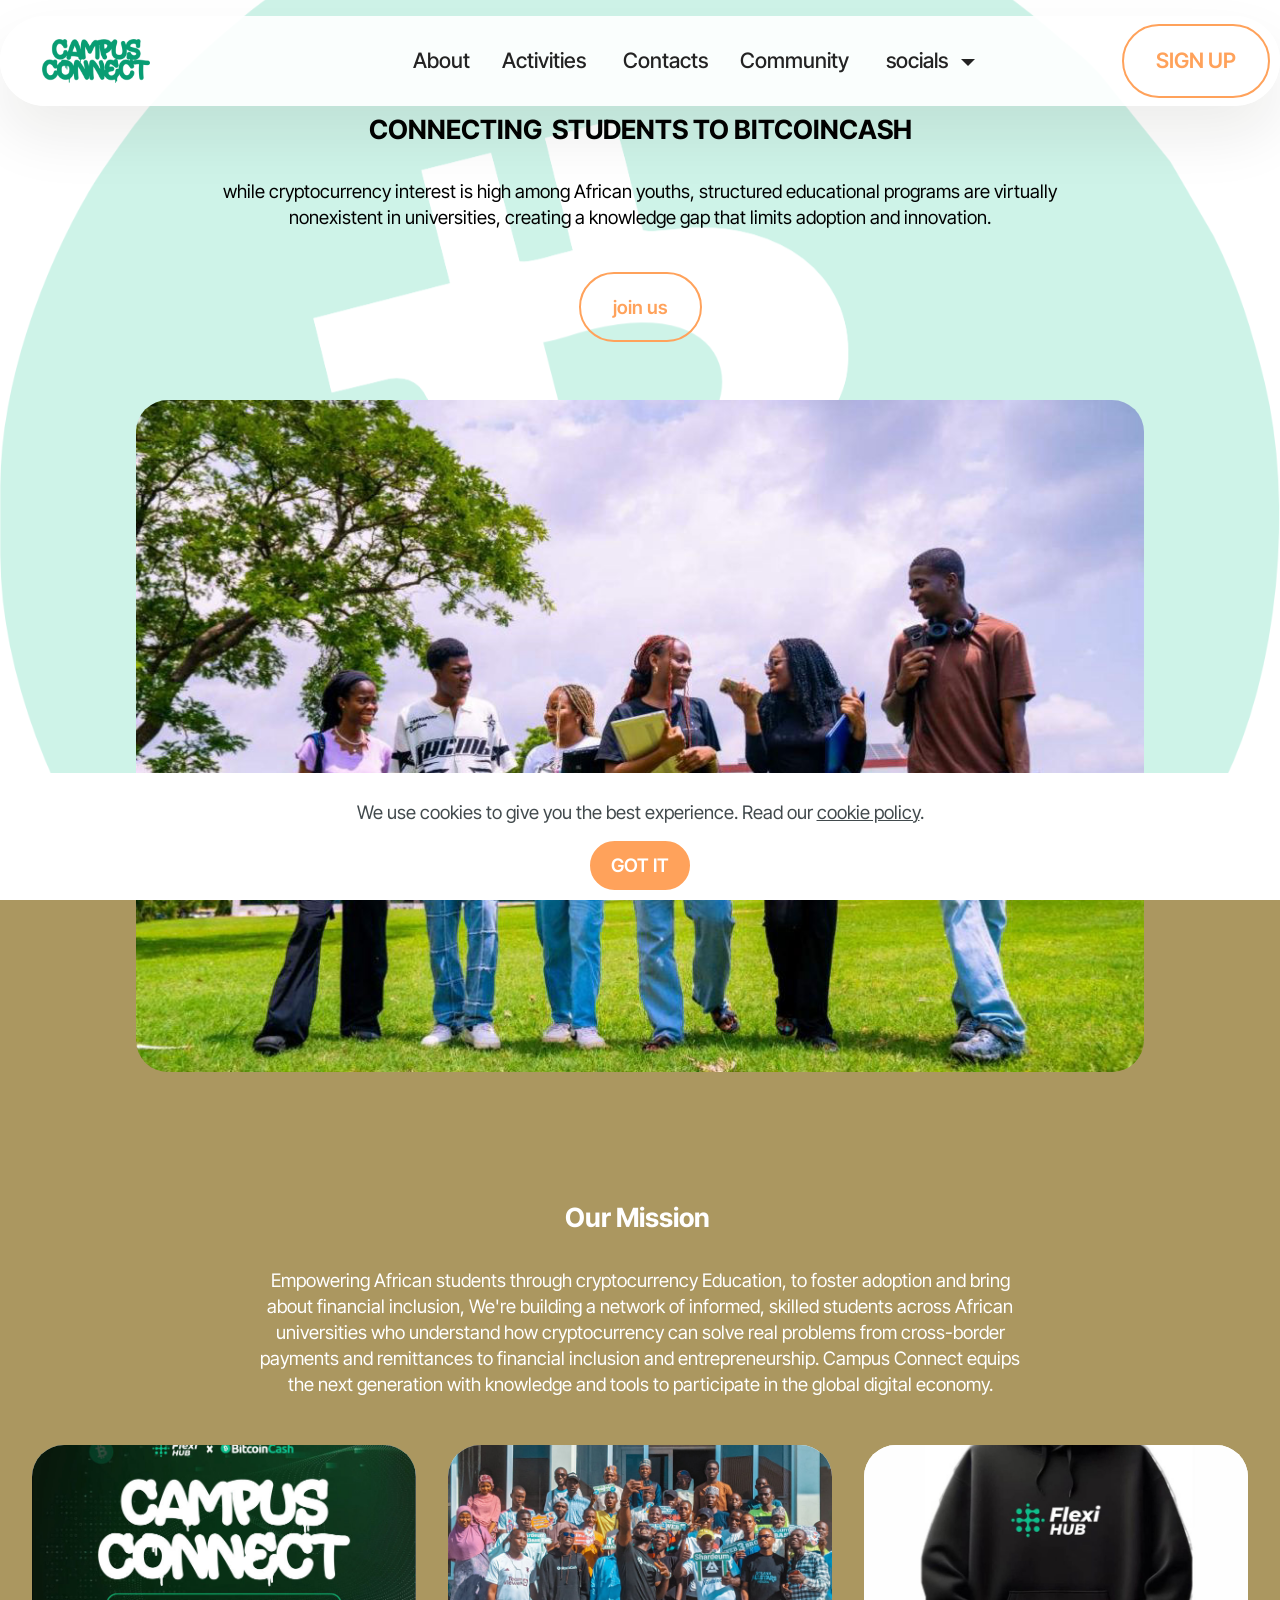
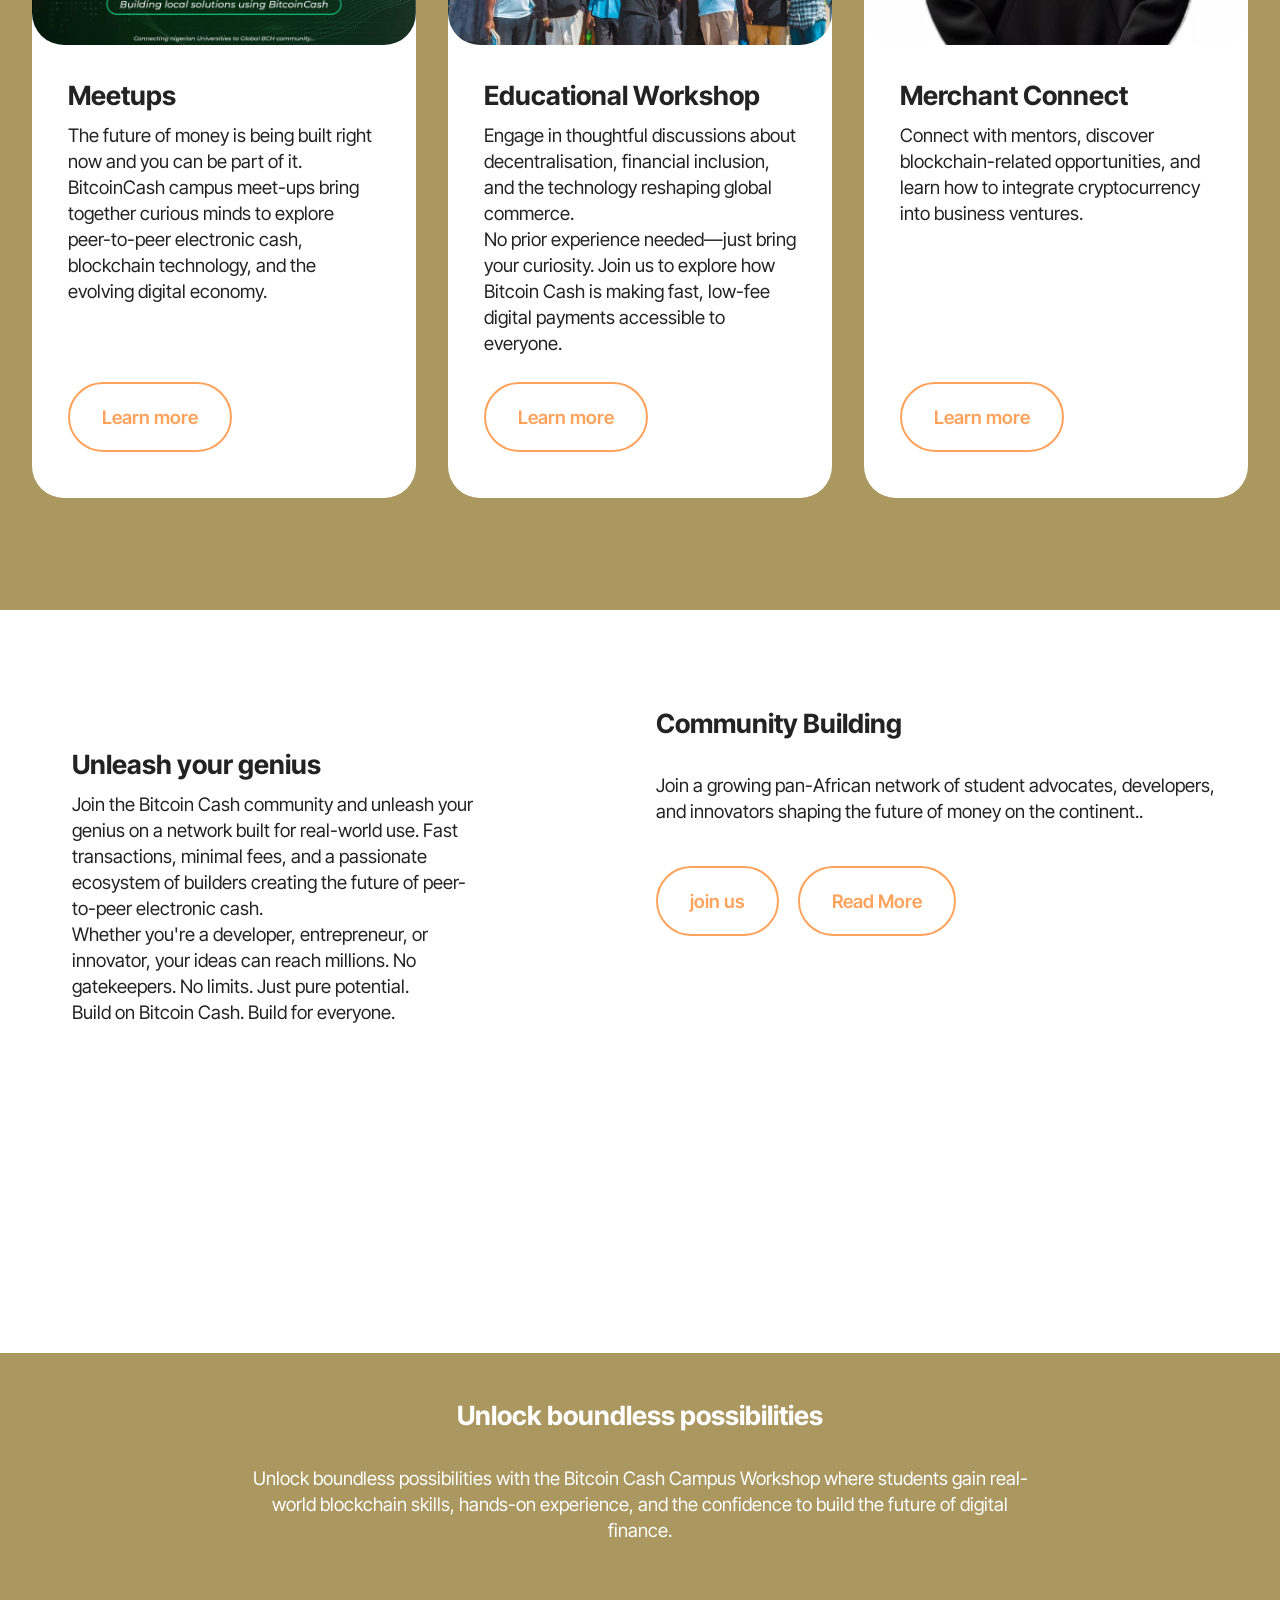
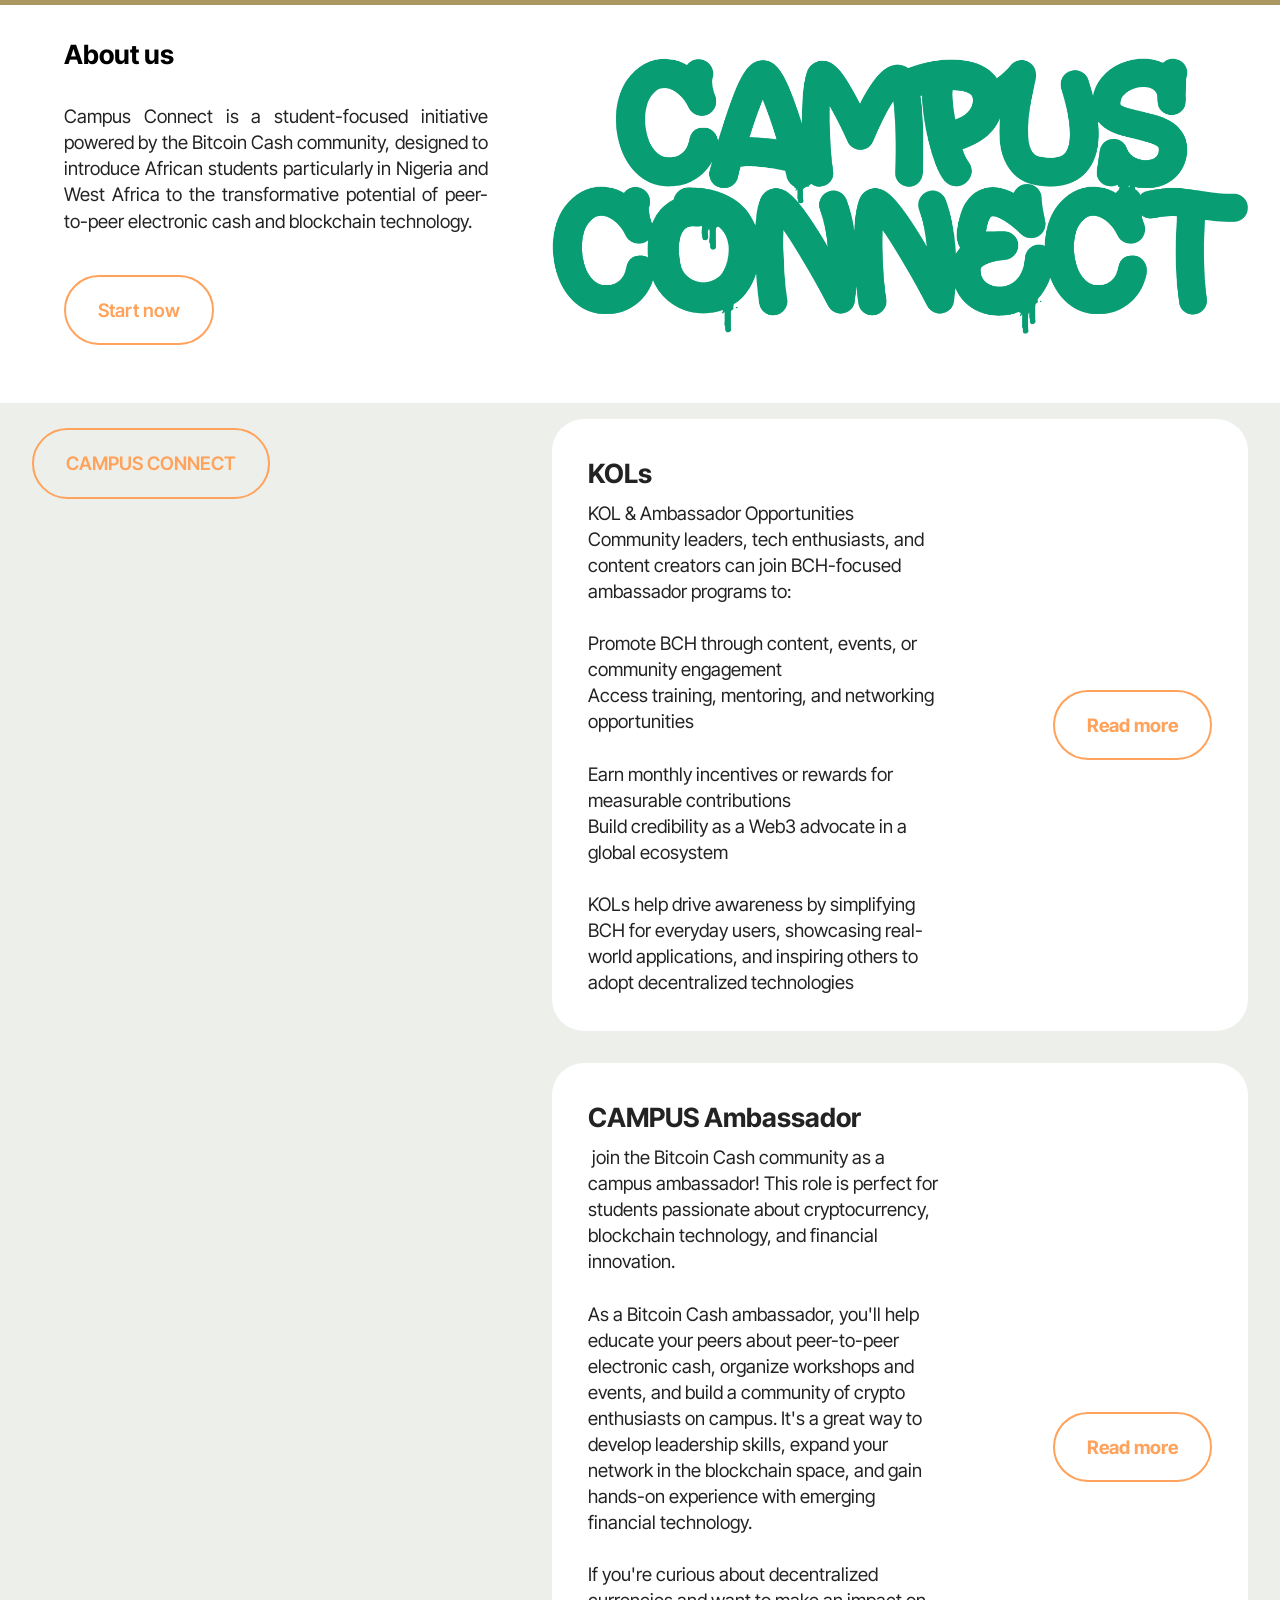
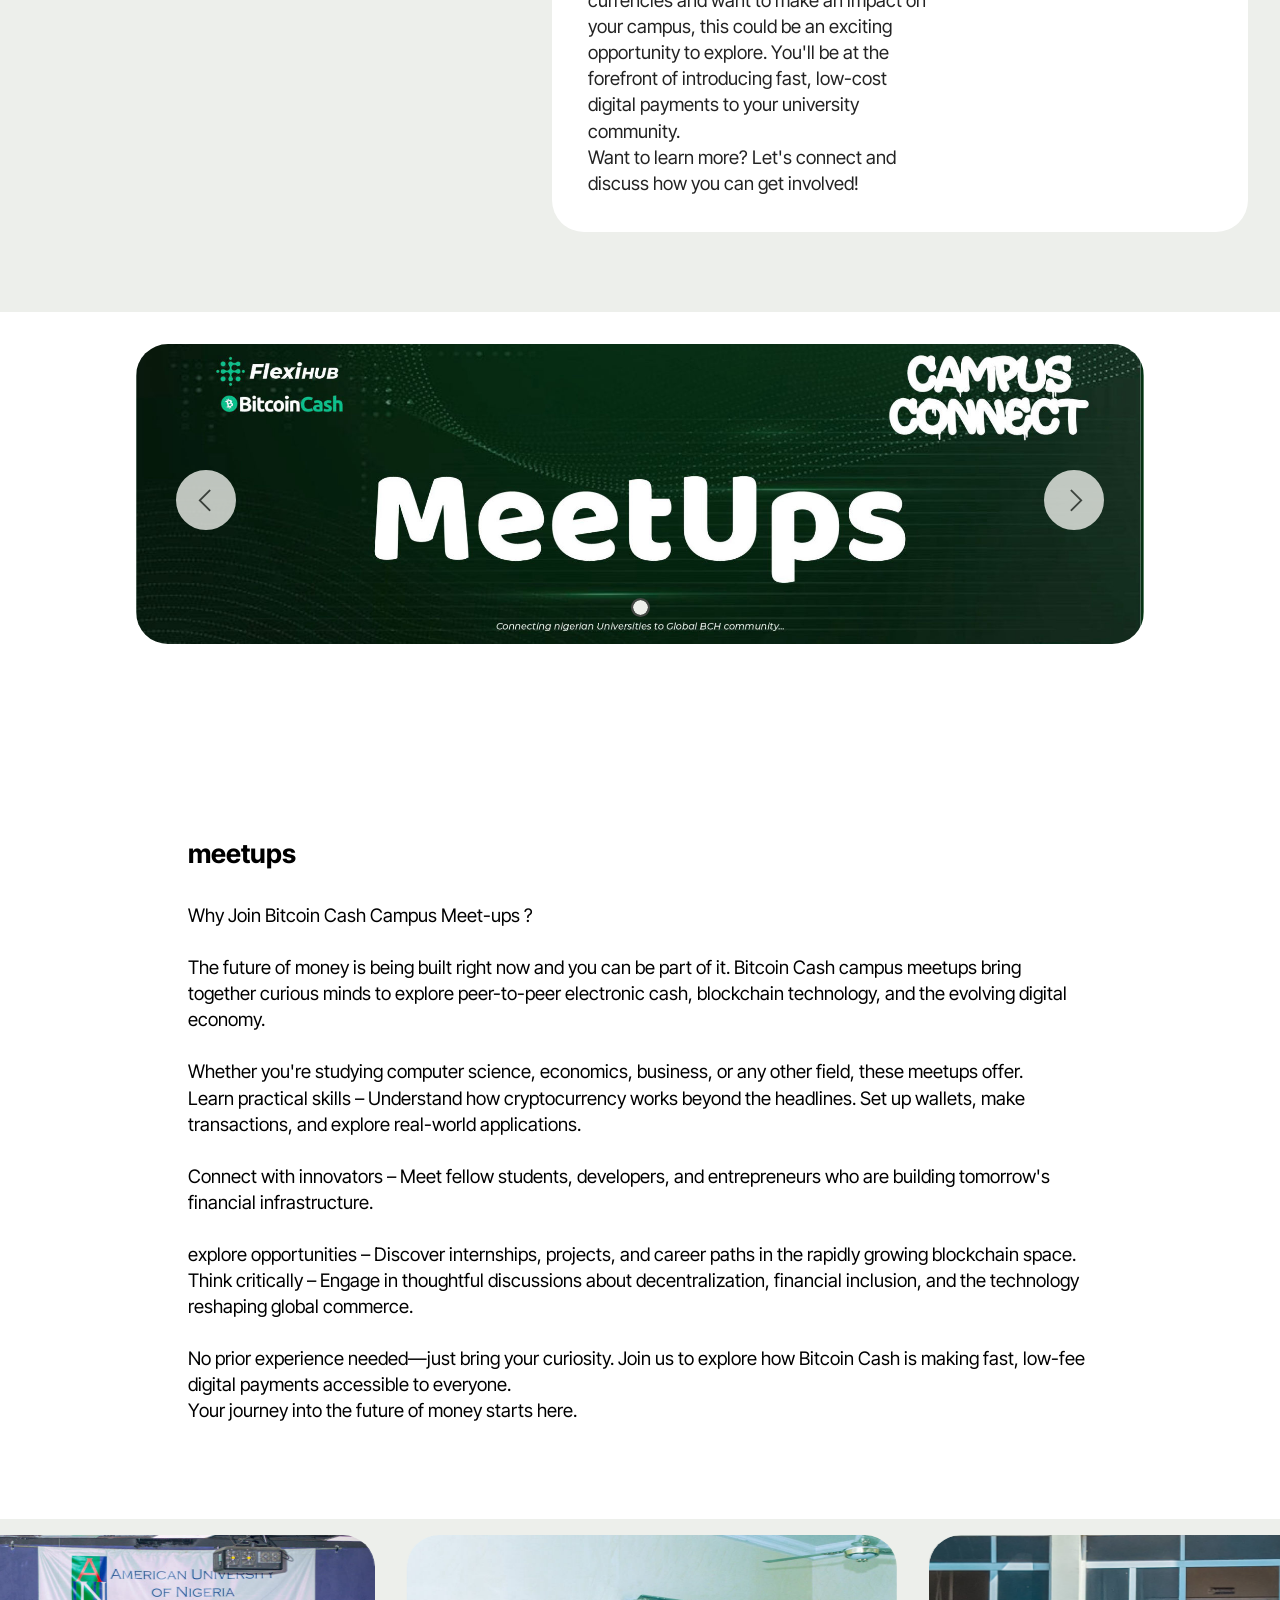
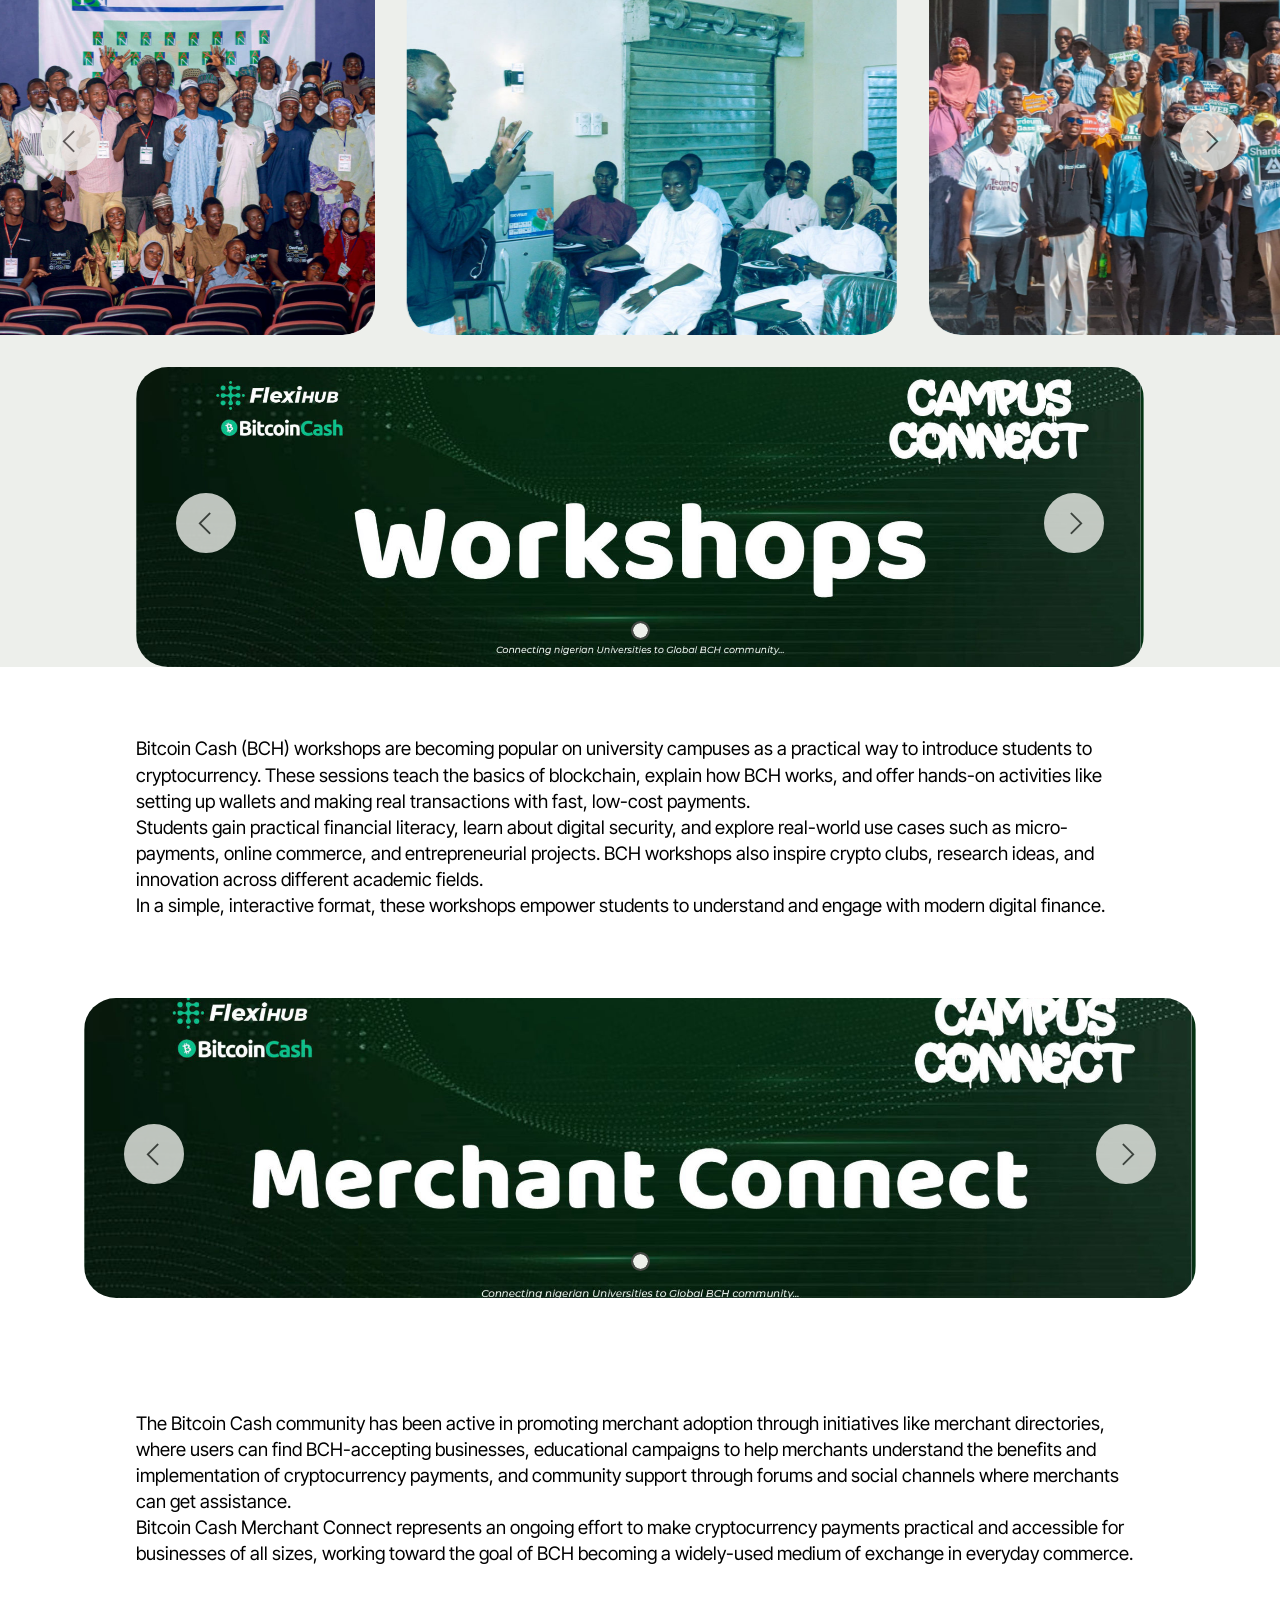
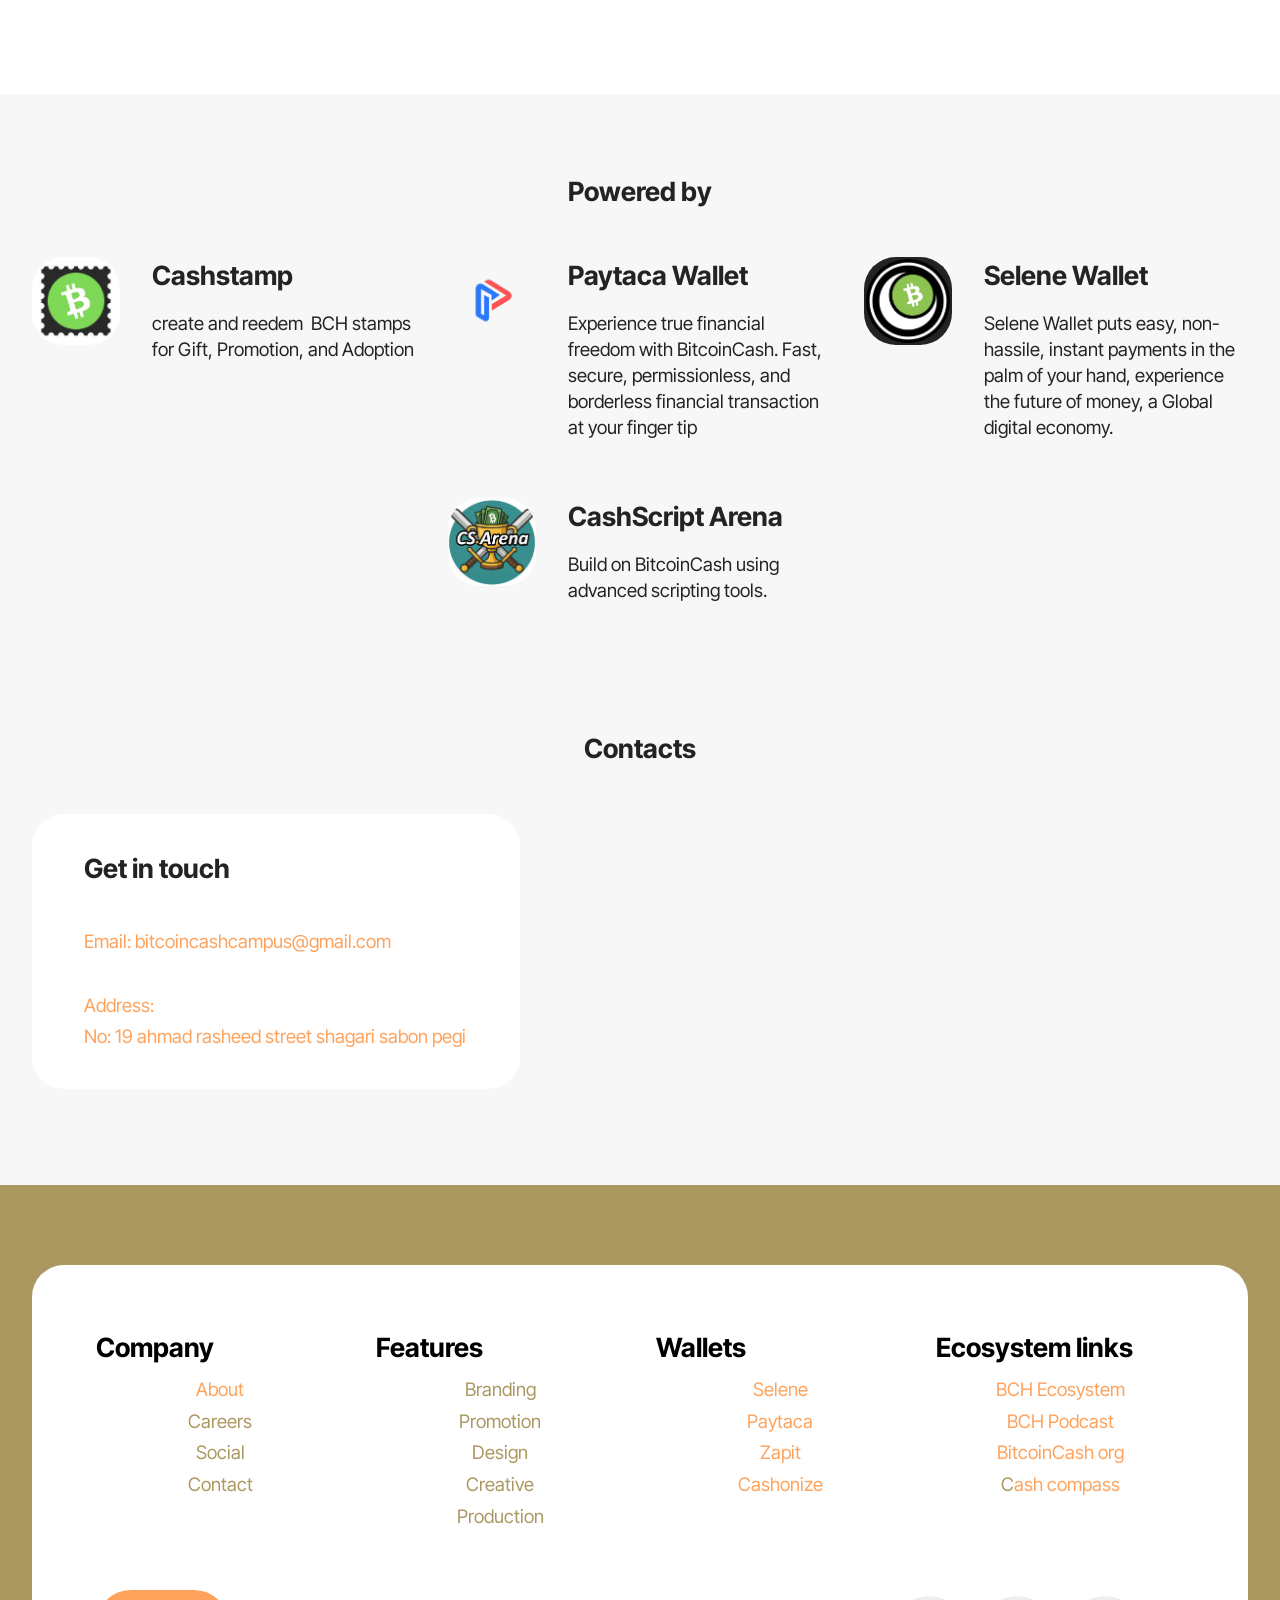
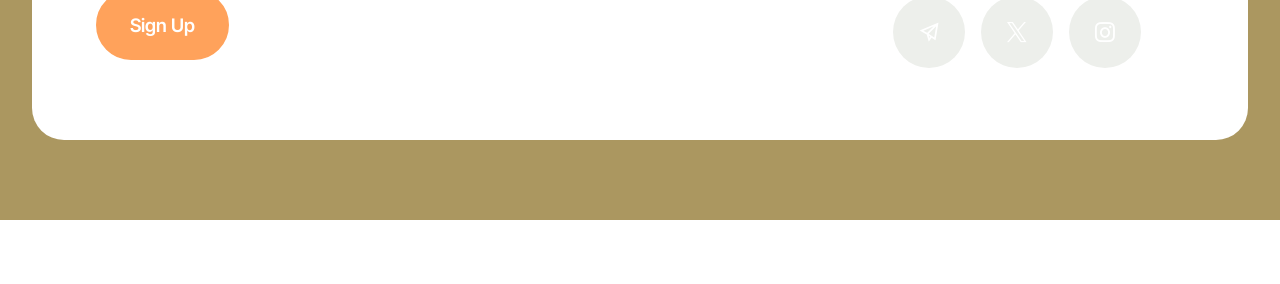
<file: index.html>
<!DOCTYPE html>
<html  >
<head>
  <!-- Site made with Mobirise Website Builder v6.1.9, https://mobirise.com -->
  <meta charset="UTF-8">
  <meta http-equiv="X-UA-Compatible" content="IE=edge">
  <meta name="generator" content="Mobirise v6.1.9, mobirise.com">
  <meta name="twitter:card" content="summary_large_image"/>
  <meta name="twitter:image:src" content="assets/images/index-meta.png">
  <meta property="og:image" content="assets/images/index-meta.png">
  <meta name="twitter:title" content="Home">
  <meta name="viewport" content="width=device-width, initial-scale=1, minimum-scale=1">
  <link rel="shortcut icon" href="assets/images/img-3092-166x66.png" type="image/x-icon">
  <meta name="description" content="">
  
  
  <title>Home</title>
  <link rel="stylesheet" href="assets/web/assets/mobirise-icons2/mobirise2.css">
  <link rel="stylesheet" href="assets/bootstrap/css/bootstrap.min.css">
  <link rel="stylesheet" href="assets/parallax/jarallax.css">
  <link rel="stylesheet" href="assets/web/assets/gdpr-plugin/gdpr-styles.css">
  <link rel="stylesheet" href="assets/animatecss/animate.css">
  <link rel="stylesheet" href="assets/dropdown/css/style.css">
  <link rel="stylesheet" href="assets/socicon/css/styles.css">
  <link rel="stylesheet" href="assets/theme/css/style.css">
  <link rel="preload" href="https://fonts.googleapis.com/css?family=Indie+Flower:400&display=swap" as="style" onload="this.onload=null;this.rel='stylesheet'">
  <noscript><link rel="stylesheet" href="https://fonts.googleapis.com/css?family=Indie+Flower:400&display=swap"></noscript>
  <link rel="preload" href="https://fonts.googleapis.com/css?family=Inter+Tight:100,200,300,400,500,600,700,800,900,100i,200i,300i,400i,500i,600i,700i,800i,900i&display=swap" as="style" onload="this.onload=null;this.rel='stylesheet'">
  <noscript><link rel="stylesheet" href="https://fonts.googleapis.com/css?family=Inter+Tight:100,200,300,400,500,600,700,800,900,100i,200i,300i,400i,500i,600i,700i,800i,900i&display=swap"></noscript>
  <link rel="preload" as="style" href="assets/mobirise/css/mbr-additional.css?v=R8nPKZ"><link rel="stylesheet" href="assets/mobirise/css/mbr-additional.css?v=R8nPKZ" type="text/css">

  
  
  
</head>
<body>
  
  <section data-bs-version="5.1" class="menu menu2 cid-tJS6tZXiPa" once="menu" id="menu02-0">
	

	<nav class="navbar navbar-dropdown navbar-fixed-top navbar-expand-lg">
		<div class="container">
			<div class="navbar-brand">
				<span class="navbar-logo">
					<a href="index.html#header05-1">
						<img src="assets/images/img-3092-166x66.png" alt="Mobirise Website Builder" style="height: 2.7rem;">
					</a>
				</span>
				<span class="navbar-caption-wrap"><a class="navbar-caption text-black text-primary display-4" href="index.html#header05-1">&nbsp; &nbsp; &nbsp; &nbsp; &nbsp; &nbsp; &nbsp; &nbsp; &nbsp;</a></span>
			</div>
			<button class="navbar-toggler" type="button" data-toggle="collapse" data-bs-toggle="collapse" data-target="#navbarSupportedContent" data-bs-target="#navbarSupportedContent" aria-controls="navbarNavAltMarkup" aria-expanded="false" aria-label="Toggle navigation">
				<div class="hamburger">
					<span></span>
					<span></span>
					<span></span>
					<span></span>
				</div>
			</button>
			<div class="collapse navbar-collapse" id="navbarSupportedContent">
				<ul class="navbar-nav nav-dropdown" data-app-modern-menu="true"><li class="nav-item">
						<a class="nav-link link text-black text-primary display-4" href="index.html#header01-7">About</a>
					</li>
					<li class="nav-item">
						<a class="nav-link link text-black text-primary display-4" href="page4.html#social01-3h" aria-expanded="false">Activities&nbsp;</a>
					</li>
					<li class="nav-item">
						<a class="nav-link link text-black text-primary display-4" href="index.html#contacts02-9">Contacts</a>
					</li><li class="nav-item"><a class="nav-link link text-black text-primary display-4" href="index.html#contacts02-9">Community&nbsp;</a></li><li class="nav-item dropdown"><a class="nav-link link text-black text-primary dropdown-toggle display-4" href="index.html#contacts02-9" data-toggle="dropdown-submenu" data-bs-toggle="dropdown" data-bs-auto-close="outside" aria-expanded="false">socials&nbsp;</a><div class="dropdown-menu" aria-labelledby="dropdown-926"><a class="text-black text-primary dropdown-item display-4" href="https://x.com/bch_campus?s=21" target="_blank">Twitter&nbsp;<span class="socicon socicon-twitter mbr-iconfont mbr-iconfont-btn"></span></a><a class="text-black text-primary dropdown-item display-4" href="http://t.me/+6eHYTZw33hY0YTQ0" target="_blank">Telegram&nbsp;<span class="socicon socicon-telegram mbr-iconfont mbr-iconfont-btn"></span></a><a class="text-black text-primary dropdown-item display-4" href="index.html#top">Instagram&nbsp;<span class="socicon socicon-instagram mbr-iconfont mbr-iconfont-btn"></span></a></div></li></ul>
				
				<div class="navbar-buttons mbr-section-btn"><a class="btn btn-primary-outline display-4" href="index.html#form02-6">SIGN UP</a></div>
			</div>
		</div>
	</nav>
</section>

<section data-bs-version="5.1" class="header5 cid-tJS6uM4N87 mbr-parallax-background" id="header05-1">
	

	
	<div class="mbr-overlay" style="opacity: 0.8; background-color: rgb(255, 255, 255);"></div>
	<div class="topbg"></div>
	<div class="align-center container">
		<div class="row justify-content-center">
			<div class="col-md-12 col-lg-9">
				<h1 class="mbr-section-title mbr-fonts-style mb-4 display-2"><strong>CONNECTING&nbsp; STUDENTS TO BITCOINCASH</strong></h1>
				<p class="mbr-text mbr-fonts-style mb-4 display-7">while cryptocurrency interest is high among African youths, structured educational programs are virtually nonexistent in universities, creating a knowledge gap that limits adoption and innovation.</p>
				<div class="mbr-section-btn mt-3"><a class="btn btn-primary-outline display-7" href="index.html#form02-6">join us</a></div>
			</div>
		</div>
		<div class="row mt-5 justify-content-center">
			<div class="col-12 col-lg-10">
				<img src="assets/images/img-3087-1030x687.jpg" alt="Mobirise Website Builder" title="">
			</div>
		</div>
	</div>
</section>

<section data-bs-version="5.1" class="features4 cid-tMlEXTHLbS" id="features04-w">
	
	
	<div class="container">
		<div class="row justify-content-center">
			<div class="col-12 content-head">
				<div class="mbr-section-head mb-5">
					<h4 class="mbr-section-title mbr-fonts-style align-center mb-0 display-2"><strong>Our Mission&nbsp;</strong></h4>
					<h5 class="mbr-section-subtitle mbr-fonts-style align-center mb-0 mt-4 display-7">Empowering African students through cryptocurrency Education, to foster adoption and bring about financial inclusion, We're building a network of informed, skilled students across African universities who understand how cryptocurrency can solve real problems from cross-border payments and remittances to financial inclusion and entrepreneurship. Campus Connect equips the next generation with knowledge and tools to participate in the global digital economy.</h5>
					
				</div>
			</div>
		</div>
		<div class="row">
			<div class="item features-image col-12 col-md-6 col-lg-4">
				<div class="item-wrapper">
					<div class="item-img">
						<img src="assets/images/flexi20pagee-1-816x873.jpg" alt="Mobirise Website Builder">
					</div>
					<div class="item-content">
						<h5 class="item-title mbr-fonts-style display-5">
							<strong>Meetups&nbsp;</strong></h5>
						
						<p class="mbr-text mbr-fonts-style display-7">The future of money is being built right now and you can be part of it. BitcoinCash campus meet-ups bring together curious minds to explore peer-to-peer electronic cash, blockchain technology, and the evolving digital economy.&nbsp;</p>
						<div class="mbr-section-btn item-footer"><a href="index.html#slider05-27" class="btn item-btn btn-primary-outline display-7" target="_blank">Learn more</a></div>
					</div>

				</div>
			</div>
			<div class="item features-image col-12 col-md-6 col-lg-4">
				<div class="item-wrapper">
					<div class="item-img">
						<img src="assets/images/img-2602202-816x612.jpg" alt="Mobirise Website Builder">
					</div>
					<div class="item-content">
						<h5 class="item-title mbr-fonts-style display-5"><strong>Educational Workshop</strong></h5>
						
						<p class="mbr-text mbr-fonts-style display-7">Engage in thoughtful discussions about decentralisation, financial inclusion, and the technology reshaping global commerce.<br>No prior experience needed—just bring your curiosity. Join us to explore how Bitcoin Cash is making fast, low-fee digital payments accessible to everyone.</p>
						<div class="mbr-section-btn item-footer"><a href="index.html#slider05-2c" class="btn item-btn btn-primary-outline display-7" target="_blank">Learn more</a></div>
					</div>
				</div>
			</div>
			<div class="item features-image col-12 col-md-6 col-lg-4">
				<div class="item-wrapper">
					<div class="item-img">
						<img src="assets/images/5c8d3b3f-c2ed-4847-a708-7e5aec7b630c-816x779.jpg" alt="Mobirise Website Builder">
					</div>
					<div class="item-content">
						<h5 class="item-title mbr-fonts-style display-5"><strong>Merchant Connect</strong></h5>
						
						<p class="mbr-text mbr-fonts-style display-7">Connect with mentors, discover blockchain-related opportunities, and learn how to integrate cryptocurrency into business ventures.<br>
						</p>
						<div class="mbr-section-btn item-footer"><a href="index.html#slider05-2f" class="btn item-btn btn-primary-outline display-7" target="_blank">Learn more</a></div>
					</div>
				</div>
			</div>
		</div>
	</div>
</section>

<section data-bs-version="5.1" class="header6 cid-v1hFpT5PjO" id="header06-1m">
	

	
	

	<div class="container">
		<div class="row">
			<div class="col-12 col-lg-5">
				<div class="card-wrapper">
					<h3 class="mbr-section-cardtitle mbr-fonts-style mb-2 display-5">
						<strong>Unleash your genius</strong>
					</h3>

					<p class="mbr-cardtext mbr-fonts-style mb-0 display-7">Join the Bitcoin Cash community and unleash your genius on a network built for real-world use. Fast transactions, minimal fees, and a passionate ecosystem of builders creating the future of peer-to-peer electronic cash.<br>Whether you're a developer, entrepreneur, or innovator, your ideas can reach millions. No gatekeepers. No limits. Just pure potential.<br>Build on Bitcoin Cash. Build for everyone.</p>
				</div>
			</div>
			<div class="col-12 col-lg-6">
				<h1 class="mbr-section-title mbr-fonts-style mb-4 display-2"><strong>Community Building</strong><strong><br></strong></h1>
				
				<p class="mbr-text mbr-fonts-style mb-4 display-7">Join a growing pan-African network of student advocates, developers, and innovators shaping the future of money on the continent..
				</p>
				<div class="mbr-section-btn mt-4"><a class="btn btn-primary-outline display-7" href="index.html#header05-1">join us</a>
					<a class="btn btn-primary-outline display-7" href="https://mobiri.se">Read More</a></div>
			</div>
		</div>
	</div>
</section>

<section data-bs-version="5.1" class="gallery08 cid-v1hJf76zc2" id="gallery08-1n">
  


  <div class="container-fluid gallery-wrapper">

    <div class="ticker-wrap">
      <div class="ticker">
        <div class="ticker__item display-1" data-word="Dream • Create • Inspire .Build">Dream • Create • Inspire
        </div>
      </div>
    </div>

    <div class="ticker-wrap">
      <div class="ticker ticker__center">
        <div class="ticker__item display-1" data-word="From idea to reality • Start small">From idea to reality • Start small
        </div>
      </div>
    </div>

    <div class="ticker-wrap">
      <div class="ticker ticker__end">
        <div class="ticker__item display-1" data-word="Be fearless • Start now!">Be fearless • Start now!
        </div>
      </div>
    </div>
  </div>
</section>

<section data-bs-version="5.1" class="header09 cid-tLAX5BnXkJ" id="header09-q">
	
	
	<div class="container">
		<div class="row">
			<div class="content-wrap col-12 col-md-8">
				<h1 class="mbr-section-title mbr-fonts-style mbr-white mb-4 display-2"><strong>Unlock boundless possibilities</strong></h1>
				
				<p class="mbr-fonts-style mbr-text mbr-white mb-4 display-7">Unlock boundless possibilities with the Bitcoin Cash Campus Workshop where students gain real-world blockchain skills, hands-on experience, and the confidence to build the future of digital finance.</p>
				
			</div>
		</div>
	</div>
</section>

<section data-bs-version="5.1" class="header1 cid-tJS9vXDdRK" id="header01-7">
	

	
	

	<div class="container">
		<div class="row justify-content-center">
			<div class="col-12 col-md-12 col-lg-7 image-wrapper">
				<img class="w-100" src="assets/images/img-3092-1297x515.png" alt="Mobirise Website Builder">
			</div>
			<div class="col-12 col-lg col-md-12">
				<div class="text-wrapper align-left">
					<h1 class="mbr-section-title mbr-fonts-style mb-4 display-2"><strong>About us</strong></h1>
					<p class="mbr-text mbr-fonts-style mb-4 display-7">Campus Connect is a student-focused initiative powered by the Bitcoin Cash community, designed to introduce African students particularly in Nigeria and West Africa to the transformative potential of peer-to-peer electronic cash and blockchain technology.</p>
					<div class="mbr-section-btn mt-3"><a class="btn btn-primary-outline display-7" href="page2.html#article12-37">Start now</a></div>
				</div>
			</div>
		</div>
	</div>
</section>

<section data-bs-version="5.1" class="people01 cid-v1Fqtf7P71" id="people01-1w">
  

  

  <div class="container">
    <div class="row">
      <div class="col-lg-5 mb-5">
        
        

        <div class="mbr-section-btn btn-move"><a class="btn btn-primary-outline display-7" href="page2.html#article12-37">CAMPUS CONNECT<strong></strong></a></div>
      </div>

      <div class="col-lg-7">
        
        <div class="item features-without-image active">
          <div class="item-wrapper">
            <div class="row align-items-center">
              <div class="col-md-7">
                <div class="align-left">
                  <h3 class="mbr-section-title mbr-fonts-style mb-2 display-5"><strong>KOLs</strong></h3>
                  
                  <p class="mbr-section-text mbr-fonts-style mb-0 display-7">KOL &amp; Ambassador Opportunities<br>Community leaders, tech enthusiasts, and content creators can join BCH-focused ambassador programs to:<br><br>Promote BCH through content, events, or community engagement<br>Access training, mentoring, and networking opportunities<br><br>Earn monthly incentives or rewards for measurable contributions<br>Build credibility as a Web3 advocate in a global ecosystem<br><br>KOLs help drive awareness by simplifying BCH for everyday users, showcasing real-world applications, and inspiring others to adopt decentralized technologies&nbsp;</p>
                </div>
              </div>

              <div class="col-md-5">
                <div class="mbr-section-btn align-right"><a class="btn btn-primary-outline display-7" href="page2.html#article12-37"><strong>Read
                      more</strong></a></div>
              </div>
            </div>
          </div>
        </div>
        <div class="item features-without-image">
          <div class="item-wrapper">
            <div class="row align-items-center">
              <div class="col-md-7">
                <div class="align-left">
                  <h3 class="mbr-section-title mbr-fonts-style mb-2 display-5"><strong>CAMPUS Ambassador&nbsp;</strong></h3>
                  
                  <p class="mbr-section-text mbr-fonts-style mb-0 display-7">&nbsp;join the Bitcoin Cash community as a campus ambassador! This role is perfect for students passionate about cryptocurrency, blockchain technology, and financial innovation.<br><br>As a Bitcoin Cash ambassador, you'll help educate your peers about peer-to-peer electronic cash, organize workshops and events, and build a community of crypto enthusiasts on campus. It's a great way to develop leadership skills, expand your network in the blockchain space, and gain hands-on experience with emerging financial technology.<br><br>If you're curious about decentralized currencies and want to make an impact on your campus, this could be an exciting opportunity to explore. You'll be at the forefront of introducing fast, low-cost digital payments to your university community.<br>Want to learn more? Let's connect and discuss how you can get involved!<br>
                  </p>
                </div>
              </div>

              <div class="col-md-5">
                <div class="mbr-section-btn align-right"><a class="btn btn-primary-outline display-7" href="page2.html#header14-35"><strong>Read
                      more</strong></a></div>
              </div>
            </div>
          </div>
        </div>
      </div>
    </div>
  </div>
</section>

<section data-bs-version="5.1" class="slider05 cid-v4kWfxbjlf" id="slider05-27">
    

    <div class="container">
        <div class="row justify-content-center">
            <div class="col-12 col-md-10">
                <div class="carousel slide" id="voxkx7DEvl" data-interval="5000" data-bs-interval="5000">
                    <ol class="carousel-indicators">
                        <li data-slide-to="0" data-bs-slide-to="0" class="active" data-target="#voxkx7DEvl" data-bs-target="#voxkx7DEvl"></li>
                        
                        
                    </ol>
                    <div class="carousel-inner">
                        <div class="carousel-item slider-image item active">
                            <div class="item-wrapper">
                                
                                <img class="d-block w-100" src="assets/images/flexi20meetups-1980x720.jpg" alt="Mobirise Website Builder">
                            </div>
                        </div>
                        
                        
                    </div>
                    <a class="carousel-control carousel-control-prev" role="button" data-slide="prev" data-bs-slide="prev" href="#voxkx7DEvl">
                        <span class="mobi-mbri mobi-mbri-arrow-prev" aria-hidden="true"></span>
                        <span class="sr-only visually-hidden">Previous</span>
                    </a>
                    <a class="carousel-control carousel-control-next" role="button" data-slide="next" data-bs-slide="next" href="#voxkx7DEvl">
                        <span class="mobi-mbri mobi-mbri-arrow-next" aria-hidden="true"></span>
                        <span class="sr-only visually-hidden">Next</span>
                    </a>
                </div>
            </div>
        </div>
    </div>
</section>

<section data-bs-version="5.1" class="article12 cid-v4kQT8yndv" id="article12-24">    
    
    <div class="container">
        <div class="row justify-content-center">
            <div class="col-md-12 col-lg-9">
                <h3 class="mbr-section-title mbr-fonts-style mb-4 mt-0 display-2"><strong>meetups</strong></h3>
                
                <p class="mbr-text mbr-fonts-style display-7">Why Join Bitcoin Cash Campus Meet-ups ?<br><br>The future of money is being built right now and you can be part of it. Bitcoin Cash campus meetups bring together curious minds to explore peer-to-peer electronic cash, blockchain technology, and the evolving digital economy.<br><br>Whether you're studying computer science, economics, business, or any other field, these meetups offer.<br>Learn practical skills – Understand how cryptocurrency works beyond the headlines. Set up wallets, make transactions, and explore real-world applications.<br><br>Connect with innovators – Meet fellow students, developers, and entrepreneurs who are building tomorrow's financial infrastructure.<br><br>explore opportunities – Discover internships, projects, and career paths in the rapidly growing blockchain space.<br>Think critically – Engage in thoughtful discussions about decentralization, financial inclusion, and the technology reshaping global commerce.<br><br>No prior experience needed—just bring your curiosity. Join us to explore how Bitcoin Cash is making fast, low-fee digital payments accessible to everyone.<br>Your journey into the future of money starts here.</p>
            </div>
        </div>
    </div>
</section>

<section data-bs-version="5.1" class="slider4 mbr-embla cid-v4laztfwZS" id="slider04-2b">
    
    
    <div class="container-fluid">
        
        <div class="row">
            <div class="col-12">
                <div class="embla position-relative" data-skip-snaps="true" data-align="center" data-contain-scroll="trimSnaps" data-loop="true" data-auto-play="true" data-auto-play-interval="2" data-draggable="true">
                    <div class="embla__viewport">
                        <div class="embla__container">
                            <div class="embla__slide slider-image item" style="margin-left: 1rem; margin-right: 1rem;">
                                <div class="slide-content">
                                    <div class="item-img">
                                        <div class="item-wrapper">
                                            <img src="assets/images/img-3289-1200x800.jpg" alt="Mobirise Website Builder" title="">
                                        </div>
                                    </div>
                                </div>
                            </div>
                            <div class="embla__slide slider-image item" style="margin-left: 1rem; margin-right: 1rem;">
                                <div class="slide-content">
                                    <div class="item-img">
                                        <div class="item-wrapper">
                                            <img src="assets/images/img-2605-1200x800.jpg" alt="Mobirise Website Builder" title="">
                                        </div>
                                    </div>
                                </div>
                            </div>
                            <div class="embla__slide slider-image item" style="margin-left: 1rem; margin-right: 1rem;">
                                <div class="slide-content">
                                    <div class="item-img">
                                        <div class="item-wrapper">
                                            <img src="assets/images/img-2602203-1200x900.jpg" alt="Mobirise Website Builder" title="">
                                        </div>
                                    </div>
                                </div>
                            </div>
                            <div class="embla__slide slider-image item" style="margin-left: 1rem; margin-right: 1rem;">
                                <div class="slide-content">
                                    <div class="item-img">
                                        <div class="item-wrapper">
                                            <img src="assets/images/img-3301-1200x800.jpg" alt="Mobirise Website Builder" title="">
                                        </div>
                                    </div>
                                </div>
                            </div>
                            <div class="embla__slide slider-image item" style="margin-left: 1rem; margin-right: 1rem;">
                                <div class="slide-content">
                                    <div class="item-img">
                                        <div class="item-wrapper">
                                            <img src="assets/images/img-3308-1200x800.jpg" alt="Mobirise Website Builder" title="">
                                        </div>
                                    </div>
                                </div>
                            </div>
                            <div class="embla__slide slider-image item" style="margin-left: 1rem; margin-right: 1rem;">
                            <div class="slide-content">
                                <div class="item-img">
                                    <div class="item-wrapper">
                                        <img src="assets/images/img-3306-1000x1333.jpg" alt="Mobirise Website Builder" title="">
                                    </div>
                                </div>
                            </div>
                            </div>
                            <div class="embla__slide slider-image item" style="margin-left: 1rem; margin-right: 1rem;">
                            <div class="slide-content">
                                <div class="item-img">
                                    <div class="item-wrapper">
                                        <img src="assets/images/img-3310-567x423.jpg" alt="Mobirise Website Builder" title="">
                                    </div>
                                </div>
                            </div>
                            </div>
                        </div>
                    </div>
                    <button class="embla__button embla__button--prev">
                        <span class="mobi-mbri mobi-mbri-arrow-prev" aria-hidden="true"></span>
                        <span class="sr-only visually-hidden visually-hidden">Previous</span>
                    </button>
                    <button class="embla__button embla__button--next">
                        <span class="mobi-mbri mobi-mbri-arrow-next" aria-hidden="true"></span>
                        <span class="sr-only visually-hidden visually-hidden">Next</span>
                    </button>
                </div>
            </div>
        </div>
    </div>
</section>

<section data-bs-version="5.1" class="slider05 cid-v4m22TLBq2" id="slider05-2c">
    

    <div class="container">
        <div class="row justify-content-center">
            <div class="col-12 col-md-10">
                <div class="carousel slide carousel-fade" id="voxkx9P8bV" data-interval="5000" data-bs-interval="5000">
                    <ol class="carousel-indicators">
                        <li data-slide-to="0" data-bs-slide-to="0" class="active" data-target="#voxkx9P8bV" data-bs-target="#voxkx9P8bV"></li>
                        
                        
                    </ol>
                    <div class="carousel-inner">
                        <div class="carousel-item slider-image item active">
                            <div class="item-wrapper">
                                
                                <img class="d-block w-100" src="assets/images/flexi20workshop-1980x721.jpg" alt="Mobirise Website Builder">
                            </div>
                        </div>
                        
                        
                    </div>
                    <a class="carousel-control carousel-control-prev" role="button" data-slide="prev" data-bs-slide="prev" href="#voxkx9P8bV">
                        <span class="mobi-mbri mobi-mbri-arrow-prev" aria-hidden="true"></span>
                        <span class="sr-only visually-hidden">Previous</span>
                    </a>
                    <a class="carousel-control carousel-control-next" role="button" data-slide="next" data-bs-slide="next" href="#voxkx9P8bV">
                        <span class="mobi-mbri mobi-mbri-arrow-next" aria-hidden="true"></span>
                        <span class="sr-only visually-hidden">Next</span>
                    </a>
                </div>
            </div>
        </div>
    </div>
</section>

<section data-bs-version="5.1" class="article12 cid-v4m5V44kae" id="article12-2e">    
    
    <div class="container">
        <div class="row justify-content-center">
            <div class="col-md-12 col-lg-10">
                
                
                <p class="mbr-text mbr-fonts-style display-7"><br><br>Bitcoin Cash (BCH) workshops are becoming popular on university campuses as a practical way to introduce students to cryptocurrency. These sessions teach the basics of blockchain, explain how BCH works, and offer hands-on activities like setting up wallets and making real transactions with fast, low-cost payments.<br>Students gain practical financial literacy, learn about digital security, and explore real-world use cases such as micro-payments, online commerce, and entrepreneurial projects. BCH workshops also inspire crypto clubs, research ideas, and innovation across different academic fields.<br>In a simple, interactive format, these workshops empower students to understand and engage with modern digital finance.</p>
            </div>
        </div>
    </div>
</section>

<section data-bs-version="5.1" class="slider05 cid-v4m9wf76jw" id="slider05-2f">
    

    <div class="container">
        <div class="row justify-content-center">
            <div class="col-12 col-md-11">
                <div class="carousel slide carousel-fade" id="voxkxaMzLF" data-ride="carousel" data-bs-ride="carousel" data-interval="5000" data-bs-interval="5000">
                    <ol class="carousel-indicators">
                        <li data-slide-to="0" data-bs-slide-to="0" class="active" data-target="#voxkxaMzLF" data-bs-target="#voxkxaMzLF"></li>
                        
                        
                    </ol>
                    <div class="carousel-inner">
                        <div class="carousel-item slider-image item active">
                            <div class="item-wrapper">
                                
                                <img class="d-block w-100" src="assets/images/flexi20merch-1980x721.jpg" alt="Mobirise Website Builder">
                            </div>
                        </div>
                        
                        
                    </div>
                    <a class="carousel-control carousel-control-prev" role="button" data-slide="prev" data-bs-slide="prev" href="#voxkxaMzLF">
                        <span class="mobi-mbri mobi-mbri-arrow-prev" aria-hidden="true"></span>
                        <span class="sr-only visually-hidden">Previous</span>
                    </a>
                    <a class="carousel-control carousel-control-next" role="button" data-slide="next" data-bs-slide="next" href="#voxkxaMzLF">
                        <span class="mobi-mbri mobi-mbri-arrow-next" aria-hidden="true"></span>
                        <span class="sr-only visually-hidden">Next</span>
                    </a>
                </div>
            </div>
        </div>
    </div>
</section>

<section data-bs-version="5.1" class="article12 cid-v4mb7T9BIP" id="article12-2i">    
    
    <div class="container">
        <div class="row justify-content-center">
            <div class="col-md-12 col-lg-10">
                
                
                <p class="mbr-text mbr-fonts-style display-7">The Bitcoin Cash community has been active in promoting merchant adoption through initiatives like merchant directories, where users can find BCH-accepting businesses, educational campaigns to help merchants understand the benefits and implementation of cryptocurrency payments, and community support through forums and social channels where merchants can get assistance.<br>Bitcoin Cash Merchant Connect represents an ongoing effort to make cryptocurrency payments practical and accessible for businesses of all sizes, working toward the goal of BCH becoming a widely-used medium of exchange in everyday commerce.</p>
            </div>
        </div>
    </div>
</section>

<section data-bs-version="5.1" class="features15 cid-tLek7gQhG7" id="features015-m">
	

	
	
	<div class="container">
		<div class="mbr-section-head mb-5">
			<h4 class="mbr-section-title mbr-fonts-style align-center mb-0 display-2"><strong>Powered by</strong></h4>
			
		  </div>
		<div class="row justify-content-center">
			<div class="item features-without-image col-12 col-lg-4">
				<div class="item-wrapper">
					<div class="img-wrapper">
						<a href="http://stamps.cash" target="_blank"><img src="assets/images/img-3101-179x179.jpg" alt="Mobirise Website Builder"></a>
					</div>
					<div class="card-box">
						<h4 class="card-title mbr-fonts-style mb-3 display-5"><strong>Cashstamp</strong></h4>
						<h1 class="card-text mbr-fonts-style display-7">create and reedem&nbsp; BCH stamps for Gift, Promotion, and Adoption</h1>
					</div>
				</div>
			</div>
			<div class="item features-without-image col-12 col-lg-4">
				<div class="item-wrapper">
					<div class="img-wrapper">
						<a href="http://www.paytaca.com"><img src="assets/images/img-3102-179x179.png" alt="Mobirise Website Builder"></a>
					</div>
					<div class="card-box">
						<h4 class="card-title mbr-fonts-style mb-3 display-5"><strong>Paytaca Wallet</strong></h4>
						<h1 class="card-text mbr-fonts-style display-7">Experience true financial freedom with BitcoinCash. Fast, secure, permissionless, and borderless financial transaction at your finger tip&nbsp;<br><br></h1>
					</div>
				</div>
			</div><div class="item features-without-image col-12 col-lg-4">
				<div class="item-wrapper">
					<div class="img-wrapper">
						<img src="assets/images/img-3138-179x179.png" alt="Mobirise Website Builder" data-slide-to="2" data-bs-slide-to="3">
					</div>
					<div class="card-box">
						<h4 class="card-title mbr-fonts-style mb-3 display-5"><strong>Selene Wallet</strong></h4>
						<h1 class="card-text mbr-fonts-style display-7">Selene Wallet puts easy, non-hassile, instant payments in the palm of your hand, experience&nbsp; the future of money, a Global digital economy.<br><br></h1>
					</div>
				</div>
			</div>
			<div class="item features-without-image col-12 col-lg-4">
				<div class="item-wrapper">
					<div class="img-wrapper">
						<img src="assets/images/6032587081596917092-179x179.jpg" alt="Mobirise Website Builder" data-slide-to="3">
					</div>
					<div class="card-box">
						<h4 class="card-title mbr-fonts-style mb-3 display-5"><strong>CashScript Arena</strong></h4>
						<h1 class="card-text mbr-fonts-style display-7">
							Build on BitcoinCash using advanced scripting tools.</h1>
					</div>
				</div>
			</div>
		</div>
	</div>
</section>

<section data-bs-version="5.1" class="contacts2 map1 cid-tLdYHD757A" id="contacts02-9">

    

    
    <div class="container">
        <div class="mbr-section-head mb-5">
            <h3 class="mbr-section-title mbr-fonts-style align-center mb-0 display-2">
                <strong>Contacts</strong>
            </h3>
            
        </div>
        <div class="row justify-content-center mt-4">
            <div class="card col-12 col-md-5">
                <div class="card-wrapper">
                    <div class="text-wrapper">
                        <h5 class="cardTitle mbr-fonts-style mb-2 display-5">
                        <strong>Get in touch</strong></h5>
                    <ul class="list mbr-fonts-style display-7">
                        <li class="mbr-text item-wrap"><br></li>
                        <li class="mbr-text item-wrap">Email: bitcoincashcampus@gmail.com</li><li class="mbr-text item-wrap"><br></li>
                        <li class="mbr-text item-wrap">Address: </li><li class="mbr-text item-wrap">No: 19 ahmad rasheed street shagari sabon pegi</li>
                    </ul>
                    </div>
                </div>
            </div>
            <div class="map-wrapper col-12 col-md-7">
                <div class="google-map"><iframe frameborder="0" style="border:0" src="https://www.google.com/maps/embed?pb=!1m14!1m8!1m3!1d6045.3003145248895!2d-73.9884657!3d40.7477229!3m2!1i1024!2i768!4f13.1!3m3!1m2!1s0x89c259a9ac1f1b85%3A0x7e33d1c0e7af3be4!2zMzUwIDV0aCBBdmUsIE5ldyBZb3JrLCBOWSAxMDExOCwg0KHQqNCQ!5e0!3m2!1sru!2sru!4v1689597362021!5m2!1sen!2sen" allowfullscreen=""></iframe></div>
            </div>
        </div>
    </div>
</section>

<section data-bs-version="5.1" class="footer1 cid-vaaG7lAith" once="footers" id="footer01-3d">
	

	
	
	<div class="container">
		<div class="row mbr-white">
			<div class="col-12 col-md-6 col-lg-3">
				<h5 class="mbr-section-subtitle mbr-fonts-style mb-2 display-5">
					<strong>Company</strong>
				</h5>
				<ul class="list mbr-fonts-style display-7">
					<li class="mbr-text item-wrap"><a href="index.html#header01-7" class="text-primary">About</a></li>
					<li class="mbr-text item-wrap">Careers</li>
					<li class="mbr-text item-wrap">Social</li>
					<li class="mbr-text item-wrap">Contact</li>
				</ul>
			</div>
			<div class="col-12 col-md-6 col-lg-3">
				<h5 class="mbr-section-subtitle mbr-fonts-style mb-2 display-5">
					<strong>Features</strong>
				</h5>
				<ul class="list mbr-fonts-style display-7">
					<li class="mbr-text item-wrap">Branding</li>
					<li class="mbr-text item-wrap">Promotion</li>
					<li class="mbr-text item-wrap">Design</li>
					<li class="mbr-text item-wrap">Creative</li>
					<li class="mbr-text item-wrap">Production</li>
				</ul>
			</div>
			<div class="col-12 col-md-6 col-lg-3">
				<h5 class="mbr-section-subtitle mbr-fonts-style mb-2 display-5"><strong>Wallets</strong></h5>
				<ul class="list mbr-fonts-style display-7">
					<li class="mbr-text item-wrap"><a href="http://selene.com" class="text-primary">Selene</a></li>
					<li class="mbr-text item-wrap"><a href="http://paytaca.com" class="text-primary">Paytaca</a></li>
					<li class="mbr-text item-wrap"><a href="http://zapit.com" class="text-primary">Zapit</a></li>
					<li class="mbr-text item-wrap"><a href="http://cashonize.com" class="text-primary">Cashonize</a></li>
				</ul>
			</div>
			<div class="col-12 col-md-6 col-lg-3">
				<h5 class="mbr-section-subtitle mbr-fonts-style mb-2 display-5"><strong>Ecosystem links&nbsp;</strong></h5>
				<ul class="list mbr-fonts-style display-7">
					<li class="mbr-text item-wrap"><a href="https://minisatoshi.cash/ecosystem" class="text-primary" target="_blank">BCH Ecosystem</a></li><a href="https://minisatoshi.cash/ecosystem" class="text-primary" target="_blank">
					</a><li class="mbr-text item-wrap"><a href="https://bitcoincashpodcast.com/" class="text-primary" target="_blank">BCH Podcast</a></li><a href="https://bitcoincashpodcast.com/" class="text-primary" target="_blank">
					</a><li class="mbr-text item-wrap"><a href="https://bitcoincash.org/" class="text-primary" target="_blank">BitcoinCash org</a></li><li class="mbr-text item-wrap">C<a href="http://compasspay.cash" class="text-primary" target="_blank">ash compass</a></li>
					<li class="mbr-text item-wrap"><br></li>
				</ul>
			</div>
			<div class="col-12 mt-5 footer-col">
				<div class="mbr-section-btn align-left"><a class="btn btn-primary display-7">Sign Up</a></div>

				<div class="social-row mt-2 display-7">
					<div class="soc-item">
						<a href="http://t.me/+6eHYTZw33hY0YTQ0" target="_blank">
							<span class="mbr-iconfont mobi-mbri-paper-plane mobi-mbri"></span>
						</a>
					</div>
					<div class="soc-item">
						<a href="https://x.com/bch_campus?s=21" target="_blank">
							<span class="mbr-iconfont socicon-twitter socicon"></span>
						</a>
					</div>
					<div class="soc-item">
						<a href="http://t.me/+6eHYTZw33hY0YTQ0" target="_blank">
							<span class="mbr-iconfont socicon-instagram socicon"></span>
						</a>
					</div>
					<div class="soc-item">
						
							<span class="mbr-iconfont socicon-logmein socicon"></span>
						
					</div>
				</div>
			</div>
			
		</div>
	</div>
</section><section class="display-7" style="padding: 0;align-items: center;justify-content: center;flex-wrap: wrap;    align-content: center;display: flex;position: relative;height: 4rem;"><a href="https://mobiri.se/" style="flex: 1 1;height: 4rem;position: absolute;width: 100%;z-index: 1;"><img alt="" style="height: 4rem;" src="[data-uri]"></a><p style="margin: 0;text-align: center;" class="display-7">&#8204;</p><a style="z-index:1" href="https://mobirise.com/drag-drop-website-builder.html">Drag & Drop Website Builder</a></section><script src="assets/bootstrap/js/bootstrap.bundle.min.js"></script>  <script src="assets/parallax/jarallax.js"></script>  <script src="assets/web/assets/cookies-alert-plugin/cookies-alert-core.js"></script>  <script src="assets/web/assets/cookies-alert-plugin/cookies-alert-script.js"></script>  <script src="assets/smoothscroll/smooth-scroll.js"></script>  <script src="assets/ytplayer/index.js"></script>  <script src="assets/dropdown/js/navbar-dropdown.js"></script>  <script src="assets/embla/embla.min.js"></script>  <script src="assets/embla/script.js"></script>  <script src="assets/theme/js/script.js"></script>  <script src="assets/formoid/formoid.min.js"></script>  
  
  
<input name="cookieData" type="hidden" data-cookie-cookiesAlertType='false' data-cookie-customDialogSelector='null' data-cookie-colorText='#424a4d' data-cookie-colorBg='rgb(255, 255, 255)' data-cookie-opacityOverlay='0' data-cookie-bgOpacity='100' data-cookie-textButton='GOT IT' data-cookie-rejectText='REJECT' data-cookie-colorButton='' data-cookie-rejectColor='' data-cookie-colorLink='#424a4d' data-cookie-underlineLink='true' data-cookie-text="We use cookies to give you the best experience. Read our <a href='privacy.html'>cookie policy</a>.">
   <div id="scrollToTop" class="scrollToTop mbr-arrow-up"><a style="text-align: center;"><i class="mbr-arrow-up-icon mbr-arrow-up-icon-cm cm-icon cm-icon-smallarrow-up"></i></a></div>
    <input name="animation" type="hidden">
  </body>
</html>
</file>
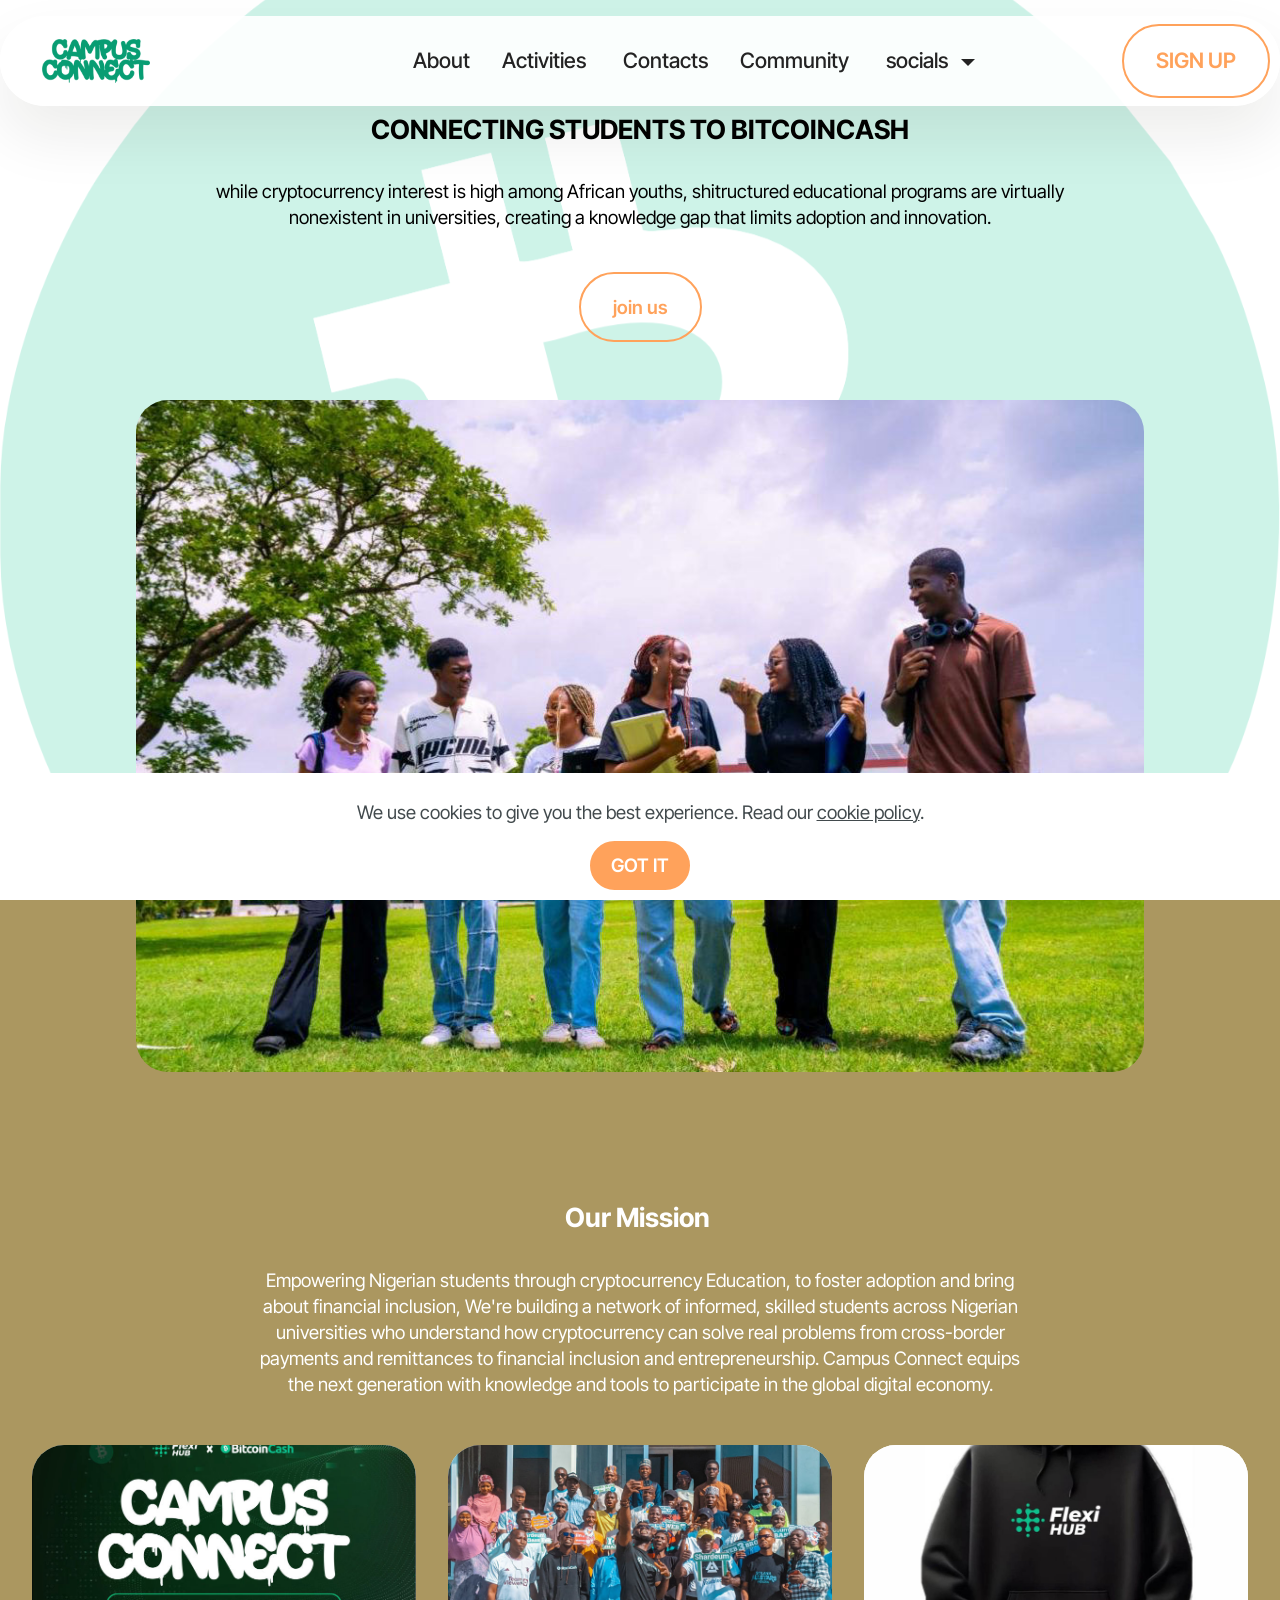
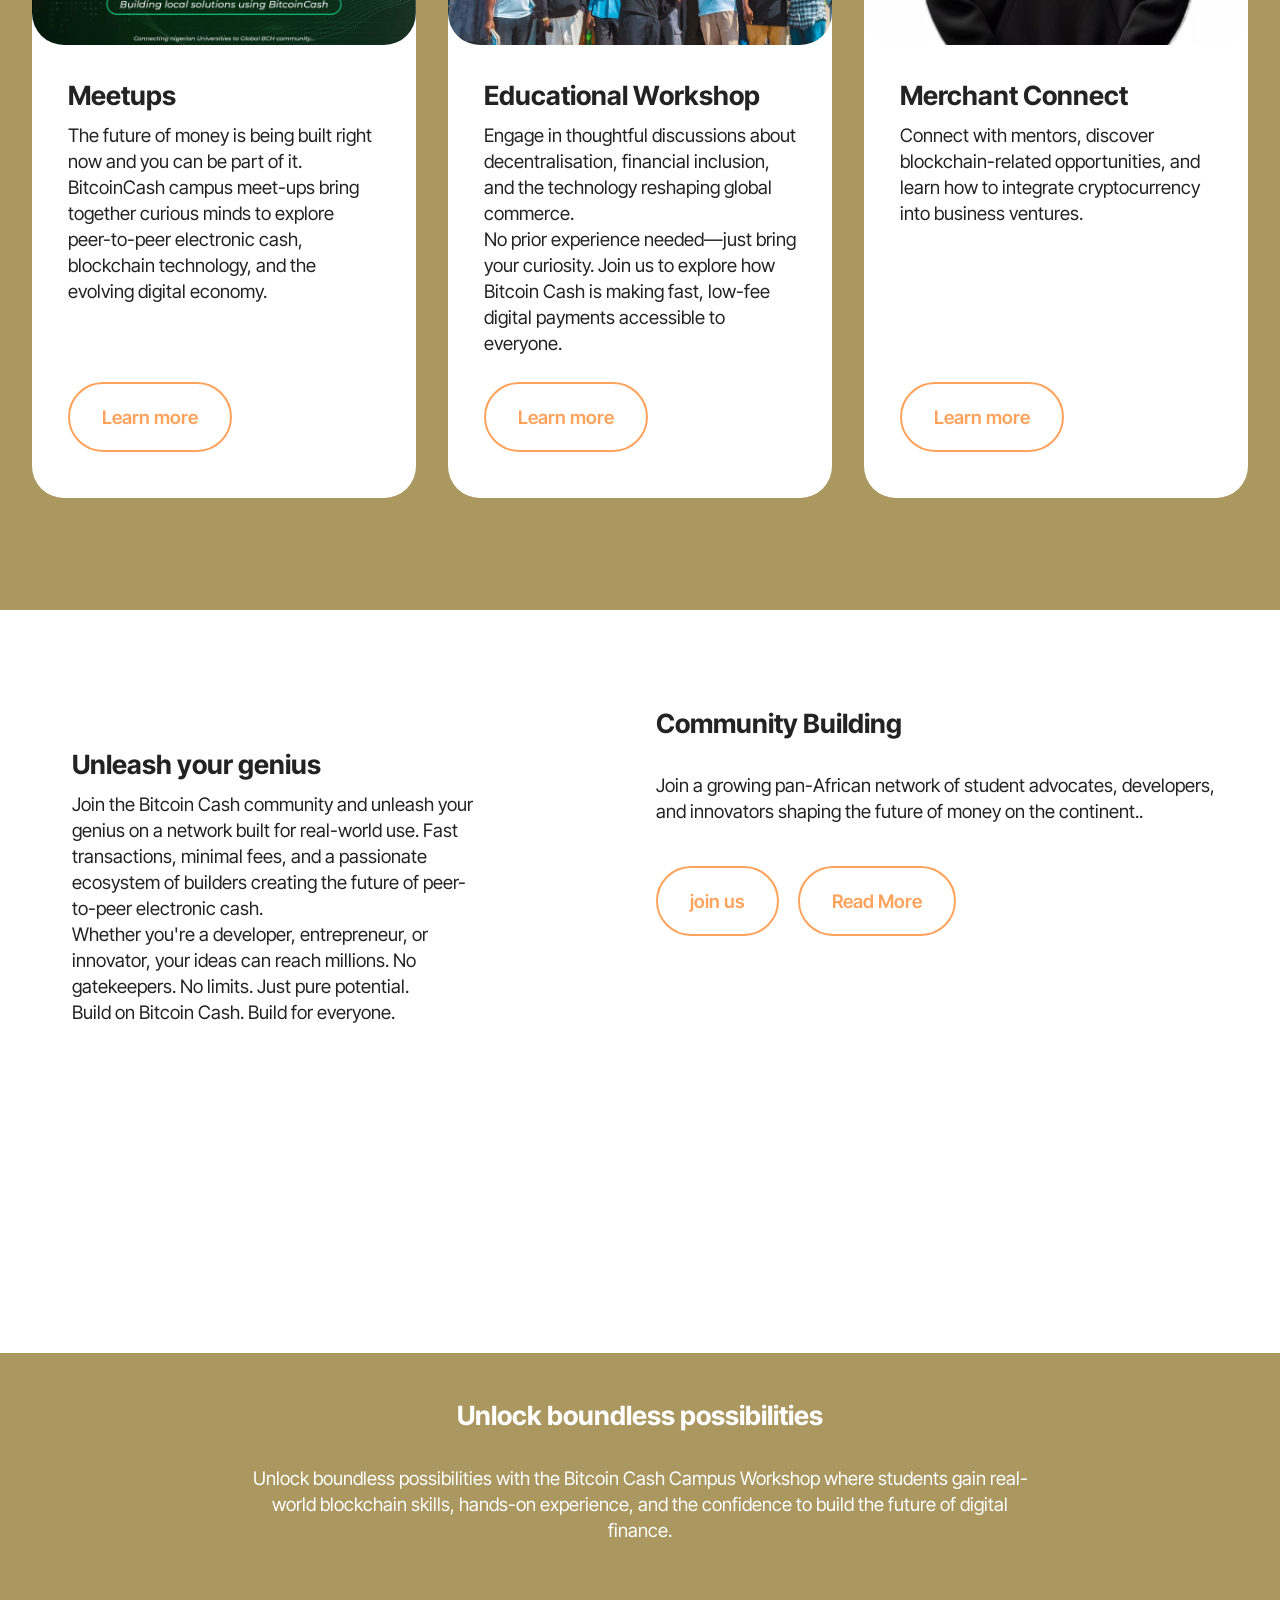
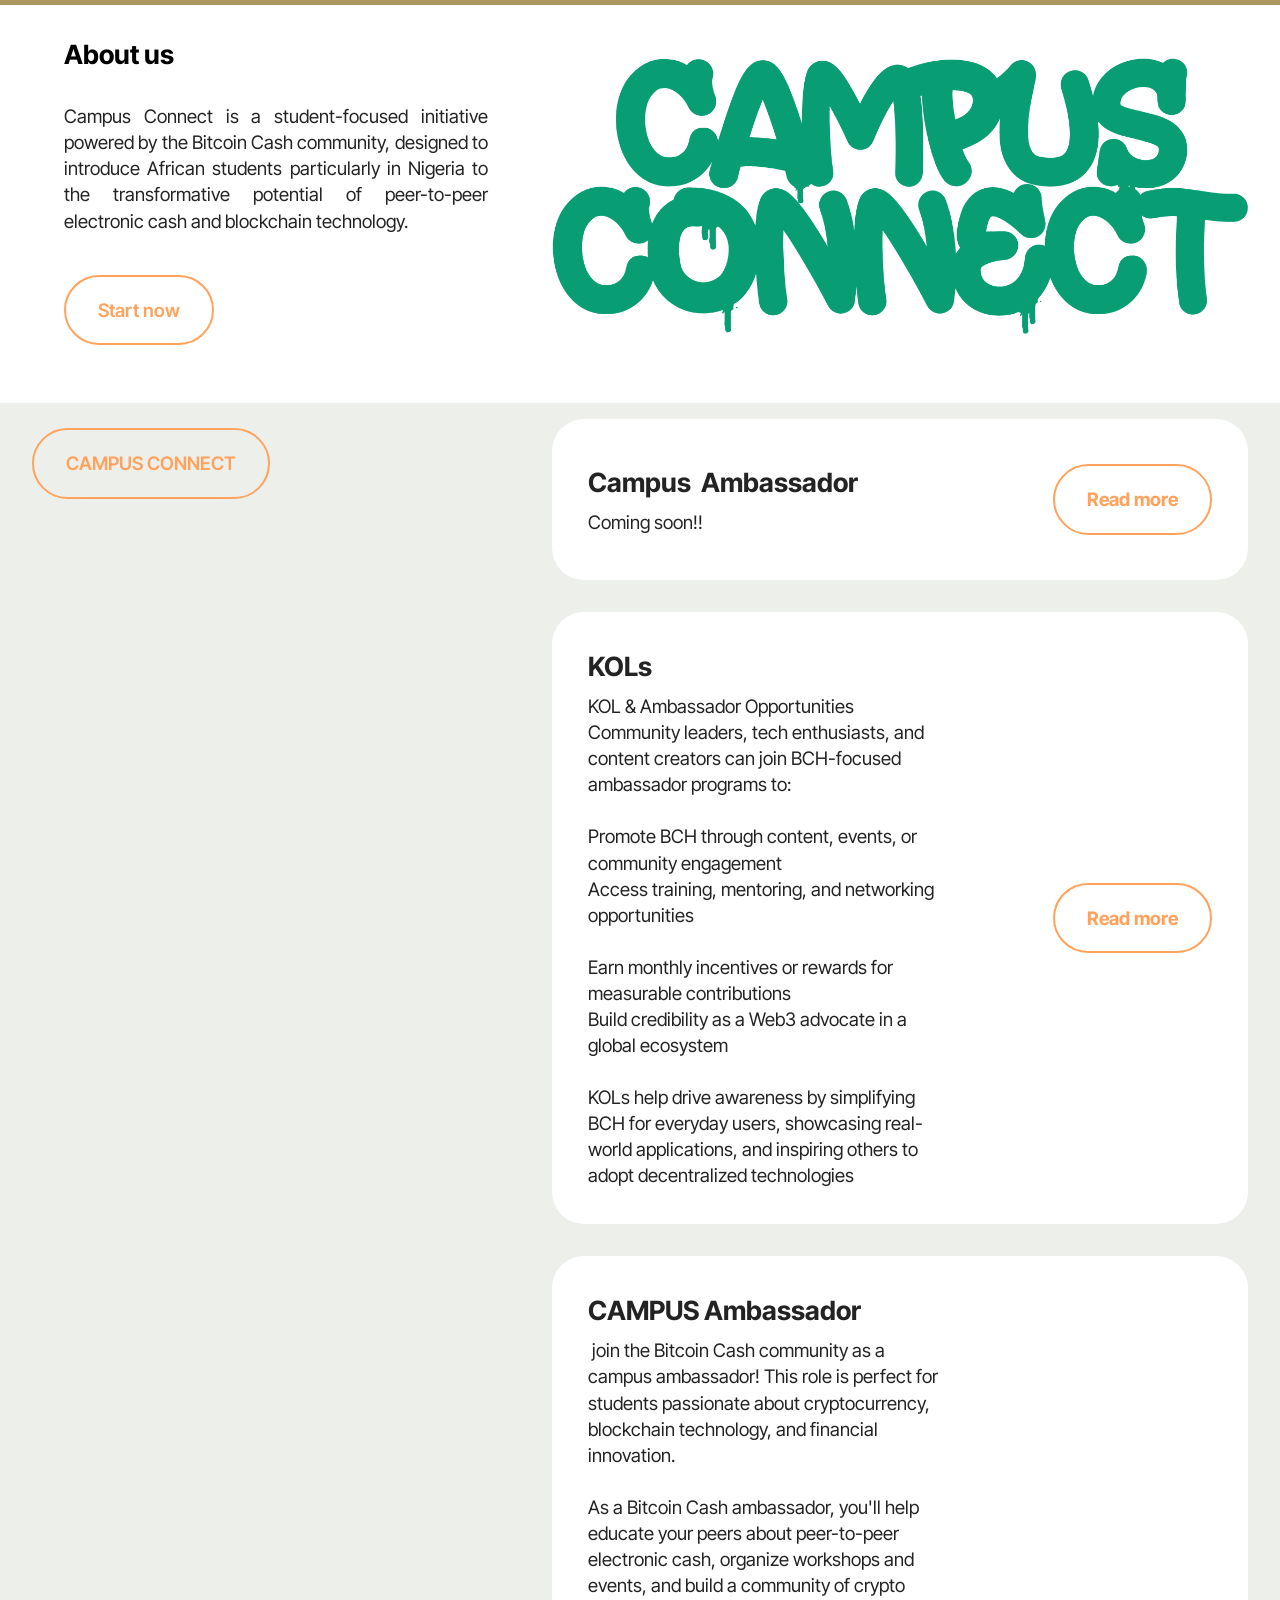
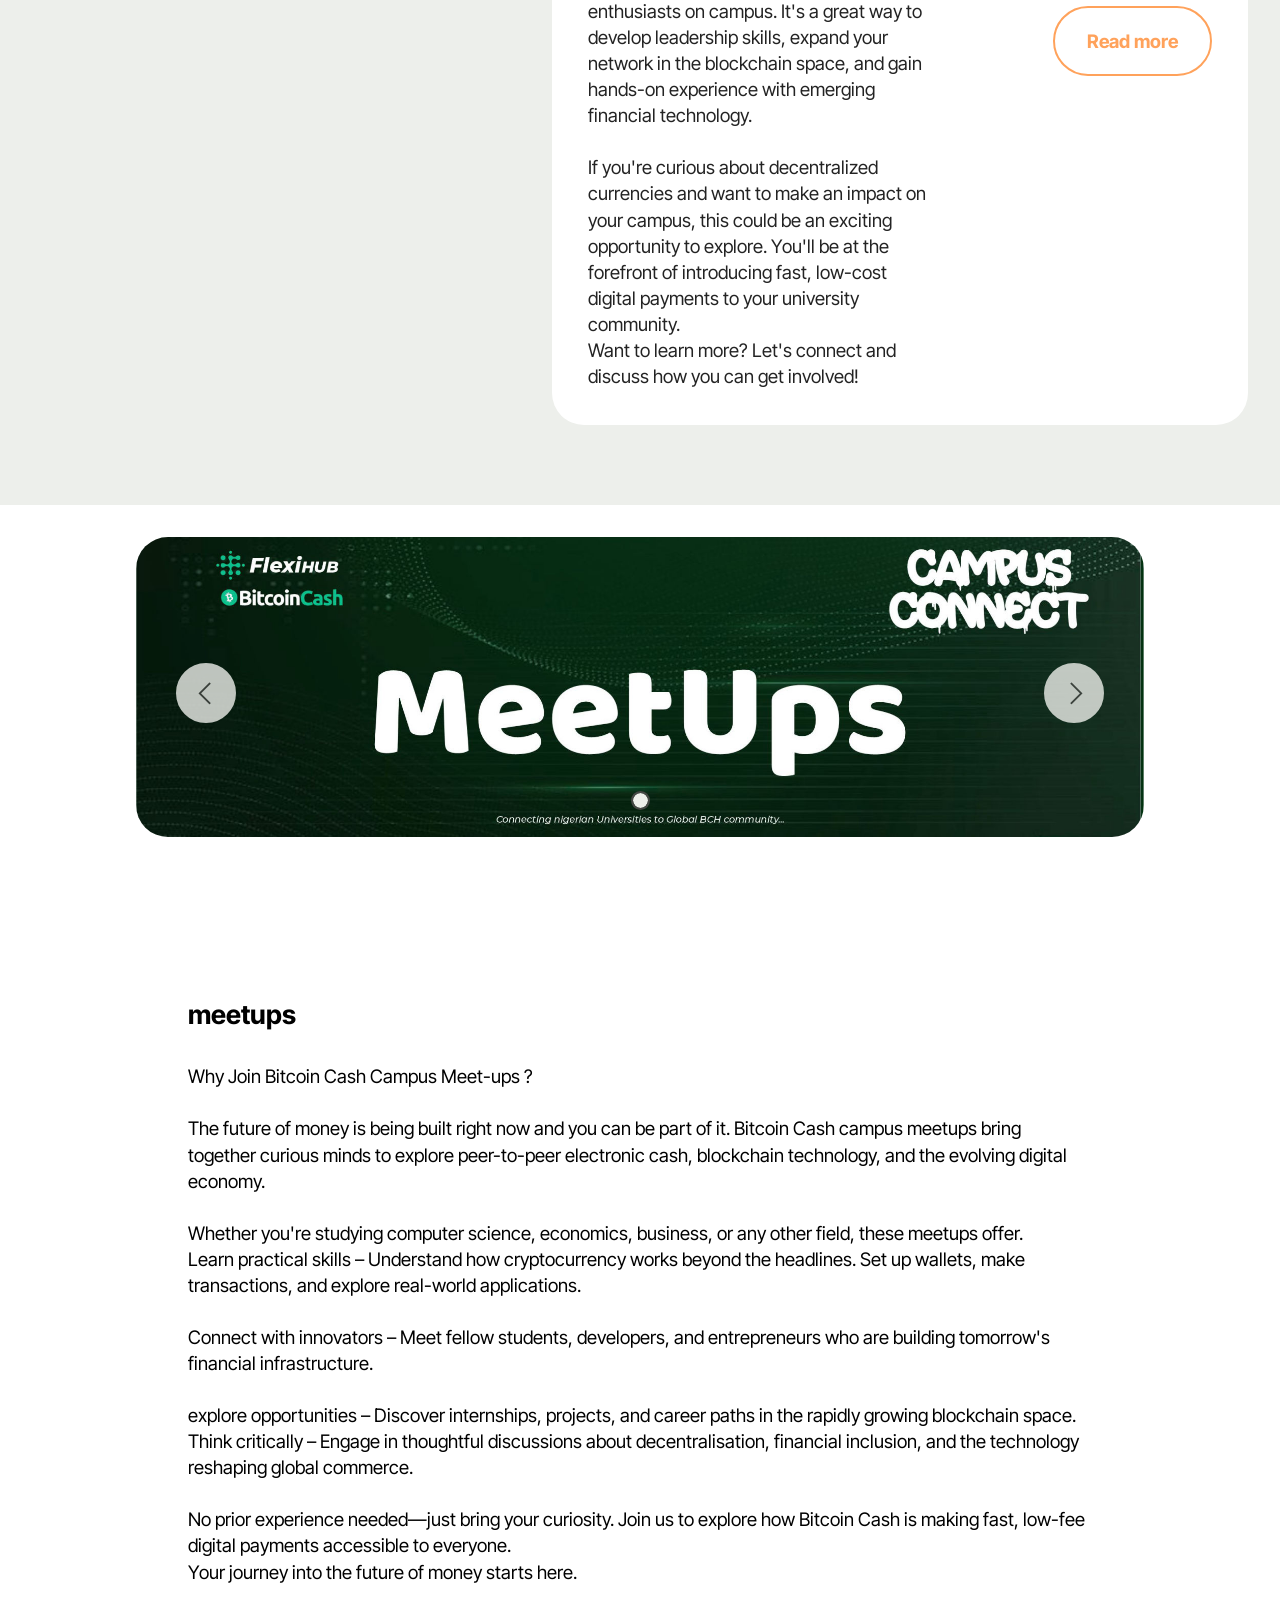
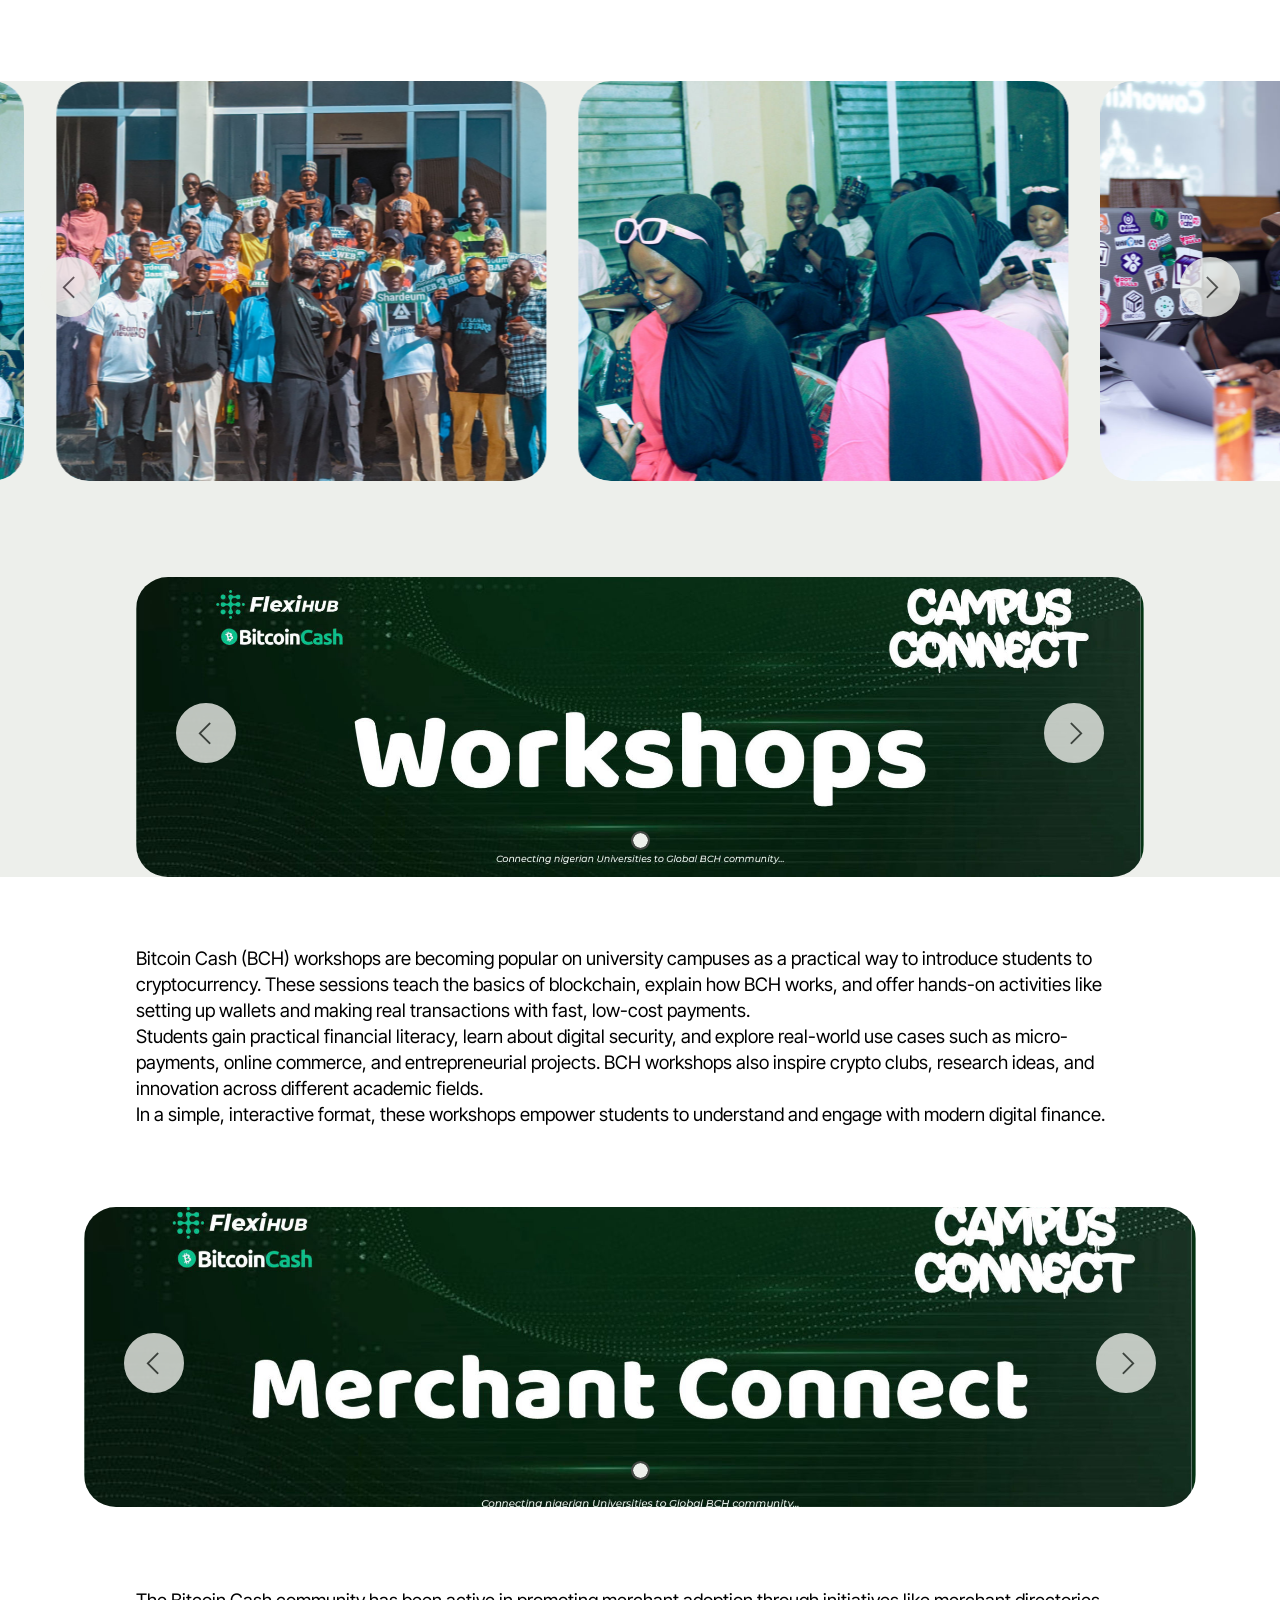
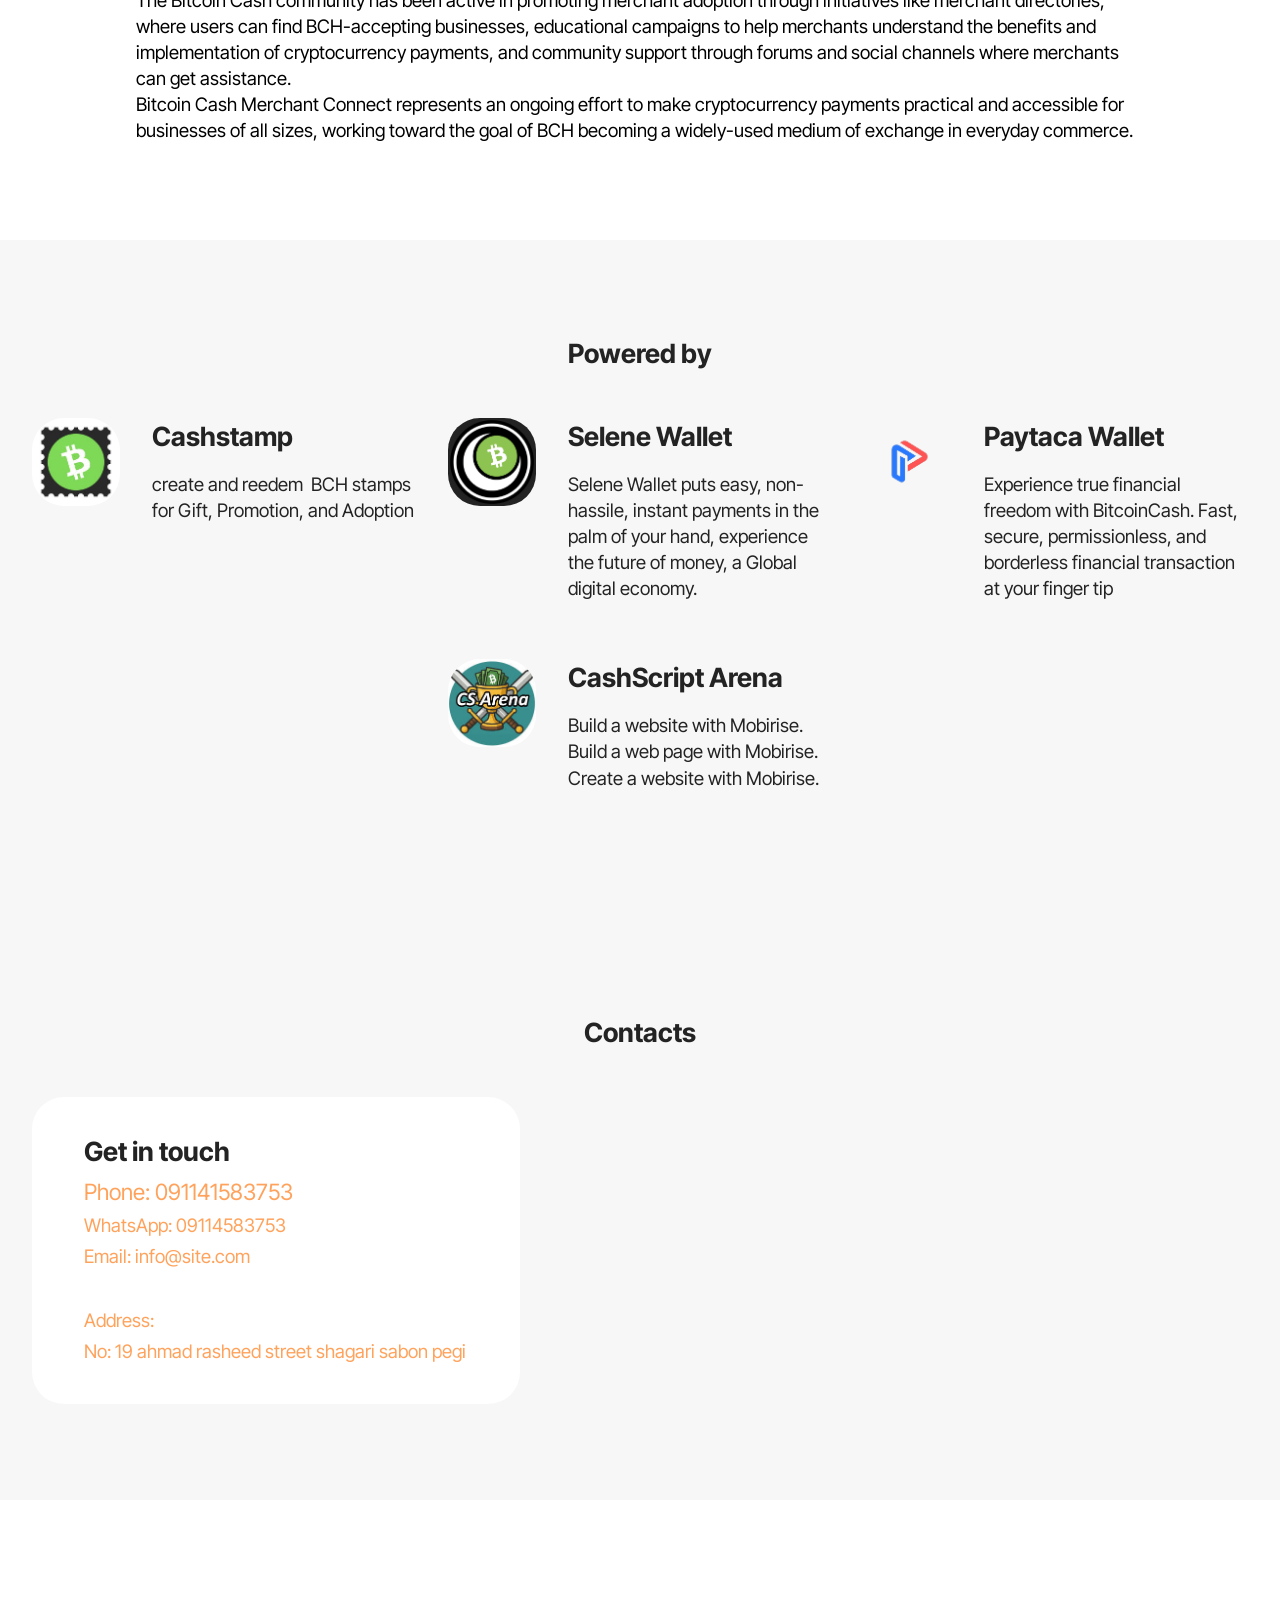
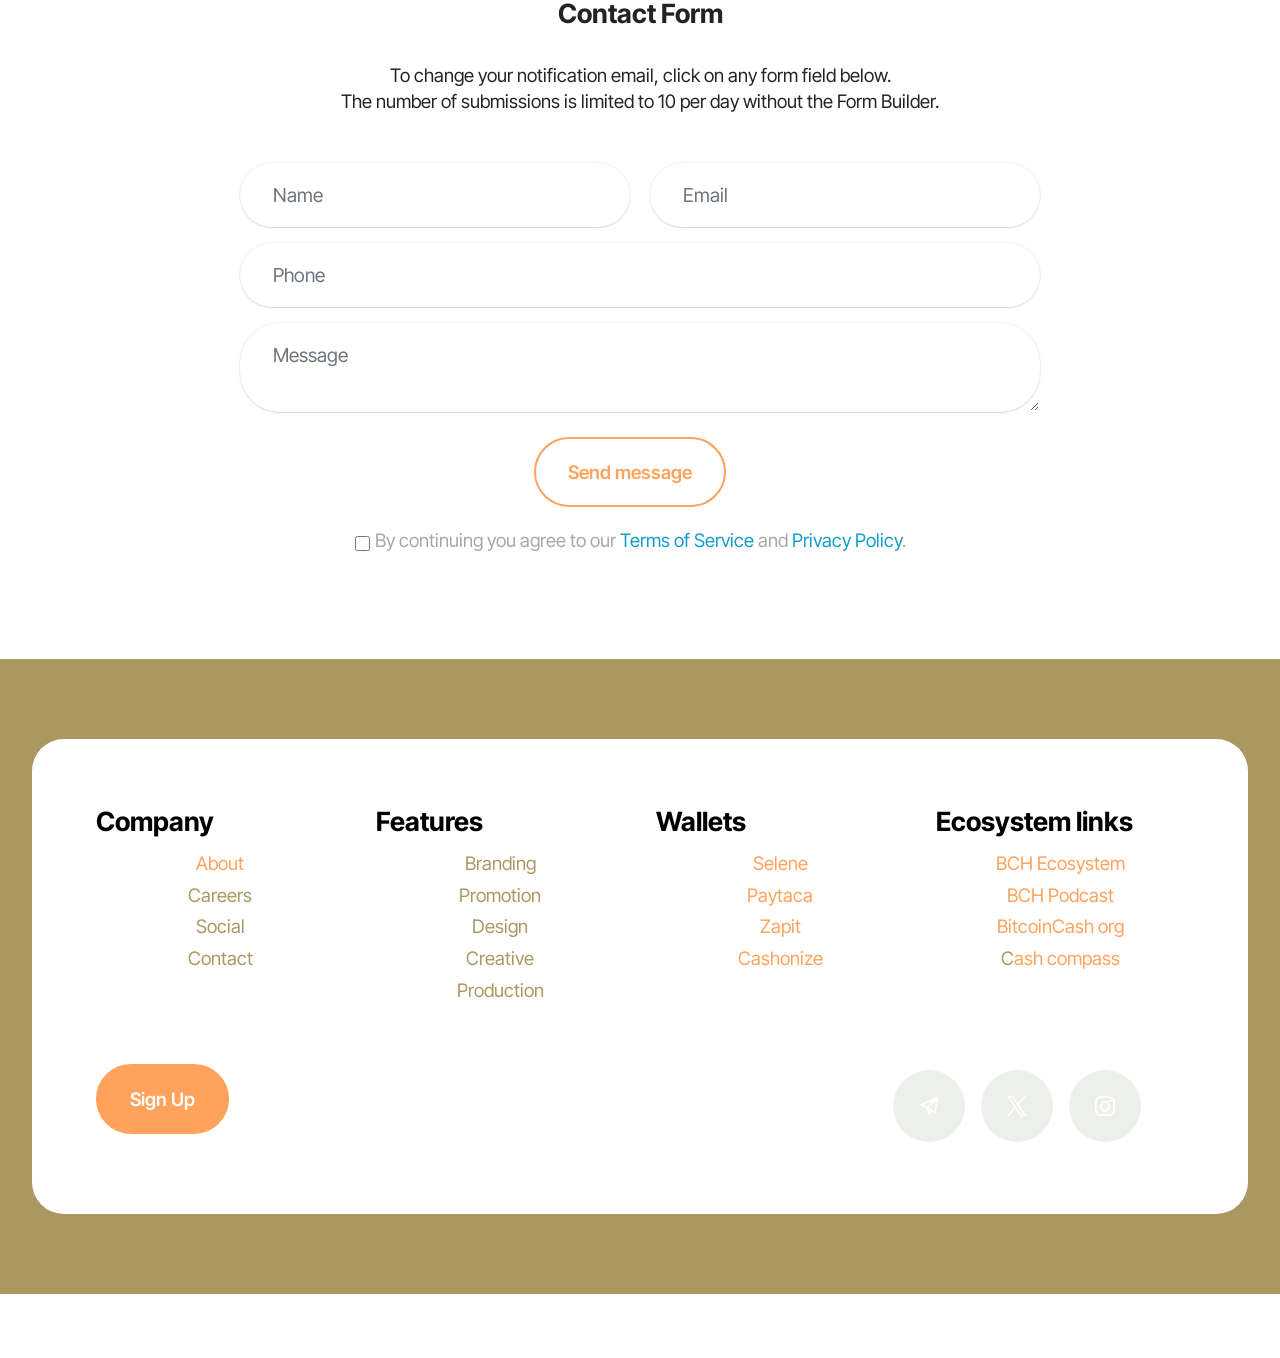
<file: page1.html>
<!DOCTYPE html>
<html  >
<head>
  <!-- Site made with Mobirise Website Builder v6.1.9, https://mobirise.com -->
  <meta charset="UTF-8">
  <meta http-equiv="X-UA-Compatible" content="IE=edge">
  <meta name="generator" content="Mobirise v6.1.9, mobirise.com">
  <meta name="twitter:card" content="summary_large_image"/>
  <meta name="twitter:image:src" content="assets/images/page1-meta.png">
  <meta property="og:image" content="assets/images/page1-meta.png">
  <meta name="twitter:title" content="Page 1">
  <meta name="viewport" content="width=device-width, initial-scale=1, minimum-scale=1">
  <link rel="shortcut icon" href="assets/images/img-3092-166x66.png" type="image/x-icon">
  <meta name="description" content="">
  
  
  <title>Page 1</title>
  <link rel="stylesheet" href="assets/web/assets/mobirise-icons2/mobirise2.css">
  <link rel="stylesheet" href="assets/bootstrap/css/bootstrap.min.css">
  <link rel="stylesheet" href="assets/parallax/jarallax.css">
  <link rel="stylesheet" href="assets/web/assets/gdpr-plugin/gdpr-styles.css">
  <link rel="stylesheet" href="assets/animatecss/animate.css">
  <link rel="stylesheet" href="assets/dropdown/css/style.css">
  <link rel="stylesheet" href="assets/socicon/css/styles.css">
  <link rel="stylesheet" href="assets/theme/css/style.css">
  <link rel="preload" href="https://fonts.googleapis.com/css?family=Indie+Flower:400&display=swap" as="style" onload="this.onload=null;this.rel='stylesheet'">
  <noscript><link rel="stylesheet" href="https://fonts.googleapis.com/css?family=Indie+Flower:400&display=swap"></noscript>
  <link rel="preload" href="https://fonts.googleapis.com/css?family=Inter+Tight:100,200,300,400,500,600,700,800,900,100i,200i,300i,400i,500i,600i,700i,800i,900i&display=swap" as="style" onload="this.onload=null;this.rel='stylesheet'">
  <noscript><link rel="stylesheet" href="https://fonts.googleapis.com/css?family=Inter+Tight:100,200,300,400,500,600,700,800,900,100i,200i,300i,400i,500i,600i,700i,800i,900i&display=swap"></noscript>
  <link rel="preload" as="style" href="assets/mobirise/css/mbr-additional.css?v=cR5xIl"><link rel="stylesheet" href="assets/mobirise/css/mbr-additional.css?v=cR5xIl" type="text/css">

  
  
  
</head>
<body>
  
  <section data-bs-version="5.1" class="menu menu2 cid-v7nn7IktDJ" once="menu" id="menu02-2k">
	

	<nav class="navbar navbar-dropdown navbar-fixed-top navbar-expand-lg">
		<div class="container">
			<div class="navbar-brand">
				<span class="navbar-logo">
					<a href="index.html#header05-1">
						<img src="assets/images/img-3092-166x66.png" alt="Mobirise Website Builder" style="height: 2.7rem;">
					</a>
				</span>
				<span class="navbar-caption-wrap"><a class="navbar-caption text-black text-primary display-4" href="index.html#header05-1">&nbsp; &nbsp; &nbsp; &nbsp; &nbsp; &nbsp; &nbsp; &nbsp; &nbsp;</a></span>
			</div>
			<button class="navbar-toggler" type="button" data-toggle="collapse" data-bs-toggle="collapse" data-target="#navbarSupportedContent" data-bs-target="#navbarSupportedContent" aria-controls="navbarNavAltMarkup" aria-expanded="false" aria-label="Toggle navigation">
				<div class="hamburger">
					<span></span>
					<span></span>
					<span></span>
					<span></span>
				</div>
			</button>
			<div class="collapse navbar-collapse" id="navbarSupportedContent">
				<ul class="navbar-nav nav-dropdown" data-app-modern-menu="true"><li class="nav-item">
						<a class="nav-link link text-black text-primary display-4" href="index.html#header01-7">About</a>
					</li>
					<li class="nav-item">
						<a class="nav-link link text-black text-primary display-4" href="page4.html#social01-3h" aria-expanded="false">Activities&nbsp;</a>
					</li>
					<li class="nav-item">
						<a class="nav-link link text-black text-primary display-4" href="index.html#contacts02-9">Contacts</a>
					</li><li class="nav-item"><a class="nav-link link text-black text-primary display-4" href="index.html#contacts02-9">Community&nbsp;</a></li><li class="nav-item dropdown"><a class="nav-link link text-black text-primary dropdown-toggle display-4" href="index.html#contacts02-9" data-toggle="dropdown-submenu" data-bs-toggle="dropdown" data-bs-auto-close="outside" aria-expanded="false">socials&nbsp;</a><div class="dropdown-menu" aria-labelledby="dropdown-926"><a class="text-black text-primary dropdown-item display-4" href="https://x.com/bch_campus?s=21" target="_blank">Twitter&nbsp;<span class="socicon socicon-twitter mbr-iconfont mbr-iconfont-btn"></span></a><a class="text-black text-primary dropdown-item display-4" href="http://t.me/+6eHYTZw33hY0YTQ0" target="_blank">Telegram&nbsp;<span class="socicon socicon-telegram mbr-iconfont mbr-iconfont-btn"></span></a><a class="text-black text-primary dropdown-item display-4" href="index.html#top">Instagram&nbsp;<span class="socicon socicon-instagram mbr-iconfont mbr-iconfont-btn"></span></a></div></li></ul>
				
				<div class="navbar-buttons mbr-section-btn"><a class="btn btn-primary-outline display-4" href="index.html#form02-6">SIGN UP</a></div>
			</div>
		</div>
	</nav>
</section>

<section data-bs-version="5.1" class="header5 cid-v7nn7J9gpK mbr-parallax-background" id="header05-2l">
	

	
	<div class="mbr-overlay" style="opacity: 0.8; background-color: rgb(255, 255, 255);"></div>
	<div class="topbg"></div>
	<div class="align-center container">
		<div class="row justify-content-center">
			<div class="col-md-12 col-lg-9">
				<h1 class="mbr-section-title mbr-fonts-style mb-4 display-2"><strong>CONNECTING STUDENTS TO BITCOINCASH</strong></h1>
				<p class="mbr-text mbr-fonts-style mb-4 display-7">while cryptocurrency interest is high among African youths, shitructured educational programs are virtually nonexistent in universities, creating a knowledge gap that limits adoption and innovation.</p>
				<div class="mbr-section-btn mt-3"><a class="btn btn-primary-outline display-7" href="index.html#form02-6">join us</a></div>
			</div>
		</div>
		<div class="row mt-5 justify-content-center">
			<div class="col-12 col-lg-10">
				<img src="assets/images/img-3087-1030x687.jpg" alt="Mobirise Website Builder" title="">
			</div>
		</div>
	</div>
</section>

<section data-bs-version="5.1" class="features4 cid-v7nn7JFqOM" id="features04-2m">
	
	
	<div class="container">
		<div class="row justify-content-center">
			<div class="col-12 content-head">
				<div class="mbr-section-head mb-5">
					<h4 class="mbr-section-title mbr-fonts-style align-center mb-0 display-2"><strong>Our Mission&nbsp;</strong></h4>
					<h5 class="mbr-section-subtitle mbr-fonts-style align-center mb-0 mt-4 display-7">Empowering Nigerian students through cryptocurrency Education, to foster adoption and bring about financial inclusion, We're building a network of informed, skilled students across Nigerian universities who understand how cryptocurrency can solve real problems from cross-border payments and remittances to financial inclusion and entrepreneurship. Campus Connect equips the next generation with knowledge and tools to participate in the global digital economy.</h5>
					
				</div>
			</div>
		</div>
		<div class="row">
			<div class="item features-image col-12 col-md-6 col-lg-4">
				<div class="item-wrapper">
					<div class="item-img">
						<img src="assets/images/flexi20pagee-1-816x873.jpg" alt="Mobirise Website Builder">
					</div>
					<div class="item-content">
						<h5 class="item-title mbr-fonts-style display-5">
							<strong>Meetups&nbsp;</strong></h5>
						
						<p class="mbr-text mbr-fonts-style display-7">The future of money is being built right now and you can be part of it. BitcoinCash campus meet-ups bring together curious minds to explore peer-to-peer electronic cash, blockchain technology, and the evolving digital economy.&nbsp;</p>
						<div class="mbr-section-btn item-footer"><a href="index.html#slider05-27" class="btn item-btn btn-primary-outline display-7" target="_blank">Learn more</a></div>
					</div>

				</div>
			</div>
			<div class="item features-image col-12 col-md-6 col-lg-4">
				<div class="item-wrapper">
					<div class="item-img">
						<img src="assets/images/img-2602202-816x612.jpg" alt="Mobirise Website Builder">
					</div>
					<div class="item-content">
						<h5 class="item-title mbr-fonts-style display-5"><strong>Educational Workshop</strong></h5>
						
						<p class="mbr-text mbr-fonts-style display-7">Engage in thoughtful discussions about decentralisation, financial inclusion, and the technology reshaping global commerce.<br>No prior experience needed—just bring your curiosity. Join us to explore how Bitcoin Cash is making fast, low-fee digital payments accessible to everyone.</p>
						<div class="mbr-section-btn item-footer"><a href="index.html#slider05-2c" class="btn item-btn btn-primary-outline display-7" target="_blank">Learn more</a></div>
					</div>
				</div>
			</div>
			<div class="item features-image col-12 col-md-6 col-lg-4">
				<div class="item-wrapper">
					<div class="item-img">
						<img src="assets/images/5c8d3b3f-c2ed-4847-a708-7e5aec7b630c-816x779.jpg" alt="Mobirise Website Builder">
					</div>
					<div class="item-content">
						<h5 class="item-title mbr-fonts-style display-5"><strong>Merchant Connect</strong></h5>
						
						<p class="mbr-text mbr-fonts-style display-7">Connect with mentors, discover blockchain-related opportunities, and learn how to integrate cryptocurrency into business ventures.<br>
						</p>
						<div class="mbr-section-btn item-footer"><a href="index.html#slider05-2f" class="btn item-btn btn-primary-outline display-7" target="_blank">Learn more</a></div>
					</div>
				</div>
			</div>
		</div>
	</div>
</section>

<section data-bs-version="5.1" class="header6 cid-v7nn7KmkpZ" id="header06-2n">
	

	
	

	<div class="container">
		<div class="row">
			<div class="col-12 col-lg-5">
				<div class="card-wrapper">
					<h3 class="mbr-section-cardtitle mbr-fonts-style mb-2 display-5">
						<strong>Unleash your genius</strong>
					</h3>

					<p class="mbr-cardtext mbr-fonts-style mb-0 display-7">Join the Bitcoin Cash community and unleash your genius on a network built for real-world use. Fast transactions, minimal fees, and a passionate ecosystem of builders creating the future of peer-to-peer electronic cash.<br>Whether you're a developer, entrepreneur, or innovator, your ideas can reach millions. No gatekeepers. No limits. Just pure potential.<br>Build on Bitcoin Cash. Build for everyone.</p>
				</div>
			</div>
			<div class="col-12 col-lg-6">
				<h1 class="mbr-section-title mbr-fonts-style mb-4 display-2"><strong>Community Building</strong><strong><br></strong></h1>
				
				<p class="mbr-text mbr-fonts-style mb-4 display-7">Join a growing pan-African network of student advocates, developers, and innovators shaping the future of money on the continent..
				</p>
				<div class="mbr-section-btn mt-4"><a class="btn btn-primary-outline display-7" href="index.html#header05-1">join us</a>
					<a class="btn btn-primary-outline display-7" href="https://mobiri.se">Read More</a></div>
			</div>
		</div>
	</div>
</section>

<section data-bs-version="5.1" class="gallery08 cid-v7nn7KGTkk" id="gallery08-2o">
  


  <div class="container-fluid gallery-wrapper">

    <div class="ticker-wrap">
      <div class="ticker">
        <div class="ticker__item display-1" data-word="Dream • Create • Inspire .Build">Dream • Create • Inspire
        </div>
      </div>
    </div>

    <div class="ticker-wrap">
      <div class="ticker ticker__center">
        <div class="ticker__item display-1" data-word="From idea to reality • Start small">From idea to reality • Start small
        </div>
      </div>
    </div>

    <div class="ticker-wrap">
      <div class="ticker ticker__end">
        <div class="ticker__item display-1" data-word="Be fearless • Start now!">Be fearless • Start now!
        </div>
      </div>
    </div>
  </div>
</section>

<section data-bs-version="5.1" class="header09 cid-v7nn7L3ooX" id="header09-2p">
	
	
	<div class="container">
		<div class="row">
			<div class="content-wrap col-12 col-md-8">
				<h1 class="mbr-section-title mbr-fonts-style mbr-white mb-4 display-2"><strong>Unlock boundless possibilities</strong></h1>
				
				<p class="mbr-fonts-style mbr-text mbr-white mb-4 display-7">Unlock boundless possibilities with the Bitcoin Cash Campus Workshop where students gain real-world blockchain skills, hands-on experience, and the confidence to build the future of digital finance.</p>
				
			</div>
		</div>
	</div>
</section>

<section data-bs-version="5.1" class="header1 cid-v7nn7M7GER" id="header01-2q">
	

	
	

	<div class="container">
		<div class="row justify-content-center">
			<div class="col-12 col-md-12 col-lg-7 image-wrapper">
				<img class="w-100" src="assets/images/img-3092-1297x515.png" alt="Mobirise Website Builder">
			</div>
			<div class="col-12 col-lg col-md-12">
				<div class="text-wrapper align-left">
					<h1 class="mbr-section-title mbr-fonts-style mb-4 display-2"><strong>About us</strong></h1>
					<p class="mbr-text mbr-fonts-style mb-4 display-7">Campus Connect is a student-focused initiative powered by the Bitcoin Cash community, designed to introduce African students particularly in Nigeria to the transformative potential of peer-to-peer electronic cash and blockchain technology.</p>
					<div class="mbr-section-btn mt-3"><a class="btn btn-primary-outline display-7">Start now</a></div>
				</div>
			</div>
		</div>
	</div>
</section>

<section data-bs-version="5.1" class="people01 cid-v7nn7MPAOz" id="people01-2r">
  

  

  <div class="container">
    <div class="row">
      <div class="col-lg-5 mb-5">
        
        

        <div class="mbr-section-btn btn-move"><a class="btn btn-primary-outline display-7">CAMPUS CONNECT<strong></strong></a></div>
      </div>

      <div class="col-lg-7">
        <div class="item features-without-image">
          <div class="item-wrapper">
            <div class="row align-items-center">
              <div class="col-md-7">
                <div class="align-left">
                  <h3 class="mbr-section-title mbr-fonts-style mb-2 display-5"><strong>Campus&nbsp; Ambassador&nbsp;</strong></h3>
                  
                  <p class="mbr-section-text mbr-fonts-style mb-0 display-7">Coming soon!!</p>
                </div>
              </div>

              <div class="col-md-5">
                <div class="mbr-section-btn align-right"><a class="btn btn-primary-outline display-7" href="page2.html"><strong>Read
                      more</strong></a></div>
              </div>
            </div>
          </div>
        </div>
        <div class="item features-without-image">
          <div class="item-wrapper">
            <div class="row align-items-center">
              <div class="col-md-7">
                <div class="align-left">
                  <h3 class="mbr-section-title mbr-fonts-style mb-2 display-5"><strong>KOLs</strong></h3>
                  
                  <p class="mbr-section-text mbr-fonts-style mb-0 display-7">KOL &amp; Ambassador Opportunities<br>Community leaders, tech enthusiasts, and content creators can join BCH-focused ambassador programs to:<br><br>Promote BCH through content, events, or community engagement<br>Access training, mentoring, and networking opportunities<br><br>Earn monthly incentives or rewards for measurable contributions<br>Build credibility as a Web3 advocate in a global ecosystem<br><br>KOLs help drive awareness by simplifying BCH for everyday users, showcasing real-world applications, and inspiring others to adopt decentralized technologies&nbsp;</p>
                </div>
              </div>

              <div class="col-md-5">
                <div class="mbr-section-btn align-right"><a class="btn btn-primary-outline display-7"><strong>Read
                      more</strong></a></div>
              </div>
            </div>
          </div>
        </div>
        <div class="item features-without-image">
          <div class="item-wrapper">
            <div class="row align-items-center">
              <div class="col-md-7">
                <div class="align-left">
                  <h3 class="mbr-section-title mbr-fonts-style mb-2 display-5"><strong>CAMPUS Ambassador&nbsp;</strong></h3>
                  
                  <p class="mbr-section-text mbr-fonts-style mb-0 display-7">&nbsp;join the Bitcoin Cash community as a campus ambassador! This role is perfect for students passionate about cryptocurrency, blockchain technology, and financial innovation.<br><br>As a Bitcoin Cash ambassador, you'll help educate your peers about peer-to-peer electronic cash, organize workshops and events, and build a community of crypto enthusiasts on campus. It's a great way to develop leadership skills, expand your network in the blockchain space, and gain hands-on experience with emerging financial technology.<br><br>If you're curious about decentralized currencies and want to make an impact on your campus, this could be an exciting opportunity to explore. You'll be at the forefront of introducing fast, low-cost digital payments to your university community.<br>Want to learn more? Let's connect and discuss how you can get involved!<br>
                  </p>
                </div>
              </div>

              <div class="col-md-5">
                <div class="mbr-section-btn align-right"><a class="btn btn-primary-outline display-7" href="page2.html#article12-37"><strong>Read
                      more</strong></a></div>
              </div>
            </div>
          </div>
        </div>
      </div>
    </div>
  </div>
</section>

<section data-bs-version="5.1" class="slider05 cid-v7nn7Ne2Rt" id="slider05-2s">
    

    <div class="container">
        <div class="row justify-content-center">
            <div class="col-12 col-md-10">
                <div class="carousel slide" id="voxkxBFuiI" data-interval="5000" data-bs-interval="5000">
                    <ol class="carousel-indicators">
                        <li data-slide-to="0" data-bs-slide-to="0" class="active" data-target="#voxkxBFuiI" data-bs-target="#voxkxBFuiI"></li>
                        
                        
                    </ol>
                    <div class="carousel-inner">
                        <div class="carousel-item slider-image item active">
                            <div class="item-wrapper">
                                
                                <img class="d-block w-100" src="assets/images/flexi20meetups-1980x720.jpg" alt="Mobirise Website Builder">
                            </div>
                        </div>
                        
                        
                    </div>
                    <a class="carousel-control carousel-control-prev" role="button" data-slide="prev" data-bs-slide="prev" href="#voxkxBFuiI">
                        <span class="mobi-mbri mobi-mbri-arrow-prev" aria-hidden="true"></span>
                        <span class="sr-only visually-hidden">Previous</span>
                    </a>
                    <a class="carousel-control carousel-control-next" role="button" data-slide="next" data-bs-slide="next" href="#voxkxBFuiI">
                        <span class="mobi-mbri mobi-mbri-arrow-next" aria-hidden="true"></span>
                        <span class="sr-only visually-hidden">Next</span>
                    </a>
                </div>
            </div>
        </div>
    </div>
</section>

<section data-bs-version="5.1" class="article12 cid-v7nn7NKNwp" id="article12-2t">    
    
    <div class="container">
        <div class="row justify-content-center">
            <div class="col-md-12 col-lg-9">
                <h3 class="mbr-section-title mbr-fonts-style mb-4 mt-0 display-2"><strong>meetups</strong></h3>
                
                <p class="mbr-text mbr-fonts-style display-7">Why Join Bitcoin Cash Campus Meet-ups ?<br><br>The future of money is being built right now and you can be part of it. Bitcoin Cash campus meetups bring together curious minds to explore peer-to-peer electronic cash, blockchain technology, and the evolving digital economy.<br><br>Whether you're studying computer science, economics, business, or any other field, these meetups offer.<br>Learn practical skills – Understand how cryptocurrency works beyond the headlines. Set up wallets, make transactions, and explore real-world applications.<br><br>Connect with innovators – Meet fellow students, developers, and entrepreneurs who are building tomorrow's financial infrastructure.<br><br>explore opportunities – Discover internships, projects, and career paths in the rapidly growing blockchain space.<br>Think critically – Engage in thoughtful discussions about decentralisation, financial inclusion, and the technology reshaping global commerce.<br><br>No prior experience needed—just bring your curiosity. Join us to explore how Bitcoin Cash is making fast, low-fee digital payments accessible to everyone.<br>Your journey into the future of money starts here.</p>
            </div>
        </div>
    </div>
</section>

<section data-bs-version="5.1" class="slider4 mbr-embla cid-v7nn7NZpBp" id="slider04-2u">
    
    
    <div class="container-fluid">
        
        <div class="row">
            <div class="col-12">
                <div class="embla position-relative" data-skip-snaps="true" data-align="center" data-contain-scroll="trimSnaps" data-loop="true" data-auto-play="true" data-auto-play-interval="2" data-draggable="true">
                    <div class="embla__viewport">
                        <div class="embla__container">
                            <div class="embla__slide slider-image item" style="margin-left: 1rem; margin-right: 1rem;">
                                <div class="slide-content">
                                    <div class="item-img">
                                        <div class="item-wrapper">
                                            <img src="assets/images/img-3289-1200x800.jpg" alt="Mobirise Website Builder" title="">
                                        </div>
                                    </div>
                                </div>
                            </div>
                            <div class="embla__slide slider-image item" style="margin-left: 1rem; margin-right: 1rem;">
                                <div class="slide-content">
                                    <div class="item-img">
                                        <div class="item-wrapper">
                                            <img src="assets/images/img-2605-1200x800.jpg" alt="Mobirise Website Builder" title="">
                                        </div>
                                    </div>
                                </div>
                            </div>
                            <div class="embla__slide slider-image item" style="margin-left: 1rem; margin-right: 1rem;">
                                <div class="slide-content">
                                    <div class="item-img">
                                        <div class="item-wrapper">
                                            <img src="assets/images/img-2602203-1200x900.jpg" alt="Mobirise Website Builder" title="">
                                        </div>
                                    </div>
                                </div>
                            </div>
                            <div class="embla__slide slider-image item" style="margin-left: 1rem; margin-right: 1rem;">
                                <div class="slide-content">
                                    <div class="item-img">
                                        <div class="item-wrapper">
                                            <img src="assets/images/img-3301-1200x800.jpg" alt="Mobirise Website Builder" title="">
                                        </div>
                                    </div>
                                </div>
                            </div>
                            <div class="embla__slide slider-image item" style="margin-left: 1rem; margin-right: 1rem;">
                                <div class="slide-content">
                                    <div class="item-img">
                                        <div class="item-wrapper">
                                            <img src="assets/images/img-3308-1200x800.jpg" alt="Mobirise Website Builder" title="">
                                        </div>
                                    </div>
                                </div>
                            </div>
                            <div class="embla__slide slider-image item" style="margin-left: 1rem; margin-right: 1rem;">
                            <div class="slide-content">
                                <div class="item-img">
                                    <div class="item-wrapper">
                                        <img src="assets/images/img-3306-1000x1333.jpg" alt="Mobirise Website Builder" title="">
                                    </div>
                                </div>
                            </div>
                            </div>
                            <div class="embla__slide slider-image item" style="margin-left: 1rem; margin-right: 1rem;">
                            <div class="slide-content">
                                <div class="item-img">
                                    <div class="item-wrapper">
                                        <img src="assets/images/img-3310-567x423.jpg" alt="Mobirise Website Builder" title="">
                                    </div>
                                </div>
                            </div>
                            </div>
                        </div>
                    </div>
                    <button class="embla__button embla__button--prev">
                        <span class="mobi-mbri mobi-mbri-arrow-prev" aria-hidden="true"></span>
                        <span class="sr-only visually-hidden visually-hidden">Previous</span>
                    </button>
                    <button class="embla__button embla__button--next">
                        <span class="mobi-mbri mobi-mbri-arrow-next" aria-hidden="true"></span>
                        <span class="sr-only visually-hidden visually-hidden">Next</span>
                    </button>
                </div>
            </div>
        </div>
    </div>
</section>

<section data-bs-version="5.1" class="slider05 cid-v7nn7PllUB" id="slider05-2v">
    

    <div class="container">
        <div class="row justify-content-center">
            <div class="col-12 col-md-10">
                <div class="carousel slide carousel-fade" id="voxkxCB9m5" data-interval="5000" data-bs-interval="5000">
                    <ol class="carousel-indicators">
                        <li data-slide-to="0" data-bs-slide-to="0" class="active" data-target="#voxkxCB9m5" data-bs-target="#voxkxCB9m5"></li>
                        
                        
                    </ol>
                    <div class="carousel-inner">
                        <div class="carousel-item slider-image item active">
                            <div class="item-wrapper">
                                
                                <img class="d-block w-100" src="assets/images/flexi20workshop-1980x721.jpg" alt="Mobirise Website Builder">
                            </div>
                        </div>
                        
                        
                    </div>
                    <a class="carousel-control carousel-control-prev" role="button" data-slide="prev" data-bs-slide="prev" href="#voxkxCB9m5">
                        <span class="mobi-mbri mobi-mbri-arrow-prev" aria-hidden="true"></span>
                        <span class="sr-only visually-hidden">Previous</span>
                    </a>
                    <a class="carousel-control carousel-control-next" role="button" data-slide="next" data-bs-slide="next" href="#voxkxCB9m5">
                        <span class="mobi-mbri mobi-mbri-arrow-next" aria-hidden="true"></span>
                        <span class="sr-only visually-hidden">Next</span>
                    </a>
                </div>
            </div>
        </div>
    </div>
</section>

<section data-bs-version="5.1" class="article12 cid-v7nn7PKhhw" id="article12-2w">    
    
    <div class="container">
        <div class="row justify-content-center">
            <div class="col-md-12 col-lg-10">
                
                
                <p class="mbr-text mbr-fonts-style display-7"><br><br>Bitcoin Cash (BCH) workshops are becoming popular on university campuses as a practical way to introduce students to cryptocurrency. These sessions teach the basics of blockchain, explain how BCH works, and offer hands-on activities like setting up wallets and making real transactions with fast, low-cost payments.<br>Students gain practical financial literacy, learn about digital security, and explore real-world use cases such as micro-payments, online commerce, and entrepreneurial projects. BCH workshops also inspire crypto clubs, research ideas, and innovation across different academic fields.<br>In a simple, interactive format, these workshops empower students to understand and engage with modern digital finance.</p>
            </div>
        </div>
    </div>
</section>

<section data-bs-version="5.1" class="slider05 cid-v7nn7PYCaK" id="slider05-2x">
    

    <div class="container">
        <div class="row justify-content-center">
            <div class="col-12 col-md-11">
                <div class="carousel slide carousel-fade" id="voxkxD2kJp" data-ride="carousel" data-bs-ride="carousel" data-interval="5000" data-bs-interval="5000">
                    <ol class="carousel-indicators">
                        <li data-slide-to="0" data-bs-slide-to="0" class="active" data-target="#voxkxD2kJp" data-bs-target="#voxkxD2kJp"></li>
                        
                        
                    </ol>
                    <div class="carousel-inner">
                        <div class="carousel-item slider-image item active">
                            <div class="item-wrapper">
                                
                                <img class="d-block w-100" src="assets/images/flexi20merch-1980x721.jpg" alt="Mobirise Website Builder">
                            </div>
                        </div>
                        
                        
                    </div>
                    <a class="carousel-control carousel-control-prev" role="button" data-slide="prev" data-bs-slide="prev" href="#voxkxD2kJp">
                        <span class="mobi-mbri mobi-mbri-arrow-prev" aria-hidden="true"></span>
                        <span class="sr-only visually-hidden">Previous</span>
                    </a>
                    <a class="carousel-control carousel-control-next" role="button" data-slide="next" data-bs-slide="next" href="#voxkxD2kJp">
                        <span class="mobi-mbri mobi-mbri-arrow-next" aria-hidden="true"></span>
                        <span class="sr-only visually-hidden">Next</span>
                    </a>
                </div>
            </div>
        </div>
    </div>
</section>

<section data-bs-version="5.1" class="article12 cid-v7nn7QfLIg" id="article12-2y">    
    
    <div class="container">
        <div class="row justify-content-center">
            <div class="col-md-12 col-lg-10">
                
                
                <p class="mbr-text mbr-fonts-style display-7">The Bitcoin Cash community has been active in promoting merchant adoption through initiatives like merchant directories, where users can find BCH-accepting businesses, educational campaigns to help merchants understand the benefits and implementation of cryptocurrency payments, and community support through forums and social channels where merchants can get assistance.<br>Bitcoin Cash Merchant Connect represents an ongoing effort to make cryptocurrency payments practical and accessible for businesses of all sizes, working toward the goal of BCH becoming a widely-used medium of exchange in everyday commerce.</p>
            </div>
        </div>
    </div>
</section>

<section data-bs-version="5.1" class="features15 cid-v7nn7QuaVn" id="features015-2z">
	

	
	
	<div class="container">
		<div class="mbr-section-head mb-5">
			<h4 class="mbr-section-title mbr-fonts-style align-center mb-0 display-2"><strong>Powered by</strong></h4>
			
		  </div>
		<div class="row justify-content-center">
			<div class="item features-without-image col-12 col-lg-4 active">
				<div class="item-wrapper">
					<div class="img-wrapper">
						<a href="http://stamps.cash" target="_blank"><img src="assets/images/img-3101-179x179.jpg" alt="Mobirise Website Builder"></a>
					</div>
					<div class="card-box">
						<h4 class="card-title mbr-fonts-style mb-3 display-5"><strong>Cashstamp</strong></h4>
						<h5 class="card-text mbr-fonts-style display-7">create and reedem&nbsp; BCH stamps for Gift, Promotion, and Adoption</h5>
					</div>
				</div>
			</div>
			<div class="item features-without-image col-12 col-lg-4">
				<div class="item-wrapper">
					<div class="img-wrapper">
						<img src="assets/images/img-3138-179x179.png" alt="Mobirise Website Builder" data-slide-to="1" data-bs-slide-to="1">
					</div>
					<div class="card-box">
						<h4 class="card-title mbr-fonts-style mb-3 display-5"><strong>Selene Wallet</strong></h4>
						<h5 class="card-text mbr-fonts-style display-7">Selene Wallet puts easy, non-hassile, instant payments in the palm of your hand, experience&nbsp; the future of money, a Global digital economy.<br><br></h5>
					</div>
				</div>
			</div><div class="item features-without-image col-12 col-lg-4">
				<div class="item-wrapper">
					<div class="img-wrapper">
						<a href="http://www.paytaca.com"><img src="assets/images/img-3102-179x179.png" alt="Mobirise Website Builder" data-slide-to="2" data-bs-slide-to="2"></a>
					</div>
					<div class="card-box">
						<h4 class="card-title mbr-fonts-style mb-3 display-5"><strong>Paytaca Wallet</strong></h4>
						<h5 class="card-text mbr-fonts-style display-7">Experience true financial freedom with BitcoinCash. Fast, secure, permissionless, and borderless financial transaction at your finger tip&nbsp;<br><br></h5>
					</div>
				</div>
			</div>
			<div class="item features-without-image col-12 col-lg-4">
				<div class="item-wrapper">
					<div class="img-wrapper">
						<img src="assets/images/6032587081596917092-179x179.jpg" alt="Mobirise Website Builder" data-slide-to="3">
					</div>
					<div class="card-box">
						<h4 class="card-title mbr-fonts-style mb-3 display-5"><strong>CashScript Arena</strong></h4>
						<h5 class="card-text mbr-fonts-style display-7">
							Build a website with Mobirise. Build a web page with Mobirise. Create a website with Mobirise.</h5>
					</div>
				</div>
			</div>
		</div>
	</div>
</section>

<section data-bs-version="5.1" class="contacts2 map1 cid-v7nn7QZ7LE" id="contacts02-30">

    

    
    <div class="container">
        <div class="mbr-section-head mb-5">
            <h3 class="mbr-section-title mbr-fonts-style align-center mb-0 display-2">
                <strong>Contacts</strong>
            </h3>
            
        </div>
        <div class="row justify-content-center mt-4">
            <div class="card col-12 col-md-5">
                <div class="card-wrapper">
                    <div class="text-wrapper">
                        <h5 class="cardTitle mbr-fonts-style mb-2 display-5">
                        <strong>Get in touch</strong></h5>
                    <ul class="list mbr-fonts-style display-7">
                        <li class="mbr-text item-wrap"><span style="font-size: 1.4rem;">Phone: 091141583753</span><br></li>
                        <li class="mbr-text item-wrap">WhatsApp: 09114583753</li>
                        <li class="mbr-text item-wrap">Email: <a href="mailto:info@site.com" class="text-primary">info@site.com</a></li><li class="mbr-text item-wrap"><br></li>
                        <li class="mbr-text item-wrap">Address: </li><li class="mbr-text item-wrap">No: 19 ahmad rasheed street shagari sabon pegi</li>
                    </ul>
                    </div>
                </div>
            </div>
            <div class="map-wrapper col-12 col-md-7">
                <div class="google-map"><iframe frameborder="0" style="border:0" src="https://www.google.com/maps/embed/v1/place?key=AIzaSyB7QWkvlxV39ZsyKvhZRjPGVqlJFvxxNkw&amp;q=https://share.google/8rNnGpVbE2ZpTRrT6" allowfullscreen=""></iframe></div>
            </div>
        </div>
    </div>
</section>

<section data-bs-version="5.1" class="form5 cid-v7nn7U1qIg" id="form02-31">
    
    
    <div class="container">
        <div class="mbr-section-head mb-5">
            <h3 class="mbr-section-title mbr-fonts-style align-center mb-0 display-2">
                <strong>Contact Form</strong></h3>
            <h4 class="mbr-section-subtitle mbr-fonts-style align-center mb-0 mt-4 display-7">To change your notification email, click on any form field below.
<div>The number of submissions is limited to 10 per day without the Form Builder.</div></h4>
        </div>
        <div class="row justify-content-center mt-4">
            <div class="col-lg-8 mx-auto mbr-form" data-form-type="formoid">
                <form action="https://mobirise.eu/" method="POST" class="mbr-form form-with-styler" data-form-title="Form Name"><input type="hidden" name="email" data-form-email="true" value="O+mZwKeLL8DnA/4AqMXEDknb4E4AwwOUKaBLqk3KEWB0Kus5OD8DnehAln52WsgKrKoqHonagqMLMCJJ4A5pe90JAZ5sfo6udFAuDX5zXPOyM5TJr52jwybnt+1/OnE+">
                    <div class="row">
                        <div hidden="hidden" data-form-alert="" class="alert alert-success col-12">Thanks for filling out the form!</div>
                        <div hidden="hidden" data-form-alert-danger="" class="alert alert-danger col-12">
                            Oops...! some problem!
                        </div>
                    </div>
                    <div class="dragArea row">
                        <div class="col-md col-sm-12 form-group mb-3" data-for="name">
                            <input type="text" name="name" placeholder="Name" data-form-field="name" class="form-control" value="" id="name-form02-31">
                        </div>
                        <div class="col-md col-sm-12 form-group mb-3" data-for="email">
                            <input type="email" name="email" placeholder="Email" data-form-field="email" class="form-control" value="" id="email-form02-31">
                        </div>
                        <div class="col-12 form-group mb-3" data-for="phone">
                            <input type="tel" name="phone" placeholder="Phone" data-form-field="phone" class="form-control" value="" id="phone-form02-31">
                        </div>
                        <div class="col-12 form-group mb-3" data-for="textarea">
                            <textarea name="textarea" placeholder="Message" data-form-field="textarea" class="form-control" id="textarea-form02-31"></textarea>
                        </div>
                        <div class="col-lg-12 col-md-12 col-sm-12 align-center mbr-section-btn"><button type="submit" class="btn btn-primary-outline display-7">Send message</button></div>
                    </div>
                <span class="gdpr-block">
<label>
<span class="textGDPR display-7" style="color: #a7a7a7"><input type="checkbox" name="gdpr" id="gdpr-form02-31" required="">By continuing you agree to our <a style="color: #149dcc; text-decoration: none;" href="terms.html">Terms of Service</a> and <a style="color: #149dcc; text-decoration: none;" href="policy.html">Privacy Policy</a>.</span>
</label>
</span></form>
            </div>
        </div>
    </div>
</section>

<section data-bs-version="5.1" class="footer1 cid-vaaG7lAith" once="footers" id="footer01-3d">
	

	
	
	<div class="container">
		<div class="row mbr-white">
			<div class="col-12 col-md-6 col-lg-3">
				<h5 class="mbr-section-subtitle mbr-fonts-style mb-2 display-5">
					<strong>Company</strong>
				</h5>
				<ul class="list mbr-fonts-style display-7">
					<li class="mbr-text item-wrap"><a href="index.html#header01-7" class="text-primary">About</a></li>
					<li class="mbr-text item-wrap">Careers</li>
					<li class="mbr-text item-wrap">Social</li>
					<li class="mbr-text item-wrap">Contact</li>
				</ul>
			</div>
			<div class="col-12 col-md-6 col-lg-3">
				<h5 class="mbr-section-subtitle mbr-fonts-style mb-2 display-5">
					<strong>Features</strong>
				</h5>
				<ul class="list mbr-fonts-style display-7">
					<li class="mbr-text item-wrap">Branding</li>
					<li class="mbr-text item-wrap">Promotion</li>
					<li class="mbr-text item-wrap">Design</li>
					<li class="mbr-text item-wrap">Creative</li>
					<li class="mbr-text item-wrap">Production</li>
				</ul>
			</div>
			<div class="col-12 col-md-6 col-lg-3">
				<h5 class="mbr-section-subtitle mbr-fonts-style mb-2 display-5"><strong>Wallets</strong></h5>
				<ul class="list mbr-fonts-style display-7">
					<li class="mbr-text item-wrap"><a href="http://selene.com" class="text-primary">Selene</a></li>
					<li class="mbr-text item-wrap"><a href="http://paytaca.com" class="text-primary">Paytaca</a></li>
					<li class="mbr-text item-wrap"><a href="http://zapit.com" class="text-primary">Zapit</a></li>
					<li class="mbr-text item-wrap"><a href="http://cashonize.com" class="text-primary">Cashonize</a></li>
				</ul>
			</div>
			<div class="col-12 col-md-6 col-lg-3">
				<h5 class="mbr-section-subtitle mbr-fonts-style mb-2 display-5"><strong>Ecosystem links&nbsp;</strong></h5>
				<ul class="list mbr-fonts-style display-7">
					<li class="mbr-text item-wrap"><a href="https://minisatoshi.cash/ecosystem" class="text-primary" target="_blank">BCH Ecosystem</a></li><a href="https://minisatoshi.cash/ecosystem" class="text-primary" target="_blank">
					</a><li class="mbr-text item-wrap"><a href="https://bitcoincashpodcast.com/" class="text-primary" target="_blank">BCH Podcast</a></li><a href="https://bitcoincashpodcast.com/" class="text-primary" target="_blank">
					</a><li class="mbr-text item-wrap"><a href="https://bitcoincash.org/" class="text-primary" target="_blank">BitcoinCash org</a></li><li class="mbr-text item-wrap">C<a href="http://compasspay.cash" class="text-primary" target="_blank">ash compass</a></li>
					<li class="mbr-text item-wrap"><br></li>
				</ul>
			</div>
			<div class="col-12 mt-5 footer-col">
				<div class="mbr-section-btn align-left"><a class="btn btn-primary display-7">Sign Up</a></div>

				<div class="social-row mt-2 display-7">
					<div class="soc-item">
						<a href="http://t.me/+6eHYTZw33hY0YTQ0" target="_blank">
							<span class="mbr-iconfont mobi-mbri-paper-plane mobi-mbri"></span>
						</a>
					</div>
					<div class="soc-item">
						<a href="https://x.com/bch_campus?s=21" target="_blank">
							<span class="mbr-iconfont socicon-twitter socicon"></span>
						</a>
					</div>
					<div class="soc-item">
						<a href="http://t.me/+6eHYTZw33hY0YTQ0" target="_blank">
							<span class="mbr-iconfont socicon-instagram socicon"></span>
						</a>
					</div>
					<div class="soc-item">
						
							<span class="mbr-iconfont socicon-logmein socicon"></span>
						
					</div>
				</div>
			</div>
			
		</div>
	</div>
</section><section class="display-7" style="padding: 0;align-items: center;justify-content: center;flex-wrap: wrap;    align-content: center;display: flex;position: relative;height: 4rem;"><a href="https://mobiri.se/" style="flex: 1 1;height: 4rem;position: absolute;width: 100%;z-index: 1;"><img alt="" style="height: 4rem;" src="[data-uri]"></a><p style="margin: 0;text-align: center;" class="display-7">&#8204;</p><a style="z-index:1" href="https://mobirise.com/html-builder.html">HTML Maker</a></section><script src="assets/bootstrap/js/bootstrap.bundle.min.js"></script>  <script src="assets/parallax/jarallax.js"></script>  <script src="assets/web/assets/cookies-alert-plugin/cookies-alert-core.js"></script>  <script src="assets/web/assets/cookies-alert-plugin/cookies-alert-script.js"></script>  <script src="assets/smoothscroll/smooth-scroll.js"></script>  <script src="assets/ytplayer/index.js"></script>  <script src="assets/dropdown/js/navbar-dropdown.js"></script>  <script src="assets/embla/embla.min.js"></script>  <script src="assets/embla/script.js"></script>  <script src="assets/theme/js/script.js"></script>  <script src="assets/formoid/formoid.min.js"></script>  
  
  
<input name="cookieData" type="hidden" data-cookie-cookiesAlertType='false' data-cookie-customDialogSelector='null' data-cookie-colorText='#424a4d' data-cookie-colorBg='rgb(255, 255, 255)' data-cookie-opacityOverlay='0' data-cookie-bgOpacity='100' data-cookie-textButton='GOT IT' data-cookie-rejectText='REJECT' data-cookie-colorButton='' data-cookie-rejectColor='' data-cookie-colorLink='#424a4d' data-cookie-underlineLink='true' data-cookie-text="We use cookies to give you the best experience. Read our <a href='privacy.html'>cookie policy</a>.">
   <div id="scrollToTop" class="scrollToTop mbr-arrow-up"><a style="text-align: center;"><i class="mbr-arrow-up-icon mbr-arrow-up-icon-cm cm-icon cm-icon-smallarrow-up"></i></a></div>
    <input name="animation" type="hidden">
  </body>
</html>
</file>
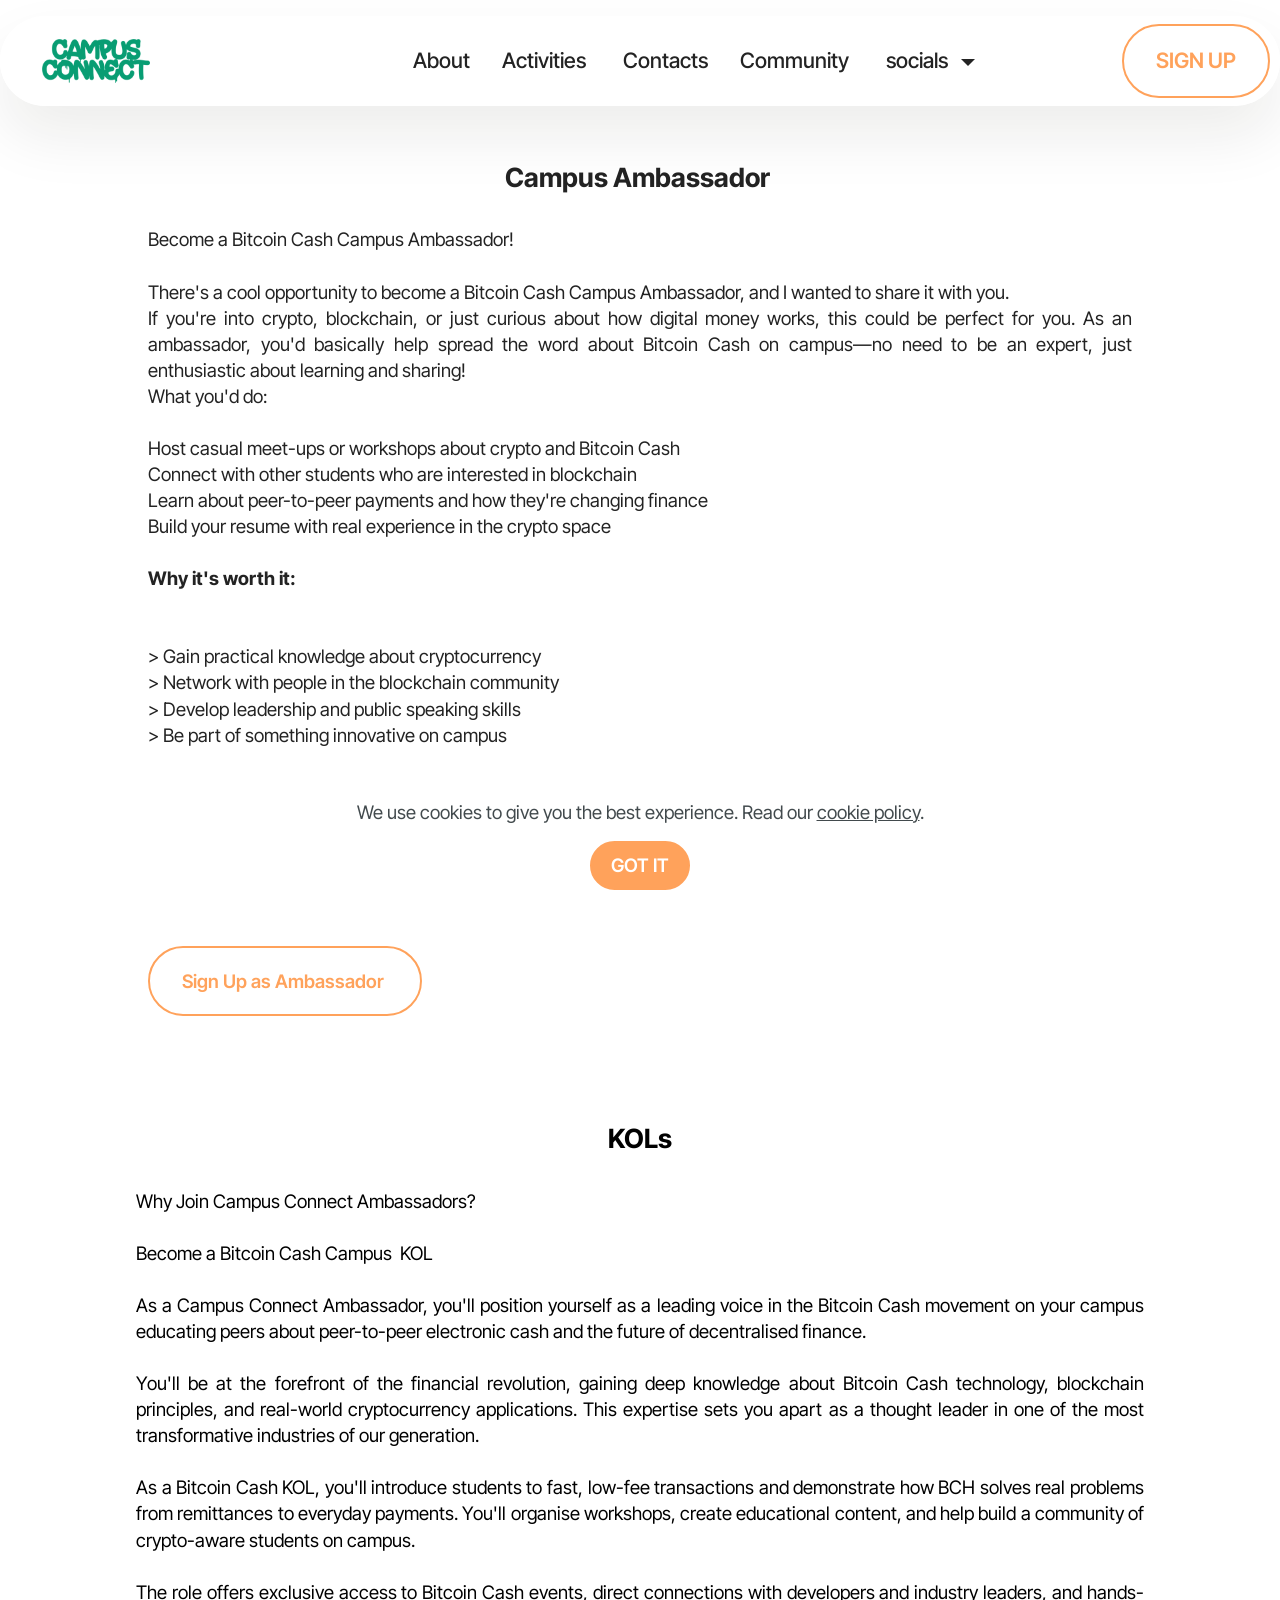
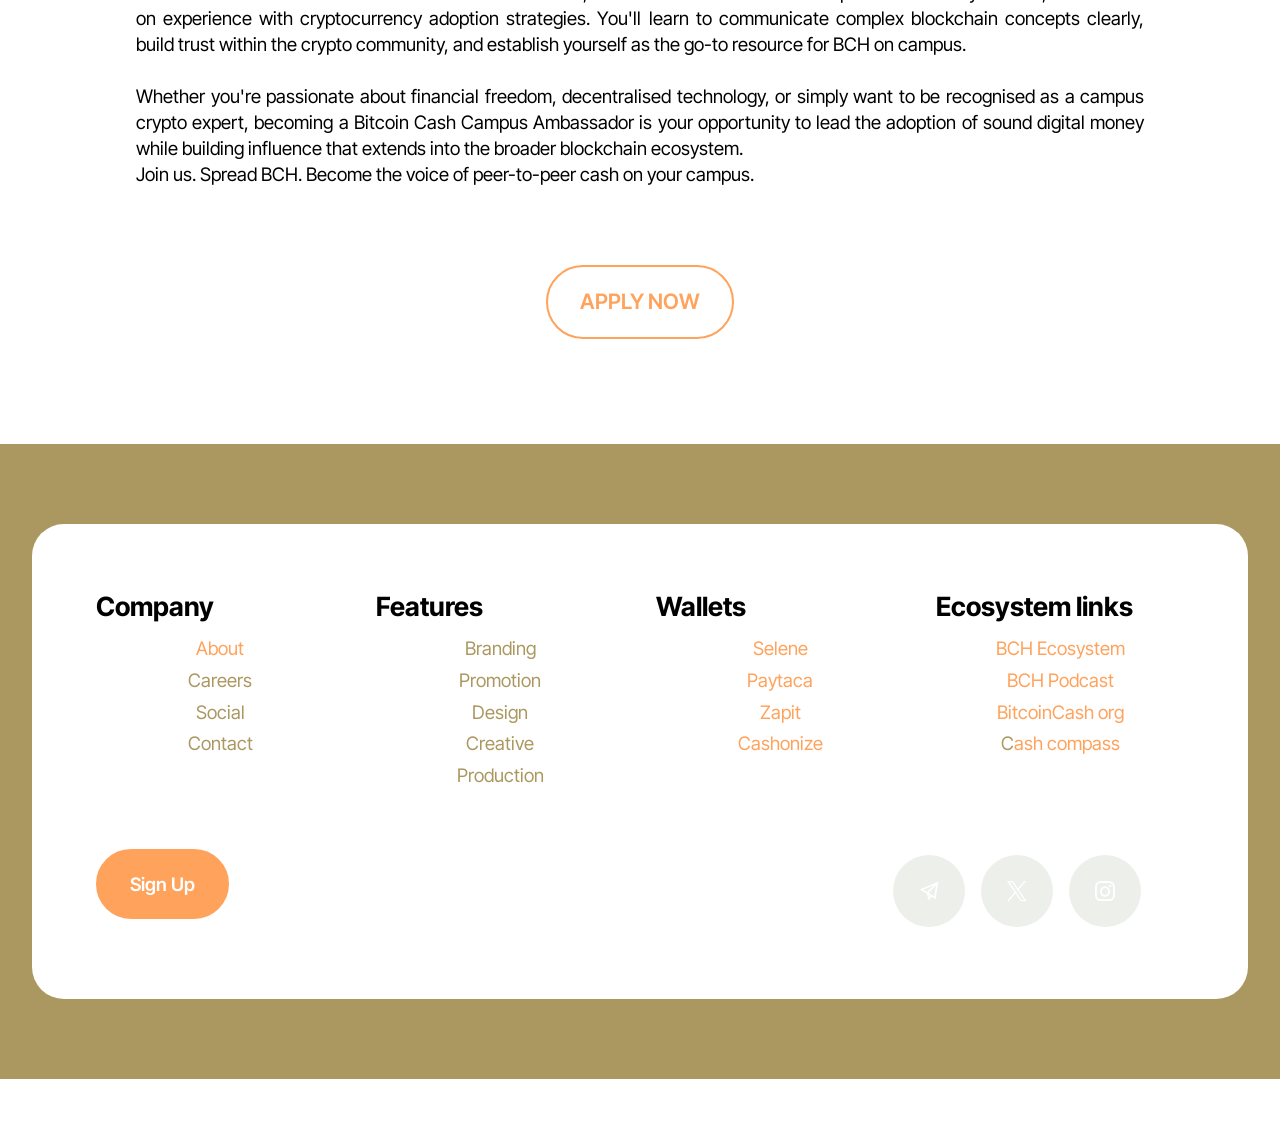
<file: page2.html>
<!DOCTYPE html>
<html  >
<head>
  <!-- Site made with Mobirise Website Builder v6.1.9, https://mobirise.com -->
  <meta charset="UTF-8">
  <meta http-equiv="X-UA-Compatible" content="IE=edge">
  <meta name="generator" content="Mobirise v6.1.9, mobirise.com">
  <meta name="viewport" content="width=device-width, initial-scale=1, minimum-scale=1">
  <link rel="shortcut icon" href="assets/images/img-3092-166x66.png" type="image/x-icon">
  <meta name="description" content="page containing details about campus ambassador kols ad creators">
  
  
  <title>Campus Ambassador read</title>
  <link rel="stylesheet" href="assets/web/assets/mobirise-icons2/mobirise2.css">
  <link rel="stylesheet" href="assets/bootstrap/css/bootstrap.min.css">
  <link rel="stylesheet" href="assets/web/assets/gdpr-plugin/gdpr-styles.css">
  <link rel="stylesheet" href="assets/animatecss/animate.css">
  <link rel="stylesheet" href="assets/dropdown/css/style.css">
  <link rel="stylesheet" href="assets/socicon/css/styles.css">
  <link rel="stylesheet" href="assets/theme/css/style.css">
  <link rel="preload" href="https://fonts.googleapis.com/css?family=Indie+Flower:400&display=swap" as="style" onload="this.onload=null;this.rel='stylesheet'">
  <noscript><link rel="stylesheet" href="https://fonts.googleapis.com/css?family=Indie+Flower:400&display=swap"></noscript>
  <link rel="preload" href="https://fonts.googleapis.com/css?family=Inter+Tight:100,200,300,400,500,600,700,800,900,100i,200i,300i,400i,500i,600i,700i,800i,900i&display=swap" as="style" onload="this.onload=null;this.rel='stylesheet'">
  <noscript><link rel="stylesheet" href="https://fonts.googleapis.com/css?family=Inter+Tight:100,200,300,400,500,600,700,800,900,100i,200i,300i,400i,500i,600i,700i,800i,900i&display=swap"></noscript>
  <link rel="preload" as="style" href="assets/mobirise/css/mbr-additional.css?v=CB7hz4"><link rel="stylesheet" href="assets/mobirise/css/mbr-additional.css?v=CB7hz4" type="text/css">

  
  
  
</head>
<body>
  
  <section data-bs-version="5.1" class="menu menu2 cid-tJS6tZXiPa" once="menu" id="menu02-33">
	

	<nav class="navbar navbar-dropdown navbar-fixed-top navbar-expand-lg">
		<div class="container">
			<div class="navbar-brand">
				<span class="navbar-logo">
					<a href="index.html#header05-1">
						<img src="assets/images/img-3092-166x66.png" alt="Mobirise Website Builder" style="height: 2.7rem;">
					</a>
				</span>
				<span class="navbar-caption-wrap"><a class="navbar-caption text-black text-primary display-4" href="index.html#header05-1">&nbsp; &nbsp; &nbsp; &nbsp; &nbsp; &nbsp; &nbsp; &nbsp; &nbsp;</a></span>
			</div>
			<button class="navbar-toggler" type="button" data-toggle="collapse" data-bs-toggle="collapse" data-target="#navbarSupportedContent" data-bs-target="#navbarSupportedContent" aria-controls="navbarNavAltMarkup" aria-expanded="false" aria-label="Toggle navigation">
				<div class="hamburger">
					<span></span>
					<span></span>
					<span></span>
					<span></span>
				</div>
			</button>
			<div class="collapse navbar-collapse" id="navbarSupportedContent">
				<ul class="navbar-nav nav-dropdown" data-app-modern-menu="true"><li class="nav-item">
						<a class="nav-link link text-black text-primary display-4" href="index.html#header01-7">About</a>
					</li>
					<li class="nav-item">
						<a class="nav-link link text-black text-primary display-4" href="page4.html#social01-3h" aria-expanded="false">Activities&nbsp;</a>
					</li>
					<li class="nav-item">
						<a class="nav-link link text-black text-primary display-4" href="index.html#contacts02-9">Contacts</a>
					</li><li class="nav-item"><a class="nav-link link text-black text-primary display-4" href="index.html#contacts02-9">Community&nbsp;</a></li><li class="nav-item dropdown"><a class="nav-link link text-black text-primary dropdown-toggle display-4" href="index.html#contacts02-9" data-toggle="dropdown-submenu" data-bs-toggle="dropdown" data-bs-auto-close="outside" aria-expanded="false">socials&nbsp;</a><div class="dropdown-menu" aria-labelledby="dropdown-926"><a class="text-black text-primary dropdown-item display-4" href="https://x.com/bch_campus?s=21" target="_blank">Twitter&nbsp;<span class="socicon socicon-twitter mbr-iconfont mbr-iconfont-btn"></span></a><a class="text-black text-primary dropdown-item display-4" href="http://t.me/+6eHYTZw33hY0YTQ0" target="_blank">Telegram&nbsp;<span class="socicon socicon-telegram mbr-iconfont mbr-iconfont-btn"></span></a><a class="text-black text-primary dropdown-item display-4" href="index.html#top">Instagram&nbsp;<span class="socicon socicon-instagram mbr-iconfont mbr-iconfont-btn"></span></a></div></li></ul>
				
				<div class="navbar-buttons mbr-section-btn"><a class="btn btn-primary-outline display-4" href="index.html#form02-6">SIGN UP</a></div>
			</div>
		</div>
	</nav>
</section>

<section data-bs-version="5.1" class="header14 cid-v8KBPg7fm9" id="header14-35">
	

	
	
	<div class="container">
		<div class="row justify-content-center">
			<div class="card col-12 col-md-12 col-lg-11">
				<div class="card-wrapper">
					<div class="card-box align-center">
						<h1 class="card-title mbr-fonts-style mb-4 display-2"><strong>Campus  Ambassador&nbsp;</strong></h1>
						<p class="mbr-text mbr-fonts-style mb-4 display-7">Become a Bitcoin Cash Campus Ambassador!<br><br>There's a cool opportunity to become a Bitcoin Cash Campus Ambassador, and I wanted to share it with you.<br>If you're into crypto, blockchain, or just curious about how digital money works, this could be perfect for you. As an ambassador, you'd basically help spread the word about Bitcoin Cash on campus—no need to be an expert, just enthusiastic about learning and sharing!<br>What you'd do:<br><br>Host casual meet-ups or workshops about crypto and Bitcoin Cash<br>Connect with other students who are interested in blockchain<br>Learn about peer-to-peer payments and how they're changing finance<br>Build your resume with real experience in the crypto space<br><br><strong>Why it's worth it:</strong><br><br>&nbsp;<br>&gt; Gain practical knowledge about cryptocurrency<br>&gt; Network with people in the blockchain community<br>&gt; Develop leadership and public speaking skills<br>&gt; Be part of something innovative on campus<br><br>Whether you're a computer science major, business student, or just someone who thinks crypto is interesting, this is a chance to dive deeper while helping others learn too. Plus, it looks great on your CV and gives you something unique to talk about in interviews!<br><br>Interested?&nbsp;<br></p>
						<div class="mbr-section-btn mt-4"><a class="btn btn-primary-outline display-7" href="https://docs.google.com/forms/d/e/1FAIpQLSeKBheFyiXNuWLyyZO54518rep6DRVMtXqH-CzgkyQXAPseNg/viewform?usp=header" target="_blank">Sign Up as Ambassador&nbsp;</a></div>
					</div>
				</div>
			</div>
		</div>
	</div>
</section>

<section data-bs-version="5.1" class="article12 cid-v9q8ouGSyJ" id="article12-37">    
    
    <div class="container">
        <div class="row justify-content-center">
            <div class="col-md-12 col-lg-10">
                <h3 class="mbr-section-title mbr-fonts-style mb-4 mt-0 display-2"><strong>KOLs</strong></h3>
                
                <p class="mbr-text mbr-fonts-style display-7">Why Join Campus Connect Ambassadors?<br><br> Become a Bitcoin Cash Campus&nbsp; KOL<br><br>As a Campus Connect Ambassador, you'll position yourself as a leading voice in the Bitcoin Cash movement on your campus educating peers about peer-to-peer electronic cash and the future of decentralised finance.<br><br>You'll be at the forefront of the financial revolution, gaining deep knowledge about Bitcoin Cash technology, blockchain principles, and real-world cryptocurrency applications. This expertise sets you apart as a thought leader in one of the most transformative industries of our generation.<br><br>As a Bitcoin Cash KOL, you'll introduce students to fast, low-fee transactions and demonstrate how BCH solves real problems from remittances to everyday payments. You'll organise workshops, create educational content, and help build a community of crypto-aware students on campus.<br><br>The role offers exclusive access to Bitcoin Cash events, direct connections with developers and industry leaders, and hands-on experience with cryptocurrency adoption strategies. You'll learn to communicate complex blockchain concepts clearly, build trust within the crypto community, and establish yourself as the go-to resource for BCH on campus.<br><br>Whether you're passionate about financial freedom, decentralised technology, or simply want to be recognised as a campus crypto expert, becoming a Bitcoin Cash Campus Ambassador is your opportunity to lead the adoption of sound digital money while building influence that extends into the broader blockchain ecosystem.<br>Join us. Spread BCH. Become the voice of peer-to-peer cash on your campus.<br><br><br></p>
            </div>
        </div>
    </div>
</section>

<section data-bs-version="5.1" class="article16 cid-v9NbkSlkJt" id="article16-38">
    
    <div class="container">
        <div class="row justify-content-center">
            <div class="col-md-12 col-lg-9">
                <div class="mbr-section-btn align-center"><a class="btn btn-primary-outline display-4" href="">APPLY NOW</a></div>
            </div>
        </div>
    </div>
</section>

<section data-bs-version="5.1" class="footer1 cid-vaaG7lAith" once="footers" id="footer01-3d">
	

	
	
	<div class="container">
		<div class="row mbr-white">
			<div class="col-12 col-md-6 col-lg-3">
				<h5 class="mbr-section-subtitle mbr-fonts-style mb-2 display-5">
					<strong>Company</strong>
				</h5>
				<ul class="list mbr-fonts-style display-7">
					<li class="mbr-text item-wrap"><a href="index.html#header01-7" class="text-primary">About</a></li>
					<li class="mbr-text item-wrap">Careers</li>
					<li class="mbr-text item-wrap">Social</li>
					<li class="mbr-text item-wrap">Contact</li>
				</ul>
			</div>
			<div class="col-12 col-md-6 col-lg-3">
				<h5 class="mbr-section-subtitle mbr-fonts-style mb-2 display-5">
					<strong>Features</strong>
				</h5>
				<ul class="list mbr-fonts-style display-7">
					<li class="mbr-text item-wrap">Branding</li>
					<li class="mbr-text item-wrap">Promotion</li>
					<li class="mbr-text item-wrap">Design</li>
					<li class="mbr-text item-wrap">Creative</li>
					<li class="mbr-text item-wrap">Production</li>
				</ul>
			</div>
			<div class="col-12 col-md-6 col-lg-3">
				<h5 class="mbr-section-subtitle mbr-fonts-style mb-2 display-5"><strong>Wallets</strong></h5>
				<ul class="list mbr-fonts-style display-7">
					<li class="mbr-text item-wrap"><a href="http://selene.com" class="text-primary">Selene</a></li>
					<li class="mbr-text item-wrap"><a href="http://paytaca.com" class="text-primary">Paytaca</a></li>
					<li class="mbr-text item-wrap"><a href="http://zapit.com" class="text-primary">Zapit</a></li>
					<li class="mbr-text item-wrap"><a href="http://cashonize.com" class="text-primary">Cashonize</a></li>
				</ul>
			</div>
			<div class="col-12 col-md-6 col-lg-3">
				<h5 class="mbr-section-subtitle mbr-fonts-style mb-2 display-5"><strong>Ecosystem links&nbsp;</strong></h5>
				<ul class="list mbr-fonts-style display-7">
					<li class="mbr-text item-wrap"><a href="https://minisatoshi.cash/ecosystem" class="text-primary" target="_blank">BCH Ecosystem</a></li><a href="https://minisatoshi.cash/ecosystem" class="text-primary" target="_blank">
					</a><li class="mbr-text item-wrap"><a href="https://bitcoincashpodcast.com/" class="text-primary" target="_blank">BCH Podcast</a></li><a href="https://bitcoincashpodcast.com/" class="text-primary" target="_blank">
					</a><li class="mbr-text item-wrap"><a href="https://bitcoincash.org/" class="text-primary" target="_blank">BitcoinCash org</a></li><li class="mbr-text item-wrap">C<a href="http://compasspay.cash" class="text-primary" target="_blank">ash compass</a></li>
					<li class="mbr-text item-wrap"><br></li>
				</ul>
			</div>
			<div class="col-12 mt-5 footer-col">
				<div class="mbr-section-btn align-left"><a class="btn btn-primary display-7">Sign Up</a></div>

				<div class="social-row mt-2 display-7">
					<div class="soc-item">
						<a href="http://t.me/+6eHYTZw33hY0YTQ0" target="_blank">
							<span class="mbr-iconfont mobi-mbri-paper-plane mobi-mbri"></span>
						</a>
					</div>
					<div class="soc-item">
						<a href="https://x.com/bch_campus?s=21" target="_blank">
							<span class="mbr-iconfont socicon-twitter socicon"></span>
						</a>
					</div>
					<div class="soc-item">
						<a href="http://t.me/+6eHYTZw33hY0YTQ0" target="_blank">
							<span class="mbr-iconfont socicon-instagram socicon"></span>
						</a>
					</div>
					<div class="soc-item">
						
							<span class="mbr-iconfont socicon-logmein socicon"></span>
						
					</div>
				</div>
			</div>
			
		</div>
	</div>
</section><section class="display-7" style="padding: 0;align-items: center;justify-content: center;flex-wrap: wrap;    align-content: center;display: flex;position: relative;height: 4rem;"><a href="https://mobiri.se/" style="flex: 1 1;height: 4rem;position: absolute;width: 100%;z-index: 1;"><img alt="" style="height: 4rem;" src="[data-uri]"></a><p style="margin: 0;text-align: center;" class="display-7">&#8204;</p><a style="z-index:1" href="https://mobirise.com/offline-website-builder.html">Offline Website Maker</a></section><script src="assets/bootstrap/js/bootstrap.bundle.min.js"></script>  <script src="assets/web/assets/cookies-alert-plugin/cookies-alert-core.js"></script>  <script src="assets/web/assets/cookies-alert-plugin/cookies-alert-script.js"></script>  <script src="assets/smoothscroll/smooth-scroll.js"></script>  <script src="assets/ytplayer/index.js"></script>  <script src="assets/dropdown/js/navbar-dropdown.js"></script>  <script src="assets/theme/js/script.js"></script>  
  
  
<input name="cookieData" type="hidden" data-cookie-cookiesAlertType='false' data-cookie-customDialogSelector='null' data-cookie-colorText='#424a4d' data-cookie-colorBg='rgb(255, 255, 255)' data-cookie-opacityOverlay='0' data-cookie-bgOpacity='100' data-cookie-textButton='GOT IT' data-cookie-rejectText='REJECT' data-cookie-colorButton='' data-cookie-rejectColor='' data-cookie-colorLink='#424a4d' data-cookie-underlineLink='true' data-cookie-text="We use cookies to give you the best experience. Read our <a href='privacy.html'>cookie policy</a>.">
   <div id="scrollToTop" class="scrollToTop mbr-arrow-up"><a style="text-align: center;"><i class="mbr-arrow-up-icon mbr-arrow-up-icon-cm cm-icon cm-icon-smallarrow-up"></i></a></div>
    <input name="animation" type="hidden">
  </body>
</html>
</file>
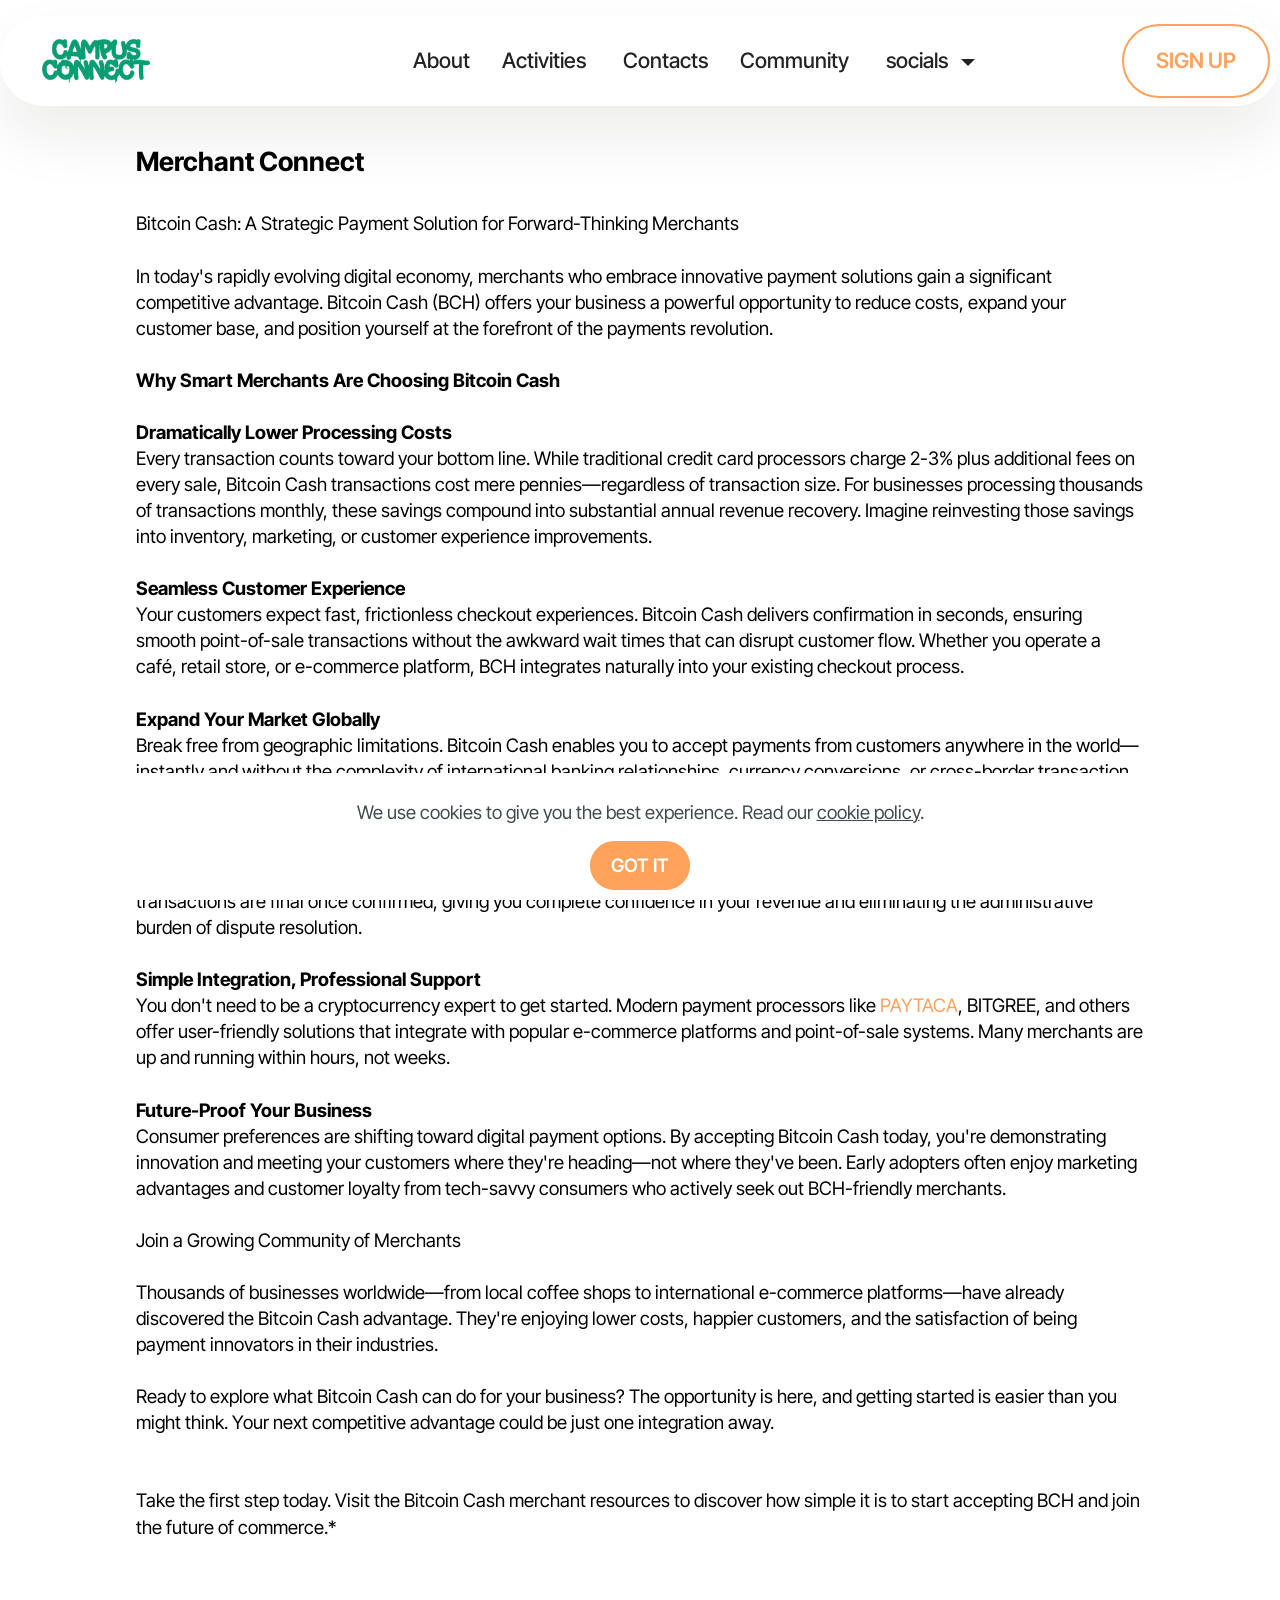
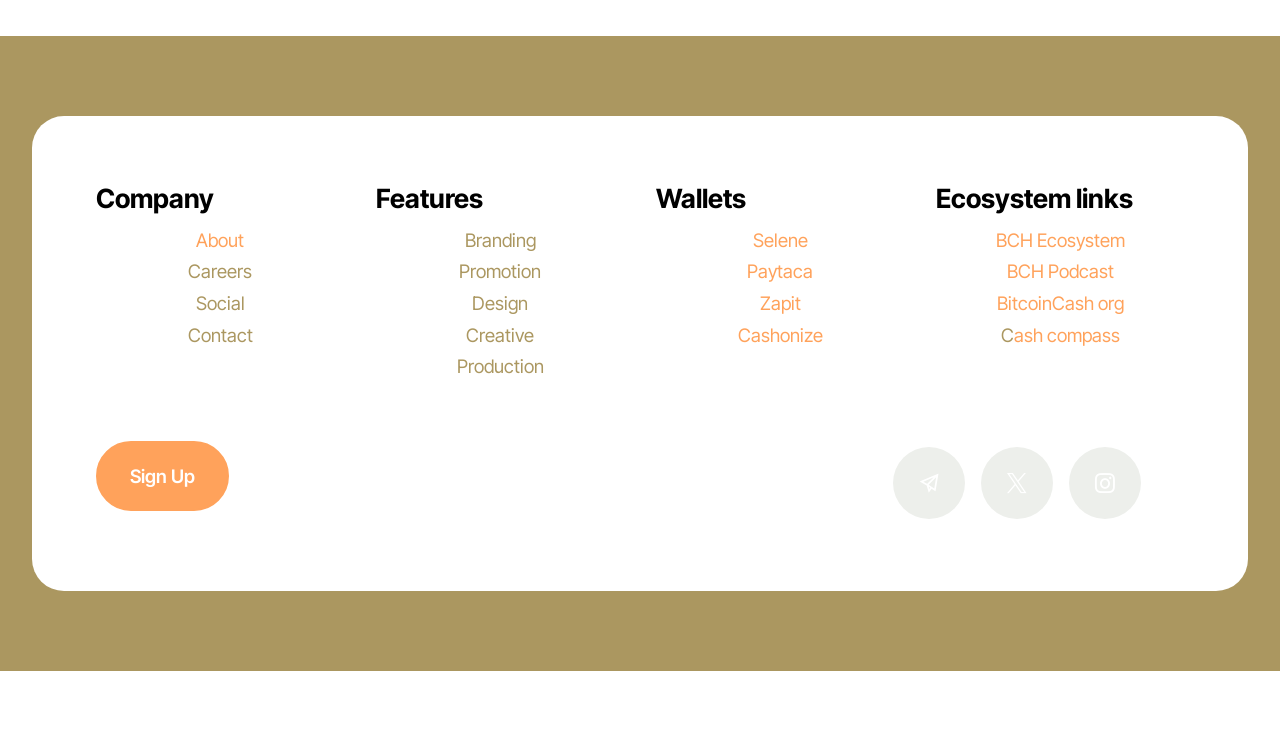
<file: page3.html>
<!DOCTYPE html>
<html  >
<head>
  <!-- Site made with Mobirise Website Builder v6.1.9, https://mobirise.com -->
  <meta charset="UTF-8">
  <meta http-equiv="X-UA-Compatible" content="IE=edge">
  <meta name="generator" content="Mobirise v6.1.9, mobirise.com">
  <meta name="viewport" content="width=device-width, initial-scale=1, minimum-scale=1">
  <link rel="shortcut icon" href="assets/images/img-3092-166x66.png" type="image/x-icon">
  <meta name="description" content="">
  
  
  <title>Merchant details</title>
  <link rel="stylesheet" href="assets/web/assets/mobirise-icons2/mobirise2.css">
  <link rel="stylesheet" href="assets/bootstrap/css/bootstrap.min.css">
  <link rel="stylesheet" href="assets/web/assets/gdpr-plugin/gdpr-styles.css">
  <link rel="stylesheet" href="assets/animatecss/animate.css">
  <link rel="stylesheet" href="assets/dropdown/css/style.css">
  <link rel="stylesheet" href="assets/socicon/css/styles.css">
  <link rel="stylesheet" href="assets/theme/css/style.css">
  <link rel="preload" href="https://fonts.googleapis.com/css?family=Indie+Flower:400&display=swap" as="style" onload="this.onload=null;this.rel='stylesheet'">
  <noscript><link rel="stylesheet" href="https://fonts.googleapis.com/css?family=Indie+Flower:400&display=swap"></noscript>
  <link rel="preload" href="https://fonts.googleapis.com/css?family=Inter+Tight:100,200,300,400,500,600,700,800,900,100i,200i,300i,400i,500i,600i,700i,800i,900i&display=swap" as="style" onload="this.onload=null;this.rel='stylesheet'">
  <noscript><link rel="stylesheet" href="https://fonts.googleapis.com/css?family=Inter+Tight:100,200,300,400,500,600,700,800,900,100i,200i,300i,400i,500i,600i,700i,800i,900i&display=swap"></noscript>
  <link rel="preload" as="style" href="assets/mobirise/css/mbr-additional.css?v=FSqcRw"><link rel="stylesheet" href="assets/mobirise/css/mbr-additional.css?v=FSqcRw" type="text/css">

  
  
  
</head>
<body>
  
  <section data-bs-version="5.1" class="menu menu2 cid-tJS6tZXiPa" once="menu" id="menu02-39">
	

	<nav class="navbar navbar-dropdown navbar-fixed-top navbar-expand-lg">
		<div class="container">
			<div class="navbar-brand">
				<span class="navbar-logo">
					<a href="index.html#header05-1">
						<img src="assets/images/img-3092-166x66.png" alt="Mobirise Website Builder" style="height: 2.7rem;">
					</a>
				</span>
				<span class="navbar-caption-wrap"><a class="navbar-caption text-black text-primary display-4" href="index.html#header05-1">&nbsp; &nbsp; &nbsp; &nbsp; &nbsp; &nbsp; &nbsp; &nbsp; &nbsp;</a></span>
			</div>
			<button class="navbar-toggler" type="button" data-toggle="collapse" data-bs-toggle="collapse" data-target="#navbarSupportedContent" data-bs-target="#navbarSupportedContent" aria-controls="navbarNavAltMarkup" aria-expanded="false" aria-label="Toggle navigation">
				<div class="hamburger">
					<span></span>
					<span></span>
					<span></span>
					<span></span>
				</div>
			</button>
			<div class="collapse navbar-collapse" id="navbarSupportedContent">
				<ul class="navbar-nav nav-dropdown" data-app-modern-menu="true"><li class="nav-item">
						<a class="nav-link link text-black text-primary display-4" href="index.html#header01-7">About</a>
					</li>
					<li class="nav-item">
						<a class="nav-link link text-black text-primary display-4" href="page4.html#social01-3h" aria-expanded="false">Activities&nbsp;</a>
					</li>
					<li class="nav-item">
						<a class="nav-link link text-black text-primary display-4" href="index.html#contacts02-9">Contacts</a>
					</li><li class="nav-item"><a class="nav-link link text-black text-primary display-4" href="index.html#contacts02-9">Community&nbsp;</a></li><li class="nav-item dropdown"><a class="nav-link link text-black text-primary dropdown-toggle display-4" href="index.html#contacts02-9" data-toggle="dropdown-submenu" data-bs-toggle="dropdown" data-bs-auto-close="outside" aria-expanded="false">socials&nbsp;</a><div class="dropdown-menu" aria-labelledby="dropdown-926"><a class="text-black text-primary dropdown-item display-4" href="https://x.com/bch_campus?s=21" target="_blank">Twitter&nbsp;<span class="socicon socicon-twitter mbr-iconfont mbr-iconfont-btn"></span></a><a class="text-black text-primary dropdown-item display-4" href="http://t.me/+6eHYTZw33hY0YTQ0" target="_blank">Telegram&nbsp;<span class="socicon socicon-telegram mbr-iconfont mbr-iconfont-btn"></span></a><a class="text-black text-primary dropdown-item display-4" href="index.html#top">Instagram&nbsp;<span class="socicon socicon-instagram mbr-iconfont mbr-iconfont-btn"></span></a></div></li></ul>
				
				<div class="navbar-buttons mbr-section-btn"><a class="btn btn-primary-outline display-4" href="index.html#form02-6">SIGN UP</a></div>
			</div>
		</div>
	</nav>
</section>

<section data-bs-version="5.1" class="article12 cid-v9SAGN6Va7" id="article12-3c">    
    
    <div class="container">
        <div class="row justify-content-center">
            <div class="col-md-12 col-lg-10">
                <h3 class="mbr-section-title mbr-fonts-style mb-4 mt-0 display-2"><strong>Merchant Connect</strong></h3>
                
                <p class="mbr-text mbr-fonts-style display-7">Bitcoin Cash: A Strategic Payment Solution for Forward-Thinking Merchants<br><br>In today's rapidly evolving digital economy, merchants who embrace innovative payment solutions gain a significant competitive advantage. Bitcoin Cash (BCH) offers your business a powerful opportunity to reduce costs, expand your customer base, and position yourself at the forefront of the payments revolution.<br><br><strong>Why Smart Merchants Are Choosing Bitcoin Cash</strong><br><br><strong>Dramatically Lower Processing Costs</strong><br>Every transaction counts toward your bottom line. While traditional credit card processors charge 2-3% plus additional fees on every sale, Bitcoin Cash transactions cost mere pennies—regardless of transaction size. For businesses processing thousands of transactions monthly, these savings compound into substantial annual revenue recovery. Imagine reinvesting those savings into inventory, marketing, or customer experience improvements.<br><br><strong>Seamless Customer Experience</strong><br>Your customers expect fast, frictionless checkout experiences. Bitcoin Cash delivers confirmation in seconds, ensuring smooth point-of-sale transactions without the awkward wait times that can disrupt customer flow. Whether you operate a café, retail store, or e-commerce platform, BCH integrates naturally into your existing checkout process.<br><br><strong>Expand Your Market Globally</strong><br>Break free from geographic limitations. Bitcoin Cash enables you to accept payments from customers anywhere in the world—instantly and without the complexity of international banking relationships, currency conversions, or cross-border transaction fees. One simple integration opens your business to a global marketplace.<br><br><strong>Enhanced Security and Certainty</strong><br>Eliminate the costly problem of chargeback fraud that drains resources and creates operational uncertainty. Bitcoin Cash transactions are final once confirmed, giving you complete confidence in your revenue and eliminating the administrative burden of dispute resolution.<br><br><strong>Simple Integration, Professional Support</strong><br>You don't need to be a cryptocurrency expert to get started. Modern payment processors like <a href="https://www.paytaca.com/" class="text-primary">PAYTACA</a>, BITGREE, and others offer user-friendly solutions that integrate with popular e-commerce platforms and point-of-sale systems. Many merchants are up and running within hours, not weeks.<br><br><strong>Future-Proof Your Business</strong><br>Consumer preferences are shifting toward digital payment options. By accepting Bitcoin Cash today, you're demonstrating innovation and meeting your customers where they're heading—not where they've been. Early adopters often enjoy marketing advantages and customer loyalty from tech-savvy consumers who actively seek out BCH-friendly merchants.<br><br>Join a Growing Community of Merchants<br><br>Thousands of businesses worldwide—from local coffee shops to international e-commerce platforms—have already discovered the Bitcoin Cash advantage. They're enjoying lower costs, happier customers, and the satisfaction of being payment innovators in their industries.<br><br>Ready to explore what Bitcoin Cash can do for your business? The opportunity is here, and getting started is easier than you might think. Your next competitive advantage could be just one integration away.<br><br><br>Take the first step today. Visit the Bitcoin Cash merchant resources to discover how simple it is to start accepting BCH and join the future of commerce.*</p>
            </div>
        </div>
    </div>
</section>

<section data-bs-version="5.1" class="footer1 cid-vaaG7lAith" once="footers" id="footer01-3d">
	

	
	
	<div class="container">
		<div class="row mbr-white">
			<div class="col-12 col-md-6 col-lg-3">
				<h5 class="mbr-section-subtitle mbr-fonts-style mb-2 display-5">
					<strong>Company</strong>
				</h5>
				<ul class="list mbr-fonts-style display-7">
					<li class="mbr-text item-wrap"><a href="index.html#header01-7" class="text-primary">About</a></li>
					<li class="mbr-text item-wrap">Careers</li>
					<li class="mbr-text item-wrap">Social</li>
					<li class="mbr-text item-wrap">Contact</li>
				</ul>
			</div>
			<div class="col-12 col-md-6 col-lg-3">
				<h5 class="mbr-section-subtitle mbr-fonts-style mb-2 display-5">
					<strong>Features</strong>
				</h5>
				<ul class="list mbr-fonts-style display-7">
					<li class="mbr-text item-wrap">Branding</li>
					<li class="mbr-text item-wrap">Promotion</li>
					<li class="mbr-text item-wrap">Design</li>
					<li class="mbr-text item-wrap">Creative</li>
					<li class="mbr-text item-wrap">Production</li>
				</ul>
			</div>
			<div class="col-12 col-md-6 col-lg-3">
				<h5 class="mbr-section-subtitle mbr-fonts-style mb-2 display-5"><strong>Wallets</strong></h5>
				<ul class="list mbr-fonts-style display-7">
					<li class="mbr-text item-wrap"><a href="http://selene.com" class="text-primary">Selene</a></li>
					<li class="mbr-text item-wrap"><a href="http://paytaca.com" class="text-primary">Paytaca</a></li>
					<li class="mbr-text item-wrap"><a href="http://zapit.com" class="text-primary">Zapit</a></li>
					<li class="mbr-text item-wrap"><a href="http://cashonize.com" class="text-primary">Cashonize</a></li>
				</ul>
			</div>
			<div class="col-12 col-md-6 col-lg-3">
				<h5 class="mbr-section-subtitle mbr-fonts-style mb-2 display-5"><strong>Ecosystem links&nbsp;</strong></h5>
				<ul class="list mbr-fonts-style display-7">
					<li class="mbr-text item-wrap"><a href="https://minisatoshi.cash/ecosystem" class="text-primary" target="_blank">BCH Ecosystem</a></li><a href="https://minisatoshi.cash/ecosystem" class="text-primary" target="_blank">
					</a><li class="mbr-text item-wrap"><a href="https://bitcoincashpodcast.com/" class="text-primary" target="_blank">BCH Podcast</a></li><a href="https://bitcoincashpodcast.com/" class="text-primary" target="_blank">
					</a><li class="mbr-text item-wrap"><a href="https://bitcoincash.org/" class="text-primary" target="_blank">BitcoinCash org</a></li><li class="mbr-text item-wrap">C<a href="http://compasspay.cash" class="text-primary" target="_blank">ash compass</a></li>
					<li class="mbr-text item-wrap"><br></li>
				</ul>
			</div>
			<div class="col-12 mt-5 footer-col">
				<div class="mbr-section-btn align-left"><a class="btn btn-primary display-7">Sign Up</a></div>

				<div class="social-row mt-2 display-7">
					<div class="soc-item">
						<a href="http://t.me/+6eHYTZw33hY0YTQ0" target="_blank">
							<span class="mbr-iconfont mobi-mbri-paper-plane mobi-mbri"></span>
						</a>
					</div>
					<div class="soc-item">
						<a href="https://x.com/bch_campus?s=21" target="_blank">
							<span class="mbr-iconfont socicon-twitter socicon"></span>
						</a>
					</div>
					<div class="soc-item">
						<a href="http://t.me/+6eHYTZw33hY0YTQ0" target="_blank">
							<span class="mbr-iconfont socicon-instagram socicon"></span>
						</a>
					</div>
					<div class="soc-item">
						
							<span class="mbr-iconfont socicon-logmein socicon"></span>
						
					</div>
				</div>
			</div>
			
		</div>
	</div>
</section><section class="display-7" style="padding: 0;align-items: center;justify-content: center;flex-wrap: wrap;    align-content: center;display: flex;position: relative;height: 4rem;"><a href="https://mobiri.se/" style="flex: 1 1;height: 4rem;position: absolute;width: 100%;z-index: 1;"><img alt="" style="height: 4rem;" src="[data-uri]"></a><p style="margin: 0;text-align: center;" class="display-7">&#8204;</p><a style="z-index:1" href="https://mobirise.com/builder/ai-website-maker.html">Free AI Website Maker</a></section><script src="assets/bootstrap/js/bootstrap.bundle.min.js"></script>  <script src="assets/web/assets/cookies-alert-plugin/cookies-alert-core.js"></script>  <script src="assets/web/assets/cookies-alert-plugin/cookies-alert-script.js"></script>  <script src="assets/smoothscroll/smooth-scroll.js"></script>  <script src="assets/ytplayer/index.js"></script>  <script src="assets/dropdown/js/navbar-dropdown.js"></script>  <script src="assets/theme/js/script.js"></script>  
  
  
<input name="cookieData" type="hidden" data-cookie-cookiesAlertType='false' data-cookie-customDialogSelector='null' data-cookie-colorText='#424a4d' data-cookie-colorBg='rgb(255, 255, 255)' data-cookie-opacityOverlay='0' data-cookie-bgOpacity='100' data-cookie-textButton='GOT IT' data-cookie-rejectText='REJECT' data-cookie-colorButton='' data-cookie-rejectColor='' data-cookie-colorLink='#424a4d' data-cookie-underlineLink='true' data-cookie-text="We use cookies to give you the best experience. Read our <a href='privacy.html'>cookie policy</a>.">
   <div id="scrollToTop" class="scrollToTop mbr-arrow-up"><a style="text-align: center;"><i class="mbr-arrow-up-icon mbr-arrow-up-icon-cm cm-icon cm-icon-smallarrow-up"></i></a></div>
    <input name="animation" type="hidden">
  </body>
</html>
</file>
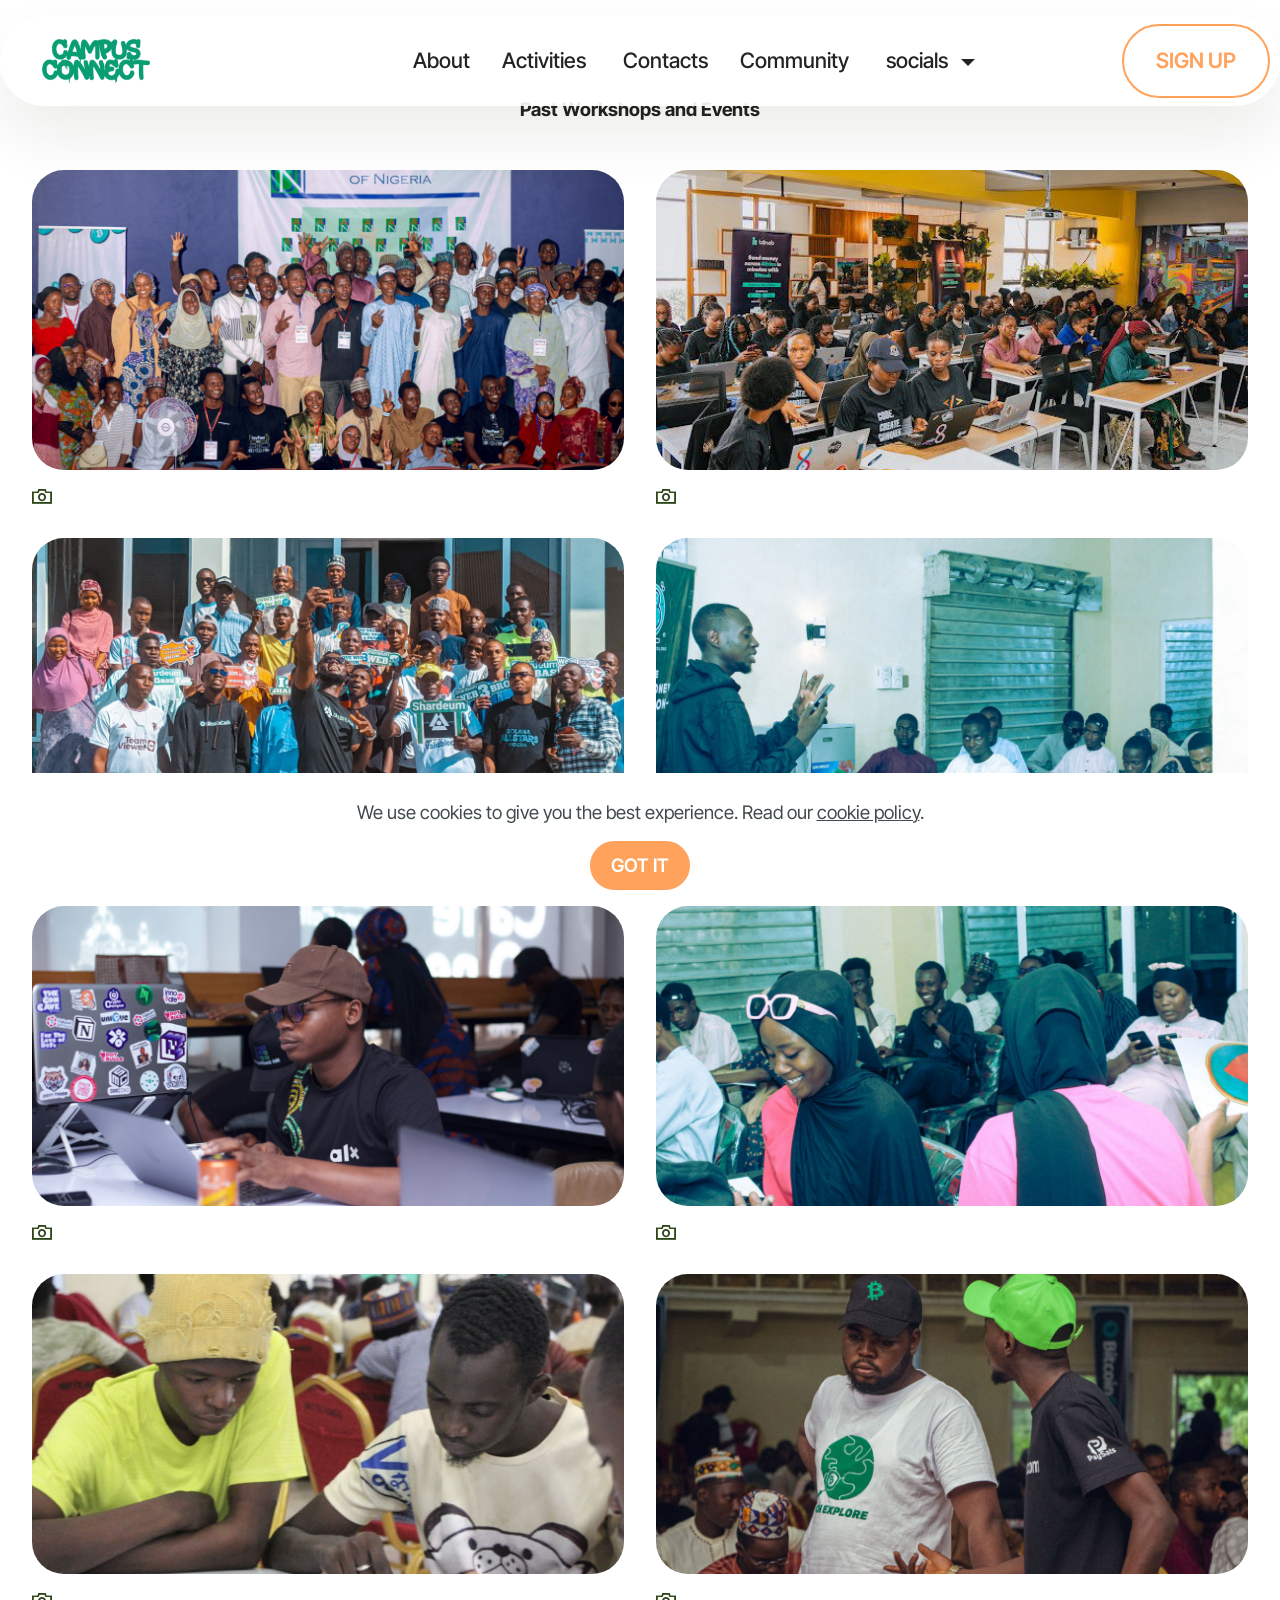
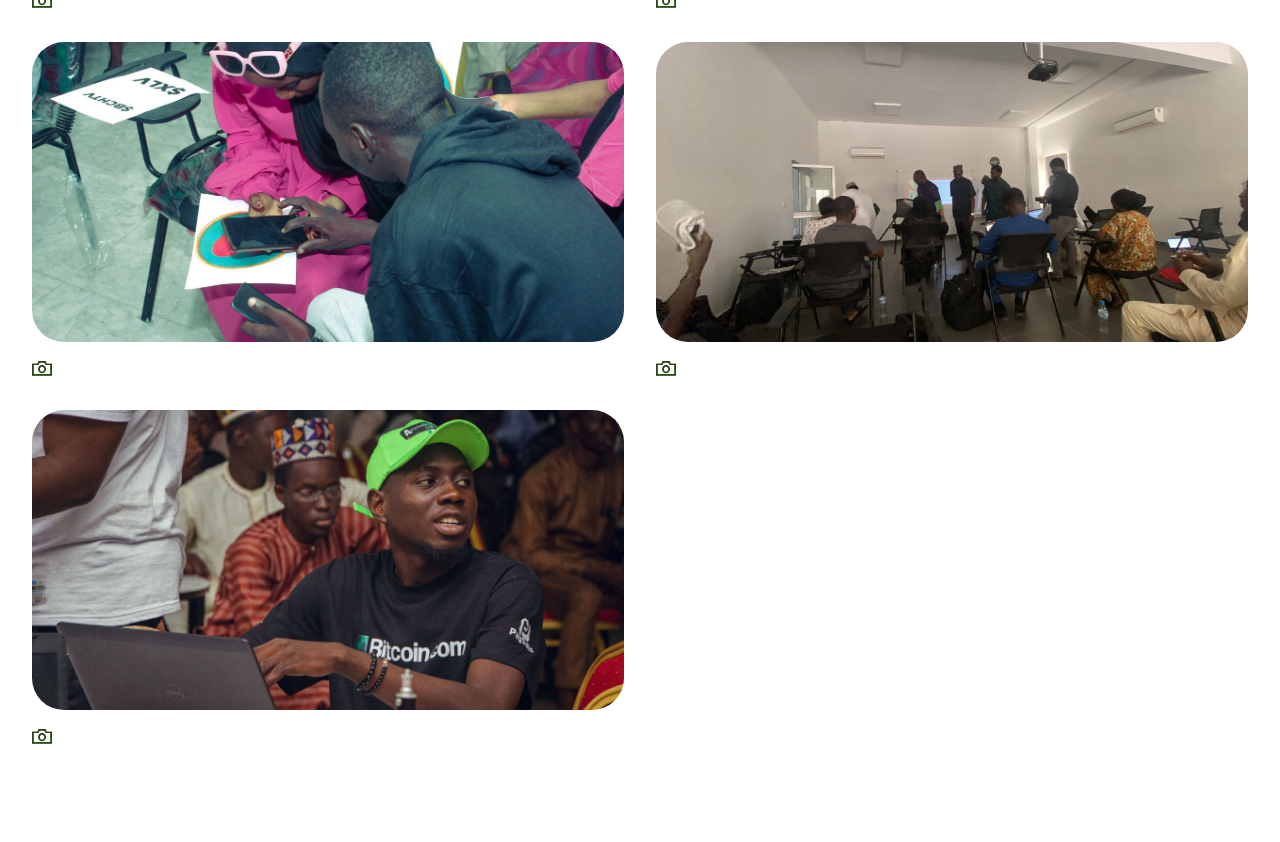
<file: page4.html>
<!DOCTYPE html>
<html  >
<head>
  <!-- Site made with Mobirise Website Builder v6.1.9, https://mobirise.com -->
  <meta charset="UTF-8">
  <meta http-equiv="X-UA-Compatible" content="IE=edge">
  <meta name="generator" content="Mobirise v6.1.9, mobirise.com">
  <meta name="viewport" content="width=device-width, initial-scale=1, minimum-scale=1">
  <link rel="shortcut icon" href="assets/images/img-3092-166x66.png" type="image/x-icon">
  <meta name="description" content="">
  
  
  <title>past activities</title>
  <link rel="stylesheet" href="assets/web/assets/mobirise-icons2/mobirise2.css">
  <link rel="stylesheet" href="assets/bootstrap/css/bootstrap.min.css">
  <link rel="stylesheet" href="assets/web/assets/gdpr-plugin/gdpr-styles.css">
  <link rel="stylesheet" href="assets/animatecss/animate.css">
  <link rel="stylesheet" href="assets/dropdown/css/style.css">
  <link rel="stylesheet" href="assets/socicon/css/styles.css">
  <link rel="stylesheet" href="assets/theme/css/style.css">
  <link rel="preload" href="https://fonts.googleapis.com/css?family=Indie+Flower:400&display=swap" as="style" onload="this.onload=null;this.rel='stylesheet'">
  <noscript><link rel="stylesheet" href="https://fonts.googleapis.com/css?family=Indie+Flower:400&display=swap"></noscript>
  <link rel="preload" href="https://fonts.googleapis.com/css?family=Inter+Tight:100,200,300,400,500,600,700,800,900,100i,200i,300i,400i,500i,600i,700i,800i,900i&display=swap" as="style" onload="this.onload=null;this.rel='stylesheet'">
  <noscript><link rel="stylesheet" href="https://fonts.googleapis.com/css?family=Inter+Tight:100,200,300,400,500,600,700,800,900,100i,200i,300i,400i,500i,600i,700i,800i,900i&display=swap"></noscript>
  <link rel="preload" as="style" href="assets/mobirise/css/mbr-additional.css?v=ZuoiCE"><link rel="stylesheet" href="assets/mobirise/css/mbr-additional.css?v=ZuoiCE" type="text/css">

  
  
  
</head>
<body>
  
  <section data-bs-version="5.1" class="menu menu2 cid-tJS6tZXiPa" once="menu" id="menu02-3f">
	

	<nav class="navbar navbar-dropdown navbar-fixed-top navbar-expand-lg">
		<div class="container">
			<div class="navbar-brand">
				<span class="navbar-logo">
					<a href="index.html#header05-1">
						<img src="assets/images/img-3092-166x66.png" alt="Mobirise Website Builder" style="height: 2.7rem;">
					</a>
				</span>
				<span class="navbar-caption-wrap"><a class="navbar-caption text-black text-primary display-4" href="index.html#header05-1">&nbsp; &nbsp; &nbsp; &nbsp; &nbsp; &nbsp; &nbsp; &nbsp; &nbsp;</a></span>
			</div>
			<button class="navbar-toggler" type="button" data-toggle="collapse" data-bs-toggle="collapse" data-target="#navbarSupportedContent" data-bs-target="#navbarSupportedContent" aria-controls="navbarNavAltMarkup" aria-expanded="false" aria-label="Toggle navigation">
				<div class="hamburger">
					<span></span>
					<span></span>
					<span></span>
					<span></span>
				</div>
			</button>
			<div class="collapse navbar-collapse" id="navbarSupportedContent">
				<ul class="navbar-nav nav-dropdown" data-app-modern-menu="true"><li class="nav-item">
						<a class="nav-link link text-black text-primary display-4" href="index.html#header01-7">About</a>
					</li>
					<li class="nav-item">
						<a class="nav-link link text-black text-primary display-4" href="page4.html#social01-3h" aria-expanded="false">Activities&nbsp;</a>
					</li>
					<li class="nav-item">
						<a class="nav-link link text-black text-primary display-4" href="index.html#contacts02-9">Contacts</a>
					</li><li class="nav-item"><a class="nav-link link text-black text-primary display-4" href="index.html#contacts02-9">Community&nbsp;</a></li><li class="nav-item dropdown"><a class="nav-link link text-black text-primary dropdown-toggle display-4" href="index.html#contacts02-9" data-toggle="dropdown-submenu" data-bs-toggle="dropdown" data-bs-auto-close="outside" aria-expanded="false">socials&nbsp;</a><div class="dropdown-menu" aria-labelledby="dropdown-926"><a class="text-black text-primary dropdown-item display-4" href="https://x.com/bch_campus?s=21" target="_blank">Twitter&nbsp;<span class="socicon socicon-twitter mbr-iconfont mbr-iconfont-btn"></span></a><a class="text-black text-primary dropdown-item display-4" href="http://t.me/+6eHYTZw33hY0YTQ0" target="_blank">Telegram&nbsp;<span class="socicon socicon-telegram mbr-iconfont mbr-iconfont-btn"></span></a><a class="text-black text-primary dropdown-item display-4" href="index.html#top">Instagram&nbsp;<span class="socicon socicon-instagram mbr-iconfont mbr-iconfont-btn"></span></a></div></li></ul>
				
				<div class="navbar-buttons mbr-section-btn"><a class="btn btn-primary-outline display-4" href="index.html#form02-6">SIGN UP</a></div>
			</div>
		</div>
	</nav>
</section>

<section data-bs-version="5.1" class="social01 cid-vnnUrTrSIm" id="social01-3h">
	

	
	
	<div class="container">
		<div class="row justify-content-center">
			<div class="col-12 content-head">
				<div class="mb-5">
					<h5 class="mbr-section-title mbr-fonts-style align-center mb-0 display-7"><strong>Past Workshops and Events</strong></h5>
					
				</div>
			</div>
		</div>
		<div class="row">
			<div class="item features-without-image col-12 col-md-6 col-lg-6 active">
				<div class="item-img mb-3">
					<a href="page4.html#social01-3h"><img src="assets/images/img-3290-1200x800.jpg" alt="Mobirise Website Builder" data-slide-to="5" data-bs-slide-to="5"></a>
				</div>
				<div class="item-wrapper">
					<span class="mbr-iconfont m-auto mobi-mbri-camera mobi-mbri" style="font-size: 20px;"></span>
					<div class="card-box">
						
						
					</div>
				</div>
			</div><div class="item features-without-image col-12 col-md-6 col-lg-6">
				<div class="item-img mb-3">
					<a href="page4.html"><img src="assets/images/img-3311-567x423.jpg" alt="Mobirise Website Builder" data-slide-to="0" data-bs-slide-to="0"></a>
				</div>
				<div class="item-wrapper">
					<span class="mbr-iconfont m-auto mobi-mbri-camera mobi-mbri" style="font-size: 20px;"></span>
					<div class="card-box">
						
						
					</div>
				</div>
			</div>
			<div class="item features-without-image col-12 col-md-6 col-lg-6">
				<div class="item-img mb-3">
					<a href="page4.html"><img src="assets/images/img-2602203-1200x900.jpg" alt="Mobirise Website Builder" data-slide-to="1" data-bs-slide-to="1"></a>
				</div>
				<div class="item-wrapper">
					<span class="mbr-iconfont m-auto mobi-mbri-camera mobi-mbri" style="font-size: 20px;"></span>
					<div class="card-box">
						
						
					</div>
				</div>
			</div><div class="item features-without-image col-12 col-md-6 col-lg-6">
				<div class="item-img mb-3">
					<a href="page4.html#social01-3h"><img src="assets/images/img-2606-1200x800.jpg" alt="Mobirise Website Builder" data-slide-to="2" data-bs-slide-to="2"></a>
				</div>
				<div class="item-wrapper">
					<span class="mbr-iconfont m-auto mobi-mbri-camera mobi-mbri" style="font-size: 20px;"></span>
					<div class="card-box">
						
						
					</div>
				</div>
			</div><div class="item features-without-image col-12 col-md-6 col-lg-6">
				<div class="item-img mb-3">
					<a href="page4.html#social01-3h"><img src="assets/images/img-3309-1200x800.jpg" alt="Mobirise Website Builder" data-slide-to="3" data-bs-slide-to="3"></a>
				</div>
				<div class="item-wrapper">
					<span class="mbr-iconfont m-auto mobi-mbri-camera mobi-mbri" style="font-size: 20px;"></span>
					<div class="card-box">
						
						
					</div>
				</div>
			</div><div class="item features-without-image col-12 col-md-6 col-lg-6">
				<div class="item-img mb-3">
					<a href="page4.html#social01-3h"><img src="assets/images/img-3302-1200x800.jpg" alt="Mobirise Website Builder" data-slide-to="5" data-bs-slide-to="6"></a>
				</div>
				<div class="item-wrapper">
					<span class="mbr-iconfont m-auto mobi-mbri-camera mobi-mbri" style="font-size: 20px;"></span>
					<div class="card-box">
						
						
					</div>
				</div>
			</div><div class="item features-without-image col-12 col-md-6 col-lg-6">
				<div class="item-img mb-3">
					<a href="page4.html#social01-3h"><img src="assets/images/img-4817-828x785.jpg" alt="Mobirise Website Builder" data-slide-to="6" data-bs-slide-to="7"></a>
				</div>
				<div class="item-wrapper">
					<span class="mbr-iconfont m-auto mobi-mbri-camera mobi-mbri" style="font-size: 20px;"></span>
					<div class="card-box">
						
						
					</div>
				</div>
			</div><div class="item features-without-image col-12 col-md-6 col-lg-6">
				<div class="item-img mb-3">
					<a href="page4.html#social01-3h"><img src="assets/images/img-4816-1256x838.jpg" alt="Mobirise Website Builder" data-slide-to="7" data-bs-slide-to="8"></a>
				</div>
				<div class="item-wrapper">
					<span class="mbr-iconfont m-auto mobi-mbri-camera mobi-mbri" style="font-size: 20px;"></span>
					<div class="card-box">
						
						
					</div>
				</div>
			</div><div class="item features-without-image col-12 col-md-6 col-lg-6">
				<div class="item-img mb-3">
					<a href="page4.html#social01-3h"><img src="assets/images/img-3299-1256x837.jpg" alt="Mobirise Website Builder" data-slide-to="8" data-bs-slide-to="9"></a>
				</div>
				<div class="item-wrapper">
					<span class="mbr-iconfont m-auto mobi-mbri-camera mobi-mbri" style="font-size: 20px;"></span>
					<div class="card-box">
						
						
					</div>
				</div>
			</div><div class="item features-without-image col-12 col-md-6 col-lg-6">
				<div class="item-img mb-3">
					<a href="page4.html#social01-3h"><img src="assets/images/img-4811-1024x768.jpg" alt="Mobirise Website Builder" data-slide-to="9" data-bs-slide-to="10"></a>
				</div>
				<div class="item-wrapper">
					<span class="mbr-iconfont m-auto mobi-mbri-camera mobi-mbri" style="font-size: 20px;"></span>
					<div class="card-box">
						
						
					</div>
				</div>
			</div><div class="item features-without-image col-12 col-md-6 col-lg-6">
				<div class="item-img mb-3">
					<a href="page4.html#social01-3h"><img src="assets/images/img-4815-1256x838.jpg" alt="Mobirise Website Builder" data-slide-to="10" data-bs-slide-to="11"></a>
				</div>
				<div class="item-wrapper">
					<span class="mbr-iconfont m-auto mobi-mbri-camera mobi-mbri" style="font-size: 20px;"></span>
					<div class="card-box">
						
						
					</div>
				</div>
			</div>
		</div>
	</div>
</section><section class="display-7" style="padding: 0;align-items: center;justify-content: center;flex-wrap: wrap;    align-content: center;display: flex;position: relative;height: 4rem;"><a href="https://mobiri.se/" style="flex: 1 1;height: 4rem;position: absolute;width: 100%;z-index: 1;"><img alt="" style="height: 4rem;" src="[data-uri]"></a><p style="margin: 0;text-align: center;" class="display-7">&#8204;</p><a style="z-index:1" href="https://mobirise.com">Mobirise.com </a></section><script src="assets/bootstrap/js/bootstrap.bundle.min.js"></script>  <script src="assets/web/assets/cookies-alert-plugin/cookies-alert-core.js"></script>  <script src="assets/web/assets/cookies-alert-plugin/cookies-alert-script.js"></script>  <script src="assets/smoothscroll/smooth-scroll.js"></script>  <script src="assets/ytplayer/index.js"></script>  <script src="assets/dropdown/js/navbar-dropdown.js"></script>  <script src="assets/theme/js/script.js"></script>  
  
  
<input name="cookieData" type="hidden" data-cookie-cookiesAlertType='false' data-cookie-customDialogSelector='null' data-cookie-colorText='#424a4d' data-cookie-colorBg='rgb(255, 255, 255)' data-cookie-opacityOverlay='0' data-cookie-bgOpacity='100' data-cookie-textButton='GOT IT' data-cookie-rejectText='REJECT' data-cookie-colorButton='' data-cookie-rejectColor='' data-cookie-colorLink='#424a4d' data-cookie-underlineLink='true' data-cookie-text="We use cookies to give you the best experience. Read our <a href='privacy.html'>cookie policy</a>.">
   <div id="scrollToTop" class="scrollToTop mbr-arrow-up"><a style="text-align: center;"><i class="mbr-arrow-up-icon mbr-arrow-up-icon-cm cm-icon cm-icon-smallarrow-up"></i></a></div>
    <input name="animation" type="hidden">
  </body>
</html>
</file>
<file: assets/web/assets/mobirise-icons2/mobirise2.css>
@font-face {
  font-family: 'Moririse2';
  font-display: swap;
  src:  url('mobirise2.eot?f2bix4');
  src:  url('mobirise2.eot?f2bix4#iefix') format('embedded-opentype'),
    url('mobirise2.woff2?f2bix4') format('woff2'),
    url('mobirise2.woff?f2bix4') format('woff'),
    url('mobirise2.ttf?f2bix4') format('truetype'),
    url('mobirise2.svg?f2bix4#mobirise2') format('svg');
  font-weight: normal;
  font-style: normal;
}

[class^="mobi-"], [class*=" mobi-"] {
  /* use !important to prevent issues with browser extensions that change fonts */
  font-family: 'Moririse2' !important;
  speak: none;
  font-style: normal;
  font-weight: normal;
  font-variant: normal;
  text-transform: none;
  line-height: 1;

  /* Better Font Rendering =========== */
  -webkit-font-smoothing: antialiased;
  -moz-osx-font-smoothing: grayscale;
}

.mobi-mbri-add-submenu:before {
  content: "\e900";
}
.mobi-mbri-alert:before {
  content: "\e901";
}
.mobi-mbri-align-center:before {
  content: "\e902";
}
.mobi-mbri-align-justify:before {
  content: "\e903";
}
.mobi-mbri-align-left:before {
  content: "\e904";
}
.mobi-mbri-align-right:before {
  content: "\e905";
}
.mobi-mbri-android:before {
  content: "\e906";
}
.mobi-mbri-apple:before {
  content: "\e907";
}
.mobi-mbri-arrow-down:before {
  content: "\e908";
}
.mobi-mbri-arrow-next:before {
  content: "\e909";
}
.mobi-mbri-arrow-prev:before {
  content: "\e90a";
}
.mobi-mbri-arrow-up:before {
  content: "\e90b";
}
.mobi-mbri-bold:before {
  content: "\e90c";
}
.mobi-mbri-bookmark:before {
  content: "\e90d";
}
.mobi-mbri-bootstrap:before {
  content: "\e90e";
}
.mobi-mbri-briefcase:before {
  content: "\e90f";
}
.mobi-mbri-browse:before {
  content: "\e910";
}
.mobi-mbri-bulleted-list:before {
  content: "\e911";
}
.mobi-mbri-calendar:before {
  content: "\e912";
}
.mobi-mbri-camera:before {
  content: "\e913";
}
.mobi-mbri-cart-add:before {
  content: "\e914";
}
.mobi-mbri-cart-full:before {
  content: "\e915";
}
.mobi-mbri-cash:before {
  content: "\e916";
}
.mobi-mbri-change-style:before {
  content: "\e917";
}
.mobi-mbri-chat:before {
  content: "\e918";
}
.mobi-mbri-clock:before {
  content: "\e919";
}
.mobi-mbri-close:before {
  content: "\e91a";
}
.mobi-mbri-cloud:before {
  content: "\e91b";
}
.mobi-mbri-code:before {
  content: "\e91c";
}
.mobi-mbri-contact-form:before {
  content: "\e91d";
}
.mobi-mbri-credit-card:before {
  content: "\e91e";
}
.mobi-mbri-cursor-click:before {
  content: "\e91f";
}
.mobi-mbri-cust-feedback:before {
  content: "\e920";
}
.mobi-mbri-database:before {
  content: "\e921";
}
.mobi-mbri-delivery:before {
  content: "\e922";
}
.mobi-mbri-desktop:before {
  content: "\e923";
}
.mobi-mbri-devices:before {
  content: "\e924";
}
.mobi-mbri-down:before {
  content: "\e925";
}
.mobi-mbri-download-2:before {
  content: "\e926";
}
.mobi-mbri-download:before {
  content: "\e927";
}
.mobi-mbri-drag-n-drop-2:before {
  content: "\e928";
}
.mobi-mbri-drag-n-drop:before {
  content: "\e929";
}
.mobi-mbri-edit-2:before {
  content: "\e92a";
}
.mobi-mbri-edit:before {
  content: "\e92b";
}
.mobi-mbri-error:before {
  content: "\e92c";
}
.mobi-mbri-extension:before {
  content: "\e92d";
}
.mobi-mbri-features:before {
  content: "\e92e";
}
.mobi-mbri-file:before {
  content: "\e92f";
}
.mobi-mbri-flag:before {
  content: "\e930";
}
.mobi-mbri-folder:before {
  content: "\e931";
}
.mobi-mbri-gift:before {
  content: "\e932";
}
.mobi-mbri-github:before {
  content: "\e933";
}
.mobi-mbri-globe-2:before {
  content: "\e934";
}
.mobi-mbri-globe:before {
  content: "\e935";
}
.mobi-mbri-growing-chart:before {
  content: "\e936";
}
.mobi-mbri-hearth:before {
  content: "\e937";
}
.mobi-mbri-help:before {
  content: "\e938";
}
.mobi-mbri-home:before {
  content: "\e939";
}
.mobi-mbri-hot-cup:before {
  content: "\e93a";
}
.mobi-mbri-idea:before {
  content: "\e93b";
}
.mobi-mbri-image-gallery:before {
  content: "\e93c";
}
.mobi-mbri-image-slider:before {
  content: "\e93d";
}
.mobi-mbri-info:before {
  content: "\e93e";
}
.mobi-mbri-italic:before {
  content: "\e93f";
}
.mobi-mbri-key:before {
  content: "\e940";
}
.mobi-mbri-laptop:before {
  content: "\e941";
}
.mobi-mbri-layers:before {
  content: "\e942";
}
.mobi-mbri-left-right:before {
  content: "\e943";
}
.mobi-mbri-left:before {
  content: "\e944";
}
.mobi-mbri-letter:before {
  content: "\e945";
}
.mobi-mbri-like:before {
  content: "\e946";
}
.mobi-mbri-link:before {
  content: "\e947";
}
.mobi-mbri-lock:before {
  content: "\e948";
}
.mobi-mbri-login:before {
  content: "\e949";
}
.mobi-mbri-logout:before {
  content: "\e94a";
}
.mobi-mbri-magic-stick:before {
  content: "\e94b";
}
.mobi-mbri-map-pin:before {
  content: "\e94c";
}
.mobi-mbri-menu:before {
  content: "\e94d";
}
.mobi-mbri-mobile-2:before {
  content: "\e94e";
}
.mobi-mbri-mobile-horizontal:before {
  content: "\e94f";
}
.mobi-mbri-mobile:before {
  content: "\e950";
}
.mobi-mbri-mobirise:before {
  content: "\e951";
}
.mobi-mbri-more-horizontal:before {
  content: "\e952";
}
.mobi-mbri-more-vertical:before {
  content: "\e953";
}
.mobi-mbri-music:before {
  content: "\e954";
}
.mobi-mbri-new-file:before {
  content: "\e955";
}
.mobi-mbri-numbered-list:before {
  content: "\e956";
}
.mobi-mbri-opened-folder:before {
  content: "\e957";
}
.mobi-mbri-pages:before {
  content: "\e958";
}
.mobi-mbri-paper-plane:before {
  content: "\e959";
}
.mobi-mbri-paperclip:before {
  content: "\e95a";
}
.mobi-mbri-phone:before {
  content: "\e95b";
}
.mobi-mbri-photo:before {
  content: "\e95c";
}
.mobi-mbri-photos:before {
  content: "\e95d";
}
.mobi-mbri-pin:before {
  content: "\e95e";
}
.mobi-mbri-play:before {
  content: "\e95f";
}
.mobi-mbri-plus:before {
  content: "\e960";
}
.mobi-mbri-preview:before {
  content: "\e961";
}
.mobi-mbri-print:before {
  content: "\e962";
}
.mobi-mbri-protect:before {
  content: "\e963";
}
.mobi-mbri-question:before {
  content: "\e964";
}
.mobi-mbri-quote-left:before {
  content: "\e965";
}
.mobi-mbri-quote-right:before {
  content: "\e966";
}
.mobi-mbri-redo:before {
  content: "\e967";
}
.mobi-mbri-refresh:before {
  content: "\e968";
}
.mobi-mbri-responsive-2:before {
  content: "\e969";
}
.mobi-mbri-responsive:before {
  content: "\e96a";
}
.mobi-mbri-right:before {
  content: "\e96b";
}
.mobi-mbri-rocket:before {
  content: "\e96c";
}
.mobi-mbri-sad-face:before {
  content: "\e96d";
}
.mobi-mbri-sale:before {
  content: "\e96e";
}
.mobi-mbri-save:before {
  content: "\e96f";
}
.mobi-mbri-search:before {
  content: "\e970";
}
.mobi-mbri-setting-2:before {
  content: "\e971";
}
.mobi-mbri-setting-3:before {
  content: "\e972";
}
.mobi-mbri-setting:before {
  content: "\e973";
}
.mobi-mbri-share:before {
  content: "\e974";
}
.mobi-mbri-shopping-bag:before {
  content: "\e975";
}
.mobi-mbri-shopping-basket:before {
  content: "\e976";
}
.mobi-mbri-shopping-cart:before {
  content: "\e977";
}
.mobi-mbri-sites:before {
  content: "\e978";
}
.mobi-mbri-smile-face:before {
  content: "\e979";
}
.mobi-mbri-speed:before {
  content: "\e97a";
}
.mobi-mbri-star:before {
  content: "\e97b";
}
.mobi-mbri-success:before {
  content: "\e97c";
}
.mobi-mbri-sun:before {
  content: "\e97d";
}
.mobi-mbri-sun2:before {
  content: "\e97e";
}
.mobi-mbri-tablet-vertical:before {
  content: "\e97f";
}
.mobi-mbri-tablet:before {
  content: "\e980";
}
.mobi-mbri-target:before {
  content: "\e981";
}
.mobi-mbri-timer:before {
  content: "\e982";
}
.mobi-mbri-to-ftp:before {
  content: "\e983";
}
.mobi-mbri-to-local-drive:before {
  content: "\e984";
}
.mobi-mbri-touch-swipe:before {
  content: "\e985";
}
.mobi-mbri-touch:before {
  content: "\e986";
}
.mobi-mbri-trash:before {
  content: "\e987";
}
.mobi-mbri-underline:before {
  content: "\e988";
}
.mobi-mbri-undo:before {
  content: "\e989";
}
.mobi-mbri-unlink:before {
  content: "\e98a";
}
.mobi-mbri-unlock:before {
  content: "\e98b";
}
.mobi-mbri-up-down:before {
  content: "\e98c";
}
.mobi-mbri-up:before {
  content: "\e98d";
}
.mobi-mbri-update:before {
  content: "\e98e";
}
.mobi-mbri-upload-2:before {
  content: "\e98f";
}
.mobi-mbri-upload:before {
  content: "\e990";
}
.mobi-mbri-user-2:before {
  content: "\e991";
}
.mobi-mbri-user:before {
  content: "\e992";
}
.mobi-mbri-users:before {
  content: "\e993";
}
.mobi-mbri-video-play:before {
  content: "\e994";
}
.mobi-mbri-video:before {
  content: "\e995";
}
.mobi-mbri-watch:before {
  content: "\e996";
}
.mobi-mbri-website-theme-2:before {
  content: "\e997";
}
.mobi-mbri-website-theme:before {
  content: "\e998";
}
.mobi-mbri-wifi:before {
  content: "\e999";
}
.mobi-mbri-windows:before {
  content: "\e99a";
}
.mobi-mbri-zoom-in:before {
  content: "\e99b";
}
.mobi-mbri-zoom-out:before {
  content: "\e99c";
}
</file>
<file: assets/parallax/jarallax.css>
.jarallax {
    position: relative;
    z-index: 0;
}
.jarallax > .jarallax-img {
    position: absolute;
    object-fit: cover;
    /* support for plugin https://github.com/bfred-it/object-fit-images */
    font-family: 'object-fit: cover;';
    top: 0;
    left: 0;
    width: 100%;
    height: 100%;
    z-index: -1;
}
</file>
<file: assets/web/assets/gdpr-plugin/gdpr-styles.css>
.gdpr-block {
    padding: 10px;
    font-size: 14px;
    display: block;
    width: 100%;
    text-align: center;
}
.gdpr-block.covert {
	display: none;
}
.textGDPR {
    position: relative;
}
.gdpr-block label span.textGDPR input[name='gdpr']{
    width: 15px;
    height: 15px;
    margin: 0;
    position: absolute;
    top: 3px;
    left: -20px;
}
.gdpr-block label {
    color: #a7a7a7;
    vertical-align: middle;
    user-select: none;
    margin-bottom: 0;
}
</file>
<file: assets/dropdown/css/style.css>
.navbar-dropdown {
  left: 0;
  padding: 0;
  position: absolute;
  right: 0;
  top: 0;
  transition: all 0.45s ease;
  z-index: 1030;
  background: #282828; }
  .navbar-dropdown .navbar-logo {
    margin-right: 0.8rem;
    transition: margin 0.3s ease-in-out;
    vertical-align: middle; }
    .navbar-dropdown .navbar-logo img {
      height: 3.125rem;
      transition: all 0.3s ease-in-out; }
    .navbar-dropdown .navbar-logo.mbr-iconfont {
      font-size: 3.125rem;
      line-height: 3.125rem; }
  .navbar-dropdown .navbar-caption {
    font-weight: 700;
    white-space: normal;
    vertical-align: -4px;
    line-height: 3.125rem !important; }
    .navbar-dropdown .navbar-caption, .navbar-dropdown .navbar-caption:hover {
      color: inherit;
      text-decoration: none; }
  .navbar-dropdown .mbr-iconfont + .navbar-caption {
    vertical-align: -1px; }
  .navbar-dropdown.navbar-fixed-top {
    position: fixed; }
  .navbar-dropdown .navbar-brand span {
    vertical-align: -4px; }
  .navbar-dropdown.bg-color.transparent {
    background: none; }
  .navbar-dropdown.navbar-short .navbar-brand {
    padding: 0.625rem 0; }
    .navbar-dropdown.navbar-short .navbar-brand span {
      vertical-align: -1px; }
  .navbar-dropdown.navbar-short .navbar-caption {
    line-height: 2.375rem !important;
    vertical-align: -2px; }
  .navbar-dropdown.navbar-short .navbar-logo {
    margin-right: 0.5rem; }
    .navbar-dropdown.navbar-short .navbar-logo img {
      height: 2.375rem; }
    .navbar-dropdown.navbar-short .navbar-logo.mbr-iconfont {
      font-size: 2.375rem;
      line-height: 2.375rem; }
  .navbar-dropdown.navbar-short .mbr-table-cell {
    height: 3.625rem; }
  .navbar-dropdown .navbar-close {
    left: 0.6875rem;
    position: fixed;
    top: 0.75rem;
    z-index: 1000; }
  .navbar-dropdown .hamburger-icon {
    content: "";
    display: inline-block;
    vertical-align: middle;
    width: 16px;
    -webkit-box-shadow: 0 -6px 0 1px #282828,0 0 0 1px #282828,0 6px 0 1px #282828;
    -moz-box-shadow: 0 -6px 0 1px #282828,0 0 0 1px #282828,0 6px 0 1px #282828;
    box-shadow: 0 -6px 0 1px #282828,0 0 0 1px #282828,0 6px 0 1px #282828; }

.dropdown-menu .dropdown-toggle[data-toggle="dropdown-submenu"]::after {
  border-bottom: 0.35em solid transparent;
  border-left: 0.35em solid;
  border-right: 0;
  border-top: 0.35em solid transparent;
  margin-left: 0.3rem; }

.dropdown-menu .dropdown-item:focus {
  outline: 0; }

.nav-dropdown {
  font-size: 0.75rem;
  font-weight: 500;
  height: auto !important; }
  .nav-dropdown .nav-btn {
    padding-left: 1rem; }
  .nav-dropdown .link {
    margin: .667em 1.667em;
    font-weight: 500;
    padding: 0;
    transition: color .2s ease-in-out; }
    .nav-dropdown .link.dropdown-toggle {
      margin-right: 2.583em; }
      .nav-dropdown .link.dropdown-toggle::after {
        margin-left: .25rem;
        border-top: 0.35em solid;
        border-right: 0.35em solid transparent;
        border-left: 0.35em solid transparent;
        border-bottom: 0; }
      .nav-dropdown .link.dropdown-toggle[aria-expanded="true"] {
        margin: 0;
        padding: 0.667em 3.263em  0.667em 1.667em; }
  .nav-dropdown .link::after,
  .nav-dropdown .dropdown-item::after {
    color: inherit; }
  .nav-dropdown .btn {
    font-size: 0.75rem;
    font-weight: 700;
    letter-spacing: 0;
    margin-bottom: 0;
    padding-left: 1.25rem;
    padding-right: 1.25rem; }
  .nav-dropdown .dropdown-menu {
    border-radius: 0;
    border: 0;
    left: 0;
    margin: 0;
    padding-bottom: 1.25rem;
    padding-top: 1.25rem;
    position: relative; }
  .nav-dropdown .dropdown-submenu {
    margin-left: 0.125rem;
    top: 0; }
  .nav-dropdown .dropdown-item {
    font-weight: 500;
    line-height: 2;
    padding: 0.3846em 4.615em 0.3846em 1.5385em;
    position: relative;
    transition: color .2s ease-in-out, background-color .2s ease-in-out; }
    .nav-dropdown .dropdown-item::after {
      margin-top: -0.3077em;
      position: absolute;
      right: 1.1538em;
      top: 50%; }
    .nav-dropdown .dropdown-item:focus, .nav-dropdown .dropdown-item:hover {
      background: none; }

@media (max-width: 767px) {
  .nav-dropdown.navbar-toggleable-sm {
    bottom: 0;
    display: none;
    left: 0;
    overflow-x: hidden;
    position: fixed;
    top: 0;
    transform: translateX(-100%);
    -ms-transform: translateX(-100%);
    -webkit-transform: translateX(-100%);
    width: 18.75rem;
    z-index: 999; } }
.nav-dropdown.navbar-toggleable-xl {
  bottom: 0;
  display: none;
  left: 0;
  overflow-x: hidden;
  position: fixed;
  top: 0;
  transform: translateX(-100%);
  -ms-transform: translateX(-100%);
  -webkit-transform: translateX(-100%);
  width: 18.75rem;
  z-index: 999; }

.nav-dropdown-sm {
  display: block !important;
  overflow-x: hidden;
  overflow: auto;
  padding-top: 3.875rem; }
  .nav-dropdown-sm::after {
    content: "";
    display: block;
    height: 3rem;
    width: 100%; }
  .nav-dropdown-sm.collapse.in ~ .navbar-close {
    display: block !important; }
  .nav-dropdown-sm.collapsing, .nav-dropdown-sm.collapse.in {
    transform: translateX(0);
    -ms-transform: translateX(0);
    -webkit-transform: translateX(0);
    transition: all 0.25s ease-out;
    -webkit-transition: all 0.25s ease-out;
    background: #282828; }
  .nav-dropdown-sm.collapsing[aria-expanded="false"] {
    transform: translateX(-100%);
    -ms-transform: translateX(-100%);
    -webkit-transform: translateX(-100%); }
  .nav-dropdown-sm .nav-item {
    display: block;
    margin-left: 0 !important;
    padding-left: 0; }
  .nav-dropdown-sm .link,
  .nav-dropdown-sm .dropdown-item {
    border-top: 1px dotted rgba(255, 255, 255, 0.1);
    font-size: 0.8125rem;
    line-height: 1.6;
    margin: 0 !important;
    padding: 0.875rem 2.4rem 0.875rem 1.5625rem !important;
    position: relative;
    white-space: normal; }
    .nav-dropdown-sm .link:focus, .nav-dropdown-sm .link:hover,
    .nav-dropdown-sm .dropdown-item:focus,
    .nav-dropdown-sm .dropdown-item:hover {
      background: rgba(0, 0, 0, 0.2) !important;
      color: #c0a375; }
  .nav-dropdown-sm .nav-btn {
    position: relative;
    padding: 1.5625rem 1.5625rem 0 1.5625rem; }
    .nav-dropdown-sm .nav-btn::before {
      border-top: 1px dotted rgba(255, 255, 255, 0.1);
      content: "";
      left: 0;
      position: absolute;
      top: 0;
      width: 100%; }
    .nav-dropdown-sm .nav-btn + .nav-btn {
      padding-top: 0.625rem; }
      .nav-dropdown-sm .nav-btn + .nav-btn::before {
        display: none; }
  .nav-dropdown-sm .btn {
    padding: 0.625rem 0; }
  .nav-dropdown-sm .dropdown-toggle[data-toggle="dropdown-submenu"]::after {
    margin-left: .25rem;
    border-top: 0.35em solid;
    border-right: 0.35em solid transparent;
    border-left: 0.35em solid transparent;
    border-bottom: 0; }
  .nav-dropdown-sm .dropdown-toggle[data-toggle="dropdown-submenu"][aria-expanded="true"]::after {
    border-top: 0;
    border-right: 0.35em solid transparent;
    border-left: 0.35em solid transparent;
    border-bottom: 0.35em solid; }
  .nav-dropdown-sm .dropdown-menu {
    margin: 0;
    padding: 0;
    position: relative;
    top: 0;
    left: 0;
    width: 100%;
    border: 0;
    float: none;
    border-radius: 0;
    background: none; }
  .nav-dropdown-sm .dropdown-submenu {
    left: 100%;
    margin-left: 0.125rem;
    margin-top: -1.25rem;
    top: 0; }

.navbar-toggleable-sm .nav-dropdown .dropdown-menu {
  position: absolute; }

.navbar-toggleable-sm .nav-dropdown .dropdown-submenu {
  left: 100%;
  margin-left: 0.125rem;
  margin-top: -1.25rem;
  top: 0; }

.navbar-toggleable-sm.opened .nav-dropdown .dropdown-menu {
  position: relative; }

.navbar-toggleable-sm.opened .nav-dropdown .dropdown-submenu {
  left: 0;
  margin-left: 00rem;
  margin-top: 0rem;
  top: 0; }

.is-builder .nav-dropdown.collapsing {
  transition: none !important; }
</file>
<file: assets/socicon/css/styles.css>
@charset "UTF-8";

@font-face {
  font-family: 'Socicon';
  src:  url('../fonts/socicon.eot');
  src:  url('../fonts/socicon.eot?#iefix') format('embedded-opentype'),
    url('../fonts/socicon.woff2') format('woff2'),
    url('../fonts/socicon.ttf') format('truetype'),
    url('../fonts/socicon.woff') format('woff'),
    url('../fonts/socicon.svg#socicon') format('svg');
  font-weight: normal;
  font-style: normal;
  font-display: swap;
}

[data-icon]:before {
  font-family: "socicon" !important;
  content: attr(data-icon);
  font-style: normal !important;
  font-weight: normal !important;
  font-variant: normal !important;
  text-transform: none !important;
  speak: none;
  line-height: 1;
  -webkit-font-smoothing: antialiased;
  -moz-osx-font-smoothing: grayscale;
}

[class^="socicon-"], [class*=" socicon-"] {
  /* use !important to prevent issues with browser extensions that change fonts */
  font-family: 'Socicon' !important;
  speak: none;
  font-style: normal;
  font-weight: normal;
  font-variant: normal;
  text-transform: none;
  line-height: 1;

  /* Better Font Rendering =========== */
  -webkit-font-smoothing: antialiased;
  -moz-osx-font-smoothing: grayscale;
}

.socicon-500px:before {
  content: "\e000";
}
.socicon-8tracks:before {
  content: "\e001";
}
.socicon-airbnb:before {
  content: "\e002";
}
.socicon-alliance:before {
  content: "\e003";
}
.socicon-amazon:before {
  content: "\e004";
}
.socicon-amplement:before {
  content: "\e005";
}
.socicon-android:before {
  content: "\e006";
}
.socicon-angellist:before {
  content: "\e007";
}
.socicon-apple:before {
  content: "\e008";
}
.socicon-appnet:before {
  content: "\e009";
}
.socicon-baidu:before {
  content: "\e00a";
}
.socicon-bandcamp:before {
  content: "\e00b";
}
.socicon-battlenet:before {
  content: "\e00c";
}
.socicon-mixer:before {
  content: "\e00d";
}
.socicon-bebee:before {
  content: "\e00e";
}
.socicon-bebo:before {
  content: "\e00f";
}
.socicon-behance:before {
  content: "\e010";
}
.socicon-blizzard:before {
  content: "\e011";
}
.socicon-blogger:before {
  content: "\e012";
}
.socicon-buffer:before {
  content: "\e013";
}
.socicon-chrome:before {
  content: "\e014";
}
.socicon-coderwall:before {
  content: "\e015";
}
.socicon-curse:before {
  content: "\e016";
}
.socicon-dailymotion:before {
  content: "\e017";
}
.socicon-deezer:before {
  content: "\e018";
}
.socicon-delicious:before {
  content: "\e019";
}
.socicon-deviantart:before {
  content: "\e01a";
}
.socicon-diablo:before {
  content: "\e01b";
}
.socicon-digg:before {
  content: "\e01c";
}
.socicon-discord:before {
  content: "\e01d";
}
.socicon-disqus:before {
  content: "\e01e";
}
.socicon-douban:before {
  content: "\e01f";
}
.socicon-draugiem:before {
  content: "\e020";
}
.socicon-dribbble:before {
  content: "\e021";
}
.socicon-drupal:before {
  content: "\e022";
}
.socicon-ebay:before {
  content: "\e023";
}
.socicon-ello:before {
  content: "\e024";
}
.socicon-endomodo:before {
  content: "\e025";
}
.socicon-envato:before {
  content: "\e026";
}
.socicon-etsy:before {
  content: "\e027";
}
.socicon-facebook:before {
  content: "\e028";
}
.socicon-feedburner:before {
  content: "\e029";
}
.socicon-filmweb:before {
  content: "\e02a";
}
.socicon-firefox:before {
  content: "\e02b";
}
.socicon-flattr:before {
  content: "\e02c";
}
.socicon-flickr:before {
  content: "\e02d";
}
.socicon-formulr:before {
  content: "\e02e";
}
.socicon-forrst:before {
  content: "\e02f";
}
.socicon-foursquare:before {
  content: "\e030";
}
.socicon-friendfeed:before {
  content: "\e031";
}
.socicon-github:before {
  content: "\e032";
}
.socicon-goodreads:before {
  content: "\e033";
}
.socicon-google:before {
  content: "\e034";
}
.socicon-googlescholar:before {
  content: "\e035";
}
.socicon-googlegroups:before {
  content: "\e036";
}
.socicon-googlephotos:before {
  content: "\e037";
}
.socicon-googleplus:before {
  content: "\e038";
}
.socicon-grooveshark:before {
  content: "\e039";
}
.socicon-hackerrank:before {
  content: "\e03a";
}
.socicon-hearthstone:before {
  content: "\e03b";
}
.socicon-hellocoton:before {
  content: "\e03c";
}
.socicon-heroes:before {
  content: "\e03d";
}
.socicon-smashcast:before {
  content: "\e03e";
}
.socicon-horde:before {
  content: "\e03f";
}
.socicon-houzz:before {
  content: "\e040";
}
.socicon-icq:before {
  content: "\e041";
}
.socicon-identica:before {
  content: "\e042";
}
.socicon-imdb:before {
  content: "\e043";
}
.socicon-instagram:before {
  content: "\e044";
}
.socicon-issuu:before {
  content: "\e045";
}
.socicon-istock:before {
  content: "\e046";
}
.socicon-itunes:before {
  content: "\e047";
}
.socicon-keybase:before {
  content: "\e048";
}
.socicon-lanyrd:before {
  content: "\e049";
}
.socicon-lastfm:before {
  content: "\e04a";
}
.socicon-line:before {
  content: "\e04b";
}
.socicon-linkedin:before {
  content: "\e04c";
}
.socicon-livejournal:before {
  content: "\e04d";
}
.socicon-lyft:before {
  content: "\e04e";
}
.socicon-macos:before {
  content: "\e04f";
}
.socicon-mail:before {
  content: "\e050";
}
.socicon-medium:before {
  content: "\e051";
}
.socicon-meetup:before {
  content: "\e052";
}
.socicon-mixcloud:before {
  content: "\e053";
}
.socicon-modelmayhem:before {
  content: "\e054";
}
.socicon-mumble:before {
  content: "\e055";
}
.socicon-myspace:before {
  content: "\e056";
}
.socicon-newsvine:before {
  content: "\e057";
}
.socicon-nintendo:before {
  content: "\e058";
}
.socicon-npm:before {
  content: "\e059";
}
.socicon-odnoklassniki:before {
  content: "\e05a";
}
.socicon-openid:before {
  content: "\e05b";
}
.socicon-opera:before {
  content: "\e05c";
}
.socicon-outlook:before {
  content: "\e05d";
}
.socicon-overwatch:before {
  content: "\e05e";
}
.socicon-patreon:before {
  content: "\e05f";
}
.socicon-paypal:before {
  content: "\e060";
}
.socicon-periscope:before {
  content: "\e061";
}
.socicon-persona:before {
  content: "\e062";
}
.socicon-pinterest:before {
  content: "\e063";
}
.socicon-play:before {
  content: "\e064";
}
.socicon-player:before {
  content: "\e065";
}
.socicon-playstation:before {
  content: "\e066";
}
.socicon-pocket:before {
  content: "\e067";
}
.socicon-qq:before {
  content: "\e068";
}
.socicon-quora:before {
  content: "\e069";
}
.socicon-raidcall:before {
  content: "\e06a";
}
.socicon-ravelry:before {
  content: "\e06b";
}
.socicon-reddit:before {
  content: "\e06c";
}
.socicon-renren:before {
  content: "\e06d";
}
.socicon-researchgate:before {
  content: "\e06e";
}
.socicon-residentadvisor:before {
  content: "\e06f";
}
.socicon-reverbnation:before {
  content: "\e070";
}
.socicon-rss:before {
  content: "\e071";
}
.socicon-sharethis:before {
  content: "\e072";
}
.socicon-skype:before {
  content: "\e073";
}
.socicon-slideshare:before {
  content: "\e074";
}
.socicon-smugmug:before {
  content: "\e075";
}
.socicon-snapchat:before {
  content: "\e076";
}
.socicon-songkick:before {
  content: "\e077";
}
.socicon-soundcloud:before {
  content: "\e078";
}
.socicon-spotify:before {
  content: "\e079";
}
.socicon-stackexchange:before {
  content: "\e07a";
}
.socicon-stackoverflow:before {
  content: "\e07b";
}
.socicon-starcraft:before {
  content: "\e07c";
}
.socicon-stayfriends:before {
  content: "\e07d";
}
.socicon-steam:before {
  content: "\e07e";
}
.socicon-storehouse:before {
  content: "\e07f";
}
.socicon-strava:before {
  content: "\e080";
}
.socicon-streamjar:before {
  content: "\e081";
}
.socicon-stumbleupon:before {
  content: "\e082";
}
.socicon-swarm:before {
  content: "\e083";
}
.socicon-teamspeak:before {
  content: "\e084";
}
.socicon-teamviewer:before {
  content: "\e085";
}
.socicon-technorati:before {
  content: "\e086";
}
.socicon-telegram:before {
  content: "\e087";
}
.socicon-tripadvisor:before {
  content: "\e088";
}
.socicon-tripit:before {
  content: "\e089";
}
.socicon-triplej:before {
  content: "\e08a";
}
.socicon-tumblr:before {
  content: "\e08b";
}
.socicon-twitch:before {
  content: "\e08c";
}
.socicon-twitter:before {
  content: "\e08d";
}
.socicon-uber:before {
  content: "\e08e";
}
.socicon-ventrilo:before {
  content: "\e08f";
}
.socicon-viadeo:before {
  content: "\e090";
}
.socicon-viber:before {
  content: "\e091";
}
.socicon-viewbug:before {
  content: "\e092";
}
.socicon-vimeo:before {
  content: "\e093";
}
.socicon-vine:before {
  content: "\e094";
}
.socicon-vkontakte:before {
  content: "\e095";
}
.socicon-warcraft:before {
  content: "\e096";
}
.socicon-wechat:before {
  content: "\e097";
}
.socicon-weibo:before {
  content: "\e098";
}
.socicon-whatsapp:before {
  content: "\e099";
}
.socicon-wikipedia:before {
  content: "\e09a";
}
.socicon-windows:before {
  content: "\e09b";
}
.socicon-wordpress:before {
  content: "\e09c";
}
.socicon-wykop:before {
  content: "\e09d";
}
.socicon-xbox:before {
  content: "\e09e";
}
.socicon-xing:before {
  content: "\e09f";
}
.socicon-yahoo:before {
  content: "\e0a0";
}
.socicon-yammer:before {
  content: "\e0a1";
}
.socicon-yandex:before {
  content: "\e0a2";
}
.socicon-yelp:before {
  content: "\e0a3";
}
.socicon-younow:before {
  content: "\e0a4";
}
.socicon-youtube:before {
  content: "\e0a5";
}
.socicon-zapier:before {
  content: "\e0a6";
}
.socicon-zerply:before {
  content: "\e0a7";
}
.socicon-zomato:before {
  content: "\e0a8";
}
.socicon-zynga:before {
  content: "\e0a9";
}
.socicon-bluesky:before {
  content: "\e0aa";
}
.socicon-threads:before {
  content: "\e0ab";
}
.socicon-spreadshirt:before {
  content: "\e901";
}
.socicon-gamejolt:before {
  content: "\e902";
}
.socicon-trello:before {
  content: "\e903";
}
.socicon-tunein:before {
  content: "\e904";
}
.socicon-bloglovin:before {
  content: "\e905";
}
.socicon-gamewisp:before {
  content: "\e906";
}
.socicon-messenger:before {
  content: "\e907";
}
.socicon-pandora:before {
  content: "\e908";
}
.socicon-augment:before {
  content: "\e909";
}
.socicon-bitbucket:before {
  content: "\e90a";
}
.socicon-fyuse:before {
  content: "\e90b";
}
.socicon-yt-gaming:before {
  content: "\e90c";
}
.socicon-sketchfab:before {
  content: "\e90d";
}
.socicon-mobcrush:before {
  content: "\e90e";
}
.socicon-microsoft:before {
  content: "\e90f";
}
.socicon-realtor:before {
  content: "\e910";
}
.socicon-tidal:before {
  content: "\e911";
}
.socicon-qobuz:before {
  content: "\e912";
}
.socicon-natgeo:before {
  content: "\e913";
}
.socicon-mastodon:before {
  content: "\e914";
}
.socicon-unsplash:before {
  content: "\e915";
}
.socicon-homeadvisor:before {
  content: "\e916";
}
.socicon-angieslist:before {
  content: "\e917";
}
.socicon-codepen:before {
  content: "\e918";
}
.socicon-slack:before {
  content: "\e919";
}
.socicon-openaigym:before {
  content: "\e91a";
}
.socicon-logmein:before {
  content: "\e91b";
}
.socicon-fiverr:before {
  content: "\e91c";
}
.socicon-gotomeeting:before {
  content: "\e91d";
}
.socicon-aliexpress:before {
  content: "\e91e";
}
.socicon-guru:before {
  content: "\e91f";
}
.socicon-appstore:before {
  content: "\e920";
}
.socicon-homes:before {
  content: "\e921";
}
.socicon-zoom:before {
  content: "\e922";
}
.socicon-alibaba:before {
  content: "\e923";
}
.socicon-craigslist:before {
  content: "\e924";
}
.socicon-wix:before {
  content: "\e925";
}
.socicon-redfin:before {
  content: "\e926";
}
.socicon-googlecalendar:before {
  content: "\e927";
}
.socicon-shopify:before {
  content: "\e928";
}
.socicon-freelancer:before {
  content: "\e929";
}
.socicon-seedrs:before {
  content: "\e92a";
}
.socicon-bing:before {
  content: "\e92b";
}
.socicon-doodle:before {
  content: "\e92c";
}
.socicon-bonanza:before {
  content: "\e92d";
}
.socicon-squarespace:before {
  content: "\e92e";
}
.socicon-toptal:before {
  content: "\e92f";
}
.socicon-gust:before {
  content: "\e930";
}
.socicon-ask:before {
  content: "\e931";
}
.socicon-trulia:before {
  content: "\e932";
}
.socicon-loomly:before {
  content: "\e933";
}
.socicon-ghost:before {
  content: "\e934";
}
.socicon-upwork:before {
  content: "\e935";
}
.socicon-fundable:before {
  content: "\e936";
}
.socicon-booking:before {
  content: "\e937";
}
.socicon-googlemaps:before {
  content: "\e938";
}
.socicon-zillow:before {
  content: "\e939";
}
.socicon-niconico:before {
  content: "\e93a";
}
.socicon-toneden:before {
  content: "\e93b";
}
.socicon-crunchbase:before {
  content: "\e93c";
}
.socicon-homefy:before {
  content: "\e93d";
}
.socicon-calendly:before {
  content: "\e93e";
}
.socicon-livemaster:before {
  content: "\e93f";
}
.socicon-udemy:before {
  content: "\e940";
}
.socicon-codered:before {
  content: "\e941";
}
.socicon-origin:before {
  content: "\e942";
}
.socicon-nextdoor:before {
  content: "\e943";
}
.socicon-portfolio:before {
  content: "\e944";
}
.socicon-instructables:before {
  content: "\e945";
}
.socicon-gitlab:before {
  content: "\e946";
}
.socicon-hackernews:before {
  content: "\e947";
}
.socicon-smashwords:before {
  content: "\e948";
}
.socicon-kobo:before {
  content: "\e949";
}
.socicon-bookbub:before {
  content: "\e94a";
}
.socicon-mailru:before {
  content: "\e94b";
}
.socicon-moddb:before {
  content: "\e94c";
}
.socicon-indiedb:before {
  content: "\e94d";
}
.socicon-traxsource:before {
  content: "\e94e";
}
.socicon-gamefor:before {
  content: "\e94f";
}
.socicon-pixiv:before {
  content: "\e950";
}
.socicon-myanimelist:before {
  content: "\e951";
}
.socicon-blackberry:before {
  content: "\e952";
}
.socicon-wickr:before {
  content: "\e953";
}
.socicon-spip:before {
  content: "\e954";
}
.socicon-napster:before {
  content: "\e955";
}
.socicon-beatport:before {
  content: "\e956";
}
.socicon-hackerone:before {
  content: "\e957";
}
.socicon-internet:before {
  content: "\e958";
}
.socicon-ubuntu:before {
  content: "\e959";
}
.socicon-artstation:before {
  content: "\e95a";
}
.socicon-invision:before {
  content: "\e95b";
}
.socicon-torial:before {
  content: "\e95c";
}
.socicon-collectorz:before {
  content: "\e95d";
}
.socicon-seenthis:before {
  content: "\e95e";
}
.socicon-googleplaymusic:before {
  content: "\e95f";
}
.socicon-debian:before {
  content: "\e960";
}
.socicon-filmfreeway:before {
  content: "\e961";
}
.socicon-gnome:before {
  content: "\e962";
}
.socicon-itchio:before {
  content: "\e963";
}
.socicon-jamendo:before {
  content: "\e964";
}
.socicon-mix:before {
  content: "\e965";
}
.socicon-sharepoint:before {
  content: "\e966";
}
.socicon-tinder:before {
  content: "\e967";
}
.socicon-windguru:before {
  content: "\e968";
}
.socicon-cdbaby:before {
  content: "\e969";
}
.socicon-elementaryos:before {
  content: "\e96a";
}
.socicon-stage32:before {
  content: "\e96b";
}
.socicon-tiktok:before {
  content: "\e96c";
}
.socicon-gitter:before {
  content: "\e96d";
}
.socicon-letterboxd:before {
  content: "\e96e";
}
.socicon-threema:before {
  content: "\e96f";
}
.socicon-splice:before {
  content: "\e970";
}
.socicon-metapop:before {
  content: "\e971";
}
.socicon-naver:before {
  content: "\e972";
}
.socicon-remote:before {
  content: "\e973";
}
.socicon-flipboard:before {
  content: "\e974";
}
.socicon-googlehangouts:before {
  content: "\e975";
}
.socicon-dlive:before {
  content: "\e976";
}
.socicon-vsco:before {
  content: "\e977";
}
.socicon-stitcher:before {
  content: "\e978";
}
.socicon-avvo:before {
  content: "\e979";
}
.socicon-redbubble:before {
  content: "\e97a";
}
.socicon-society6:before {
  content: "\e97b";
}
.socicon-zazzle:before {
  content: "\e97c";
}
.socicon-eitaa:before {
  content: "\e97d";
}
.socicon-soroush:before {
  content: "\e97e";
}
.socicon-bale:before {
  content: "\e97f";
}
</file>
<file: assets/theme/css/style.css>
@charset "UTF-8";
section {
  background-color: #ffffff;
}

body {
  font-style: normal;
  line-height: 1.5;
  font-weight: 400;
  color: #232323;
  position: relative;
}

button {
  background-color: transparent;
  border-color: transparent;
}

.embla__button,
.carousel-control {
  background-color: #edefea !important;
  opacity: 0.8 !important;
  color: #464845 !important;
  border-color: #edefea !important;
}

.carousel .close,
.modalWindow .close {
  background-color: #edefea !important;
  color: #464845 !important;
  border-color: #edefea !important;
  opacity: 0.8 !important;
}

.carousel .close:hover,
.modalWindow .close:hover {
  opacity: 1 !important;
}

.carousel-indicators li {
  background-color: #edefea !important;
  border: 2px solid #464845 !important;
}

.carousel-indicators li:hover,
.carousel-indicators li:active {
  opacity: 0.8 !important;
}

.embla__button:hover,
.carousel-control:hover {
  background-color: #edefea !important;
  opacity: 1 !important;
}

.modalWindow-video-container {
  height: 80%;
}

section,
.container,
.container-fluid {
  position: relative;
  word-wrap: break-word;
}

a.mbr-iconfont:hover {
  text-decoration: none;
}

.article .lead p,
.article .lead ul,
.article .lead ol,
.article .lead pre,
.article .lead blockquote {
  margin-bottom: 0;
}

a {
  font-style: normal;
  font-weight: 400;
  cursor: pointer;
}
a, a:hover {
  text-decoration: none;
}

.mbr-section-title {
  font-style: normal;
  line-height: 1.3;
}

.mbr-section-subtitle {
  line-height: 1.3;
}

.mbr-text {
  font-style: normal;
  line-height: 1.7;
}

h1,
h2,
h3,
h4,
h5,
h6,
.display-1,
.display-2,
.display-4,
.display-5,
.display-7,
span,
p,
a {
  line-height: 1;
  word-break: break-word;
  word-wrap: break-word;
  font-weight: 400;
}

b,
strong {
  font-weight: bold;
}

input:-webkit-autofill, input:-webkit-autofill:hover, input:-webkit-autofill:focus, input:-webkit-autofill:active {
  transition-delay: 9999s;
  -webkit-transition-property: background-color, color;
  transition-property: background-color, color;
}

textarea[type=hidden] {
  display: none;
}

section {
  background-position: 50% 50%;
  background-repeat: no-repeat;
  background-size: cover;
}
section .mbr-background-video,
section .mbr-background-video-preview {
  position: absolute;
  bottom: 0;
  left: 0;
  right: 0;
  top: 0;
}

.hidden {
  visibility: hidden;
}

.mbr-z-index20 {
  z-index: 20;
}

/*! Base colors */
.mbr-white {
  color: #ffffff;
}

.mbr-black {
  color: #111111;
}

.mbr-bg-white {
  background-color: #ffffff;
}

.mbr-bg-black {
  background-color: #000000;
}

/*! Text-aligns */
.align-left {
  text-align: left;
}

.align-center {
  text-align: center;
}

.align-right {
  text-align: right;
}

/*! Font-weight  */
.mbr-light {
  font-weight: 300;
}

.mbr-regular {
  font-weight: 400;
}

.mbr-semibold {
  font-weight: 500;
}

.mbr-bold {
  font-weight: 700;
}

/*! Media  */
.media-content {
  flex-basis: 100%;
}

.media-container-row {
  display: flex;
  flex-direction: row;
  flex-wrap: wrap;
  justify-content: center;
  align-content: center;
  align-items: start;
}
.media-container-row .media-size-item {
  width: 400px;
}

.media-container-column {
  display: flex;
  flex-direction: column;
  flex-wrap: wrap;
  justify-content: center;
  align-content: center;
  align-items: stretch;
}
.media-container-column > * {
  width: 100%;
}

@media (min-width: 992px) {
  .media-container-row {
    flex-wrap: nowrap;
  }
}
figure {
  margin-bottom: 0;
  overflow: hidden;
}

figure[mbr-media-size] {
  transition: width 0.1s;
}

img,
iframe {
  display: block;
  width: 100%;
}

.card {
  background-color: transparent;
  border: none;
}

.card-box {
  width: 100%;
}

.card-img {
  text-align: center;
  flex-shrink: 0;
  -webkit-flex-shrink: 0;
}

.media {
  max-width: 100%;
  margin: 0 auto;
}

.mbr-figure {
  align-self: center;
}

.media-container > div {
  max-width: 100%;
}

.mbr-figure img,
.card-img img {
  width: 100%;
}

@media (max-width: 991px) {
  .media-size-item {
    width: auto !important;
  }
  .media {
    width: auto;
  }
  .mbr-figure {
    width: 100% !important;
  }
}
/*! Buttons */
.mbr-section-btn {
  margin-left: -0.6rem;
  margin-right: -0.6rem;
  font-size: 0;
}

.btn {
  font-weight: 600;
  border-width: 1px;
  font-style: normal;
  margin: 0.6rem 0.6rem;
  white-space: normal;
  transition: all 0.2s ease-in-out;
  display: inline-flex;
  align-items: center;
  justify-content: center;
  word-break: break-word;
}

.btn-sm {
  font-weight: 600;
  letter-spacing: 0px;
  transition: all 0.3s ease-in-out;
}

.btn-md {
  font-weight: 600;
  letter-spacing: 0px;
  transition: all 0.3s ease-in-out;
}

.btn-lg {
  font-weight: 600;
  letter-spacing: 0px;
  transition: all 0.3s ease-in-out;
}

.btn-form {
  margin: 0;
}
.btn-form:hover {
  cursor: pointer;
}

nav .mbr-section-btn {
  margin-left: 0rem;
  margin-right: 0rem;
}

/*! Btn icon margin */
.btn .mbr-iconfont,
.btn.btn-sm .mbr-iconfont {
  order: 1;
  cursor: pointer;
  margin-left: 0.5rem;
  vertical-align: sub;
}

.btn.btn-md .mbr-iconfont,
.btn.btn-md .mbr-iconfont {
  margin-left: 0.8rem;
}

.mbr-regular {
  font-weight: 400;
}

.mbr-semibold {
  font-weight: 500;
}

.mbr-bold {
  font-weight: 700;
}

[type=submit] {
  -webkit-appearance: none;
}

/*! Full-screen */
.mbr-fullscreen .mbr-overlay {
  min-height: 100vh;
}

.mbr-fullscreen {
  display: flex;
  display: -moz-flex;
  display: -ms-flex;
  display: -o-flex;
  align-items: center;
  min-height: 100vh;
  padding-top: 3rem;
  padding-bottom: 3rem;
}

/*! Map */
.map {
  height: 25rem;
  position: relative;
}
.map iframe {
  width: 100%;
  height: 100%;
}

/*! Scroll to top arrow */
.mbr-arrow-up {
  bottom: 25px;
  right: 90px;
  position: fixed;
  text-align: right;
  z-index: 5000;
  color: #ffffff;
  font-size: 22px;
}

.mbr-arrow-up a {
  background: rgba(0, 0, 0, 0.2);
  border-radius: 50%;
  color: #fff;
  display: inline-block;
  height: 60px;
  width: 60px;
  border: 2px solid #fff;
  outline-style: none !important;
  position: relative;
  text-decoration: none;
  transition: all 0.3s ease-in-out;
  cursor: pointer;
  text-align: center;
}
.mbr-arrow-up a:hover {
  background-color: rgba(0, 0, 0, 0.4);
}
.mbr-arrow-up a i {
  line-height: 60px;
}

.mbr-arrow-up-icon {
  display: block;
  color: #fff;
}

.mbr-arrow-up-icon::before {
  content: "›";
  display: inline-block;
  font-family: serif;
  font-size: 22px;
  line-height: 1;
  font-style: normal;
  position: relative;
  top: 6px;
  left: -4px;
  transform: rotate(-90deg);
}

/*! Arrow Down */
.mbr-arrow {
  position: absolute;
  bottom: 45px;
  left: 50%;
  width: 60px;
  height: 60px;
  cursor: pointer;
  background-color: rgba(80, 80, 80, 0.5);
  border-radius: 50%;
  transform: translateX(-50%);
}
@media (max-width: 767px) {
  .mbr-arrow {
    display: none;
  }
}
.mbr-arrow > a {
  display: inline-block;
  text-decoration: none;
  outline-style: none;
  animation: arrowdown 1.7s ease-in-out infinite;
  color: #ffffff;
}
.mbr-arrow > a > i {
  position: absolute;
  top: -2px;
  left: 15px;
  font-size: 2rem;
}

#scrollToTop a i::before {
  content: "";
  position: absolute;
  display: block;
  border-bottom: 2.5px solid #fff;
  border-left: 2.5px solid #fff;
  width: 27.8%;
  height: 27.8%;
  left: 50%;
  top: 51%;
  transform: translateY(-30%) translateX(-50%) rotate(135deg);
}

@keyframes arrowdown {
  0% {
    transform: translateY(0px);
  }
  50% {
    transform: translateY(-5px);
  }
  100% {
    transform: translateY(0px);
  }
}
@media (max-width: 500px) {
  .mbr-arrow-up {
    left: 0;
    right: 0;
    text-align: center;
  }
}
/*Gradients animation*/
@keyframes gradient-animation {
  from {
    background-position: 0% 100%;
    animation-timing-function: ease-in-out;
  }
  to {
    background-position: 100% 0%;
    animation-timing-function: ease-in-out;
  }
}
.bg-gradient {
  background-size: 200% 200%;
  animation: gradient-animation 5s infinite alternate;
  -webkit-animation: gradient-animation 5s infinite alternate;
}

.menu .navbar-brand {
  display: -webkit-flex;
}
.menu .navbar-brand span {
  display: flex;
  display: -webkit-flex;
}
.menu .navbar-brand .navbar-caption-wrap {
  display: -webkit-flex;
}
.menu .navbar-brand .navbar-logo img {
  display: -webkit-flex;
  width: auto;
}
@media (min-width: 768px) and (max-width: 991px) {
  .menu .navbar-toggleable-sm .navbar-nav {
    display: -ms-flexbox;
  }
}
@media (max-width: 991px) {
  .menu .navbar-collapse {
    max-height: 93.5vh;
  }
  .menu .navbar-collapse.show {
    overflow: auto;
  }
}
@media (min-width: 992px) {
  .menu .navbar-nav.nav-dropdown {
    display: -webkit-flex;
  }
  .menu .navbar-toggleable-sm .navbar-collapse {
    display: -webkit-flex !important;
  }
  .menu .collapsed .navbar-collapse {
    max-height: 93.5vh;
  }
  .menu .collapsed .navbar-collapse.show {
    overflow: auto;
  }
}
@media (max-width: 767px) {
  .menu .navbar-collapse {
    max-height: 80vh;
  }
}

.nav-link .mbr-iconfont {
  margin-right: 0.5rem;
}

.navbar {
  display: -webkit-flex;
  -webkit-flex-wrap: wrap;
  -webkit-align-items: center;
  -webkit-justify-content: space-between;
}

.navbar-collapse {
  -webkit-flex-basis: 100%;
  -webkit-flex-grow: 1;
  -webkit-align-items: center;
}

.nav-dropdown .link {
  padding: 0.667em 1.667em !important;
  margin: 0 !important;
}

.nav {
  display: -webkit-flex;
  -webkit-flex-wrap: wrap;
}

.row {
  display: -webkit-flex;
  -webkit-flex-wrap: wrap;
}

.justify-content-center {
  -webkit-justify-content: center;
}

.form-inline {
  display: -webkit-flex;
}

.card-wrapper {
  -webkit-flex: 1;
}

.carousel-control {
  z-index: 10;
  display: -webkit-flex;
}

.carousel-controls {
  display: -webkit-flex;
}

.media {
  display: -webkit-flex;
}

.form-group:focus {
  outline: none;
}

.jq-selectbox__select {
  padding: 7px 0;
  position: relative;
}

.jq-selectbox__dropdown {
  overflow: hidden;
  border-radius: 10px;
  position: absolute;
  top: 100%;
  left: 0 !important;
  width: 100% !important;
}

.jq-selectbox__trigger-arrow {
  right: 0;
  transform: translateY(-50%);
}

.jq-selectbox li {
  padding: 1.07em 0.5em;
}

input[type=range] {
  padding-left: 0 !important;
  padding-right: 0 !important;
}

.modal-dialog,
.modal-content {
  height: 100%;
}

.modal-dialog .carousel-inner {
  height: calc(100vh - 1.75rem);
}
@media (max-width: 575px) {
  .modal-dialog .carousel-inner {
    height: calc(100vh - 1rem);
  }
}

.carousel-item {
  text-align: center;
}

.carousel-item img {
  margin: auto;
}

.navbar-toggler {
  align-self: flex-start;
  padding: 0.25rem 0.75rem;
  font-size: 1.25rem;
  line-height: 1;
  background: transparent;
  border: 1px solid transparent;
  border-radius: 0.25rem;
}

.navbar-toggler:focus,
.navbar-toggler:hover {
  text-decoration: none;
  box-shadow: none;
}

.navbar-toggler-icon {
  display: inline-block;
  width: 1.5em;
  height: 1.5em;
  vertical-align: middle;
  content: "";
  background: no-repeat center center;
  background-size: 100% 100%;
}

.navbar-toggler-left {
  position: absolute;
  left: 1rem;
}

.navbar-toggler-right {
  position: absolute;
  right: 1rem;
}

.card-img {
  width: auto;
}

.menu .navbar.collapsed:not(.beta-menu) {
  flex-direction: column;
}

.carousel-item.active,
.carousel-item-next,
.carousel-item-prev {
  display: flex;
}

.note-air-layout .dropup .dropdown-menu,
.note-air-layout .navbar-fixed-bottom .dropdown .dropdown-menu {
  bottom: initial !important;
}

html,
body {
  height: auto;
  min-height: 100vh;
}

.dropup .dropdown-toggle::after {
  display: none;
}

.form-asterisk {
  font-family: initial;
  position: absolute;
  top: -2px;
  font-weight: normal;
}

.form-control-label {
  position: relative;
  cursor: pointer;
  margin-bottom: 0.357em;
  padding: 0;
}

.alert {
  color: #ffffff;
  border-radius: 0;
  border: 0;
  font-size: 1.1rem;
  line-height: 1.5;
  margin-bottom: 1.875rem;
  padding: 1.25rem;
  position: relative;
  text-align: center;
}
.alert.alert-form::after {
  background-color: inherit;
  bottom: -7px;
  content: "";
  display: block;
  height: 14px;
  left: 50%;
  margin-left: -7px;
  position: absolute;
  transform: rotate(45deg);
  width: 14px;
}

.form-control {
  background-color: #ffffff;
  background-clip: border-box;
  color: #232323;
  line-height: 1rem !important;
  height: auto;
  padding: 1.2rem 2rem;
  transition: border-color 0.25s ease 0s;
  border: 1px solid transparent !important;
  border-radius: 4px;
  box-shadow: rgba(0, 0, 0, 0.07) 0px 1px 1px 0px, rgba(0, 0, 0, 0.07) 0px 1px 3px 0px, rgba(0, 0, 0, 0.03) 0px 0px 0px 1px;
}
.form-active .form-control:invalid {
  border-color: red;
}

.row > * {
  padding-right: 1rem;
  padding-left: 1rem;
}

form .row {
  margin-left: -0.6rem;
  margin-right: -0.6rem;
}
form .row [class*=col] {
  padding-left: 0.6rem;
  padding-right: 0.6rem;
}

form .mbr-section-btn {
  padding-left: 0.6rem;
  padding-right: 0.6rem;
}

form .form-check-input {
  margin-top: 0.5;
}

textarea.form-control {
  line-height: 1.5rem !important;
}

.form-group {
  margin-bottom: 1.2rem;
}

.form-control,
form .btn {
  min-height: 48px;
}

.gdpr-block label span.textGDPR input[name=gdpr] {
  top: 7px;
}

.form-control:focus {
  box-shadow: none;
}

:focus {
  outline: none;
}

.mbr-overlay {
  background-color: #000;
  bottom: 0;
  left: 0;
  opacity: 0.5;
  position: absolute;
  right: 0;
  top: 0;
  z-index: 0;
  pointer-events: none;
}

blockquote {
  font-style: italic;
  padding: 3rem;
  font-size: 1.09rem;
  position: relative;
  border-left: 3px solid;
}

ul,
ol,
pre,
blockquote {
  margin-bottom: 2.3125rem;
}

.mt-4 {
  margin-top: 2rem !important;
}

.mb-4 {
  margin-bottom: 2rem !important;
}

.container,
.container-fluid {
  padding-left: 16px;
  padding-right: 16px;
}

.row {
  margin-left: -16px;
  margin-right: -16px;
}
.row > [class*=col] {
  padding-left: 16px;
  padding-right: 16px;
}

@media (min-width: 992px) {
  .container-fluid {
    padding-left: 32px;
    padding-right: 32px;
  }
}
@media (max-width: 991px) {
  .mbr-container {
    padding-left: 16px;
    padding-right: 16px;
  }
}
.app-video-wrapper > img {
  opacity: 1;
}

.app-video-wrapper {
  background: transparent;
}

.item {
  position: relative;
}

.dropdown-menu .dropdown-menu {
  left: 100%;
}

.dropdown-item + .dropdown-menu {
  display: none;
}

.dropdown-item:hover + .dropdown-menu,
.dropdown-menu:hover {
  display: block;
}

@media (min-aspect-ratio: 16/9) {
  .mbr-video-foreground {
    height: 300% !important;
    top: -100% !important;
  }
}
@media (max-aspect-ratio: 16/9) {
  .mbr-video-foreground {
    width: 300% !important;
    left: -100% !important;
  }
}.engine {
	position: absolute;
	text-indent: -2400px;
	text-align: center;
	padding: 0;
	top: 0;
	left: -2400px;
}
</file>
<file: assets/mobirise/css/mbr-additional.css>
.btn {
  border-width: 2px;
}
img,
.card-wrap,
.card-wrapper,
.video-wrapper,
.mbr-figure iframe,
.google-map iframe,
.slide-content,
.plan,
.card,
.item-wrapper,
.item-wrapper .mbr-overlay {
  border-radius: 2rem !important;
}
.video-wrapper {
  overflow: hidden;
}
body {
  font-family: Inter Tight;
}
.display-1 {
  font-family: 'Indie Flower', handwriting;
  font-size: 2.2rem;
  line-height: 1;
}
.display-1 > .mbr-iconfont {
  font-size: 2.75rem;
}
.display-2 {
  font-family: 'Inter Tight', sans-serif;
  font-size: 1.8rem;
  line-height: 1;
}
.display-2 > .mbr-iconfont {
  font-size: 2.25rem;
}
.display-4 {
  font-family: 'Inter Tight', sans-serif;
  font-size: 1.4rem;
  line-height: 1.5;
}
.display-4 > .mbr-iconfont {
  font-size: 1.75rem;
}
.display-5 {
  font-family: 'Inter Tight', sans-serif;
  font-size: 1.8rem;
  line-height: 1.5;
}
.display-5 > .mbr-iconfont {
  font-size: 2.25rem;
}
.display-7 {
  font-family: 'Inter Tight', sans-serif;
  font-size: 1.2rem;
  line-height: 1.3;
}
.display-7 > .mbr-iconfont {
  font-size: 1.5rem;
}
/* ---- Fluid typography for mobile devices ---- */
/* 1.4 - font scale ratio ( bootstrap == 1.42857 ) */
/* 100vw - current viewport width */
/* (48 - 20)  48 == 48rem == 768px, 20 == 20rem == 320px(minimal supported viewport) */
/* 0.65 - min scale variable, may vary */
@media (max-width: 992px) {
  .display-1 {
    font-size: 1.76rem;
  }
}
@media (max-width: 768px) {
  .display-1 {
    font-size: 1.54rem;
    font-size: calc( 1.42rem + (2.2 - 1.42) * ((100vw - 20rem) / (48 - 20)));
    line-height: calc( 1.1 * (1.42rem + (2.2 - 1.42) * ((100vw - 20rem) / (48 - 20))));
  }
  .display-2 {
    font-size: 1.44rem;
    font-size: calc( 1.28rem + (1.8 - 1.28) * ((100vw - 20rem) / (48 - 20)));
    line-height: calc( 1.3 * (1.28rem + (1.8 - 1.28) * ((100vw - 20rem) / (48 - 20))));
  }
  .display-4 {
    font-size: 1.12rem;
    font-size: calc( 1.14rem + (1.4 - 1.14) * ((100vw - 20rem) / (48 - 20)));
    line-height: calc( 1.4 * (1.14rem + (1.4 - 1.14) * ((100vw - 20rem) / (48 - 20))));
  }
  .display-5 {
    font-size: 1.44rem;
    font-size: calc( 1.28rem + (1.8 - 1.28) * ((100vw - 20rem) / (48 - 20)));
    line-height: calc( 1.4 * (1.28rem + (1.8 - 1.28) * ((100vw - 20rem) / (48 - 20))));
  }
  .display-7 {
    font-size: 0.96rem;
    font-size: calc( 1.07rem + (1.2 - 1.07) * ((100vw - 20rem) / (48 - 20)));
    line-height: calc( 1.4 * (1.07rem + (1.2 - 1.07) * ((100vw - 20rem) / (48 - 20))));
  }
}
@media (min-width: 992px) and (max-width: 1400px) {
  .display-1 {
    font-size: 1.54rem;
    font-size: calc( 1.42rem + (2.2 - 1.42) * ((100vw - 62rem) / (87 - 62)));
    line-height: calc( 1.1 * (1.42rem + (2.2 - 1.42) * ((100vw - 62rem) / (87 - 62))));
  }
  .display-2 {
    font-size: 1.44rem;
    font-size: calc( 1.28rem + (1.8 - 1.28) * ((100vw - 62rem) / (87 - 62)));
    line-height: calc( 1.3 * (1.28rem + (1.8 - 1.28) * ((100vw - 62rem) / (87 - 62))));
  }
  .display-4 {
    font-size: 1.12rem;
    font-size: calc( 1.14rem + (1.4 - 1.14) * ((100vw - 62rem) / (87 - 62)));
    line-height: calc( 1.4 * (1.14rem + (1.4 - 1.14) * ((100vw - 62rem) / (87 - 62))));
  }
  .display-5 {
    font-size: 1.44rem;
    font-size: calc( 1.28rem + (1.8 - 1.28) * ((100vw - 62rem) / (87 - 62)));
    line-height: calc( 1.4 * (1.28rem + (1.8 - 1.28) * ((100vw - 62rem) / (87 - 62))));
  }
  .display-7 {
    font-size: 0.96rem;
    font-size: calc( 1.07rem + (1.2 - 1.07) * ((100vw - 62rem) / (87 - 62)));
    line-height: calc( 1.4 * (1.07rem + (1.2 - 1.07) * ((100vw - 62rem) / (87 - 62))));
  }
}
/* Buttons */
.btn {
  padding: 1.25rem 2rem;
  border-radius: 4px;
}
@media (max-width: 767px) {
  .btn {
    padding: 0.75rem 1.5rem;
  }
}
.btn-sm {
  padding: 0.6rem 1.2rem;
  border-radius: 4px;
}
.btn-md {
  padding: 0.6rem 1.2rem;
  border-radius: 4px;
}
.btn-lg {
  padding: 1.25rem 2rem;
  border-radius: 4px;
}
.bg-primary {
  background-color: #ffa25b !important;
}
.bg-success {
  background-color: #3a341c !important;
}
.bg-info {
  background-color: #320707 !important;
}
.bg-warning {
  background-color: #a0e2e1 !important;
}
.bg-danger {
  background-color: #ffffff !important;
}
.btn-primary,
.btn-primary:active {
  background-color: #ffa25b !important;
  border-color: #ffa25b !important;
  color: #ffffff !important;
  box-shadow: none;
}
.btn-primary:hover,
.btn-primary:focus,
.btn-primary.focus,
.btn-primary.active {
  color: inherit;
  background-color: #ffbf8e !important;
  border-color: #ffbf8e !important;
  box-shadow: none;
}
.btn-primary.disabled,
.btn-primary:disabled {
  color: #ffffff !important;
  background-color: #ffbf8e !important;
  border-color: #ffbf8e !important;
}
.btn-secondary,
.btn-secondary:active {
  background-color: #ffd7ef !important;
  border-color: #ffd7ef !important;
  color: #d70081 !important;
  box-shadow: none;
}
.btn-secondary:hover,
.btn-secondary:focus,
.btn-secondary.focus,
.btn-secondary.active {
  color: inherit;
  background-color: #ffffff !important;
  border-color: #ffffff !important;
  box-shadow: none;
}
.btn-secondary.disabled,
.btn-secondary:disabled {
  color: #d70081 !important;
  background-color: #ffffff !important;
  border-color: #ffffff !important;
}
.btn-info,
.btn-info:active {
  background-color: #320707 !important;
  border-color: #320707 !important;
  color: #ffffff !important;
  box-shadow: none;
}
.btn-info:hover,
.btn-info:focus,
.btn-info.focus,
.btn-info.active {
  color: inherit;
  background-color: #5f0d0d !important;
  border-color: #5f0d0d !important;
  box-shadow: none;
}
.btn-info.disabled,
.btn-info:disabled {
  color: #ffffff !important;
  background-color: #5f0d0d !important;
  border-color: #5f0d0d !important;
}
.btn-success,
.btn-success:active {
  background-color: #3a341c !important;
  border-color: #3a341c !important;
  color: #ffffff !important;
  box-shadow: none;
}
.btn-success:hover,
.btn-success:focus,
.btn-success.focus,
.btn-success.active {
  color: inherit;
  background-color: #5c532d !important;
  border-color: #5c532d !important;
  box-shadow: none;
}
.btn-success.disabled,
.btn-success:disabled {
  color: #ffffff !important;
  background-color: #5c532d !important;
  border-color: #5c532d !important;
}
.btn-warning,
.btn-warning:active {
  background-color: #a0e2e1 !important;
  border-color: #a0e2e1 !important;
  color: #1f6463 !important;
  box-shadow: none;
}
.btn-warning:hover,
.btn-warning:focus,
.btn-warning.focus,
.btn-warning.active {
  color: inherit;
  background-color: #c7eeed !important;
  border-color: #c7eeed !important;
  box-shadow: none;
}
.btn-warning.disabled,
.btn-warning:disabled {
  color: #1f6463 !important;
  background-color: #c7eeed !important;
  border-color: #c7eeed !important;
}
.btn-danger,
.btn-danger:active {
  background-color: #ffffff !important;
  border-color: #ffffff !important;
  color: #808080 !important;
  box-shadow: none;
}
.btn-danger:hover,
.btn-danger:focus,
.btn-danger.focus,
.btn-danger.active {
  color: inherit;
  background-color: #ffffff !important;
  border-color: #ffffff !important;
  box-shadow: none;
}
.btn-danger.disabled,
.btn-danger:disabled {
  color: #808080 !important;
  background-color: #ffffff !important;
  border-color: #ffffff !important;
}
.btn-white,
.btn-white:active {
  background-color: #eff0ec !important;
  border-color: #eff0ec !important;
  color: #757b62 !important;
  box-shadow: none;
}
.btn-white:hover,
.btn-white:focus,
.btn-white.focus,
.btn-white.active {
  color: inherit;
  background-color: #ffffff !important;
  border-color: #ffffff !important;
  box-shadow: none;
}
.btn-white.disabled,
.btn-white:disabled {
  color: #757b62 !important;
  background-color: #ffffff !important;
  border-color: #ffffff !important;
}
.btn-black,
.btn-black:active {
  background-color: #232323 !important;
  border-color: #232323 !important;
  color: #ffffff !important;
  box-shadow: none;
}
.btn-black:hover,
.btn-black:focus,
.btn-black.focus,
.btn-black.active {
  color: inherit;
  background-color: #3d3d3d !important;
  border-color: #3d3d3d !important;
  box-shadow: none;
}
.btn-black.disabled,
.btn-black:disabled {
  color: #ffffff !important;
  background-color: #3d3d3d !important;
  border-color: #3d3d3d !important;
}
.btn-primary-outline,
.btn-primary-outline:active {
  background-color: transparent !important;
  border-color: #ffa25b;
  color: #ffa25b;
}
.btn-primary-outline:hover,
.btn-primary-outline:focus,
.btn-primary-outline.focus,
.btn-primary-outline.active {
  color: #ff7104 !important;
  background-color: transparent !important;
  border-color: #ff7104 !important;
  box-shadow: none !important;
}
.btn-primary-outline.disabled,
.btn-primary-outline:disabled {
  color: #ffffff !important;
  background-color: #ffa25b !important;
  border-color: #ffa25b !important;
}
.btn-secondary-outline,
.btn-secondary-outline:active {
  background-color: transparent !important;
  border-color: #ffd7ef;
  color: #ffd7ef;
}
.btn-secondary-outline:hover,
.btn-secondary-outline:focus,
.btn-secondary-outline.focus,
.btn-secondary-outline.active {
  color: #ff80cc !important;
  background-color: transparent !important;
  border-color: #ff80cc !important;
  box-shadow: none !important;
}
.btn-secondary-outline.disabled,
.btn-secondary-outline:disabled {
  color: #d70081 !important;
  background-color: #ffd7ef !important;
  border-color: #ffd7ef !important;
}
.btn-info-outline,
.btn-info-outline:active {
  background-color: transparent !important;
  border-color: #320707;
  color: #320707;
}
.btn-info-outline:hover,
.btn-info-outline:focus,
.btn-info-outline.focus,
.btn-info-outline.active {
  color: #000000 !important;
  background-color: transparent !important;
  border-color: #000000 !important;
  box-shadow: none !important;
}
.btn-info-outline.disabled,
.btn-info-outline:disabled {
  color: #ffffff !important;
  background-color: #320707 !important;
  border-color: #320707 !important;
}
.btn-success-outline,
.btn-success-outline:active {
  background-color: transparent !important;
  border-color: #3a341c;
  color: #3a341c;
}
.btn-success-outline:hover,
.btn-success-outline:focus,
.btn-success-outline.focus,
.btn-success-outline.active {
  color: #000000 !important;
  background-color: transparent !important;
  border-color: #000000 !important;
  box-shadow: none !important;
}
.btn-success-outline.disabled,
.btn-success-outline:disabled {
  color: #ffffff !important;
  background-color: #3a341c !important;
  border-color: #3a341c !important;
}
.btn-warning-outline,
.btn-warning-outline:active {
  background-color: transparent !important;
  border-color: #a0e2e1;
  color: #a0e2e1;
}
.btn-warning-outline:hover,
.btn-warning-outline:focus,
.btn-warning-outline.focus,
.btn-warning-outline.active {
  color: #5ececc !important;
  background-color: transparent !important;
  border-color: #5ececc !important;
  box-shadow: none !important;
}
.btn-warning-outline.disabled,
.btn-warning-outline:disabled {
  color: #1f6463 !important;
  background-color: #a0e2e1 !important;
  border-color: #a0e2e1 !important;
}
.btn-danger-outline,
.btn-danger-outline:active {
  background-color: transparent !important;
  border-color: #ffffff;
  color: #ffffff;
}
.btn-danger-outline:hover,
.btn-danger-outline:focus,
.btn-danger-outline.focus,
.btn-danger-outline.active {
  color: #d4d4d4 !important;
  background-color: transparent !important;
  border-color: #d4d4d4 !important;
  box-shadow: none !important;
}
.btn-danger-outline.disabled,
.btn-danger-outline:disabled {
  color: #808080 !important;
  background-color: #ffffff !important;
  border-color: #ffffff !important;
}
.btn-black-outline,
.btn-black-outline:active {
  background-color: transparent !important;
  border-color: #232323;
  color: #232323;
}
.btn-black-outline:hover,
.btn-black-outline:focus,
.btn-black-outline.focus,
.btn-black-outline.active {
  color: #000000 !important;
  background-color: transparent !important;
  border-color: #000000 !important;
  box-shadow: none !important;
}
.btn-black-outline.disabled,
.btn-black-outline:disabled {
  color: #ffffff !important;
  background-color: #232323 !important;
  border-color: #232323 !important;
}
.btn-white-outline,
.btn-white-outline:active {
  background-color: transparent !important;
  border-color: #fafafa;
  color: #fafafa;
}
.btn-white-outline:hover,
.btn-white-outline:focus,
.btn-white-outline.focus,
.btn-white-outline.active {
  color: #cfcfcf !important;
  background-color: transparent !important;
  border-color: #cfcfcf !important;
  box-shadow: none !important;
}
.btn-white-outline.disabled,
.btn-white-outline:disabled {
  color: #7a7a7a !important;
  background-color: #fafafa !important;
  border-color: #fafafa !important;
}
.text-primary {
  color: #ffa25b !important;
}
.text-secondary {
  color: #ffd7ef !important;
}
.text-success {
  color: #3a341c !important;
}
.text-info {
  color: #320707 !important;
}
.text-warning {
  color: #a0e2e1 !important;
}
.text-danger {
  color: #ffffff !important;
}
.text-white {
  color: #fafafa !important;
}
.text-black {
  color: #232323 !important;
}
a.text-primary:hover,
a.text-primary:focus,
a.text-primary.active {
  color: #f46a00 !important;
}
a.text-secondary:hover,
a.text-secondary:focus,
a.text-secondary.active {
  color: #ff71c6 !important;
}
a.text-success:hover,
a.text-success:focus,
a.text-success.active {
  color: #000000 !important;
}
a.text-info:hover,
a.text-info:focus,
a.text-info.active {
  color: #000000 !important;
}
a.text-warning:hover,
a.text-warning:focus,
a.text-warning.active {
  color: #52cac8 !important;
}
a.text-danger:hover,
a.text-danger:focus,
a.text-danger.active {
  color: #cccccc !important;
}
a.text-white:hover,
a.text-white:focus,
a.text-white.active {
  color: #c7c7c7 !important;
}
a.text-black:hover,
a.text-black:focus,
a.text-black.active {
  color: #000000 !important;
}
a[class*="text-"]:not(.nav-link):not(.dropdown-item):not([role]):not(.navbar-caption) {
  transition: 0.2s;
  position: relative;
  background-image: linear-gradient(currentColor 50%, currentColor 50%);
  background-size: 10000px 2px;
  background-repeat: no-repeat;
  background-position: 0 1.2em;
}
.nav-tabs .nav-link.active {
  color: #ffa25b;
}
.nav-tabs .nav-link:not(.active) {
  color: #232323;
}
.alert-success {
  background-color: #70c770;
}
.alert-info {
  background-color: #320707;
}
.alert-warning {
  background-color: #a0e2e1;
}
.alert-danger {
  background-color: #ffffff;
}
.mbr-section-btn .btn:not(.btn-form) {
  border-radius: 100px;
}
.mbr-gallery-filter li a {
  border-radius: 100px !important;
}
.mbr-gallery-filter li.active .btn {
  background-color: #ffa25b;
  border-color: #ffa25b;
  color: #ffffff;
}
.mbr-gallery-filter li.active .btn:focus {
  box-shadow: none;
}
.nav-tabs .nav-link {
  border-radius: 100px !important;
}
a,
a:hover {
  color: #ffa25b;
}
.mbr-plan-header.bg-primary .mbr-plan-subtitle,
.mbr-plan-header.bg-primary .mbr-plan-price-desc {
  color: #ffffff;
}
.mbr-plan-header.bg-success .mbr-plan-subtitle,
.mbr-plan-header.bg-success .mbr-plan-price-desc {
  color: #c0b27c;
}
.mbr-plan-header.bg-info .mbr-plan-subtitle,
.mbr-plan-header.bg-info .mbr-plan-price-desc {
  color: #f3abab;
}
.mbr-plan-header.bg-warning .mbr-plan-subtitle,
.mbr-plan-header.bg-warning .mbr-plan-price-desc {
  color: #ffffff;
}
.mbr-plan-header.bg-danger .mbr-plan-subtitle,
.mbr-plan-header.bg-danger .mbr-plan-price-desc {
  color: #ffffff;
}
/* Scroll to top button*/
#scrollToTop a {
  border-radius: 100px;
}
.form-control {
  font-family: 'Inter Tight', sans-serif;
  font-size: 1.2rem;
  line-height: 1.3;
  font-weight: 400;
  border-radius: 40px !important;
}
.form-control > .mbr-iconfont {
  font-size: 1.5rem;
}
.form-control:hover,
.form-control:focus {
  box-shadow: rgba(0, 0, 0, 0.07) 0px 1px 1px 0px, rgba(0, 0, 0, 0.07) 0px 1px 3px 0px, rgba(0, 0, 0, 0.03) 0px 0px 0px 1px;
  border-color: #ffa25b !important;
}
.form-control:-webkit-input-placeholder {
  font-family: 'Inter Tight', sans-serif;
  font-size: 1.2rem;
  line-height: 1.3;
  font-weight: 400;
}
.form-control:-webkit-input-placeholder > .mbr-iconfont {
  font-size: 1.5rem;
}
blockquote {
  border-color: #ffa25b;
}
/* Forms */
.mbr-form .input-group-btn .btn {
  border-radius: 100px !important;
}
.mbr-form .input-group-btn .btn:hover {
  box-shadow: 0 10px 40px 0 rgba(0, 0, 0, 0.2);
}
.mbr-form .input-group-btn button[type="submit"] {
  border-radius: 100px !important;
  padding: 1rem 3rem;
}
.mbr-form .input-group-btn button[type="submit"]:hover {
  box-shadow: 0 10px 40px 0 rgba(0, 0, 0, 0.2);
}
.jq-selectbox li:hover,
.jq-selectbox li.selected {
  background-color: #ffa25b;
  color: #ffffff;
}
.jq-number__spin {
  transition: 0.25s ease;
}
.jq-number__spin:hover {
  border-color: #ffa25b;
}
.jq-selectbox .jq-selectbox__trigger-arrow,
.jq-number__spin.minus:after,
.jq-number__spin.plus:after {
  transition: 0.4s;
  border-top-color: #232323;
  border-bottom-color: #232323;
}
.jq-selectbox:hover .jq-selectbox__trigger-arrow,
.jq-number__spin.minus:hover:after,
.jq-number__spin.plus:hover:after {
  border-top-color: #ffa25b;
  border-bottom-color: #ffa25b;
}
.xdsoft_datetimepicker .xdsoft_calendar td.xdsoft_default,
.xdsoft_datetimepicker .xdsoft_calendar td.xdsoft_current,
.xdsoft_datetimepicker .xdsoft_timepicker .xdsoft_time_box > div > div.xdsoft_current {
  color: #000000 !important;
  background-color: #ffa25b !important;
  box-shadow: none !important;
}
.xdsoft_datetimepicker .xdsoft_calendar td:hover,
.xdsoft_datetimepicker .xdsoft_timepicker .xdsoft_time_box > div > div:hover {
  color: #000000 !important;
  background: #ffd7ef !important;
  box-shadow: none !important;
}
.lazy-bg {
  background-image: none !important;
}
.lazy-placeholder:not(section),
.lazy-none {
  display: block;
  position: relative;
  padding-bottom: 56.25%;
  width: 100%;
  height: auto;
}
iframe.lazy-placeholder,
.lazy-placeholder:after {
  content: '';
  position: absolute;
  width: 200px;
  height: 200px;
  background: transparent no-repeat center;
  background-size: contain;
  top: 50%;
  left: 50%;
  transform: translateX(-50%) translateY(-50%);
  background-image: url("data:image/svg+xml;charset=UTF-8,%3csvg width='32' height='32' viewBox='0 0 64 64' xmlns='http://www.w3.org/2000/svg' stroke='%23ffa25b' %3e%3cg fill='none' fill-rule='evenodd'%3e%3cg transform='translate(16 16)' stroke-width='2'%3e%3ccircle stroke-opacity='.5' cx='16' cy='16' r='16'/%3e%3cpath d='M32 16c0-9.94-8.06-16-16-16'%3e%3canimateTransform attributeName='transform' type='rotate' from='0 16 16' to='360 16 16' dur='1s' repeatCount='indefinite'/%3e%3c/path%3e%3c/g%3e%3c/g%3e%3c/svg%3e");
}
section.lazy-placeholder:after {
  opacity: 0.5;
}
body {
  overflow-x: hidden;
}
a {
  transition: color 0.6s;
}
@media (max-width: 1400px) {
  .container {
    max-width: 100%;
  }
}
@media (max-width: 1400px) and (min-width: 768px) {
  .container {
    padding-left: 32px;
    padding-right: 32px;
  }
}
@media (max-width: 1400px) and (min-width: 768px) {
  .container-fluid {
    padding-left: 32px;
    padding-right: 32px;
  }
}
@media (max-width: 767px) {
  .container-fluid {
    padding-left: 16px;
    padding-right: 16px;
  }
}
*:focus-visible {
  outline: red solid 2px !important;
  outline-offset: 2px !important;
  transition: outline 0.2s ease-in-out;
}
.cid-tJS6tZXiPa {
  z-index: 1000;
  width: 100%;
  position: relative;
}
.cid-tJS6tZXiPa .dropdown-item:before {
  font-family: Moririse2 !important;
  content: "\e966";
  display: inline-block;
  width: 0;
  position: absolute;
  left: 1rem;
  top: 0.5rem;
  margin-right: 0.5rem;
  line-height: 1;
  font-size: inherit;
  vertical-align: middle;
  text-align: center;
  overflow: hidden;
  transform: scale(0, 1);
  transition: all 0.25s ease-in-out;
}
@media (max-width: 767px) {
  .cid-tJS6tZXiPa .navbar-toggler {
    transform: scale(0.8);
  }
}
.cid-tJS6tZXiPa .navbar-brand {
  flex-shrink: 0;
  align-items: center;
  margin-right: 0;
  padding: 10px 0;
  transition: all 0.3s;
  word-break: break-word;
  z-index: 1;
}
.cid-tJS6tZXiPa .navbar-brand img {
  max-width: 100%;
  max-height: 100%;
  border-radius: 0px !important;
}
.cid-tJS6tZXiPa .navbar-brand .navbar-caption {
  line-height: inherit !important;
}
.cid-tJS6tZXiPa .navbar-brand .navbar-logo a {
  outline: none;
}
.cid-tJS6tZXiPa .navbar-nav {
  margin: auto;
  margin-left: 0;
  margin-left: auto;
}
.cid-tJS6tZXiPa .navbar-nav .nav-item {
  padding: 0 !important;
  transition: .3s all !important;
}
.cid-tJS6tZXiPa .navbar-nav .nav-item .nav-link {
  padding: 16px !important;
  margin: 0 !important;
  border-radius: 1rem !important;
  transition: .3s all !important;
}
.cid-tJS6tZXiPa .navbar-nav .nav-item .nav-link:hover {
  background-color: rgba(27, 31, 10, 0.06);
}
.cid-tJS6tZXiPa .navbar-nav .open .nav-link::after {
  transform: rotate(180deg);
}
@media (min-width: 992px) {
  .cid-tJS6tZXiPa .navbar-nav .open .nav-link::before {
    content: "";
    width: 100%;
    height: 20px;
    top: 100%;
    background: transparent;
    position: absolute;
  }
}
.cid-tJS6tZXiPa .navbar-nav .dropdown-item {
  padding: 12px !important;
  border-radius: 0.5rem !important;
  margin: 0 8px !important;
  transition: .3s all !important;
}
.cid-tJS6tZXiPa .navbar-nav .dropdown-item:hover {
  background-color: rgba(27, 31, 10, 0.06);
}
@media (min-width: 992px) {
  .cid-tJS6tZXiPa .navbar-nav {
    padding-left: 1.5rem;
  }
}
.cid-tJS6tZXiPa .nav-link {
  width: fit-content;
  position: relative;
}
.cid-tJS6tZXiPa .navbar-logo {
  padding-left: 2rem;
  margin: 0 !important;
}
@media (max-width: 767px) {
  .cid-tJS6tZXiPa .navbar-logo {
    padding-left: 1rem;
  }
}
.cid-tJS6tZXiPa .navbar-caption {
  padding-left: 1rem;
  padding-right: .5rem;
}
@media (max-width: 767px) {
  .cid-tJS6tZXiPa .nav-dropdown {
    padding-bottom: 0.5rem;
  }
}
.cid-tJS6tZXiPa .nav-dropdown .link.dropdown-toggle::after {
  margin-left: 0.5rem;
  margin-top: 0.2rem;
  transition: .3s all;
}
.cid-tJS6tZXiPa .container {
  display: flex;
  height: 90px;
  padding: 0.5rem 0.6rem;
  flex-wrap: nowrap;
  background: rgba(255, 255, 255, 0.9) !important;
  left: 0;
  right: 0;
  -webkit-box-pack: justify;
  -ms-flex-pack: justify;
  justify-content: flex-end;
  -webkit-box-align: center;
  -webkit-align-items: center;
  -ms-flex-align: center;
  align-items: center;
  border-radius: 100vw;
  margin-top: 1rem;
  background-color: #ffffff;
  box-shadow: 0 30px 60px 0 rgba(27, 31, 10, 0.08);
}
@media (max-width: 992px) {
  .cid-tJS6tZXiPa .container {
    padding-right: 2rem;
  }
}
@media (max-width: 767px) {
  .cid-tJS6tZXiPa .container {
    width: 95%;
    height: 56px !important;
    padding-right: 1rem;
    margin-top: 0rem;
  }
}
.cid-tJS6tZXiPa .iconfont-wrapper {
  color: #000000 !important;
  font-size: 1.5rem;
  padding-right: 0.5rem;
}
.cid-tJS6tZXiPa .dropdown-menu {
  flex-wrap: wrap;
  flex-direction: column;
  max-width: 100%;
  padding: 12px 4px !important;
  border-radius: 1.5rem;
  transition: .3s all !important;
  min-width: auto;
  background: #ffffff;
  background: rgba(255, 255, 255, 0.9) !important;
}
.cid-tJS6tZXiPa .nav-item:focus,
.cid-tJS6tZXiPa .nav-link:focus {
  outline: none;
}
.cid-tJS6tZXiPa .dropdown .dropdown-menu .dropdown-item {
  width: auto;
  transition: all 0.25s ease-in-out;
}
.cid-tJS6tZXiPa .dropdown .dropdown-menu .dropdown-item::after {
  right: 0.5rem;
}
.cid-tJS6tZXiPa .dropdown .dropdown-menu .dropdown-item .mbr-iconfont {
  margin-right: 0.5rem;
  vertical-align: sub;
}
.cid-tJS6tZXiPa .dropdown .dropdown-menu .dropdown-item .mbr-iconfont:before {
  display: inline-block;
  transform: scale(1, 1);
  transition: all 0.25s ease-in-out;
}
.cid-tJS6tZXiPa .collapsed .dropdown-menu .dropdown-item:before {
  display: none;
}
.cid-tJS6tZXiPa .collapsed .dropdown .dropdown-menu .dropdown-item {
  padding: 0.235em 1.5em 0.235em 1.5em !important;
  transition: none;
  margin: 0 !important;
}
.cid-tJS6tZXiPa .navbar {
  min-height: 90px;
  transition: all 0.3s;
  border-bottom: 1px solid transparent;
  background: transparent !important;
  padding: 0 !important;
  border: none !important;
  box-shadow: none !important;
  border-radius: 0 !important;
}
.cid-tJS6tZXiPa .navbar.opened {
  transition: all 0.3s;
}
.cid-tJS6tZXiPa .navbar .dropdown-item {
  padding: 0.5rem 1.8rem;
}
.cid-tJS6tZXiPa .navbar .navbar-logo img {
  width: auto;
}
.cid-tJS6tZXiPa .navbar .navbar-collapse {
  z-index: 1;
  justify-content: flex-end;
}
.cid-tJS6tZXiPa .navbar.collapsed {
  justify-content: center;
}
.cid-tJS6tZXiPa .navbar.collapsed .nav-item .nav-link::before {
  display: none;
}
.cid-tJS6tZXiPa .navbar.collapsed.opened .dropdown-menu {
  top: 0;
}
@media (min-width: 992px) {
  .cid-tJS6tZXiPa .navbar.collapsed.opened:not(.navbar-short) .navbar-collapse {
    max-height: calc(98.5vh - 2.7rem);
  }
}
.cid-tJS6tZXiPa .navbar.collapsed .dropdown-menu .dropdown-submenu {
  left: 0 !important;
}
.cid-tJS6tZXiPa .navbar.collapsed .dropdown-menu .dropdown-item:after {
  right: auto;
}
.cid-tJS6tZXiPa .navbar.collapsed .dropdown-menu .dropdown-toggle[data-toggle="dropdown-submenu"]:after {
  margin-left: 0.5rem;
  margin-top: 0.2rem;
  border-top: 0.35em solid;
  border-right: 0.35em solid transparent;
  border-left: 0.35em solid transparent;
  border-bottom: 0;
  top: 41%;
}
.cid-tJS6tZXiPa .navbar.collapsed ul.navbar-nav li {
  margin: auto;
}
.cid-tJS6tZXiPa .navbar.collapsed .dropdown-menu .dropdown-item {
  padding: 0.25rem 1.5rem;
  text-align: center;
}
.cid-tJS6tZXiPa .navbar.collapsed .icons-menu {
  padding-left: 0;
  padding-right: 0;
  padding-top: 0.5rem;
  padding-bottom: 0.5rem;
}
@media (max-width: 767px) {
  .cid-tJS6tZXiPa .navbar {
    min-height: 72px;
  }
  .cid-tJS6tZXiPa .navbar .navbar-logo img {
    height: 2rem !important;
  }
}
@media (max-width: 991px) {
  .cid-tJS6tZXiPa .navbar .nav-item .nav-link::before {
    display: none;
  }
  .cid-tJS6tZXiPa .navbar.opened .dropdown-menu {
    top: 0;
  }
  .cid-tJS6tZXiPa .navbar .dropdown-menu .dropdown-submenu {
    left: 0 !important;
  }
  .cid-tJS6tZXiPa .navbar .dropdown-menu .dropdown-item:after {
    right: auto;
  }
  .cid-tJS6tZXiPa .navbar .dropdown-menu .dropdown-toggle[data-toggle="dropdown-submenu"]:after {
    margin-left: 0.5rem;
    margin-top: 0.2rem;
    border-top: 0.35em solid;
    border-right: 0.35em solid transparent;
    border-left: 0.35em solid transparent;
    border-bottom: 0;
    top: 40%;
  }
  .cid-tJS6tZXiPa .navbar .dropdown-menu .dropdown-item {
    padding: 0.25rem 1.5rem !important;
    text-align: center;
  }
  .cid-tJS6tZXiPa .navbar .navbar-brand {
    flex-shrink: initial;
    flex-basis: auto;
    word-break: break-word;
    padding-right: 10px;
  }
  .cid-tJS6tZXiPa .navbar .navbar-toggler {
    flex-basis: auto;
  }
  .cid-tJS6tZXiPa .navbar .icons-menu {
    padding-left: 0;
    padding-top: 0.5rem;
    padding-bottom: 0.5rem;
  }
}
.cid-tJS6tZXiPa .navbar.navbar-short .navbar-logo img {
  height: 2rem;
}
.cid-tJS6tZXiPa .dropdown-item.active,
.cid-tJS6tZXiPa .dropdown-item:active {
  background-color: transparent;
}
.cid-tJS6tZXiPa .navbar-expand-lg .navbar-nav .nav-link {
  padding: 0;
}
.cid-tJS6tZXiPa .nav-dropdown .link.dropdown-toggle {
  margin-right: 1.667em;
}
.cid-tJS6tZXiPa .nav-dropdown .link.dropdown-toggle[aria-expanded="true"] {
  margin-right: 0;
  padding: 0.667em 1.667em;
}
.cid-tJS6tZXiPa .navbar.navbar-expand-lg .dropdown .dropdown-menu {
  background: #ffffff;
}
.cid-tJS6tZXiPa .navbar.navbar-expand-lg .dropdown .dropdown-menu .dropdown-submenu {
  margin: 0;
  left: 105%;
  transform: none;
  top: -12px;
}
.cid-tJS6tZXiPa .navbar .dropdown.open > .dropdown-menu {
  display: flex;
}
.cid-tJS6tZXiPa ul.navbar-nav {
  flex-wrap: wrap;
}
.cid-tJS6tZXiPa .navbar-buttons {
  text-align: center;
  min-width: 140px;
}
@media (max-width: 992px) {
  .cid-tJS6tZXiPa .navbar-buttons {
    text-align: left;
  }
}
.cid-tJS6tZXiPa button.navbar-toggler {
  outline: none;
  width: 31px;
  height: 20px;
  cursor: pointer;
  transition: all 0.2s;
  position: relative;
  align-self: center;
}
.cid-tJS6tZXiPa button.navbar-toggler .hamburger span {
  position: absolute;
  right: 0;
  width: 30px;
  height: 2px;
  border-right: 5px;
  background-color: #000000;
}
.cid-tJS6tZXiPa button.navbar-toggler .hamburger span:nth-child(1) {
  top: 0;
  transition: all 0.2s;
}
.cid-tJS6tZXiPa button.navbar-toggler .hamburger span:nth-child(2) {
  top: 8px;
  transition: all 0.15s;
}
.cid-tJS6tZXiPa button.navbar-toggler .hamburger span:nth-child(3) {
  top: 8px;
  transition: all 0.15s;
}
.cid-tJS6tZXiPa button.navbar-toggler .hamburger span:nth-child(4) {
  top: 16px;
  transition: all 0.2s;
}
.cid-tJS6tZXiPa nav.opened .hamburger span:nth-child(1) {
  top: 8px;
  width: 0;
  opacity: 0;
  right: 50%;
  transition: all 0.2s;
}
.cid-tJS6tZXiPa nav.opened .hamburger span:nth-child(2) {
  transform: rotate(45deg);
  transition: all 0.25s;
}
.cid-tJS6tZXiPa nav.opened .hamburger span:nth-child(3) {
  transform: rotate(-45deg);
  transition: all 0.25s;
}
.cid-tJS6tZXiPa nav.opened .hamburger span:nth-child(4) {
  top: 8px;
  width: 0;
  opacity: 0;
  right: 50%;
  transition: all 0.2s;
}
.cid-tJS6tZXiPa .navbar-dropdown {
  padding: 0 1rem;
}
.cid-tJS6tZXiPa a.nav-link {
  display: flex;
  align-items: center;
  justify-content: center;
}
.cid-tJS6tZXiPa .icons-menu {
  flex-wrap: nowrap;
  display: flex;
  justify-content: center;
  padding-left: 1rem;
  padding-right: 1rem;
  padding-top: 0.3rem;
  text-align: center;
}
@media (max-width: 992px) {
  .cid-tJS6tZXiPa .icons-menu {
    justify-content: flex-start;
    margin-bottom: .5rem;
  }
}
@media screen and (-ms-high-contrast: active), (-ms-high-contrast: none) {
  .cid-tJS6tZXiPa .navbar {
    height: 70px;
  }
  .cid-tJS6tZXiPa .navbar.opened {
    height: auto;
  }
  .cid-tJS6tZXiPa .nav-item .nav-link:hover::before {
    width: 175%;
    max-width: calc(100% + 2rem);
    left: -1rem;
  }
}
.cid-tJS6tZXiPa .navbar .dropdown > .dropdown-menu {
  display: none;
  width: max-content;
  max-width: 500px !important;
  transform: translateX(-50%);
  top: calc(100% + 20px);
  left: 50%;
}
.cid-tJS6tZXiPa .navbar .dropdown > .dropdown-menu .dropdown-item {
  line-height: 1 !important;
}
.cid-tJS6tZXiPa .navbar .dropdown > .dropdown-menu .dropdown .dropdown-item {
  align-items: center;
  display: flex;
  height: max-content !important;
  min-height: max-content !important;
}
.cid-tJS6tZXiPa .navbar .dropdown > .dropdown-menu .dropdown .dropdown-item::after {
  display: inline-block;
  position: static;
  margin-left: 0.5rem;
  margin-top: 0;
  margin-right: 0;
  margin-bottom: 0;
  transition: .3s all;
  transform: rotate(-90deg);
}
.cid-tJS6tZXiPa .navbar .dropdown > .dropdown-menu .dropdown.open .dropdown-item::after {
  transform: rotate(0deg);
}
.cid-tJS6tZXiPa .mbr-section-btn {
  margin: -0.6rem -0.6rem;
}
.cid-tJS6tZXiPa .navbar-toggler {
  margin-left: 12px;
  margin-right: 8px;
  order: 1000;
}
@media (max-width: 991px) {
  .cid-tJS6tZXiPa .navbar-brand {
    margin-right: auto;
  }
  .cid-tJS6tZXiPa .navbar-collapse {
    z-index: -1 !important;
    position: absolute;
    top: 110%;
    left: 0;
    width: 100%;
    padding: 1rem;
    border-radius: 1.5rem;
    background: #ffffff;
    opacity: 1;
    border-color: rgba(255, 255, 255, 0.9) !important;
    background: rgba(255, 255, 255, 0.9) !important;
    backdrop-filter: blur(8px);
  }
  .cid-tJS6tZXiPa .navbar-nav .nav-item .nav-link::after {
    margin-left: 10px;
  }
  .cid-tJS6tZXiPa .navbar-nav .dropdown-item:hover {
    background-color: rgba(27, 31, 10, 0.06);
  }
  .cid-tJS6tZXiPa .navbar .dropdown > .dropdown-menu {
    max-width: 100% !important;
    transform: translateX(0);
    top: 10px;
    left: 0;
    padding: 8px !important;
    border-radius: 1rem;
    background-color: rgba(27, 31, 10, 0.04) !important;
  }
  .cid-tJS6tZXiPa .navbar .dropdown > .dropdown-menu .dropdown-item {
    padding: 8px !important;
    line-height: 1 !important;
    margin-bottom: 4px !important;
  }
  .cid-tJS6tZXiPa .navbar .dropdown > .dropdown-menu .dropdown .dropdown-item {
    align-items: center;
    display: flex;
    height: max-content !important;
    min-height: max-content !important;
  }
  .cid-tJS6tZXiPa .navbar .dropdown > .dropdown-menu .dropdown .dropdown-item::after {
    display: inline-block;
    position: static;
    margin-left: 0.5rem;
    margin-top: 0;
    margin-right: 0;
    margin-bottom: 0;
    transition: .3s all;
    transform: rotate(0deg);
  }
  .cid-tJS6tZXiPa .navbar .dropdown > .dropdown-menu .dropdown.open .dropdown-item::after {
    transform: rotate(180deg);
  }
  .cid-tJS6tZXiPa .navbar .dropdown > .dropdown-menu .dropdown-submenu {
    position: static;
    width: 100%;
    max-width: 100% !important;
    transform: translateX(0) !important;
    top: 0;
    left: 0;
    padding: 8px !important;
    border-radius: 1rem;
    background-color: rgba(27, 31, 10, 0.04) !important;
  }
  .cid-tJS6tZXiPa .navbar .dropdown.open > .dropdown-menu {
    display: flex !important;
    flex-direction: column;
    align-items: flex-start;
  }
}
@media (max-width: 575px) {
  .cid-tJS6tZXiPa .navbar-collapse {
    padding: 1rem;
  }
}
.cid-tJS6uM4N87 {
  padding-top: 7rem;
  padding-bottom: 4rem;
  background-image: url("../../../assets/images/img-3085202-1524x1524.png");
}
.cid-tJS6uM4N87 .mbr-fallback-image.disabled {
  display: none;
}
.cid-tJS6uM4N87 .mbr-fallback-image {
  display: block;
  background-size: cover;
  background-position: center center;
  width: 100%;
  height: 100%;
  position: absolute;
  bottom: 0;
}
.cid-tJS6uM4N87 .topbg {
  position: absolute;
  bottom: 0;
  left: 0;
  width: 100%;
  height: 30%;
  background: #ab9760;
}
.cid-tJS6uM4N87 .mbr-section-title {
  color: #000000;
  text-align: center;
}
.cid-tJS6uM4N87 .mbr-text,
.cid-tJS6uM4N87 .mbr-section-btn {
  color: #000000;
}
.cid-tMlEXTHLbS {
  padding-top: 4rem;
  padding-bottom: 5rem;
  background-color: #ab9760;
}
.cid-tMlEXTHLbS img,
.cid-tMlEXTHLbS .item-img {
  width: 100%;
  height: 100%;
  height: 200px;
  object-fit: cover;
}
.cid-tMlEXTHLbS .item:focus,
.cid-tMlEXTHLbS span:focus {
  outline: none;
}
.cid-tMlEXTHLbS .item {
  margin-bottom: 2rem;
}
@media (max-width: 767px) {
  .cid-tMlEXTHLbS .item {
    margin-bottom: 1rem;
  }
}
.cid-tMlEXTHLbS .item-content {
  margin-top: 2rem;
  padding: 0 2.25rem 2.25rem;
  display: flex;
  flex-direction: column;
  height: 100%;
}
@media (max-width: 767px) {
  .cid-tMlEXTHLbS .item-content {
    padding: 0 2rem 1.5rem;
    margin-top: 1rem;
  }
}
.cid-tMlEXTHLbS .item-wrapper {
  position: relative;
  background: #ffffff;
  height: 100%;
  display: flex;
  flex-flow: column nowrap;
}
.cid-tMlEXTHLbS .item-wrapper .item-footer {
  margin-top: auto;
}
.cid-tMlEXTHLbS .mbr-section-title {
  color: #ffffff;
  text-align: center;
}
.cid-tMlEXTHLbS .item-title {
  text-align: left;
}
.cid-tMlEXTHLbS .item-subtitle {
  text-align: left;
}
.cid-tMlEXTHLbS .mbr-text,
.cid-tMlEXTHLbS .item .mbr-section-btn {
  text-align: left;
}
.cid-tMlEXTHLbS .content-head {
  max-width: 800px;
}
.cid-tMlEXTHLbS .mbr-section-subtitle,
.cid-tMlEXTHLbS .mbr-section-head .mbr-section-btn {
  color: #ffffff;
  text-align: center;
}
.cid-v1hFpT5PjO {
  padding-top: 6rem;
  padding-bottom: 6rem;
  background-color: #ffffff;
}
.cid-v1hFpT5PjO .mbr-fallback-image.disabled {
  display: none;
}
.cid-v1hFpT5PjO .mbr-fallback-image {
  display: block;
  background-size: cover;
  background-position: center center;
  width: 100%;
  height: 100%;
  position: absolute;
  top: 0;
}
.cid-v1hFpT5PjO .card-wrapper {
  background: #ffffff;
  padding: 2.5rem;
}
@media (max-width: 992px) {
  .cid-v1hFpT5PjO .card-wrapper {
    margin-bottom: 2rem;
  }
}
@media (max-width: 767px) {
  .cid-v1hFpT5PjO .card-wrapper {
    padding: 1.5rem;
  }
}
.cid-v1hFpT5PjO .row {
  justify-content: space-between;
}
.cid-v1hJf76zc2 {
  padding-top: 0rem;
  padding-bottom: 0rem;
  background-color: #ffffff;
}
.cid-v1hJf76zc2 .item:focus,
.cid-v1hJf76zc2 span:focus {
  outline: none;
}
.cid-v1hJf76zc2 .item {
  cursor: pointer;
}
.cid-v1hJf76zc2 .container-fluid {
  padding-left: 0;
  padding-right: 0;
  overflow: hidden;
}
.cid-v1hJf76zc2 .content-head {
  max-width: 800px;
}
@keyframes ticker {
  0% {
    transform: translate3d(0, 0, 0);
    visibility: visible;
  }
  100% {
    transform: translate3d(-100%, 0, 0);
  }
}
.cid-v1hJf76zc2 .ticker-wrap {
  width: 100%;
  overflow: hidden;
  padding-left: 100%;
  box-sizing: content-box;
}
.cid-v1hJf76zc2 .ticker-wrap .ticker {
  display: inline-block;
  line-height: 4rem;
  white-space: nowrap;
  padding-right: 100%;
  box-sizing: content-box;
  animation-iteration-count: infinite;
  animation-timing-function: linear;
  animation-name: ticker;
  animation-duration: 14s;
}
.cid-v1hJf76zc2 .ticker-wrap .ticker__item {
  display: inline-block;
  padding: 0 2rem;
  color: #232323;
}
@keyframes ticker__center {
  0% {
    transform: translate3d(0, 0, 0);
    visibility: visible;
  }
  100% {
    transform: translate3d(-100%, 0, 0);
  }
}
.cid-v1hJf76zc2 .ticker-wrap .ticker__center {
  display: inline-block;
  line-height: 4rem;
  white-space: nowrap;
  padding-right: 100%;
  box-sizing: content-box;
  animation-iteration-count: infinite;
  animation-timing-function: linear;
  animation-name: ticker__center;
  animation-duration: 22s;
}
@keyframes ticker__end {
  0% {
    transform: translate3d(0, 0, 0);
    visibility: visible;
  }
  100% {
    transform: translate3d(-100%, 0, 0);
  }
}
.cid-v1hJf76zc2 .ticker-wrap .ticker__end {
  display: inline-block;
  line-height: 4rem;
  white-space: nowrap;
  padding-right: 100%;
  box-sizing: content-box;
  animation-iteration-count: infinite;
  animation-timing-function: linear;
  animation-name: ticker__end;
  animation-duration: 19s;
}
.cid-v1hJf76zc2 .mbr-section-title,
.cid-v1hJf76zc2 .mbr-section-subtitle {
  color: #000000;
}
.cid-tLAX5BnXkJ {
  display: flex;
  padding-top: 45px;
  padding-bottom: 30px;
  background-color: #ab9760;
}
@media (min-width: 768px) {
  .cid-tLAX5BnXkJ {
    align-items: center;
  }
  .cid-tLAX5BnXkJ .row {
    justify-content: center;
  }
}
@media (max-width: 991px) and (min-width: 768px) {
  .cid-tLAX5BnXkJ .content-wrap {
    min-width: 50%;
  }
}
@media (max-width: 767px) {
  .cid-tLAX5BnXkJ {
    -webkit-align-items: center;
    align-items: center;
  }
  .cid-tLAX5BnXkJ .mbr-row {
    -webkit-justify-content: center;
    justify-content: center;
  }
  .cid-tLAX5BnXkJ .content-wrap {
    width: 100%;
  }
}
.cid-tLAX5BnXkJ .mbr-section-title {
  text-align: center;
}
.cid-tLAX5BnXkJ .mbr-text,
.cid-tLAX5BnXkJ .mbr-section-btn {
  text-align: center;
}
.cid-tJS9vXDdRK {
  padding-top: 2rem;
  padding-bottom: 3rem;
  background-color: #ffffff;
}
.cid-tJS9vXDdRK .mbr-fallback-image.disabled {
  display: none;
}
.cid-tJS9vXDdRK .mbr-fallback-image {
  display: block;
  background-size: cover;
  background-position: center center;
  width: 100%;
  height: 100%;
  position: absolute;
  top: 0;
}
@media (max-width: 991px) {
  .cid-tJS9vXDdRK .image-wrapper {
    margin-bottom: 1rem;
  }
}
.cid-tJS9vXDdRK .row {
  flex-direction: row-reverse;
}
.cid-tJS9vXDdRK .row {
  align-items: center;
}
@media (max-width: 991px) {
  .cid-tJS9vXDdRK .image-wrapper {
    padding: 1rem;
  }
}
@media (min-width: 992px) {
  .cid-tJS9vXDdRK .text-wrapper {
    padding: 0 2rem;
  }
}
.cid-tJS9vXDdRK .mbr-section-title {
  color: #000000;
}
.cid-tJS9vXDdRK .mbr-text,
.cid-tJS9vXDdRK .mbr-section-btn {
  color: #232323;
  text-align: justify;
}
.cid-v1Fqtf7P71 {
  padding-top: 1rem;
  padding-bottom: 3rem;
  background-color: #edefeb;
}
.cid-v1Fqtf7P71 .item-wrapper {
  background: #ffffff;
  padding: 2.25rem;
  margin: 0;
  margin-bottom: 2rem;
}
@media (min-width: 992px) and (max-width: 1200px) {
  .cid-v1Fqtf7P71 .item-wrapper {
    padding: 1.5rem;
    margin-bottom: 2rem;
  }
}
@media (max-width: 767px) {
  .cid-v1Fqtf7P71 .item-wrapper {
    padding: 1.5rem;
    margin-bottom: 1rem;
  }
}
.cid-v1Fqtf7P71 .mbr-section-subtitle {
  text-align: left;
}
.cid-v1Fqtf7P71 .mbr-section-text {
  text-align: left;
}
.cid-v4kWfxbjlf {
  padding-top: 2rem;
  padding-bottom: 5rem;
  background-color: #ffffff;
}
@media (min-width: 992px) {
  .cid-v4kWfxbjlf .carousel {
    max-height: 300px;
  }
  .cid-v4kWfxbjlf .carousel img {
    height: 300px;
    object-fit: cover;
  }
}
@media (max-width: 991px) and (min-width: 768px) {
  .cid-v4kWfxbjlf .carousel {
    min-height: 195px;
  }
  .cid-v4kWfxbjlf .carousel img {
    height: 195px;
    object-fit: cover;
  }
}
@media (max-width: 767px) {
  .cid-v4kWfxbjlf .carousel {
    min-height: 165px;
  }
  .cid-v4kWfxbjlf .carousel img {
    height: 165px;
    object-fit: cover;
  }
  .cid-v4kWfxbjlf .container .carousel-control {
    margin-bottom: 0;
  }
  .cid-v4kWfxbjlf .content-slider-wrap {
    width: 100% !important;
  }
}
.cid-v4kWfxbjlf .carousel,
.cid-v4kWfxbjlf .carousel-inner {
  display: flex;
  align-items: center;
}
.cid-v4kWfxbjlf .item-wrapper {
  width: 100%;
}
.cid-v4kWfxbjlf .item-menu-overlay {
  border-radius: 2rem;
}
.cid-v4kWfxbjlf .carousel-control:hover {
  background: #1b1b1b;
  color: #fff;
  opacity: 1;
}
.cid-v4kWfxbjlf .mobi-mbri-arrow-next {
  margin-left: 5px;
}
.cid-v4kWfxbjlf .mobi-mbri-arrow-prev {
  margin-right: 5px;
}
.cid-v4kWfxbjlf .container .carousel-indicators {
  margin-bottom: 3px;
}
.cid-v4kWfxbjlf .carousel-control {
  top: 50%;
  width: 60px;
  height: 60px;
  margin-top: -1.5rem;
  font-size: 22px;
  background-color: rgba(0, 0, 0, 0.5);
  border: 2px solid #fff;
  border-radius: 50%;
  transition: all 0.3s;
}
.cid-v4kWfxbjlf .carousel-control.carousel-control-prev {
  left: 0;
  margin-left: 2.5rem;
}
.cid-v4kWfxbjlf .carousel-control.carousel-control-next {
  right: 0;
  margin-right: 2.5rem;
}
@media (max-width: 767px) {
  .cid-v4kWfxbjlf .carousel-control {
    top: auto;
    bottom: 1rem;
  }
}
.cid-v4kWfxbjlf .carousel-indicators {
  position: absolute;
  bottom: 0;
  margin-bottom: 1.5rem !important;
}
.cid-v4kWfxbjlf .carousel-indicators li {
  max-width: 15px;
  height: 15px;
  width: 15px;
  max-height: 15px;
  margin: 3px;
  background-color: rgba(0, 0, 0, 0.5);
  border: 2px solid #fff;
  border-radius: 50%;
  opacity: 0.5;
  transition: all 0.3s;
}
.cid-v4kWfxbjlf .carousel-indicators li.active,
.cid-v4kWfxbjlf .carousel-indicators li:hover {
  opacity: 0.9;
}
.cid-v4kWfxbjlf .carousel-indicators li::after,
.cid-v4kWfxbjlf .carousel-indicators li::before {
  content: none;
}
.cid-v4kWfxbjlf .carousel-indicators.ie-fix {
  left: 50%;
  display: block;
  width: 60%;
  margin-left: -30%;
  text-align: center;
}
@media (max-width: 768px) {
  .cid-v4kWfxbjlf .carousel-indicators {
    display: none !important;
  }
}
.cid-v4kQT8yndv {
  padding-top: 7rem;
  padding-bottom: 5rem;
  background-color: #ffffff;
}
.cid-v4kQT8yndv .mbr-text {
  color: #000000;
}
.cid-v4kQT8yndv .mbr-section-subtitle {
  color: #000000;
}
.cid-v4kQT8yndv .mbr-section-title {
  color: #000000;
}
.cid-v4laztfwZS {
  padding-top: 1rem;
  padding-bottom: 1rem;
  background: #edefeb;
}
.cid-v4laztfwZS .mbr-fallback-image.disabled {
  display: none;
}
.cid-v4laztfwZS .mbr-fallback-image {
  display: block;
  background-size: cover;
  background-position: center center;
  width: 100%;
  height: 100%;
  position: absolute;
  top: 0;
}
@media (min-width: 768px) {
  .cid-v4laztfwZS .container-fluid {
    padding: 0;
  }
}
.cid-v4laztfwZS .embla__slide {
  display: flex;
  justify-content: center;
  position: relative;
  min-width: 490px;
  max-width: 490px;
}
@media (max-width: 768px) {
  .cid-v4laztfwZS .embla__slide {
    min-width: 100%;
    max-width: 100%;
    margin-left: 1rem !important;
    margin-right: 1rem !important;
  }
}
.cid-v4laztfwZS .embla__button--next,
.cid-v4laztfwZS .embla__button--prev {
  display: flex;
}
.cid-v4laztfwZS .mobi-mbri-arrow-next {
  margin-left: 5px;
}
.cid-v4laztfwZS .mobi-mbri-arrow-prev {
  margin-right: 5px;
}
.cid-v4laztfwZS .embla__button {
  top: 50%;
  width: 60px;
  height: 60px;
  margin-top: -1.5rem;
  font-size: 22px;
  border: 2px solid #fff;
  border-radius: 50%;
  transition: all 0.3s;
  position: absolute;
  display: flex;
  justify-content: center;
  align-items: center;
}
.cid-v4laztfwZS .embla__button:disabled {
  cursor: default;
  display: none;
}
.cid-v4laztfwZS .embla__button.embla__button--prev {
  left: 0;
  margin-left: 2.5rem;
}
.cid-v4laztfwZS .embla__button.embla__button--next {
  right: 0;
  margin-right: 2.5rem;
}
@media (max-width: 767px) {
  .cid-v4laztfwZS .embla__button {
    top: auto;
    bottom: 1rem;
  }
}
.cid-v4laztfwZS .embla {
  position: relative;
  width: 100%;
}
.cid-v4laztfwZS .embla__viewport {
  overflow: hidden;
  width: 100%;
}
.cid-v4laztfwZS .embla__viewport.is-draggable {
  cursor: grab;
}
.cid-v4laztfwZS .embla__viewport.is-dragging {
  cursor: grabbing;
}
.cid-v4laztfwZS .embla__slide a {
  cursor: grab;
}
.cid-v4laztfwZS .embla__slide a:active {
  cursor: grabbing;
}
.cid-v4laztfwZS .embla__container {
  display: flex;
  user-select: none;
  -webkit-touch-callout: none;
  -khtml-user-select: none;
  -webkit-tap-highlight-color: transparent;
}
.cid-v4laztfwZS .item-menu-overlay {
  border-radius: 2rem;
}
.cid-v4laztfwZS .mbr-section-title {
  color: #232323;
}
.cid-v4laztfwZS .mbr-section-subtitle {
  color: #232323;
}
.cid-v4laztfwZS .mbr-box {
  color: #ffffff;
}
.cid-v4laztfwZS .slide-content {
  position: relative;
  border-radius: 4px;
  height: 100%;
  width: 100%;
  display: flex;
  overflow: hidden;
  flex-flow: column nowrap;
}
.cid-v4laztfwZS img,
.cid-v4laztfwZS .item-img {
  width: 100%;
  height: 400px;
  object-fit: cover;
}
.cid-v4laztfwZS .item-wrapper {
  position: relative;
}
.cid-v4laztfwZS .content-head {
  max-width: 800px;
}
.cid-v4m22TLBq2 {
  padding-top: 1rem;
  padding-bottom: 0rem;
  background-color: #edefeb;
}
@media (min-width: 992px) {
  .cid-v4m22TLBq2 .carousel {
    max-height: 300px;
  }
  .cid-v4m22TLBq2 .carousel img {
    height: 300px;
    object-fit: cover;
  }
}
@media (max-width: 991px) and (min-width: 768px) {
  .cid-v4m22TLBq2 .carousel {
    min-height: 195px;
  }
  .cid-v4m22TLBq2 .carousel img {
    height: 195px;
    object-fit: cover;
  }
}
@media (max-width: 767px) {
  .cid-v4m22TLBq2 .carousel {
    min-height: 165px;
  }
  .cid-v4m22TLBq2 .carousel img {
    height: 165px;
    object-fit: cover;
  }
  .cid-v4m22TLBq2 .container .carousel-control {
    margin-bottom: 0;
  }
  .cid-v4m22TLBq2 .content-slider-wrap {
    width: 100% !important;
  }
}
.cid-v4m22TLBq2 .carousel,
.cid-v4m22TLBq2 .carousel-inner {
  display: flex;
  align-items: center;
}
.cid-v4m22TLBq2 .item-wrapper {
  width: 100%;
}
.cid-v4m22TLBq2 .item-menu-overlay {
  border-radius: 2rem;
}
.cid-v4m22TLBq2 .carousel-control:hover {
  background: #1b1b1b;
  color: #fff;
  opacity: 1;
}
.cid-v4m22TLBq2 .mobi-mbri-arrow-next {
  margin-left: 5px;
}
.cid-v4m22TLBq2 .mobi-mbri-arrow-prev {
  margin-right: 5px;
}
.cid-v4m22TLBq2 .container .carousel-indicators {
  margin-bottom: 3px;
}
.cid-v4m22TLBq2 .carousel-control {
  top: 50%;
  width: 60px;
  height: 60px;
  margin-top: -1.5rem;
  font-size: 22px;
  background-color: rgba(0, 0, 0, 0.5);
  border: 2px solid #fff;
  border-radius: 50%;
  transition: all 0.3s;
}
.cid-v4m22TLBq2 .carousel-control.carousel-control-prev {
  left: 0;
  margin-left: 2.5rem;
}
.cid-v4m22TLBq2 .carousel-control.carousel-control-next {
  right: 0;
  margin-right: 2.5rem;
}
@media (max-width: 767px) {
  .cid-v4m22TLBq2 .carousel-control {
    top: auto;
    bottom: 1rem;
  }
}
.cid-v4m22TLBq2 .carousel-indicators {
  position: absolute;
  bottom: 0;
  margin-bottom: 1.5rem !important;
}
.cid-v4m22TLBq2 .carousel-indicators li {
  max-width: 15px;
  height: 15px;
  width: 15px;
  max-height: 15px;
  margin: 3px;
  background-color: rgba(0, 0, 0, 0.5);
  border: 2px solid #fff;
  border-radius: 50%;
  opacity: 0.5;
  transition: all 0.3s;
}
.cid-v4m22TLBq2 .carousel-indicators li.active,
.cid-v4m22TLBq2 .carousel-indicators li:hover {
  opacity: 0.9;
}
.cid-v4m22TLBq2 .carousel-indicators li::after,
.cid-v4m22TLBq2 .carousel-indicators li::before {
  content: none;
}
.cid-v4m22TLBq2 .carousel-indicators.ie-fix {
  left: 50%;
  display: block;
  width: 60%;
  margin-left: -30%;
  text-align: center;
}
@media (max-width: 768px) {
  .cid-v4m22TLBq2 .carousel-indicators {
    display: none !important;
  }
}
.cid-v4m5V44kae {
  padding-top: 1rem;
  padding-bottom: 4rem;
  background-color: #ffffff;
}
.cid-v4m5V44kae .mbr-text {
  color: #000000;
}
.cid-v4m5V44kae .mbr-section-subtitle {
  color: #000000;
}
.cid-v4m5V44kae .mbr-section-title {
  color: #000000;
}
.cid-v4m9wf76jw {
  padding-top: 0rem;
  padding-bottom: 0rem;
  background-color: #ffffff;
}
@media (min-width: 992px) {
  .cid-v4m9wf76jw .carousel {
    max-height: 300px;
  }
  .cid-v4m9wf76jw .carousel img {
    height: 300px;
    object-fit: cover;
  }
}
@media (max-width: 991px) and (min-width: 768px) {
  .cid-v4m9wf76jw .carousel {
    min-height: 195px;
  }
  .cid-v4m9wf76jw .carousel img {
    height: 195px;
    object-fit: cover;
  }
}
@media (max-width: 767px) {
  .cid-v4m9wf76jw .carousel {
    min-height: 165px;
  }
  .cid-v4m9wf76jw .carousel img {
    height: 165px;
    object-fit: cover;
  }
  .cid-v4m9wf76jw .container .carousel-control {
    margin-bottom: 0;
  }
  .cid-v4m9wf76jw .content-slider-wrap {
    width: 100% !important;
  }
}
.cid-v4m9wf76jw .carousel,
.cid-v4m9wf76jw .carousel-inner {
  display: flex;
  align-items: center;
}
.cid-v4m9wf76jw .item-wrapper {
  width: 100%;
}
.cid-v4m9wf76jw .item-menu-overlay {
  border-radius: 2rem;
}
.cid-v4m9wf76jw .carousel-control:hover {
  background: #1b1b1b;
  color: #fff;
  opacity: 1;
}
.cid-v4m9wf76jw .mobi-mbri-arrow-next {
  margin-left: 5px;
}
.cid-v4m9wf76jw .mobi-mbri-arrow-prev {
  margin-right: 5px;
}
.cid-v4m9wf76jw .container .carousel-indicators {
  margin-bottom: 3px;
}
.cid-v4m9wf76jw .carousel-control {
  top: 50%;
  width: 60px;
  height: 60px;
  margin-top: -1.5rem;
  font-size: 22px;
  background-color: rgba(0, 0, 0, 0.5);
  border: 2px solid #fff;
  border-radius: 50%;
  transition: all 0.3s;
}
.cid-v4m9wf76jw .carousel-control.carousel-control-prev {
  left: 0;
  margin-left: 2.5rem;
}
.cid-v4m9wf76jw .carousel-control.carousel-control-next {
  right: 0;
  margin-right: 2.5rem;
}
@media (max-width: 767px) {
  .cid-v4m9wf76jw .carousel-control {
    top: auto;
    bottom: 1rem;
  }
}
.cid-v4m9wf76jw .carousel-indicators {
  position: absolute;
  bottom: 0;
  margin-bottom: 1.5rem !important;
}
.cid-v4m9wf76jw .carousel-indicators li {
  max-width: 15px;
  height: 15px;
  width: 15px;
  max-height: 15px;
  margin: 3px;
  background-color: rgba(0, 0, 0, 0.5);
  border: 2px solid #fff;
  border-radius: 50%;
  opacity: 0.5;
  transition: all 0.3s;
}
.cid-v4m9wf76jw .carousel-indicators li.active,
.cid-v4m9wf76jw .carousel-indicators li:hover {
  opacity: 0.9;
}
.cid-v4m9wf76jw .carousel-indicators li::after,
.cid-v4m9wf76jw .carousel-indicators li::before {
  content: none;
}
.cid-v4m9wf76jw .carousel-indicators.ie-fix {
  left: 50%;
  display: block;
  width: 60%;
  margin-left: -30%;
  text-align: center;
}
@media (max-width: 768px) {
  .cid-v4m9wf76jw .carousel-indicators {
    display: none !important;
  }
}
.cid-v4mb7T9BIP {
  padding-top: 7rem;
  padding-bottom: 7rem;
  background-color: #ffffff;
}
.cid-v4mb7T9BIP .mbr-text {
  color: #000000;
}
.cid-v4mb7T9BIP .mbr-section-subtitle {
  color: #000000;
}
.cid-v4mb7T9BIP .mbr-section-title {
  color: #000000;
}
.cid-tLek7gQhG7 {
  padding-top: 5rem;
  padding-bottom: 5rem;
  background-color: #f7f7f7;
}
.cid-tLek7gQhG7 .mbr-fallback-image.disabled {
  display: none;
}
.cid-tLek7gQhG7 .mbr-fallback-image {
  display: block;
  background-size: cover;
  background-position: center center;
  width: 100%;
  height: 100%;
  position: absolute;
  top: 0;
}
.cid-tLek7gQhG7 .item-wrapper {
  display: flex;
  margin-bottom: 2rem;
}
@media (max-width: 767px) {
  .cid-tLek7gQhG7 .item-wrapper {
    margin-bottom: 1rem;
  }
}
.cid-tLek7gQhG7 .img-wrapper {
  width: 10rem;
  padding-right: 2rem;
}
.cid-tLek7gQhG7 .card-text {
  color: #232323;
  text-align: left;
}
.cid-tLdYHD757A {
  padding-top: 1rem;
  padding-bottom: 6rem;
  background: #f7f7f7;
}
.cid-tLdYHD757A .mbr-fallback-image.disabled {
  display: none;
}
.cid-tLdYHD757A .mbr-fallback-image {
  display: block;
  background-size: cover;
  background-position: center center;
  width: 100%;
  height: 100%;
  position: absolute;
  top: 0;
}
@media (max-width: 767px) {
  .cid-tLdYHD757A .row {
    text-align: center;
  }
  .cid-tLdYHD757A .row .map-wrapper {
    margin-top: 1rem;
  }
}
.cid-tLdYHD757A .google-map {
  height: 100%;
  position: relative;
}
.cid-tLdYHD757A .google-map iframe {
  height: 100%;
  width: 100%;
}
@media (max-width: 767px) {
  .cid-tLdYHD757A .google-map iframe {
    min-height: 350px;
  }
}
.cid-tLdYHD757A .google-map [data-state-details] {
  color: #6b6763;
  height: 1.5em;
  margin-top: -0.75em;
  padding-left: 1.25rem;
  padding-right: 1.25rem;
  position: absolute;
  text-align: center;
  top: 50%;
  width: 100%;
}
.cid-tLdYHD757A .google-map[data-state] {
  background: #e9e5dc;
}
.cid-tLdYHD757A .google-map[data-state="loading"] [data-state-details] {
  display: none;
}
.cid-tLdYHD757A .card-wrapper {
  background: #ffffff;
}
@media (max-width: 767px) {
  .cid-tLdYHD757A .card-wrapper {
    padding: 2rem 1.5rem;
  }
}
@media (min-width: 768px) {
  .cid-tLdYHD757A .card-wrapper {
    padding: 2.25rem;
  }
}
.cid-tLdYHD757A .text-wrapper {
  padding: 0 1rem;
}
@media (max-width: 767px) {
  .cid-tLdYHD757A .cardTitle,
  .cid-tLdYHD757A .item-wrap {
    text-align: center;
  }
}
.cid-tLdYHD757A ul {
  list-style-type: none;
  padding: 0;
  margin: 0;
}
.cid-tLdYHD757A .list,
.cid-tLdYHD757A .item-wrap {
  color: #ffa25b;
}
.cid-vaaG7lAith {
  padding-top: 5rem;
  padding-bottom: 5rem;
  background-color: #ab9760;
}
.cid-vaaG7lAith .mbr-fallback-image.disabled {
  display: none;
}
.cid-vaaG7lAith .mbr-fallback-image {
  display: block;
  background-size: cover;
  background-position: center center;
  width: 100%;
  height: 100%;
  position: absolute;
  top: 0;
}
.cid-vaaG7lAith .footer-col {
  justify-content: space-between;
  display: flex;
}
@media (max-width: 767px) {
  .cid-vaaG7lAith .footer-col {
    flex-direction: column;
  }
}
.cid-vaaG7lAith .row {
  background: #ffffff;
  padding: 4rem 3rem;
  border-radius: 2rem;
  margin: 0;
}
@media (max-width: 767px) {
  .cid-vaaG7lAith .row {
    padding: 2rem 0.5rem;
  }
}
@media (min-width: 768px) and (max-width: 991px) {
  .cid-vaaG7lAith .row {
    padding: 2.25rem 1.25rem;
  }
}
@media (min-width: 992px) {
  .cid-vaaG7lAith .row {
    padding: 4rem 3rem;
  }
}
@media (max-width: 767px) {
  .cid-vaaG7lAith .mbr-section-btn {
    text-align: center;
  }
}
.cid-vaaG7lAith .social-row {
  display: flex;
  flex-wrap: wrap;
}
.cid-vaaG7lAith .soc-item {
  margin: 8px;
}
.cid-vaaG7lAith .soc-item a:hover .mbr-iconfont,
.cid-vaaG7lAith .soc-item a:focus .mbr-iconfont {
  background-color: #f7f7f7;
}
.cid-vaaG7lAith .soc-item a .mbr-iconfont {
  width: 72px;
  height: 72px;
  display: flex;
  align-items: center;
  justify-content: center;
  border-radius: 100%;
  font-size: 20px;
  background-color: #edefeb;
  color: #ffffff;
  transition: all 0.3s ease-in-out;
}
@media (max-width: 767px) {
  .cid-vaaG7lAith .row {
    text-align: center;
  }
  .cid-vaaG7lAith .social-row {
    justify-content: center;
  }
}
.cid-vaaG7lAith .list {
  list-style: none;
  padding-left: 0;
  color: #502274;
}
@media (max-width: 991px) {
  .cid-vaaG7lAith .list {
    margin-bottom: 2rem;
  }
}
@media (min-width: 992px) {
  .cid-vaaG7lAith .list {
    margin-bottom: 0rem;
  }
}
.cid-vaaG7lAith .mbr-text {
  color: #bbbbbb;
}
.cid-vaaG7lAith .mbr-section-subtitle {
  color: #000000;
}
.cid-vaaG7lAith .list,
.cid-vaaG7lAith .item-wrap {
  color: #ab9760;
  text-align: center;
}
.cid-vaaG7lAith .copyright {
  color: #000000;
}
.cid-v7nn7IktDJ {
  z-index: 1000;
  width: 100%;
  position: relative;
}
.cid-v7nn7IktDJ .dropdown-item:before {
  font-family: Moririse2 !important;
  content: "\e966";
  display: inline-block;
  width: 0;
  position: absolute;
  left: 1rem;
  top: 0.5rem;
  margin-right: 0.5rem;
  line-height: 1;
  font-size: inherit;
  vertical-align: middle;
  text-align: center;
  overflow: hidden;
  transform: scale(0, 1);
  transition: all 0.25s ease-in-out;
}
@media (max-width: 767px) {
  .cid-v7nn7IktDJ .navbar-toggler {
    transform: scale(0.8);
  }
}
.cid-v7nn7IktDJ .navbar-brand {
  flex-shrink: 0;
  align-items: center;
  margin-right: 0;
  padding: 10px 0;
  transition: all 0.3s;
  word-break: break-word;
  z-index: 1;
}
.cid-v7nn7IktDJ .navbar-brand img {
  max-width: 100%;
  max-height: 100%;
  border-radius: 0px !important;
}
.cid-v7nn7IktDJ .navbar-brand .navbar-caption {
  line-height: inherit !important;
}
.cid-v7nn7IktDJ .navbar-brand .navbar-logo a {
  outline: none;
}
.cid-v7nn7IktDJ .navbar-nav {
  margin: auto;
  margin-left: 0;
  margin-left: auto;
}
.cid-v7nn7IktDJ .navbar-nav .nav-item {
  padding: 0 !important;
  transition: .3s all !important;
}
.cid-v7nn7IktDJ .navbar-nav .nav-item .nav-link {
  padding: 16px !important;
  margin: 0 !important;
  border-radius: 1rem !important;
  transition: .3s all !important;
}
.cid-v7nn7IktDJ .navbar-nav .nav-item .nav-link:hover {
  background-color: rgba(27, 31, 10, 0.06);
}
.cid-v7nn7IktDJ .navbar-nav .open .nav-link::after {
  transform: rotate(180deg);
}
@media (min-width: 992px) {
  .cid-v7nn7IktDJ .navbar-nav .open .nav-link::before {
    content: "";
    width: 100%;
    height: 20px;
    top: 100%;
    background: transparent;
    position: absolute;
  }
}
.cid-v7nn7IktDJ .navbar-nav .dropdown-item {
  padding: 12px !important;
  border-radius: 0.5rem !important;
  margin: 0 8px !important;
  transition: .3s all !important;
}
.cid-v7nn7IktDJ .navbar-nav .dropdown-item:hover {
  background-color: rgba(27, 31, 10, 0.06);
}
@media (min-width: 992px) {
  .cid-v7nn7IktDJ .navbar-nav {
    padding-left: 1.5rem;
  }
}
.cid-v7nn7IktDJ .nav-link {
  width: fit-content;
  position: relative;
}
.cid-v7nn7IktDJ .navbar-logo {
  padding-left: 2rem;
  margin: 0 !important;
}
@media (max-width: 767px) {
  .cid-v7nn7IktDJ .navbar-logo {
    padding-left: 1rem;
  }
}
.cid-v7nn7IktDJ .navbar-caption {
  padding-left: 1rem;
  padding-right: .5rem;
}
@media (max-width: 767px) {
  .cid-v7nn7IktDJ .nav-dropdown {
    padding-bottom: 0.5rem;
  }
}
.cid-v7nn7IktDJ .nav-dropdown .link.dropdown-toggle::after {
  margin-left: 0.5rem;
  margin-top: 0.2rem;
  transition: .3s all;
}
.cid-v7nn7IktDJ .container {
  display: flex;
  height: 90px;
  padding: 0.5rem 0.6rem;
  flex-wrap: nowrap;
  background: rgba(255, 255, 255, 0.9) !important;
  left: 0;
  right: 0;
  -webkit-box-pack: justify;
  -ms-flex-pack: justify;
  justify-content: flex-end;
  -webkit-box-align: center;
  -webkit-align-items: center;
  -ms-flex-align: center;
  align-items: center;
  border-radius: 100vw;
  margin-top: 1rem;
  background-color: #ffffff;
  box-shadow: 0 30px 60px 0 rgba(27, 31, 10, 0.08);
}
@media (max-width: 992px) {
  .cid-v7nn7IktDJ .container {
    padding-right: 2rem;
  }
}
@media (max-width: 767px) {
  .cid-v7nn7IktDJ .container {
    width: 95%;
    height: 56px !important;
    padding-right: 1rem;
    margin-top: 0rem;
  }
}
.cid-v7nn7IktDJ .iconfont-wrapper {
  color: #000000 !important;
  font-size: 1.5rem;
  padding-right: 0.5rem;
}
.cid-v7nn7IktDJ .dropdown-menu {
  flex-wrap: wrap;
  flex-direction: column;
  max-width: 100%;
  padding: 12px 4px !important;
  border-radius: 1.5rem;
  transition: .3s all !important;
  min-width: auto;
  background: #ffffff;
  background: rgba(255, 255, 255, 0.9) !important;
}
.cid-v7nn7IktDJ .nav-item:focus,
.cid-v7nn7IktDJ .nav-link:focus {
  outline: none;
}
.cid-v7nn7IktDJ .dropdown .dropdown-menu .dropdown-item {
  width: auto;
  transition: all 0.25s ease-in-out;
}
.cid-v7nn7IktDJ .dropdown .dropdown-menu .dropdown-item::after {
  right: 0.5rem;
}
.cid-v7nn7IktDJ .dropdown .dropdown-menu .dropdown-item .mbr-iconfont {
  margin-right: 0.5rem;
  vertical-align: sub;
}
.cid-v7nn7IktDJ .dropdown .dropdown-menu .dropdown-item .mbr-iconfont:before {
  display: inline-block;
  transform: scale(1, 1);
  transition: all 0.25s ease-in-out;
}
.cid-v7nn7IktDJ .collapsed .dropdown-menu .dropdown-item:before {
  display: none;
}
.cid-v7nn7IktDJ .collapsed .dropdown .dropdown-menu .dropdown-item {
  padding: 0.235em 1.5em 0.235em 1.5em !important;
  transition: none;
  margin: 0 !important;
}
.cid-v7nn7IktDJ .navbar {
  min-height: 90px;
  transition: all 0.3s;
  border-bottom: 1px solid transparent;
  background: transparent !important;
  padding: 0 !important;
  border: none !important;
  box-shadow: none !important;
  border-radius: 0 !important;
}
.cid-v7nn7IktDJ .navbar.opened {
  transition: all 0.3s;
}
.cid-v7nn7IktDJ .navbar .dropdown-item {
  padding: 0.5rem 1.8rem;
}
.cid-v7nn7IktDJ .navbar .navbar-logo img {
  width: auto;
}
.cid-v7nn7IktDJ .navbar .navbar-collapse {
  z-index: 1;
  justify-content: flex-end;
}
.cid-v7nn7IktDJ .navbar.collapsed {
  justify-content: center;
}
.cid-v7nn7IktDJ .navbar.collapsed .nav-item .nav-link::before {
  display: none;
}
.cid-v7nn7IktDJ .navbar.collapsed.opened .dropdown-menu {
  top: 0;
}
@media (min-width: 992px) {
  .cid-v7nn7IktDJ .navbar.collapsed.opened:not(.navbar-short) .navbar-collapse {
    max-height: calc(98.5vh - 2.7rem);
  }
}
.cid-v7nn7IktDJ .navbar.collapsed .dropdown-menu .dropdown-submenu {
  left: 0 !important;
}
.cid-v7nn7IktDJ .navbar.collapsed .dropdown-menu .dropdown-item:after {
  right: auto;
}
.cid-v7nn7IktDJ .navbar.collapsed .dropdown-menu .dropdown-toggle[data-toggle="dropdown-submenu"]:after {
  margin-left: 0.5rem;
  margin-top: 0.2rem;
  border-top: 0.35em solid;
  border-right: 0.35em solid transparent;
  border-left: 0.35em solid transparent;
  border-bottom: 0;
  top: 41%;
}
.cid-v7nn7IktDJ .navbar.collapsed ul.navbar-nav li {
  margin: auto;
}
.cid-v7nn7IktDJ .navbar.collapsed .dropdown-menu .dropdown-item {
  padding: 0.25rem 1.5rem;
  text-align: center;
}
.cid-v7nn7IktDJ .navbar.collapsed .icons-menu {
  padding-left: 0;
  padding-right: 0;
  padding-top: 0.5rem;
  padding-bottom: 0.5rem;
}
@media (max-width: 767px) {
  .cid-v7nn7IktDJ .navbar {
    min-height: 72px;
  }
  .cid-v7nn7IktDJ .navbar .navbar-logo img {
    height: 2rem !important;
  }
}
@media (max-width: 991px) {
  .cid-v7nn7IktDJ .navbar .nav-item .nav-link::before {
    display: none;
  }
  .cid-v7nn7IktDJ .navbar.opened .dropdown-menu {
    top: 0;
  }
  .cid-v7nn7IktDJ .navbar .dropdown-menu .dropdown-submenu {
    left: 0 !important;
  }
  .cid-v7nn7IktDJ .navbar .dropdown-menu .dropdown-item:after {
    right: auto;
  }
  .cid-v7nn7IktDJ .navbar .dropdown-menu .dropdown-toggle[data-toggle="dropdown-submenu"]:after {
    margin-left: 0.5rem;
    margin-top: 0.2rem;
    border-top: 0.35em solid;
    border-right: 0.35em solid transparent;
    border-left: 0.35em solid transparent;
    border-bottom: 0;
    top: 40%;
  }
  .cid-v7nn7IktDJ .navbar .dropdown-menu .dropdown-item {
    padding: 0.25rem 1.5rem !important;
    text-align: center;
  }
  .cid-v7nn7IktDJ .navbar .navbar-brand {
    flex-shrink: initial;
    flex-basis: auto;
    word-break: break-word;
    padding-right: 10px;
  }
  .cid-v7nn7IktDJ .navbar .navbar-toggler {
    flex-basis: auto;
  }
  .cid-v7nn7IktDJ .navbar .icons-menu {
    padding-left: 0;
    padding-top: 0.5rem;
    padding-bottom: 0.5rem;
  }
}
.cid-v7nn7IktDJ .navbar.navbar-short .navbar-logo img {
  height: 2rem;
}
.cid-v7nn7IktDJ .dropdown-item.active,
.cid-v7nn7IktDJ .dropdown-item:active {
  background-color: transparent;
}
.cid-v7nn7IktDJ .navbar-expand-lg .navbar-nav .nav-link {
  padding: 0;
}
.cid-v7nn7IktDJ .nav-dropdown .link.dropdown-toggle {
  margin-right: 1.667em;
}
.cid-v7nn7IktDJ .nav-dropdown .link.dropdown-toggle[aria-expanded="true"] {
  margin-right: 0;
  padding: 0.667em 1.667em;
}
.cid-v7nn7IktDJ .navbar.navbar-expand-lg .dropdown .dropdown-menu {
  background: #ffffff;
}
.cid-v7nn7IktDJ .navbar.navbar-expand-lg .dropdown .dropdown-menu .dropdown-submenu {
  margin: 0;
  left: 105%;
  transform: none;
  top: -12px;
}
.cid-v7nn7IktDJ .navbar .dropdown.open > .dropdown-menu {
  display: flex;
}
.cid-v7nn7IktDJ ul.navbar-nav {
  flex-wrap: wrap;
}
.cid-v7nn7IktDJ .navbar-buttons {
  text-align: center;
  min-width: 140px;
}
@media (max-width: 992px) {
  .cid-v7nn7IktDJ .navbar-buttons {
    text-align: left;
  }
}
.cid-v7nn7IktDJ button.navbar-toggler {
  outline: none;
  width: 31px;
  height: 20px;
  cursor: pointer;
  transition: all 0.2s;
  position: relative;
  align-self: center;
}
.cid-v7nn7IktDJ button.navbar-toggler .hamburger span {
  position: absolute;
  right: 0;
  width: 30px;
  height: 2px;
  border-right: 5px;
  background-color: #000000;
}
.cid-v7nn7IktDJ button.navbar-toggler .hamburger span:nth-child(1) {
  top: 0;
  transition: all 0.2s;
}
.cid-v7nn7IktDJ button.navbar-toggler .hamburger span:nth-child(2) {
  top: 8px;
  transition: all 0.15s;
}
.cid-v7nn7IktDJ button.navbar-toggler .hamburger span:nth-child(3) {
  top: 8px;
  transition: all 0.15s;
}
.cid-v7nn7IktDJ button.navbar-toggler .hamburger span:nth-child(4) {
  top: 16px;
  transition: all 0.2s;
}
.cid-v7nn7IktDJ nav.opened .hamburger span:nth-child(1) {
  top: 8px;
  width: 0;
  opacity: 0;
  right: 50%;
  transition: all 0.2s;
}
.cid-v7nn7IktDJ nav.opened .hamburger span:nth-child(2) {
  transform: rotate(45deg);
  transition: all 0.25s;
}
.cid-v7nn7IktDJ nav.opened .hamburger span:nth-child(3) {
  transform: rotate(-45deg);
  transition: all 0.25s;
}
.cid-v7nn7IktDJ nav.opened .hamburger span:nth-child(4) {
  top: 8px;
  width: 0;
  opacity: 0;
  right: 50%;
  transition: all 0.2s;
}
.cid-v7nn7IktDJ .navbar-dropdown {
  padding: 0 1rem;
}
.cid-v7nn7IktDJ a.nav-link {
  display: flex;
  align-items: center;
  justify-content: center;
}
.cid-v7nn7IktDJ .icons-menu {
  flex-wrap: nowrap;
  display: flex;
  justify-content: center;
  padding-left: 1rem;
  padding-right: 1rem;
  padding-top: 0.3rem;
  text-align: center;
}
@media (max-width: 992px) {
  .cid-v7nn7IktDJ .icons-menu {
    justify-content: flex-start;
    margin-bottom: .5rem;
  }
}
@media screen and (-ms-high-contrast: active), (-ms-high-contrast: none) {
  .cid-v7nn7IktDJ .navbar {
    height: 70px;
  }
  .cid-v7nn7IktDJ .navbar.opened {
    height: auto;
  }
  .cid-v7nn7IktDJ .nav-item .nav-link:hover::before {
    width: 175%;
    max-width: calc(100% + 2rem);
    left: -1rem;
  }
}
.cid-v7nn7IktDJ .navbar .dropdown > .dropdown-menu {
  display: none;
  width: max-content;
  max-width: 500px !important;
  transform: translateX(-50%);
  top: calc(100% + 20px);
  left: 50%;
}
.cid-v7nn7IktDJ .navbar .dropdown > .dropdown-menu .dropdown-item {
  line-height: 1 !important;
}
.cid-v7nn7IktDJ .navbar .dropdown > .dropdown-menu .dropdown .dropdown-item {
  align-items: center;
  display: flex;
  height: max-content !important;
  min-height: max-content !important;
}
.cid-v7nn7IktDJ .navbar .dropdown > .dropdown-menu .dropdown .dropdown-item::after {
  display: inline-block;
  position: static;
  margin-left: 0.5rem;
  margin-top: 0;
  margin-right: 0;
  margin-bottom: 0;
  transition: .3s all;
  transform: rotate(-90deg);
}
.cid-v7nn7IktDJ .navbar .dropdown > .dropdown-menu .dropdown.open .dropdown-item::after {
  transform: rotate(0deg);
}
.cid-v7nn7IktDJ .mbr-section-btn {
  margin: -0.6rem -0.6rem;
}
.cid-v7nn7IktDJ .navbar-toggler {
  margin-left: 12px;
  margin-right: 8px;
  order: 1000;
}
@media (max-width: 991px) {
  .cid-v7nn7IktDJ .navbar-brand {
    margin-right: auto;
  }
  .cid-v7nn7IktDJ .navbar-collapse {
    z-index: -1 !important;
    position: absolute;
    top: 110%;
    left: 0;
    width: 100%;
    padding: 1rem;
    border-radius: 1.5rem;
    background: #ffffff;
    opacity: 1;
    border-color: rgba(255, 255, 255, 0.9) !important;
    background: rgba(255, 255, 255, 0.9) !important;
    backdrop-filter: blur(8px);
  }
  .cid-v7nn7IktDJ .navbar-nav .nav-item .nav-link::after {
    margin-left: 10px;
  }
  .cid-v7nn7IktDJ .navbar-nav .dropdown-item:hover {
    background-color: rgba(27, 31, 10, 0.06);
  }
  .cid-v7nn7IktDJ .navbar .dropdown > .dropdown-menu {
    max-width: 100% !important;
    transform: translateX(0);
    top: 10px;
    left: 0;
    padding: 8px !important;
    border-radius: 1rem;
    background-color: rgba(27, 31, 10, 0.04) !important;
  }
  .cid-v7nn7IktDJ .navbar .dropdown > .dropdown-menu .dropdown-item {
    padding: 8px !important;
    line-height: 1 !important;
    margin-bottom: 4px !important;
  }
  .cid-v7nn7IktDJ .navbar .dropdown > .dropdown-menu .dropdown .dropdown-item {
    align-items: center;
    display: flex;
    height: max-content !important;
    min-height: max-content !important;
  }
  .cid-v7nn7IktDJ .navbar .dropdown > .dropdown-menu .dropdown .dropdown-item::after {
    display: inline-block;
    position: static;
    margin-left: 0.5rem;
    margin-top: 0;
    margin-right: 0;
    margin-bottom: 0;
    transition: .3s all;
    transform: rotate(0deg);
  }
  .cid-v7nn7IktDJ .navbar .dropdown > .dropdown-menu .dropdown.open .dropdown-item::after {
    transform: rotate(180deg);
  }
  .cid-v7nn7IktDJ .navbar .dropdown > .dropdown-menu .dropdown-submenu {
    position: static;
    width: 100%;
    max-width: 100% !important;
    transform: translateX(0) !important;
    top: 0;
    left: 0;
    padding: 8px !important;
    border-radius: 1rem;
    background-color: rgba(27, 31, 10, 0.04) !important;
  }
  .cid-v7nn7IktDJ .navbar .dropdown.open > .dropdown-menu {
    display: flex !important;
    flex-direction: column;
    align-items: flex-start;
  }
}
@media (max-width: 575px) {
  .cid-v7nn7IktDJ .navbar-collapse {
    padding: 1rem;
  }
}
.cid-v7nn7J9gpK {
  padding-top: 7rem;
  padding-bottom: 4rem;
  background-image: url("../../../assets/images/img-3085202-1524x1524.png");
}
.cid-v7nn7J9gpK .mbr-fallback-image.disabled {
  display: none;
}
.cid-v7nn7J9gpK .mbr-fallback-image {
  display: block;
  background-size: cover;
  background-position: center center;
  width: 100%;
  height: 100%;
  position: absolute;
  bottom: 0;
}
.cid-v7nn7J9gpK .topbg {
  position: absolute;
  bottom: 0;
  left: 0;
  width: 100%;
  height: 30%;
  background: #ab9760;
}
.cid-v7nn7J9gpK .mbr-section-title {
  color: #000000;
  text-align: center;
}
.cid-v7nn7J9gpK .mbr-text,
.cid-v7nn7J9gpK .mbr-section-btn {
  color: #000000;
}
.cid-v7nn7JFqOM {
  padding-top: 4rem;
  padding-bottom: 5rem;
  background-color: #ab9760;
}
.cid-v7nn7JFqOM img,
.cid-v7nn7JFqOM .item-img {
  width: 100%;
  height: 100%;
  height: 200px;
  object-fit: cover;
}
.cid-v7nn7JFqOM .item:focus,
.cid-v7nn7JFqOM span:focus {
  outline: none;
}
.cid-v7nn7JFqOM .item {
  margin-bottom: 2rem;
}
@media (max-width: 767px) {
  .cid-v7nn7JFqOM .item {
    margin-bottom: 1rem;
  }
}
.cid-v7nn7JFqOM .item-content {
  margin-top: 2rem;
  padding: 0 2.25rem 2.25rem;
  display: flex;
  flex-direction: column;
  height: 100%;
}
@media (max-width: 767px) {
  .cid-v7nn7JFqOM .item-content {
    padding: 0 2rem 1.5rem;
    margin-top: 1rem;
  }
}
.cid-v7nn7JFqOM .item-wrapper {
  position: relative;
  background: #ffffff;
  height: 100%;
  display: flex;
  flex-flow: column nowrap;
}
.cid-v7nn7JFqOM .item-wrapper .item-footer {
  margin-top: auto;
}
.cid-v7nn7JFqOM .mbr-section-title {
  color: #ffffff;
  text-align: center;
}
.cid-v7nn7JFqOM .item-title {
  text-align: left;
}
.cid-v7nn7JFqOM .item-subtitle {
  text-align: left;
}
.cid-v7nn7JFqOM .mbr-text,
.cid-v7nn7JFqOM .item .mbr-section-btn {
  text-align: left;
}
.cid-v7nn7JFqOM .content-head {
  max-width: 800px;
}
.cid-v7nn7JFqOM .mbr-section-subtitle,
.cid-v7nn7JFqOM .mbr-section-head .mbr-section-btn {
  color: #ffffff;
  text-align: center;
}
.cid-v7nn7KmkpZ {
  padding-top: 6rem;
  padding-bottom: 6rem;
  background-color: #ffffff;
}
.cid-v7nn7KmkpZ .mbr-fallback-image.disabled {
  display: none;
}
.cid-v7nn7KmkpZ .mbr-fallback-image {
  display: block;
  background-size: cover;
  background-position: center center;
  width: 100%;
  height: 100%;
  position: absolute;
  top: 0;
}
.cid-v7nn7KmkpZ .card-wrapper {
  background: #ffffff;
  padding: 2.5rem;
}
@media (max-width: 992px) {
  .cid-v7nn7KmkpZ .card-wrapper {
    margin-bottom: 2rem;
  }
}
@media (max-width: 767px) {
  .cid-v7nn7KmkpZ .card-wrapper {
    padding: 1.5rem;
  }
}
.cid-v7nn7KmkpZ .row {
  justify-content: space-between;
}
.cid-v7nn7KGTkk {
  padding-top: 0rem;
  padding-bottom: 0rem;
  background-color: #ffffff;
}
.cid-v7nn7KGTkk .item:focus,
.cid-v7nn7KGTkk span:focus {
  outline: none;
}
.cid-v7nn7KGTkk .item {
  cursor: pointer;
}
.cid-v7nn7KGTkk .container-fluid {
  padding-left: 0;
  padding-right: 0;
  overflow: hidden;
}
.cid-v7nn7KGTkk .content-head {
  max-width: 800px;
}
@keyframes ticker {
  0% {
    transform: translate3d(0, 0, 0);
    visibility: visible;
  }
  100% {
    transform: translate3d(-100%, 0, 0);
  }
}
.cid-v7nn7KGTkk .ticker-wrap {
  width: 100%;
  overflow: hidden;
  padding-left: 100%;
  box-sizing: content-box;
}
.cid-v7nn7KGTkk .ticker-wrap .ticker {
  display: inline-block;
  line-height: 4rem;
  white-space: nowrap;
  padding-right: 100%;
  box-sizing: content-box;
  animation-iteration-count: infinite;
  animation-timing-function: linear;
  animation-name: ticker;
  animation-duration: 14s;
}
.cid-v7nn7KGTkk .ticker-wrap .ticker__item {
  display: inline-block;
  padding: 0 2rem;
  color: #232323;
}
@keyframes ticker__center {
  0% {
    transform: translate3d(0, 0, 0);
    visibility: visible;
  }
  100% {
    transform: translate3d(-100%, 0, 0);
  }
}
.cid-v7nn7KGTkk .ticker-wrap .ticker__center {
  display: inline-block;
  line-height: 4rem;
  white-space: nowrap;
  padding-right: 100%;
  box-sizing: content-box;
  animation-iteration-count: infinite;
  animation-timing-function: linear;
  animation-name: ticker__center;
  animation-duration: 22s;
}
@keyframes ticker__end {
  0% {
    transform: translate3d(0, 0, 0);
    visibility: visible;
  }
  100% {
    transform: translate3d(-100%, 0, 0);
  }
}
.cid-v7nn7KGTkk .ticker-wrap .ticker__end {
  display: inline-block;
  line-height: 4rem;
  white-space: nowrap;
  padding-right: 100%;
  box-sizing: content-box;
  animation-iteration-count: infinite;
  animation-timing-function: linear;
  animation-name: ticker__end;
  animation-duration: 19s;
}
.cid-v7nn7KGTkk .mbr-section-title,
.cid-v7nn7KGTkk .mbr-section-subtitle {
  color: #000000;
}
.cid-v7nn7L3ooX {
  display: flex;
  padding-top: 45px;
  padding-bottom: 30px;
  background-color: #ab9760;
}
@media (min-width: 768px) {
  .cid-v7nn7L3ooX {
    align-items: center;
  }
  .cid-v7nn7L3ooX .row {
    justify-content: center;
  }
}
@media (max-width: 991px) and (min-width: 768px) {
  .cid-v7nn7L3ooX .content-wrap {
    min-width: 50%;
  }
}
@media (max-width: 767px) {
  .cid-v7nn7L3ooX {
    -webkit-align-items: center;
    align-items: center;
  }
  .cid-v7nn7L3ooX .mbr-row {
    -webkit-justify-content: center;
    justify-content: center;
  }
  .cid-v7nn7L3ooX .content-wrap {
    width: 100%;
  }
}
.cid-v7nn7L3ooX .mbr-section-title {
  text-align: center;
}
.cid-v7nn7L3ooX .mbr-text,
.cid-v7nn7L3ooX .mbr-section-btn {
  text-align: center;
}
.cid-v7nn7M7GER {
  padding-top: 2rem;
  padding-bottom: 3rem;
  background-color: #ffffff;
}
.cid-v7nn7M7GER .mbr-fallback-image.disabled {
  display: none;
}
.cid-v7nn7M7GER .mbr-fallback-image {
  display: block;
  background-size: cover;
  background-position: center center;
  width: 100%;
  height: 100%;
  position: absolute;
  top: 0;
}
@media (max-width: 991px) {
  .cid-v7nn7M7GER .image-wrapper {
    margin-bottom: 1rem;
  }
}
.cid-v7nn7M7GER .row {
  flex-direction: row-reverse;
}
.cid-v7nn7M7GER .row {
  align-items: center;
}
@media (max-width: 991px) {
  .cid-v7nn7M7GER .image-wrapper {
    padding: 1rem;
  }
}
@media (min-width: 992px) {
  .cid-v7nn7M7GER .text-wrapper {
    padding: 0 2rem;
  }
}
.cid-v7nn7M7GER .mbr-section-title {
  color: #000000;
}
.cid-v7nn7M7GER .mbr-text,
.cid-v7nn7M7GER .mbr-section-btn {
  color: #232323;
  text-align: justify;
}
.cid-v7nn7MPAOz {
  padding-top: 1rem;
  padding-bottom: 3rem;
  background-color: #edefeb;
}
.cid-v7nn7MPAOz .item-wrapper {
  background: #ffffff;
  padding: 2.25rem;
  margin: 0;
  margin-bottom: 2rem;
}
@media (min-width: 992px) and (max-width: 1200px) {
  .cid-v7nn7MPAOz .item-wrapper {
    padding: 1.5rem;
    margin-bottom: 2rem;
  }
}
@media (max-width: 767px) {
  .cid-v7nn7MPAOz .item-wrapper {
    padding: 1.5rem;
    margin-bottom: 1rem;
  }
}
.cid-v7nn7MPAOz .mbr-section-subtitle {
  text-align: left;
}
.cid-v7nn7MPAOz .mbr-section-text {
  text-align: left;
}
.cid-v7nn7Ne2Rt {
  padding-top: 2rem;
  padding-bottom: 5rem;
  background-color: #ffffff;
}
@media (min-width: 992px) {
  .cid-v7nn7Ne2Rt .carousel {
    max-height: 300px;
  }
  .cid-v7nn7Ne2Rt .carousel img {
    height: 300px;
    object-fit: cover;
  }
}
@media (max-width: 991px) and (min-width: 768px) {
  .cid-v7nn7Ne2Rt .carousel {
    min-height: 195px;
  }
  .cid-v7nn7Ne2Rt .carousel img {
    height: 195px;
    object-fit: cover;
  }
}
@media (max-width: 767px) {
  .cid-v7nn7Ne2Rt .carousel {
    min-height: 165px;
  }
  .cid-v7nn7Ne2Rt .carousel img {
    height: 165px;
    object-fit: cover;
  }
  .cid-v7nn7Ne2Rt .container .carousel-control {
    margin-bottom: 0;
  }
  .cid-v7nn7Ne2Rt .content-slider-wrap {
    width: 100% !important;
  }
}
.cid-v7nn7Ne2Rt .carousel,
.cid-v7nn7Ne2Rt .carousel-inner {
  display: flex;
  align-items: center;
}
.cid-v7nn7Ne2Rt .item-wrapper {
  width: 100%;
}
.cid-v7nn7Ne2Rt .item-menu-overlay {
  border-radius: 2rem;
}
.cid-v7nn7Ne2Rt .carousel-control:hover {
  background: #1b1b1b;
  color: #fff;
  opacity: 1;
}
.cid-v7nn7Ne2Rt .mobi-mbri-arrow-next {
  margin-left: 5px;
}
.cid-v7nn7Ne2Rt .mobi-mbri-arrow-prev {
  margin-right: 5px;
}
.cid-v7nn7Ne2Rt .container .carousel-indicators {
  margin-bottom: 3px;
}
.cid-v7nn7Ne2Rt .carousel-control {
  top: 50%;
  width: 60px;
  height: 60px;
  margin-top: -1.5rem;
  font-size: 22px;
  background-color: rgba(0, 0, 0, 0.5);
  border: 2px solid #fff;
  border-radius: 50%;
  transition: all 0.3s;
}
.cid-v7nn7Ne2Rt .carousel-control.carousel-control-prev {
  left: 0;
  margin-left: 2.5rem;
}
.cid-v7nn7Ne2Rt .carousel-control.carousel-control-next {
  right: 0;
  margin-right: 2.5rem;
}
@media (max-width: 767px) {
  .cid-v7nn7Ne2Rt .carousel-control {
    top: auto;
    bottom: 1rem;
  }
}
.cid-v7nn7Ne2Rt .carousel-indicators {
  position: absolute;
  bottom: 0;
  margin-bottom: 1.5rem !important;
}
.cid-v7nn7Ne2Rt .carousel-indicators li {
  max-width: 15px;
  height: 15px;
  width: 15px;
  max-height: 15px;
  margin: 3px;
  background-color: rgba(0, 0, 0, 0.5);
  border: 2px solid #fff;
  border-radius: 50%;
  opacity: 0.5;
  transition: all 0.3s;
}
.cid-v7nn7Ne2Rt .carousel-indicators li.active,
.cid-v7nn7Ne2Rt .carousel-indicators li:hover {
  opacity: 0.9;
}
.cid-v7nn7Ne2Rt .carousel-indicators li::after,
.cid-v7nn7Ne2Rt .carousel-indicators li::before {
  content: none;
}
.cid-v7nn7Ne2Rt .carousel-indicators.ie-fix {
  left: 50%;
  display: block;
  width: 60%;
  margin-left: -30%;
  text-align: center;
}
@media (max-width: 768px) {
  .cid-v7nn7Ne2Rt .carousel-indicators {
    display: none !important;
  }
}
.cid-v7nn7NKNwp {
  padding-top: 5rem;
  padding-bottom: 5rem;
  background-color: #ffffff;
}
.cid-v7nn7NKNwp .mbr-text {
  color: #000000;
}
.cid-v7nn7NKNwp .mbr-section-subtitle {
  color: #000000;
}
.cid-v7nn7NKNwp .mbr-section-title {
  color: #000000;
}
.cid-v7nn7NZpBp {
  padding-top: 0rem;
  padding-bottom: 5rem;
  background: #edefeb;
}
.cid-v7nn7NZpBp .mbr-fallback-image.disabled {
  display: none;
}
.cid-v7nn7NZpBp .mbr-fallback-image {
  display: block;
  background-size: cover;
  background-position: center center;
  width: 100%;
  height: 100%;
  position: absolute;
  top: 0;
}
@media (min-width: 768px) {
  .cid-v7nn7NZpBp .container-fluid {
    padding: 0;
  }
}
.cid-v7nn7NZpBp .embla__slide {
  display: flex;
  justify-content: center;
  position: relative;
  min-width: 490px;
  max-width: 490px;
}
@media (max-width: 768px) {
  .cid-v7nn7NZpBp .embla__slide {
    min-width: 100%;
    max-width: 100%;
    margin-left: 1rem !important;
    margin-right: 1rem !important;
  }
}
.cid-v7nn7NZpBp .embla__button--next,
.cid-v7nn7NZpBp .embla__button--prev {
  display: flex;
}
.cid-v7nn7NZpBp .mobi-mbri-arrow-next {
  margin-left: 5px;
}
.cid-v7nn7NZpBp .mobi-mbri-arrow-prev {
  margin-right: 5px;
}
.cid-v7nn7NZpBp .embla__button {
  top: 50%;
  width: 60px;
  height: 60px;
  margin-top: -1.5rem;
  font-size: 22px;
  border: 2px solid #fff;
  border-radius: 50%;
  transition: all 0.3s;
  position: absolute;
  display: flex;
  justify-content: center;
  align-items: center;
}
.cid-v7nn7NZpBp .embla__button:disabled {
  cursor: default;
  display: none;
}
.cid-v7nn7NZpBp .embla__button.embla__button--prev {
  left: 0;
  margin-left: 2.5rem;
}
.cid-v7nn7NZpBp .embla__button.embla__button--next {
  right: 0;
  margin-right: 2.5rem;
}
@media (max-width: 767px) {
  .cid-v7nn7NZpBp .embla__button {
    top: auto;
    bottom: 1rem;
  }
}
.cid-v7nn7NZpBp .embla {
  position: relative;
  width: 100%;
}
.cid-v7nn7NZpBp .embla__viewport {
  overflow: hidden;
  width: 100%;
}
.cid-v7nn7NZpBp .embla__viewport.is-draggable {
  cursor: grab;
}
.cid-v7nn7NZpBp .embla__viewport.is-dragging {
  cursor: grabbing;
}
.cid-v7nn7NZpBp .embla__slide a {
  cursor: grab;
}
.cid-v7nn7NZpBp .embla__slide a:active {
  cursor: grabbing;
}
.cid-v7nn7NZpBp .embla__container {
  display: flex;
  user-select: none;
  -webkit-touch-callout: none;
  -khtml-user-select: none;
  -webkit-tap-highlight-color: transparent;
}
.cid-v7nn7NZpBp .item-menu-overlay {
  border-radius: 2rem;
}
.cid-v7nn7NZpBp .mbr-section-title {
  color: #232323;
}
.cid-v7nn7NZpBp .mbr-section-subtitle {
  color: #232323;
}
.cid-v7nn7NZpBp .mbr-box {
  color: #ffffff;
}
.cid-v7nn7NZpBp .slide-content {
  position: relative;
  border-radius: 4px;
  height: 100%;
  width: 100%;
  display: flex;
  overflow: hidden;
  flex-flow: column nowrap;
}
.cid-v7nn7NZpBp img,
.cid-v7nn7NZpBp .item-img {
  width: 100%;
  height: 400px;
  object-fit: cover;
}
.cid-v7nn7NZpBp .item-wrapper {
  position: relative;
}
.cid-v7nn7NZpBp .content-head {
  max-width: 800px;
}
.cid-v7nn7PllUB {
  padding-top: 1rem;
  padding-bottom: 0rem;
  background-color: #edefeb;
}
@media (min-width: 992px) {
  .cid-v7nn7PllUB .carousel {
    max-height: 300px;
  }
  .cid-v7nn7PllUB .carousel img {
    height: 300px;
    object-fit: cover;
  }
}
@media (max-width: 991px) and (min-width: 768px) {
  .cid-v7nn7PllUB .carousel {
    min-height: 195px;
  }
  .cid-v7nn7PllUB .carousel img {
    height: 195px;
    object-fit: cover;
  }
}
@media (max-width: 767px) {
  .cid-v7nn7PllUB .carousel {
    min-height: 165px;
  }
  .cid-v7nn7PllUB .carousel img {
    height: 165px;
    object-fit: cover;
  }
  .cid-v7nn7PllUB .container .carousel-control {
    margin-bottom: 0;
  }
  .cid-v7nn7PllUB .content-slider-wrap {
    width: 100% !important;
  }
}
.cid-v7nn7PllUB .carousel,
.cid-v7nn7PllUB .carousel-inner {
  display: flex;
  align-items: center;
}
.cid-v7nn7PllUB .item-wrapper {
  width: 100%;
}
.cid-v7nn7PllUB .item-menu-overlay {
  border-radius: 2rem;
}
.cid-v7nn7PllUB .carousel-control:hover {
  background: #1b1b1b;
  color: #fff;
  opacity: 1;
}
.cid-v7nn7PllUB .mobi-mbri-arrow-next {
  margin-left: 5px;
}
.cid-v7nn7PllUB .mobi-mbri-arrow-prev {
  margin-right: 5px;
}
.cid-v7nn7PllUB .container .carousel-indicators {
  margin-bottom: 3px;
}
.cid-v7nn7PllUB .carousel-control {
  top: 50%;
  width: 60px;
  height: 60px;
  margin-top: -1.5rem;
  font-size: 22px;
  background-color: rgba(0, 0, 0, 0.5);
  border: 2px solid #fff;
  border-radius: 50%;
  transition: all 0.3s;
}
.cid-v7nn7PllUB .carousel-control.carousel-control-prev {
  left: 0;
  margin-left: 2.5rem;
}
.cid-v7nn7PllUB .carousel-control.carousel-control-next {
  right: 0;
  margin-right: 2.5rem;
}
@media (max-width: 767px) {
  .cid-v7nn7PllUB .carousel-control {
    top: auto;
    bottom: 1rem;
  }
}
.cid-v7nn7PllUB .carousel-indicators {
  position: absolute;
  bottom: 0;
  margin-bottom: 1.5rem !important;
}
.cid-v7nn7PllUB .carousel-indicators li {
  max-width: 15px;
  height: 15px;
  width: 15px;
  max-height: 15px;
  margin: 3px;
  background-color: rgba(0, 0, 0, 0.5);
  border: 2px solid #fff;
  border-radius: 50%;
  opacity: 0.5;
  transition: all 0.3s;
}
.cid-v7nn7PllUB .carousel-indicators li.active,
.cid-v7nn7PllUB .carousel-indicators li:hover {
  opacity: 0.9;
}
.cid-v7nn7PllUB .carousel-indicators li::after,
.cid-v7nn7PllUB .carousel-indicators li::before {
  content: none;
}
.cid-v7nn7PllUB .carousel-indicators.ie-fix {
  left: 50%;
  display: block;
  width: 60%;
  margin-left: -30%;
  text-align: center;
}
@media (max-width: 768px) {
  .cid-v7nn7PllUB .carousel-indicators {
    display: none !important;
  }
}
.cid-v7nn7PKhhw {
  padding-top: 1rem;
  padding-bottom: 4rem;
  background-color: #ffffff;
}
.cid-v7nn7PKhhw .mbr-text {
  color: #000000;
}
.cid-v7nn7PKhhw .mbr-section-subtitle {
  color: #000000;
}
.cid-v7nn7PKhhw .mbr-section-title {
  color: #000000;
}
.cid-v7nn7PYCaK {
  padding-top: 0rem;
  padding-bottom: 0rem;
  background-color: #ffffff;
}
@media (min-width: 992px) {
  .cid-v7nn7PYCaK .carousel {
    max-height: 300px;
  }
  .cid-v7nn7PYCaK .carousel img {
    height: 300px;
    object-fit: cover;
  }
}
@media (max-width: 991px) and (min-width: 768px) {
  .cid-v7nn7PYCaK .carousel {
    min-height: 195px;
  }
  .cid-v7nn7PYCaK .carousel img {
    height: 195px;
    object-fit: cover;
  }
}
@media (max-width: 767px) {
  .cid-v7nn7PYCaK .carousel {
    min-height: 165px;
  }
  .cid-v7nn7PYCaK .carousel img {
    height: 165px;
    object-fit: cover;
  }
  .cid-v7nn7PYCaK .container .carousel-control {
    margin-bottom: 0;
  }
  .cid-v7nn7PYCaK .content-slider-wrap {
    width: 100% !important;
  }
}
.cid-v7nn7PYCaK .carousel,
.cid-v7nn7PYCaK .carousel-inner {
  display: flex;
  align-items: center;
}
.cid-v7nn7PYCaK .item-wrapper {
  width: 100%;
}
.cid-v7nn7PYCaK .item-menu-overlay {
  border-radius: 2rem;
}
.cid-v7nn7PYCaK .carousel-control:hover {
  background: #1b1b1b;
  color: #fff;
  opacity: 1;
}
.cid-v7nn7PYCaK .mobi-mbri-arrow-next {
  margin-left: 5px;
}
.cid-v7nn7PYCaK .mobi-mbri-arrow-prev {
  margin-right: 5px;
}
.cid-v7nn7PYCaK .container .carousel-indicators {
  margin-bottom: 3px;
}
.cid-v7nn7PYCaK .carousel-control {
  top: 50%;
  width: 60px;
  height: 60px;
  margin-top: -1.5rem;
  font-size: 22px;
  background-color: rgba(0, 0, 0, 0.5);
  border: 2px solid #fff;
  border-radius: 50%;
  transition: all 0.3s;
}
.cid-v7nn7PYCaK .carousel-control.carousel-control-prev {
  left: 0;
  margin-left: 2.5rem;
}
.cid-v7nn7PYCaK .carousel-control.carousel-control-next {
  right: 0;
  margin-right: 2.5rem;
}
@media (max-width: 767px) {
  .cid-v7nn7PYCaK .carousel-control {
    top: auto;
    bottom: 1rem;
  }
}
.cid-v7nn7PYCaK .carousel-indicators {
  position: absolute;
  bottom: 0;
  margin-bottom: 1.5rem !important;
}
.cid-v7nn7PYCaK .carousel-indicators li {
  max-width: 15px;
  height: 15px;
  width: 15px;
  max-height: 15px;
  margin: 3px;
  background-color: rgba(0, 0, 0, 0.5);
  border: 2px solid #fff;
  border-radius: 50%;
  opacity: 0.5;
  transition: all 0.3s;
}
.cid-v7nn7PYCaK .carousel-indicators li.active,
.cid-v7nn7PYCaK .carousel-indicators li:hover {
  opacity: 0.9;
}
.cid-v7nn7PYCaK .carousel-indicators li::after,
.cid-v7nn7PYCaK .carousel-indicators li::before {
  content: none;
}
.cid-v7nn7PYCaK .carousel-indicators.ie-fix {
  left: 50%;
  display: block;
  width: 60%;
  margin-left: -30%;
  text-align: center;
}
@media (max-width: 768px) {
  .cid-v7nn7PYCaK .carousel-indicators {
    display: none !important;
  }
}
.cid-v7nn7QfLIg {
  padding-top: 5rem;
  padding-bottom: 5rem;
  background-color: #ffffff;
}
.cid-v7nn7QfLIg .mbr-text {
  color: #000000;
}
.cid-v7nn7QfLIg .mbr-section-subtitle {
  color: #000000;
}
.cid-v7nn7QfLIg .mbr-section-title {
  color: #000000;
}
.cid-v7nn7QuaVn {
  padding-top: 6rem;
  padding-bottom: 6rem;
  background-color: #f7f7f7;
}
.cid-v7nn7QuaVn .mbr-fallback-image.disabled {
  display: none;
}
.cid-v7nn7QuaVn .mbr-fallback-image {
  display: block;
  background-size: cover;
  background-position: center center;
  width: 100%;
  height: 100%;
  position: absolute;
  top: 0;
}
.cid-v7nn7QuaVn .item-wrapper {
  display: flex;
  margin-bottom: 2rem;
}
@media (max-width: 767px) {
  .cid-v7nn7QuaVn .item-wrapper {
    margin-bottom: 1rem;
  }
}
.cid-v7nn7QuaVn .img-wrapper {
  width: 10rem;
  padding-right: 2rem;
}
.cid-v7nn7QuaVn .card-text {
  color: #232323;
}
.cid-v7nn7QZ7LE {
  padding-top: 6rem;
  padding-bottom: 6rem;
  background: #f7f7f7;
}
.cid-v7nn7QZ7LE .mbr-fallback-image.disabled {
  display: none;
}
.cid-v7nn7QZ7LE .mbr-fallback-image {
  display: block;
  background-size: cover;
  background-position: center center;
  width: 100%;
  height: 100%;
  position: absolute;
  top: 0;
}
@media (max-width: 767px) {
  .cid-v7nn7QZ7LE .row {
    text-align: center;
  }
  .cid-v7nn7QZ7LE .row .map-wrapper {
    margin-top: 1rem;
  }
}
.cid-v7nn7QZ7LE .google-map {
  height: 100%;
  position: relative;
}
.cid-v7nn7QZ7LE .google-map iframe {
  height: 100%;
  width: 100%;
}
@media (max-width: 767px) {
  .cid-v7nn7QZ7LE .google-map iframe {
    min-height: 350px;
  }
}
.cid-v7nn7QZ7LE .google-map [data-state-details] {
  color: #6b6763;
  height: 1.5em;
  margin-top: -0.75em;
  padding-left: 1.25rem;
  padding-right: 1.25rem;
  position: absolute;
  text-align: center;
  top: 50%;
  width: 100%;
}
.cid-v7nn7QZ7LE .google-map[data-state] {
  background: #e9e5dc;
}
.cid-v7nn7QZ7LE .google-map[data-state="loading"] [data-state-details] {
  display: none;
}
.cid-v7nn7QZ7LE .card-wrapper {
  background: #ffffff;
}
@media (max-width: 767px) {
  .cid-v7nn7QZ7LE .card-wrapper {
    padding: 2rem 1.5rem;
  }
}
@media (min-width: 768px) {
  .cid-v7nn7QZ7LE .card-wrapper {
    padding: 2.25rem;
  }
}
.cid-v7nn7QZ7LE .text-wrapper {
  padding: 0 1rem;
}
@media (max-width: 767px) {
  .cid-v7nn7QZ7LE .cardTitle,
  .cid-v7nn7QZ7LE .item-wrap {
    text-align: center;
  }
}
.cid-v7nn7QZ7LE ul {
  list-style-type: none;
  padding: 0;
  margin: 0;
}
.cid-v7nn7QZ7LE .list,
.cid-v7nn7QZ7LE .item-wrap {
  color: #ffa25b;
}
.cid-v7nn7U1qIg {
  padding-top: 6rem;
  padding-bottom: 6rem;
  background-color: #ffffff;
}
.cid-v7nn7U1qIg .mbr-overlay {
  background-color: #ffffff;
  opacity: 0.4;
}
.cid-v7nn7U1qIg form .mbr-section-btn {
  text-align: center;
  width: 100%;
}
.cid-v7nn7U1qIg form .mbr-section-btn .btn {
  display: inline-flex;
}
@media (max-width: 991px) {
  .cid-v7nn7U1qIg form .mbr-section-btn .btn {
    width: 100%;
  }
}
.cid-vaaG7lAith {
  padding-top: 5rem;
  padding-bottom: 5rem;
  background-color: #ab9760;
}
.cid-vaaG7lAith .mbr-fallback-image.disabled {
  display: none;
}
.cid-vaaG7lAith .mbr-fallback-image {
  display: block;
  background-size: cover;
  background-position: center center;
  width: 100%;
  height: 100%;
  position: absolute;
  top: 0;
}
.cid-vaaG7lAith .footer-col {
  justify-content: space-between;
  display: flex;
}
@media (max-width: 767px) {
  .cid-vaaG7lAith .footer-col {
    flex-direction: column;
  }
}
.cid-vaaG7lAith .row {
  background: #ffffff;
  padding: 4rem 3rem;
  border-radius: 2rem;
  margin: 0;
}
@media (max-width: 767px) {
  .cid-vaaG7lAith .row {
    padding: 2rem 0.5rem;
  }
}
@media (min-width: 768px) and (max-width: 991px) {
  .cid-vaaG7lAith .row {
    padding: 2.25rem 1.25rem;
  }
}
@media (min-width: 992px) {
  .cid-vaaG7lAith .row {
    padding: 4rem 3rem;
  }
}
@media (max-width: 767px) {
  .cid-vaaG7lAith .mbr-section-btn {
    text-align: center;
  }
}
.cid-vaaG7lAith .social-row {
  display: flex;
  flex-wrap: wrap;
}
.cid-vaaG7lAith .soc-item {
  margin: 8px;
}
.cid-vaaG7lAith .soc-item a:hover .mbr-iconfont,
.cid-vaaG7lAith .soc-item a:focus .mbr-iconfont {
  background-color: #f7f7f7;
}
.cid-vaaG7lAith .soc-item a .mbr-iconfont {
  width: 72px;
  height: 72px;
  display: flex;
  align-items: center;
  justify-content: center;
  border-radius: 100%;
  font-size: 20px;
  background-color: #edefeb;
  color: #ffffff;
  transition: all 0.3s ease-in-out;
}
@media (max-width: 767px) {
  .cid-vaaG7lAith .row {
    text-align: center;
  }
  .cid-vaaG7lAith .social-row {
    justify-content: center;
  }
}
.cid-vaaG7lAith .list {
  list-style: none;
  padding-left: 0;
  color: #502274;
}
@media (max-width: 991px) {
  .cid-vaaG7lAith .list {
    margin-bottom: 2rem;
  }
}
@media (min-width: 992px) {
  .cid-vaaG7lAith .list {
    margin-bottom: 0rem;
  }
}
.cid-vaaG7lAith .mbr-text {
  color: #bbbbbb;
}
.cid-vaaG7lAith .mbr-section-subtitle {
  color: #000000;
}
.cid-vaaG7lAith .list,
.cid-vaaG7lAith .item-wrap {
  color: #ab9760;
  text-align: center;
}
.cid-vaaG7lAith .copyright {
  color: #000000;
}
.cid-tJS6tZXiPa {
  z-index: 1000;
  width: 100%;
  position: relative;
}
.cid-tJS6tZXiPa .dropdown-item:before {
  font-family: Moririse2 !important;
  content: "\e966";
  display: inline-block;
  width: 0;
  position: absolute;
  left: 1rem;
  top: 0.5rem;
  margin-right: 0.5rem;
  line-height: 1;
  font-size: inherit;
  vertical-align: middle;
  text-align: center;
  overflow: hidden;
  transform: scale(0, 1);
  transition: all 0.25s ease-in-out;
}
@media (max-width: 767px) {
  .cid-tJS6tZXiPa .navbar-toggler {
    transform: scale(0.8);
  }
}
.cid-tJS6tZXiPa .navbar-brand {
  flex-shrink: 0;
  align-items: center;
  margin-right: 0;
  padding: 10px 0;
  transition: all 0.3s;
  word-break: break-word;
  z-index: 1;
}
.cid-tJS6tZXiPa .navbar-brand img {
  max-width: 100%;
  max-height: 100%;
  border-radius: 0px !important;
}
.cid-tJS6tZXiPa .navbar-brand .navbar-caption {
  line-height: inherit !important;
}
.cid-tJS6tZXiPa .navbar-brand .navbar-logo a {
  outline: none;
}
.cid-tJS6tZXiPa .navbar-nav {
  margin: auto;
  margin-left: 0;
  margin-left: auto;
}
.cid-tJS6tZXiPa .navbar-nav .nav-item {
  padding: 0 !important;
  transition: .3s all !important;
}
.cid-tJS6tZXiPa .navbar-nav .nav-item .nav-link {
  padding: 16px !important;
  margin: 0 !important;
  border-radius: 1rem !important;
  transition: .3s all !important;
}
.cid-tJS6tZXiPa .navbar-nav .nav-item .nav-link:hover {
  background-color: rgba(27, 31, 10, 0.06);
}
.cid-tJS6tZXiPa .navbar-nav .open .nav-link::after {
  transform: rotate(180deg);
}
@media (min-width: 992px) {
  .cid-tJS6tZXiPa .navbar-nav .open .nav-link::before {
    content: "";
    width: 100%;
    height: 20px;
    top: 100%;
    background: transparent;
    position: absolute;
  }
}
.cid-tJS6tZXiPa .navbar-nav .dropdown-item {
  padding: 12px !important;
  border-radius: 0.5rem !important;
  margin: 0 8px !important;
  transition: .3s all !important;
}
.cid-tJS6tZXiPa .navbar-nav .dropdown-item:hover {
  background-color: rgba(27, 31, 10, 0.06);
}
@media (min-width: 992px) {
  .cid-tJS6tZXiPa .navbar-nav {
    padding-left: 1.5rem;
  }
}
.cid-tJS6tZXiPa .nav-link {
  width: fit-content;
  position: relative;
}
.cid-tJS6tZXiPa .navbar-logo {
  padding-left: 2rem;
  margin: 0 !important;
}
@media (max-width: 767px) {
  .cid-tJS6tZXiPa .navbar-logo {
    padding-left: 1rem;
  }
}
.cid-tJS6tZXiPa .navbar-caption {
  padding-left: 1rem;
  padding-right: .5rem;
}
@media (max-width: 767px) {
  .cid-tJS6tZXiPa .nav-dropdown {
    padding-bottom: 0.5rem;
  }
}
.cid-tJS6tZXiPa .nav-dropdown .link.dropdown-toggle::after {
  margin-left: 0.5rem;
  margin-top: 0.2rem;
  transition: .3s all;
}
.cid-tJS6tZXiPa .container {
  display: flex;
  height: 90px;
  padding: 0.5rem 0.6rem;
  flex-wrap: nowrap;
  background: rgba(255, 255, 255, 0.9) !important;
  left: 0;
  right: 0;
  -webkit-box-pack: justify;
  -ms-flex-pack: justify;
  justify-content: flex-end;
  -webkit-box-align: center;
  -webkit-align-items: center;
  -ms-flex-align: center;
  align-items: center;
  border-radius: 100vw;
  margin-top: 1rem;
  background-color: #ffffff;
  box-shadow: 0 30px 60px 0 rgba(27, 31, 10, 0.08);
}
@media (max-width: 992px) {
  .cid-tJS6tZXiPa .container {
    padding-right: 2rem;
  }
}
@media (max-width: 767px) {
  .cid-tJS6tZXiPa .container {
    width: 95%;
    height: 56px !important;
    padding-right: 1rem;
    margin-top: 0rem;
  }
}
.cid-tJS6tZXiPa .iconfont-wrapper {
  color: #000000 !important;
  font-size: 1.5rem;
  padding-right: 0.5rem;
}
.cid-tJS6tZXiPa .dropdown-menu {
  flex-wrap: wrap;
  flex-direction: column;
  max-width: 100%;
  padding: 12px 4px !important;
  border-radius: 1.5rem;
  transition: .3s all !important;
  min-width: auto;
  background: #ffffff;
  background: rgba(255, 255, 255, 0.9) !important;
}
.cid-tJS6tZXiPa .nav-item:focus,
.cid-tJS6tZXiPa .nav-link:focus {
  outline: none;
}
.cid-tJS6tZXiPa .dropdown .dropdown-menu .dropdown-item {
  width: auto;
  transition: all 0.25s ease-in-out;
}
.cid-tJS6tZXiPa .dropdown .dropdown-menu .dropdown-item::after {
  right: 0.5rem;
}
.cid-tJS6tZXiPa .dropdown .dropdown-menu .dropdown-item .mbr-iconfont {
  margin-right: 0.5rem;
  vertical-align: sub;
}
.cid-tJS6tZXiPa .dropdown .dropdown-menu .dropdown-item .mbr-iconfont:before {
  display: inline-block;
  transform: scale(1, 1);
  transition: all 0.25s ease-in-out;
}
.cid-tJS6tZXiPa .collapsed .dropdown-menu .dropdown-item:before {
  display: none;
}
.cid-tJS6tZXiPa .collapsed .dropdown .dropdown-menu .dropdown-item {
  padding: 0.235em 1.5em 0.235em 1.5em !important;
  transition: none;
  margin: 0 !important;
}
.cid-tJS6tZXiPa .navbar {
  min-height: 90px;
  transition: all 0.3s;
  border-bottom: 1px solid transparent;
  background: transparent !important;
  padding: 0 !important;
  border: none !important;
  box-shadow: none !important;
  border-radius: 0 !important;
}
.cid-tJS6tZXiPa .navbar.opened {
  transition: all 0.3s;
}
.cid-tJS6tZXiPa .navbar .dropdown-item {
  padding: 0.5rem 1.8rem;
}
.cid-tJS6tZXiPa .navbar .navbar-logo img {
  width: auto;
}
.cid-tJS6tZXiPa .navbar .navbar-collapse {
  z-index: 1;
  justify-content: flex-end;
}
.cid-tJS6tZXiPa .navbar.collapsed {
  justify-content: center;
}
.cid-tJS6tZXiPa .navbar.collapsed .nav-item .nav-link::before {
  display: none;
}
.cid-tJS6tZXiPa .navbar.collapsed.opened .dropdown-menu {
  top: 0;
}
@media (min-width: 992px) {
  .cid-tJS6tZXiPa .navbar.collapsed.opened:not(.navbar-short) .navbar-collapse {
    max-height: calc(98.5vh - 2.7rem);
  }
}
.cid-tJS6tZXiPa .navbar.collapsed .dropdown-menu .dropdown-submenu {
  left: 0 !important;
}
.cid-tJS6tZXiPa .navbar.collapsed .dropdown-menu .dropdown-item:after {
  right: auto;
}
.cid-tJS6tZXiPa .navbar.collapsed .dropdown-menu .dropdown-toggle[data-toggle="dropdown-submenu"]:after {
  margin-left: 0.5rem;
  margin-top: 0.2rem;
  border-top: 0.35em solid;
  border-right: 0.35em solid transparent;
  border-left: 0.35em solid transparent;
  border-bottom: 0;
  top: 41%;
}
.cid-tJS6tZXiPa .navbar.collapsed ul.navbar-nav li {
  margin: auto;
}
.cid-tJS6tZXiPa .navbar.collapsed .dropdown-menu .dropdown-item {
  padding: 0.25rem 1.5rem;
  text-align: center;
}
.cid-tJS6tZXiPa .navbar.collapsed .icons-menu {
  padding-left: 0;
  padding-right: 0;
  padding-top: 0.5rem;
  padding-bottom: 0.5rem;
}
@media (max-width: 767px) {
  .cid-tJS6tZXiPa .navbar {
    min-height: 72px;
  }
  .cid-tJS6tZXiPa .navbar .navbar-logo img {
    height: 2rem !important;
  }
}
@media (max-width: 991px) {
  .cid-tJS6tZXiPa .navbar .nav-item .nav-link::before {
    display: none;
  }
  .cid-tJS6tZXiPa .navbar.opened .dropdown-menu {
    top: 0;
  }
  .cid-tJS6tZXiPa .navbar .dropdown-menu .dropdown-submenu {
    left: 0 !important;
  }
  .cid-tJS6tZXiPa .navbar .dropdown-menu .dropdown-item:after {
    right: auto;
  }
  .cid-tJS6tZXiPa .navbar .dropdown-menu .dropdown-toggle[data-toggle="dropdown-submenu"]:after {
    margin-left: 0.5rem;
    margin-top: 0.2rem;
    border-top: 0.35em solid;
    border-right: 0.35em solid transparent;
    border-left: 0.35em solid transparent;
    border-bottom: 0;
    top: 40%;
  }
  .cid-tJS6tZXiPa .navbar .dropdown-menu .dropdown-item {
    padding: 0.25rem 1.5rem !important;
    text-align: center;
  }
  .cid-tJS6tZXiPa .navbar .navbar-brand {
    flex-shrink: initial;
    flex-basis: auto;
    word-break: break-word;
    padding-right: 10px;
  }
  .cid-tJS6tZXiPa .navbar .navbar-toggler {
    flex-basis: auto;
  }
  .cid-tJS6tZXiPa .navbar .icons-menu {
    padding-left: 0;
    padding-top: 0.5rem;
    padding-bottom: 0.5rem;
  }
}
.cid-tJS6tZXiPa .navbar.navbar-short .navbar-logo img {
  height: 2rem;
}
.cid-tJS6tZXiPa .dropdown-item.active,
.cid-tJS6tZXiPa .dropdown-item:active {
  background-color: transparent;
}
.cid-tJS6tZXiPa .navbar-expand-lg .navbar-nav .nav-link {
  padding: 0;
}
.cid-tJS6tZXiPa .nav-dropdown .link.dropdown-toggle {
  margin-right: 1.667em;
}
.cid-tJS6tZXiPa .nav-dropdown .link.dropdown-toggle[aria-expanded="true"] {
  margin-right: 0;
  padding: 0.667em 1.667em;
}
.cid-tJS6tZXiPa .navbar.navbar-expand-lg .dropdown .dropdown-menu {
  background: #ffffff;
}
.cid-tJS6tZXiPa .navbar.navbar-expand-lg .dropdown .dropdown-menu .dropdown-submenu {
  margin: 0;
  left: 105%;
  transform: none;
  top: -12px;
}
.cid-tJS6tZXiPa .navbar .dropdown.open > .dropdown-menu {
  display: flex;
}
.cid-tJS6tZXiPa ul.navbar-nav {
  flex-wrap: wrap;
}
.cid-tJS6tZXiPa .navbar-buttons {
  text-align: center;
  min-width: 140px;
}
@media (max-width: 992px) {
  .cid-tJS6tZXiPa .navbar-buttons {
    text-align: left;
  }
}
.cid-tJS6tZXiPa button.navbar-toggler {
  outline: none;
  width: 31px;
  height: 20px;
  cursor: pointer;
  transition: all 0.2s;
  position: relative;
  align-self: center;
}
.cid-tJS6tZXiPa button.navbar-toggler .hamburger span {
  position: absolute;
  right: 0;
  width: 30px;
  height: 2px;
  border-right: 5px;
  background-color: #000000;
}
.cid-tJS6tZXiPa button.navbar-toggler .hamburger span:nth-child(1) {
  top: 0;
  transition: all 0.2s;
}
.cid-tJS6tZXiPa button.navbar-toggler .hamburger span:nth-child(2) {
  top: 8px;
  transition: all 0.15s;
}
.cid-tJS6tZXiPa button.navbar-toggler .hamburger span:nth-child(3) {
  top: 8px;
  transition: all 0.15s;
}
.cid-tJS6tZXiPa button.navbar-toggler .hamburger span:nth-child(4) {
  top: 16px;
  transition: all 0.2s;
}
.cid-tJS6tZXiPa nav.opened .hamburger span:nth-child(1) {
  top: 8px;
  width: 0;
  opacity: 0;
  right: 50%;
  transition: all 0.2s;
}
.cid-tJS6tZXiPa nav.opened .hamburger span:nth-child(2) {
  transform: rotate(45deg);
  transition: all 0.25s;
}
.cid-tJS6tZXiPa nav.opened .hamburger span:nth-child(3) {
  transform: rotate(-45deg);
  transition: all 0.25s;
}
.cid-tJS6tZXiPa nav.opened .hamburger span:nth-child(4) {
  top: 8px;
  width: 0;
  opacity: 0;
  right: 50%;
  transition: all 0.2s;
}
.cid-tJS6tZXiPa .navbar-dropdown {
  padding: 0 1rem;
}
.cid-tJS6tZXiPa a.nav-link {
  display: flex;
  align-items: center;
  justify-content: center;
}
.cid-tJS6tZXiPa .icons-menu {
  flex-wrap: nowrap;
  display: flex;
  justify-content: center;
  padding-left: 1rem;
  padding-right: 1rem;
  padding-top: 0.3rem;
  text-align: center;
}
@media (max-width: 992px) {
  .cid-tJS6tZXiPa .icons-menu {
    justify-content: flex-start;
    margin-bottom: .5rem;
  }
}
@media screen and (-ms-high-contrast: active), (-ms-high-contrast: none) {
  .cid-tJS6tZXiPa .navbar {
    height: 70px;
  }
  .cid-tJS6tZXiPa .navbar.opened {
    height: auto;
  }
  .cid-tJS6tZXiPa .nav-item .nav-link:hover::before {
    width: 175%;
    max-width: calc(100% + 2rem);
    left: -1rem;
  }
}
.cid-tJS6tZXiPa .navbar .dropdown > .dropdown-menu {
  display: none;
  width: max-content;
  max-width: 500px !important;
  transform: translateX(-50%);
  top: calc(100% + 20px);
  left: 50%;
}
.cid-tJS6tZXiPa .navbar .dropdown > .dropdown-menu .dropdown-item {
  line-height: 1 !important;
}
.cid-tJS6tZXiPa .navbar .dropdown > .dropdown-menu .dropdown .dropdown-item {
  align-items: center;
  display: flex;
  height: max-content !important;
  min-height: max-content !important;
}
.cid-tJS6tZXiPa .navbar .dropdown > .dropdown-menu .dropdown .dropdown-item::after {
  display: inline-block;
  position: static;
  margin-left: 0.5rem;
  margin-top: 0;
  margin-right: 0;
  margin-bottom: 0;
  transition: .3s all;
  transform: rotate(-90deg);
}
.cid-tJS6tZXiPa .navbar .dropdown > .dropdown-menu .dropdown.open .dropdown-item::after {
  transform: rotate(0deg);
}
.cid-tJS6tZXiPa .mbr-section-btn {
  margin: -0.6rem -0.6rem;
}
.cid-tJS6tZXiPa .navbar-toggler {
  margin-left: 12px;
  margin-right: 8px;
  order: 1000;
}
@media (max-width: 991px) {
  .cid-tJS6tZXiPa .navbar-brand {
    margin-right: auto;
  }
  .cid-tJS6tZXiPa .navbar-collapse {
    z-index: -1 !important;
    position: absolute;
    top: 110%;
    left: 0;
    width: 100%;
    padding: 1rem;
    border-radius: 1.5rem;
    background: #ffffff;
    opacity: 1;
    border-color: rgba(255, 255, 255, 0.9) !important;
    background: rgba(255, 255, 255, 0.9) !important;
    backdrop-filter: blur(8px);
  }
  .cid-tJS6tZXiPa .navbar-nav .nav-item .nav-link::after {
    margin-left: 10px;
  }
  .cid-tJS6tZXiPa .navbar-nav .dropdown-item:hover {
    background-color: rgba(27, 31, 10, 0.06);
  }
  .cid-tJS6tZXiPa .navbar .dropdown > .dropdown-menu {
    max-width: 100% !important;
    transform: translateX(0);
    top: 10px;
    left: 0;
    padding: 8px !important;
    border-radius: 1rem;
    background-color: rgba(27, 31, 10, 0.04) !important;
  }
  .cid-tJS6tZXiPa .navbar .dropdown > .dropdown-menu .dropdown-item {
    padding: 8px !important;
    line-height: 1 !important;
    margin-bottom: 4px !important;
  }
  .cid-tJS6tZXiPa .navbar .dropdown > .dropdown-menu .dropdown .dropdown-item {
    align-items: center;
    display: flex;
    height: max-content !important;
    min-height: max-content !important;
  }
  .cid-tJS6tZXiPa .navbar .dropdown > .dropdown-menu .dropdown .dropdown-item::after {
    display: inline-block;
    position: static;
    margin-left: 0.5rem;
    margin-top: 0;
    margin-right: 0;
    margin-bottom: 0;
    transition: .3s all;
    transform: rotate(0deg);
  }
  .cid-tJS6tZXiPa .navbar .dropdown > .dropdown-menu .dropdown.open .dropdown-item::after {
    transform: rotate(180deg);
  }
  .cid-tJS6tZXiPa .navbar .dropdown > .dropdown-menu .dropdown-submenu {
    position: static;
    width: 100%;
    max-width: 100% !important;
    transform: translateX(0) !important;
    top: 0;
    left: 0;
    padding: 8px !important;
    border-radius: 1rem;
    background-color: rgba(27, 31, 10, 0.04) !important;
  }
  .cid-tJS6tZXiPa .navbar .dropdown.open > .dropdown-menu {
    display: flex !important;
    flex-direction: column;
    align-items: flex-start;
  }
}
@media (max-width: 575px) {
  .cid-tJS6tZXiPa .navbar-collapse {
    padding: 1rem;
  }
}
.cid-v8KBPg7fm9 {
  padding-top: 6rem;
  padding-bottom: 0rem;
  background-color: #ffffff;
}
.cid-v8KBPg7fm9 .mbr-fallback-image.disabled {
  display: none;
}
.cid-v8KBPg7fm9 .mbr-fallback-image {
  display: block;
  background-size: cover;
  background-position: center center;
  width: 100%;
  height: 100%;
  position: absolute;
  top: 0;
}
.cid-v8KBPg7fm9 .card-wrapper {
  background: #ffffff;
}
@media (max-width: 767px) {
  .cid-v8KBPg7fm9 .card-wrapper {
    padding: 2rem 1.5rem;
    margin-bottom: 1rem;
  }
}
@media (min-width: 768px) and (max-width: 991px) {
  .cid-v8KBPg7fm9 .card-wrapper {
    padding: 2.25rem;
  }
}
@media (min-width: 992px) {
  .cid-v8KBPg7fm9 .card-wrapper {
    padding: 4rem;
  }
}
.cid-v8KBPg7fm9 .mbr-text,
.cid-v8KBPg7fm9 .mbr-section-btn {
  text-align: justify;
}
.cid-v8KBPg7fm9 .card-title {
  text-align: center;
}
.cid-v9q8ouGSyJ {
  padding-top: 2rem;
  padding-bottom: 0rem;
  background-color: #ffffff;
}
.cid-v9q8ouGSyJ .mbr-text {
  color: #000000;
  text-align: justify;
}
.cid-v9q8ouGSyJ .mbr-section-subtitle {
  color: #000000;
}
.cid-v9q8ouGSyJ .mbr-section-title {
  color: #000000;
  text-align: center;
}
.cid-v9NbkSlkJt {
  padding-top: 0rem;
  padding-bottom: 6rem;
  background-color: #ffffff;
}
.cid-vaaG7lAith {
  padding-top: 5rem;
  padding-bottom: 5rem;
  background-color: #ab9760;
}
.cid-vaaG7lAith .mbr-fallback-image.disabled {
  display: none;
}
.cid-vaaG7lAith .mbr-fallback-image {
  display: block;
  background-size: cover;
  background-position: center center;
  width: 100%;
  height: 100%;
  position: absolute;
  top: 0;
}
.cid-vaaG7lAith .footer-col {
  justify-content: space-between;
  display: flex;
}
@media (max-width: 767px) {
  .cid-vaaG7lAith .footer-col {
    flex-direction: column;
  }
}
.cid-vaaG7lAith .row {
  background: #ffffff;
  padding: 4rem 3rem;
  border-radius: 2rem;
  margin: 0;
}
@media (max-width: 767px) {
  .cid-vaaG7lAith .row {
    padding: 2rem 0.5rem;
  }
}
@media (min-width: 768px) and (max-width: 991px) {
  .cid-vaaG7lAith .row {
    padding: 2.25rem 1.25rem;
  }
}
@media (min-width: 992px) {
  .cid-vaaG7lAith .row {
    padding: 4rem 3rem;
  }
}
@media (max-width: 767px) {
  .cid-vaaG7lAith .mbr-section-btn {
    text-align: center;
  }
}
.cid-vaaG7lAith .social-row {
  display: flex;
  flex-wrap: wrap;
}
.cid-vaaG7lAith .soc-item {
  margin: 8px;
}
.cid-vaaG7lAith .soc-item a:hover .mbr-iconfont,
.cid-vaaG7lAith .soc-item a:focus .mbr-iconfont {
  background-color: #f7f7f7;
}
.cid-vaaG7lAith .soc-item a .mbr-iconfont {
  width: 72px;
  height: 72px;
  display: flex;
  align-items: center;
  justify-content: center;
  border-radius: 100%;
  font-size: 20px;
  background-color: #edefeb;
  color: #ffffff;
  transition: all 0.3s ease-in-out;
}
@media (max-width: 767px) {
  .cid-vaaG7lAith .row {
    text-align: center;
  }
  .cid-vaaG7lAith .social-row {
    justify-content: center;
  }
}
.cid-vaaG7lAith .list {
  list-style: none;
  padding-left: 0;
  color: #502274;
}
@media (max-width: 991px) {
  .cid-vaaG7lAith .list {
    margin-bottom: 2rem;
  }
}
@media (min-width: 992px) {
  .cid-vaaG7lAith .list {
    margin-bottom: 0rem;
  }
}
.cid-vaaG7lAith .mbr-text {
  color: #bbbbbb;
}
.cid-vaaG7lAith .mbr-section-subtitle {
  color: #000000;
}
.cid-vaaG7lAith .list,
.cid-vaaG7lAith .item-wrap {
  color: #ab9760;
  text-align: center;
}
.cid-vaaG7lAith .copyright {
  color: #000000;
}
.cid-tJS6tZXiPa {
  z-index: 1000;
  width: 100%;
  position: relative;
}
.cid-tJS6tZXiPa .dropdown-item:before {
  font-family: Moririse2 !important;
  content: "\e966";
  display: inline-block;
  width: 0;
  position: absolute;
  left: 1rem;
  top: 0.5rem;
  margin-right: 0.5rem;
  line-height: 1;
  font-size: inherit;
  vertical-align: middle;
  text-align: center;
  overflow: hidden;
  transform: scale(0, 1);
  transition: all 0.25s ease-in-out;
}
@media (max-width: 767px) {
  .cid-tJS6tZXiPa .navbar-toggler {
    transform: scale(0.8);
  }
}
.cid-tJS6tZXiPa .navbar-brand {
  flex-shrink: 0;
  align-items: center;
  margin-right: 0;
  padding: 10px 0;
  transition: all 0.3s;
  word-break: break-word;
  z-index: 1;
}
.cid-tJS6tZXiPa .navbar-brand img {
  max-width: 100%;
  max-height: 100%;
  border-radius: 0px !important;
}
.cid-tJS6tZXiPa .navbar-brand .navbar-caption {
  line-height: inherit !important;
}
.cid-tJS6tZXiPa .navbar-brand .navbar-logo a {
  outline: none;
}
.cid-tJS6tZXiPa .navbar-nav {
  margin: auto;
  margin-left: 0;
  margin-left: auto;
}
.cid-tJS6tZXiPa .navbar-nav .nav-item {
  padding: 0 !important;
  transition: .3s all !important;
}
.cid-tJS6tZXiPa .navbar-nav .nav-item .nav-link {
  padding: 16px !important;
  margin: 0 !important;
  border-radius: 1rem !important;
  transition: .3s all !important;
}
.cid-tJS6tZXiPa .navbar-nav .nav-item .nav-link:hover {
  background-color: rgba(27, 31, 10, 0.06);
}
.cid-tJS6tZXiPa .navbar-nav .open .nav-link::after {
  transform: rotate(180deg);
}
@media (min-width: 992px) {
  .cid-tJS6tZXiPa .navbar-nav .open .nav-link::before {
    content: "";
    width: 100%;
    height: 20px;
    top: 100%;
    background: transparent;
    position: absolute;
  }
}
.cid-tJS6tZXiPa .navbar-nav .dropdown-item {
  padding: 12px !important;
  border-radius: 0.5rem !important;
  margin: 0 8px !important;
  transition: .3s all !important;
}
.cid-tJS6tZXiPa .navbar-nav .dropdown-item:hover {
  background-color: rgba(27, 31, 10, 0.06);
}
@media (min-width: 992px) {
  .cid-tJS6tZXiPa .navbar-nav {
    padding-left: 1.5rem;
  }
}
.cid-tJS6tZXiPa .nav-link {
  width: fit-content;
  position: relative;
}
.cid-tJS6tZXiPa .navbar-logo {
  padding-left: 2rem;
  margin: 0 !important;
}
@media (max-width: 767px) {
  .cid-tJS6tZXiPa .navbar-logo {
    padding-left: 1rem;
  }
}
.cid-tJS6tZXiPa .navbar-caption {
  padding-left: 1rem;
  padding-right: .5rem;
}
@media (max-width: 767px) {
  .cid-tJS6tZXiPa .nav-dropdown {
    padding-bottom: 0.5rem;
  }
}
.cid-tJS6tZXiPa .nav-dropdown .link.dropdown-toggle::after {
  margin-left: 0.5rem;
  margin-top: 0.2rem;
  transition: .3s all;
}
.cid-tJS6tZXiPa .container {
  display: flex;
  height: 90px;
  padding: 0.5rem 0.6rem;
  flex-wrap: nowrap;
  background: rgba(255, 255, 255, 0.9) !important;
  left: 0;
  right: 0;
  -webkit-box-pack: justify;
  -ms-flex-pack: justify;
  justify-content: flex-end;
  -webkit-box-align: center;
  -webkit-align-items: center;
  -ms-flex-align: center;
  align-items: center;
  border-radius: 100vw;
  margin-top: 1rem;
  background-color: #ffffff;
  box-shadow: 0 30px 60px 0 rgba(27, 31, 10, 0.08);
}
@media (max-width: 992px) {
  .cid-tJS6tZXiPa .container {
    padding-right: 2rem;
  }
}
@media (max-width: 767px) {
  .cid-tJS6tZXiPa .container {
    width: 95%;
    height: 56px !important;
    padding-right: 1rem;
    margin-top: 0rem;
  }
}
.cid-tJS6tZXiPa .iconfont-wrapper {
  color: #000000 !important;
  font-size: 1.5rem;
  padding-right: 0.5rem;
}
.cid-tJS6tZXiPa .dropdown-menu {
  flex-wrap: wrap;
  flex-direction: column;
  max-width: 100%;
  padding: 12px 4px !important;
  border-radius: 1.5rem;
  transition: .3s all !important;
  min-width: auto;
  background: #ffffff;
  background: rgba(255, 255, 255, 0.9) !important;
}
.cid-tJS6tZXiPa .nav-item:focus,
.cid-tJS6tZXiPa .nav-link:focus {
  outline: none;
}
.cid-tJS6tZXiPa .dropdown .dropdown-menu .dropdown-item {
  width: auto;
  transition: all 0.25s ease-in-out;
}
.cid-tJS6tZXiPa .dropdown .dropdown-menu .dropdown-item::after {
  right: 0.5rem;
}
.cid-tJS6tZXiPa .dropdown .dropdown-menu .dropdown-item .mbr-iconfont {
  margin-right: 0.5rem;
  vertical-align: sub;
}
.cid-tJS6tZXiPa .dropdown .dropdown-menu .dropdown-item .mbr-iconfont:before {
  display: inline-block;
  transform: scale(1, 1);
  transition: all 0.25s ease-in-out;
}
.cid-tJS6tZXiPa .collapsed .dropdown-menu .dropdown-item:before {
  display: none;
}
.cid-tJS6tZXiPa .collapsed .dropdown .dropdown-menu .dropdown-item {
  padding: 0.235em 1.5em 0.235em 1.5em !important;
  transition: none;
  margin: 0 !important;
}
.cid-tJS6tZXiPa .navbar {
  min-height: 90px;
  transition: all 0.3s;
  border-bottom: 1px solid transparent;
  background: transparent !important;
  padding: 0 !important;
  border: none !important;
  box-shadow: none !important;
  border-radius: 0 !important;
}
.cid-tJS6tZXiPa .navbar.opened {
  transition: all 0.3s;
}
.cid-tJS6tZXiPa .navbar .dropdown-item {
  padding: 0.5rem 1.8rem;
}
.cid-tJS6tZXiPa .navbar .navbar-logo img {
  width: auto;
}
.cid-tJS6tZXiPa .navbar .navbar-collapse {
  z-index: 1;
  justify-content: flex-end;
}
.cid-tJS6tZXiPa .navbar.collapsed {
  justify-content: center;
}
.cid-tJS6tZXiPa .navbar.collapsed .nav-item .nav-link::before {
  display: none;
}
.cid-tJS6tZXiPa .navbar.collapsed.opened .dropdown-menu {
  top: 0;
}
@media (min-width: 992px) {
  .cid-tJS6tZXiPa .navbar.collapsed.opened:not(.navbar-short) .navbar-collapse {
    max-height: calc(98.5vh - 2.7rem);
  }
}
.cid-tJS6tZXiPa .navbar.collapsed .dropdown-menu .dropdown-submenu {
  left: 0 !important;
}
.cid-tJS6tZXiPa .navbar.collapsed .dropdown-menu .dropdown-item:after {
  right: auto;
}
.cid-tJS6tZXiPa .navbar.collapsed .dropdown-menu .dropdown-toggle[data-toggle="dropdown-submenu"]:after {
  margin-left: 0.5rem;
  margin-top: 0.2rem;
  border-top: 0.35em solid;
  border-right: 0.35em solid transparent;
  border-left: 0.35em solid transparent;
  border-bottom: 0;
  top: 41%;
}
.cid-tJS6tZXiPa .navbar.collapsed ul.navbar-nav li {
  margin: auto;
}
.cid-tJS6tZXiPa .navbar.collapsed .dropdown-menu .dropdown-item {
  padding: 0.25rem 1.5rem;
  text-align: center;
}
.cid-tJS6tZXiPa .navbar.collapsed .icons-menu {
  padding-left: 0;
  padding-right: 0;
  padding-top: 0.5rem;
  padding-bottom: 0.5rem;
}
@media (max-width: 767px) {
  .cid-tJS6tZXiPa .navbar {
    min-height: 72px;
  }
  .cid-tJS6tZXiPa .navbar .navbar-logo img {
    height: 2rem !important;
  }
}
@media (max-width: 991px) {
  .cid-tJS6tZXiPa .navbar .nav-item .nav-link::before {
    display: none;
  }
  .cid-tJS6tZXiPa .navbar.opened .dropdown-menu {
    top: 0;
  }
  .cid-tJS6tZXiPa .navbar .dropdown-menu .dropdown-submenu {
    left: 0 !important;
  }
  .cid-tJS6tZXiPa .navbar .dropdown-menu .dropdown-item:after {
    right: auto;
  }
  .cid-tJS6tZXiPa .navbar .dropdown-menu .dropdown-toggle[data-toggle="dropdown-submenu"]:after {
    margin-left: 0.5rem;
    margin-top: 0.2rem;
    border-top: 0.35em solid;
    border-right: 0.35em solid transparent;
    border-left: 0.35em solid transparent;
    border-bottom: 0;
    top: 40%;
  }
  .cid-tJS6tZXiPa .navbar .dropdown-menu .dropdown-item {
    padding: 0.25rem 1.5rem !important;
    text-align: center;
  }
  .cid-tJS6tZXiPa .navbar .navbar-brand {
    flex-shrink: initial;
    flex-basis: auto;
    word-break: break-word;
    padding-right: 10px;
  }
  .cid-tJS6tZXiPa .navbar .navbar-toggler {
    flex-basis: auto;
  }
  .cid-tJS6tZXiPa .navbar .icons-menu {
    padding-left: 0;
    padding-top: 0.5rem;
    padding-bottom: 0.5rem;
  }
}
.cid-tJS6tZXiPa .navbar.navbar-short .navbar-logo img {
  height: 2rem;
}
.cid-tJS6tZXiPa .dropdown-item.active,
.cid-tJS6tZXiPa .dropdown-item:active {
  background-color: transparent;
}
.cid-tJS6tZXiPa .navbar-expand-lg .navbar-nav .nav-link {
  padding: 0;
}
.cid-tJS6tZXiPa .nav-dropdown .link.dropdown-toggle {
  margin-right: 1.667em;
}
.cid-tJS6tZXiPa .nav-dropdown .link.dropdown-toggle[aria-expanded="true"] {
  margin-right: 0;
  padding: 0.667em 1.667em;
}
.cid-tJS6tZXiPa .navbar.navbar-expand-lg .dropdown .dropdown-menu {
  background: #ffffff;
}
.cid-tJS6tZXiPa .navbar.navbar-expand-lg .dropdown .dropdown-menu .dropdown-submenu {
  margin: 0;
  left: 105%;
  transform: none;
  top: -12px;
}
.cid-tJS6tZXiPa .navbar .dropdown.open > .dropdown-menu {
  display: flex;
}
.cid-tJS6tZXiPa ul.navbar-nav {
  flex-wrap: wrap;
}
.cid-tJS6tZXiPa .navbar-buttons {
  text-align: center;
  min-width: 140px;
}
@media (max-width: 992px) {
  .cid-tJS6tZXiPa .navbar-buttons {
    text-align: left;
  }
}
.cid-tJS6tZXiPa button.navbar-toggler {
  outline: none;
  width: 31px;
  height: 20px;
  cursor: pointer;
  transition: all 0.2s;
  position: relative;
  align-self: center;
}
.cid-tJS6tZXiPa button.navbar-toggler .hamburger span {
  position: absolute;
  right: 0;
  width: 30px;
  height: 2px;
  border-right: 5px;
  background-color: #000000;
}
.cid-tJS6tZXiPa button.navbar-toggler .hamburger span:nth-child(1) {
  top: 0;
  transition: all 0.2s;
}
.cid-tJS6tZXiPa button.navbar-toggler .hamburger span:nth-child(2) {
  top: 8px;
  transition: all 0.15s;
}
.cid-tJS6tZXiPa button.navbar-toggler .hamburger span:nth-child(3) {
  top: 8px;
  transition: all 0.15s;
}
.cid-tJS6tZXiPa button.navbar-toggler .hamburger span:nth-child(4) {
  top: 16px;
  transition: all 0.2s;
}
.cid-tJS6tZXiPa nav.opened .hamburger span:nth-child(1) {
  top: 8px;
  width: 0;
  opacity: 0;
  right: 50%;
  transition: all 0.2s;
}
.cid-tJS6tZXiPa nav.opened .hamburger span:nth-child(2) {
  transform: rotate(45deg);
  transition: all 0.25s;
}
.cid-tJS6tZXiPa nav.opened .hamburger span:nth-child(3) {
  transform: rotate(-45deg);
  transition: all 0.25s;
}
.cid-tJS6tZXiPa nav.opened .hamburger span:nth-child(4) {
  top: 8px;
  width: 0;
  opacity: 0;
  right: 50%;
  transition: all 0.2s;
}
.cid-tJS6tZXiPa .navbar-dropdown {
  padding: 0 1rem;
}
.cid-tJS6tZXiPa a.nav-link {
  display: flex;
  align-items: center;
  justify-content: center;
}
.cid-tJS6tZXiPa .icons-menu {
  flex-wrap: nowrap;
  display: flex;
  justify-content: center;
  padding-left: 1rem;
  padding-right: 1rem;
  padding-top: 0.3rem;
  text-align: center;
}
@media (max-width: 992px) {
  .cid-tJS6tZXiPa .icons-menu {
    justify-content: flex-start;
    margin-bottom: .5rem;
  }
}
@media screen and (-ms-high-contrast: active), (-ms-high-contrast: none) {
  .cid-tJS6tZXiPa .navbar {
    height: 70px;
  }
  .cid-tJS6tZXiPa .navbar.opened {
    height: auto;
  }
  .cid-tJS6tZXiPa .nav-item .nav-link:hover::before {
    width: 175%;
    max-width: calc(100% + 2rem);
    left: -1rem;
  }
}
.cid-tJS6tZXiPa .navbar .dropdown > .dropdown-menu {
  display: none;
  width: max-content;
  max-width: 500px !important;
  transform: translateX(-50%);
  top: calc(100% + 20px);
  left: 50%;
}
.cid-tJS6tZXiPa .navbar .dropdown > .dropdown-menu .dropdown-item {
  line-height: 1 !important;
}
.cid-tJS6tZXiPa .navbar .dropdown > .dropdown-menu .dropdown .dropdown-item {
  align-items: center;
  display: flex;
  height: max-content !important;
  min-height: max-content !important;
}
.cid-tJS6tZXiPa .navbar .dropdown > .dropdown-menu .dropdown .dropdown-item::after {
  display: inline-block;
  position: static;
  margin-left: 0.5rem;
  margin-top: 0;
  margin-right: 0;
  margin-bottom: 0;
  transition: .3s all;
  transform: rotate(-90deg);
}
.cid-tJS6tZXiPa .navbar .dropdown > .dropdown-menu .dropdown.open .dropdown-item::after {
  transform: rotate(0deg);
}
.cid-tJS6tZXiPa .mbr-section-btn {
  margin: -0.6rem -0.6rem;
}
.cid-tJS6tZXiPa .navbar-toggler {
  margin-left: 12px;
  margin-right: 8px;
  order: 1000;
}
@media (max-width: 991px) {
  .cid-tJS6tZXiPa .navbar-brand {
    margin-right: auto;
  }
  .cid-tJS6tZXiPa .navbar-collapse {
    z-index: -1 !important;
    position: absolute;
    top: 110%;
    left: 0;
    width: 100%;
    padding: 1rem;
    border-radius: 1.5rem;
    background: #ffffff;
    opacity: 1;
    border-color: rgba(255, 255, 255, 0.9) !important;
    background: rgba(255, 255, 255, 0.9) !important;
    backdrop-filter: blur(8px);
  }
  .cid-tJS6tZXiPa .navbar-nav .nav-item .nav-link::after {
    margin-left: 10px;
  }
  .cid-tJS6tZXiPa .navbar-nav .dropdown-item:hover {
    background-color: rgba(27, 31, 10, 0.06);
  }
  .cid-tJS6tZXiPa .navbar .dropdown > .dropdown-menu {
    max-width: 100% !important;
    transform: translateX(0);
    top: 10px;
    left: 0;
    padding: 8px !important;
    border-radius: 1rem;
    background-color: rgba(27, 31, 10, 0.04) !important;
  }
  .cid-tJS6tZXiPa .navbar .dropdown > .dropdown-menu .dropdown-item {
    padding: 8px !important;
    line-height: 1 !important;
    margin-bottom: 4px !important;
  }
  .cid-tJS6tZXiPa .navbar .dropdown > .dropdown-menu .dropdown .dropdown-item {
    align-items: center;
    display: flex;
    height: max-content !important;
    min-height: max-content !important;
  }
  .cid-tJS6tZXiPa .navbar .dropdown > .dropdown-menu .dropdown .dropdown-item::after {
    display: inline-block;
    position: static;
    margin-left: 0.5rem;
    margin-top: 0;
    margin-right: 0;
    margin-bottom: 0;
    transition: .3s all;
    transform: rotate(0deg);
  }
  .cid-tJS6tZXiPa .navbar .dropdown > .dropdown-menu .dropdown.open .dropdown-item::after {
    transform: rotate(180deg);
  }
  .cid-tJS6tZXiPa .navbar .dropdown > .dropdown-menu .dropdown-submenu {
    position: static;
    width: 100%;
    max-width: 100% !important;
    transform: translateX(0) !important;
    top: 0;
    left: 0;
    padding: 8px !important;
    border-radius: 1rem;
    background-color: rgba(27, 31, 10, 0.04) !important;
  }
  .cid-tJS6tZXiPa .navbar .dropdown.open > .dropdown-menu {
    display: flex !important;
    flex-direction: column;
    align-items: flex-start;
  }
}
@media (max-width: 575px) {
  .cid-tJS6tZXiPa .navbar-collapse {
    padding: 1rem;
  }
}
.cid-v9SAGN6Va7 {
  padding-top: 9rem;
  padding-bottom: 5rem;
  background-color: #ffffff;
}
.cid-v9SAGN6Va7 .mbr-text {
  color: #000000;
}
.cid-v9SAGN6Va7 .mbr-section-subtitle {
  color: #000000;
}
.cid-v9SAGN6Va7 .mbr-section-title {
  color: #000000;
}
.cid-vaaG7lAith {
  padding-top: 5rem;
  padding-bottom: 5rem;
  background-color: #ab9760;
}
.cid-vaaG7lAith .mbr-fallback-image.disabled {
  display: none;
}
.cid-vaaG7lAith .mbr-fallback-image {
  display: block;
  background-size: cover;
  background-position: center center;
  width: 100%;
  height: 100%;
  position: absolute;
  top: 0;
}
.cid-vaaG7lAith .footer-col {
  justify-content: space-between;
  display: flex;
}
@media (max-width: 767px) {
  .cid-vaaG7lAith .footer-col {
    flex-direction: column;
  }
}
.cid-vaaG7lAith .row {
  background: #ffffff;
  padding: 4rem 3rem;
  border-radius: 2rem;
  margin: 0;
}
@media (max-width: 767px) {
  .cid-vaaG7lAith .row {
    padding: 2rem 0.5rem;
  }
}
@media (min-width: 768px) and (max-width: 991px) {
  .cid-vaaG7lAith .row {
    padding: 2.25rem 1.25rem;
  }
}
@media (min-width: 992px) {
  .cid-vaaG7lAith .row {
    padding: 4rem 3rem;
  }
}
@media (max-width: 767px) {
  .cid-vaaG7lAith .mbr-section-btn {
    text-align: center;
  }
}
.cid-vaaG7lAith .social-row {
  display: flex;
  flex-wrap: wrap;
}
.cid-vaaG7lAith .soc-item {
  margin: 8px;
}
.cid-vaaG7lAith .soc-item a:hover .mbr-iconfont,
.cid-vaaG7lAith .soc-item a:focus .mbr-iconfont {
  background-color: #f7f7f7;
}
.cid-vaaG7lAith .soc-item a .mbr-iconfont {
  width: 72px;
  height: 72px;
  display: flex;
  align-items: center;
  justify-content: center;
  border-radius: 100%;
  font-size: 20px;
  background-color: #edefeb;
  color: #ffffff;
  transition: all 0.3s ease-in-out;
}
@media (max-width: 767px) {
  .cid-vaaG7lAith .row {
    text-align: center;
  }
  .cid-vaaG7lAith .social-row {
    justify-content: center;
  }
}
.cid-vaaG7lAith .list {
  list-style: none;
  padding-left: 0;
  color: #502274;
}
@media (max-width: 991px) {
  .cid-vaaG7lAith .list {
    margin-bottom: 2rem;
  }
}
@media (min-width: 992px) {
  .cid-vaaG7lAith .list {
    margin-bottom: 0rem;
  }
}
.cid-vaaG7lAith .mbr-text {
  color: #bbbbbb;
}
.cid-vaaG7lAith .mbr-section-subtitle {
  color: #000000;
}
.cid-vaaG7lAith .list,
.cid-vaaG7lAith .item-wrap {
  color: #ab9760;
  text-align: center;
}
.cid-vaaG7lAith .copyright {
  color: #000000;
}
.cid-tJS6tZXiPa {
  z-index: 1000;
  width: 100%;
  position: relative;
}
.cid-tJS6tZXiPa .dropdown-item:before {
  font-family: Moririse2 !important;
  content: "\e966";
  display: inline-block;
  width: 0;
  position: absolute;
  left: 1rem;
  top: 0.5rem;
  margin-right: 0.5rem;
  line-height: 1;
  font-size: inherit;
  vertical-align: middle;
  text-align: center;
  overflow: hidden;
  transform: scale(0, 1);
  transition: all 0.25s ease-in-out;
}
@media (max-width: 767px) {
  .cid-tJS6tZXiPa .navbar-toggler {
    transform: scale(0.8);
  }
}
.cid-tJS6tZXiPa .navbar-brand {
  flex-shrink: 0;
  align-items: center;
  margin-right: 0;
  padding: 10px 0;
  transition: all 0.3s;
  word-break: break-word;
  z-index: 1;
}
.cid-tJS6tZXiPa .navbar-brand img {
  max-width: 100%;
  max-height: 100%;
  border-radius: 0px !important;
}
.cid-tJS6tZXiPa .navbar-brand .navbar-caption {
  line-height: inherit !important;
}
.cid-tJS6tZXiPa .navbar-brand .navbar-logo a {
  outline: none;
}
.cid-tJS6tZXiPa .navbar-nav {
  margin: auto;
  margin-left: 0;
  margin-left: auto;
}
.cid-tJS6tZXiPa .navbar-nav .nav-item {
  padding: 0 !important;
  transition: .3s all !important;
}
.cid-tJS6tZXiPa .navbar-nav .nav-item .nav-link {
  padding: 16px !important;
  margin: 0 !important;
  border-radius: 1rem !important;
  transition: .3s all !important;
}
.cid-tJS6tZXiPa .navbar-nav .nav-item .nav-link:hover {
  background-color: rgba(27, 31, 10, 0.06);
}
.cid-tJS6tZXiPa .navbar-nav .open .nav-link::after {
  transform: rotate(180deg);
}
@media (min-width: 992px) {
  .cid-tJS6tZXiPa .navbar-nav .open .nav-link::before {
    content: "";
    width: 100%;
    height: 20px;
    top: 100%;
    background: transparent;
    position: absolute;
  }
}
.cid-tJS6tZXiPa .navbar-nav .dropdown-item {
  padding: 12px !important;
  border-radius: 0.5rem !important;
  margin: 0 8px !important;
  transition: .3s all !important;
}
.cid-tJS6tZXiPa .navbar-nav .dropdown-item:hover {
  background-color: rgba(27, 31, 10, 0.06);
}
@media (min-width: 992px) {
  .cid-tJS6tZXiPa .navbar-nav {
    padding-left: 1.5rem;
  }
}
.cid-tJS6tZXiPa .nav-link {
  width: fit-content;
  position: relative;
}
.cid-tJS6tZXiPa .navbar-logo {
  padding-left: 2rem;
  margin: 0 !important;
}
@media (max-width: 767px) {
  .cid-tJS6tZXiPa .navbar-logo {
    padding-left: 1rem;
  }
}
.cid-tJS6tZXiPa .navbar-caption {
  padding-left: 1rem;
  padding-right: .5rem;
}
@media (max-width: 767px) {
  .cid-tJS6tZXiPa .nav-dropdown {
    padding-bottom: 0.5rem;
  }
}
.cid-tJS6tZXiPa .nav-dropdown .link.dropdown-toggle::after {
  margin-left: 0.5rem;
  margin-top: 0.2rem;
  transition: .3s all;
}
.cid-tJS6tZXiPa .container {
  display: flex;
  height: 90px;
  padding: 0.5rem 0.6rem;
  flex-wrap: nowrap;
  background: rgba(255, 255, 255, 0.9) !important;
  left: 0;
  right: 0;
  -webkit-box-pack: justify;
  -ms-flex-pack: justify;
  justify-content: flex-end;
  -webkit-box-align: center;
  -webkit-align-items: center;
  -ms-flex-align: center;
  align-items: center;
  border-radius: 100vw;
  margin-top: 1rem;
  background-color: #ffffff;
  box-shadow: 0 30px 60px 0 rgba(27, 31, 10, 0.08);
}
@media (max-width: 992px) {
  .cid-tJS6tZXiPa .container {
    padding-right: 2rem;
  }
}
@media (max-width: 767px) {
  .cid-tJS6tZXiPa .container {
    width: 95%;
    height: 56px !important;
    padding-right: 1rem;
    margin-top: 0rem;
  }
}
.cid-tJS6tZXiPa .iconfont-wrapper {
  color: #000000 !important;
  font-size: 1.5rem;
  padding-right: 0.5rem;
}
.cid-tJS6tZXiPa .dropdown-menu {
  flex-wrap: wrap;
  flex-direction: column;
  max-width: 100%;
  padding: 12px 4px !important;
  border-radius: 1.5rem;
  transition: .3s all !important;
  min-width: auto;
  background: #ffffff;
  background: rgba(255, 255, 255, 0.9) !important;
}
.cid-tJS6tZXiPa .nav-item:focus,
.cid-tJS6tZXiPa .nav-link:focus {
  outline: none;
}
.cid-tJS6tZXiPa .dropdown .dropdown-menu .dropdown-item {
  width: auto;
  transition: all 0.25s ease-in-out;
}
.cid-tJS6tZXiPa .dropdown .dropdown-menu .dropdown-item::after {
  right: 0.5rem;
}
.cid-tJS6tZXiPa .dropdown .dropdown-menu .dropdown-item .mbr-iconfont {
  margin-right: 0.5rem;
  vertical-align: sub;
}
.cid-tJS6tZXiPa .dropdown .dropdown-menu .dropdown-item .mbr-iconfont:before {
  display: inline-block;
  transform: scale(1, 1);
  transition: all 0.25s ease-in-out;
}
.cid-tJS6tZXiPa .collapsed .dropdown-menu .dropdown-item:before {
  display: none;
}
.cid-tJS6tZXiPa .collapsed .dropdown .dropdown-menu .dropdown-item {
  padding: 0.235em 1.5em 0.235em 1.5em !important;
  transition: none;
  margin: 0 !important;
}
.cid-tJS6tZXiPa .navbar {
  min-height: 90px;
  transition: all 0.3s;
  border-bottom: 1px solid transparent;
  background: transparent !important;
  padding: 0 !important;
  border: none !important;
  box-shadow: none !important;
  border-radius: 0 !important;
}
.cid-tJS6tZXiPa .navbar.opened {
  transition: all 0.3s;
}
.cid-tJS6tZXiPa .navbar .dropdown-item {
  padding: 0.5rem 1.8rem;
}
.cid-tJS6tZXiPa .navbar .navbar-logo img {
  width: auto;
}
.cid-tJS6tZXiPa .navbar .navbar-collapse {
  z-index: 1;
  justify-content: flex-end;
}
.cid-tJS6tZXiPa .navbar.collapsed {
  justify-content: center;
}
.cid-tJS6tZXiPa .navbar.collapsed .nav-item .nav-link::before {
  display: none;
}
.cid-tJS6tZXiPa .navbar.collapsed.opened .dropdown-menu {
  top: 0;
}
@media (min-width: 992px) {
  .cid-tJS6tZXiPa .navbar.collapsed.opened:not(.navbar-short) .navbar-collapse {
    max-height: calc(98.5vh - 2.7rem);
  }
}
.cid-tJS6tZXiPa .navbar.collapsed .dropdown-menu .dropdown-submenu {
  left: 0 !important;
}
.cid-tJS6tZXiPa .navbar.collapsed .dropdown-menu .dropdown-item:after {
  right: auto;
}
.cid-tJS6tZXiPa .navbar.collapsed .dropdown-menu .dropdown-toggle[data-toggle="dropdown-submenu"]:after {
  margin-left: 0.5rem;
  margin-top: 0.2rem;
  border-top: 0.35em solid;
  border-right: 0.35em solid transparent;
  border-left: 0.35em solid transparent;
  border-bottom: 0;
  top: 41%;
}
.cid-tJS6tZXiPa .navbar.collapsed ul.navbar-nav li {
  margin: auto;
}
.cid-tJS6tZXiPa .navbar.collapsed .dropdown-menu .dropdown-item {
  padding: 0.25rem 1.5rem;
  text-align: center;
}
.cid-tJS6tZXiPa .navbar.collapsed .icons-menu {
  padding-left: 0;
  padding-right: 0;
  padding-top: 0.5rem;
  padding-bottom: 0.5rem;
}
@media (max-width: 767px) {
  .cid-tJS6tZXiPa .navbar {
    min-height: 72px;
  }
  .cid-tJS6tZXiPa .navbar .navbar-logo img {
    height: 2rem !important;
  }
}
@media (max-width: 991px) {
  .cid-tJS6tZXiPa .navbar .nav-item .nav-link::before {
    display: none;
  }
  .cid-tJS6tZXiPa .navbar.opened .dropdown-menu {
    top: 0;
  }
  .cid-tJS6tZXiPa .navbar .dropdown-menu .dropdown-submenu {
    left: 0 !important;
  }
  .cid-tJS6tZXiPa .navbar .dropdown-menu .dropdown-item:after {
    right: auto;
  }
  .cid-tJS6tZXiPa .navbar .dropdown-menu .dropdown-toggle[data-toggle="dropdown-submenu"]:after {
    margin-left: 0.5rem;
    margin-top: 0.2rem;
    border-top: 0.35em solid;
    border-right: 0.35em solid transparent;
    border-left: 0.35em solid transparent;
    border-bottom: 0;
    top: 40%;
  }
  .cid-tJS6tZXiPa .navbar .dropdown-menu .dropdown-item {
    padding: 0.25rem 1.5rem !important;
    text-align: center;
  }
  .cid-tJS6tZXiPa .navbar .navbar-brand {
    flex-shrink: initial;
    flex-basis: auto;
    word-break: break-word;
    padding-right: 10px;
  }
  .cid-tJS6tZXiPa .navbar .navbar-toggler {
    flex-basis: auto;
  }
  .cid-tJS6tZXiPa .navbar .icons-menu {
    padding-left: 0;
    padding-top: 0.5rem;
    padding-bottom: 0.5rem;
  }
}
.cid-tJS6tZXiPa .navbar.navbar-short .navbar-logo img {
  height: 2rem;
}
.cid-tJS6tZXiPa .dropdown-item.active,
.cid-tJS6tZXiPa .dropdown-item:active {
  background-color: transparent;
}
.cid-tJS6tZXiPa .navbar-expand-lg .navbar-nav .nav-link {
  padding: 0;
}
.cid-tJS6tZXiPa .nav-dropdown .link.dropdown-toggle {
  margin-right: 1.667em;
}
.cid-tJS6tZXiPa .nav-dropdown .link.dropdown-toggle[aria-expanded="true"] {
  margin-right: 0;
  padding: 0.667em 1.667em;
}
.cid-tJS6tZXiPa .navbar.navbar-expand-lg .dropdown .dropdown-menu {
  background: #ffffff;
}
.cid-tJS6tZXiPa .navbar.navbar-expand-lg .dropdown .dropdown-menu .dropdown-submenu {
  margin: 0;
  left: 105%;
  transform: none;
  top: -12px;
}
.cid-tJS6tZXiPa .navbar .dropdown.open > .dropdown-menu {
  display: flex;
}
.cid-tJS6tZXiPa ul.navbar-nav {
  flex-wrap: wrap;
}
.cid-tJS6tZXiPa .navbar-buttons {
  text-align: center;
  min-width: 140px;
}
@media (max-width: 992px) {
  .cid-tJS6tZXiPa .navbar-buttons {
    text-align: left;
  }
}
.cid-tJS6tZXiPa button.navbar-toggler {
  outline: none;
  width: 31px;
  height: 20px;
  cursor: pointer;
  transition: all 0.2s;
  position: relative;
  align-self: center;
}
.cid-tJS6tZXiPa button.navbar-toggler .hamburger span {
  position: absolute;
  right: 0;
  width: 30px;
  height: 2px;
  border-right: 5px;
  background-color: #000000;
}
.cid-tJS6tZXiPa button.navbar-toggler .hamburger span:nth-child(1) {
  top: 0;
  transition: all 0.2s;
}
.cid-tJS6tZXiPa button.navbar-toggler .hamburger span:nth-child(2) {
  top: 8px;
  transition: all 0.15s;
}
.cid-tJS6tZXiPa button.navbar-toggler .hamburger span:nth-child(3) {
  top: 8px;
  transition: all 0.15s;
}
.cid-tJS6tZXiPa button.navbar-toggler .hamburger span:nth-child(4) {
  top: 16px;
  transition: all 0.2s;
}
.cid-tJS6tZXiPa nav.opened .hamburger span:nth-child(1) {
  top: 8px;
  width: 0;
  opacity: 0;
  right: 50%;
  transition: all 0.2s;
}
.cid-tJS6tZXiPa nav.opened .hamburger span:nth-child(2) {
  transform: rotate(45deg);
  transition: all 0.25s;
}
.cid-tJS6tZXiPa nav.opened .hamburger span:nth-child(3) {
  transform: rotate(-45deg);
  transition: all 0.25s;
}
.cid-tJS6tZXiPa nav.opened .hamburger span:nth-child(4) {
  top: 8px;
  width: 0;
  opacity: 0;
  right: 50%;
  transition: all 0.2s;
}
.cid-tJS6tZXiPa .navbar-dropdown {
  padding: 0 1rem;
}
.cid-tJS6tZXiPa a.nav-link {
  display: flex;
  align-items: center;
  justify-content: center;
}
.cid-tJS6tZXiPa .icons-menu {
  flex-wrap: nowrap;
  display: flex;
  justify-content: center;
  padding-left: 1rem;
  padding-right: 1rem;
  padding-top: 0.3rem;
  text-align: center;
}
@media (max-width: 992px) {
  .cid-tJS6tZXiPa .icons-menu {
    justify-content: flex-start;
    margin-bottom: .5rem;
  }
}
@media screen and (-ms-high-contrast: active), (-ms-high-contrast: none) {
  .cid-tJS6tZXiPa .navbar {
    height: 70px;
  }
  .cid-tJS6tZXiPa .navbar.opened {
    height: auto;
  }
  .cid-tJS6tZXiPa .nav-item .nav-link:hover::before {
    width: 175%;
    max-width: calc(100% + 2rem);
    left: -1rem;
  }
}
.cid-tJS6tZXiPa .navbar .dropdown > .dropdown-menu {
  display: none;
  width: max-content;
  max-width: 500px !important;
  transform: translateX(-50%);
  top: calc(100% + 20px);
  left: 50%;
}
.cid-tJS6tZXiPa .navbar .dropdown > .dropdown-menu .dropdown-item {
  line-height: 1 !important;
}
.cid-tJS6tZXiPa .navbar .dropdown > .dropdown-menu .dropdown .dropdown-item {
  align-items: center;
  display: flex;
  height: max-content !important;
  min-height: max-content !important;
}
.cid-tJS6tZXiPa .navbar .dropdown > .dropdown-menu .dropdown .dropdown-item::after {
  display: inline-block;
  position: static;
  margin-left: 0.5rem;
  margin-top: 0;
  margin-right: 0;
  margin-bottom: 0;
  transition: .3s all;
  transform: rotate(-90deg);
}
.cid-tJS6tZXiPa .navbar .dropdown > .dropdown-menu .dropdown.open .dropdown-item::after {
  transform: rotate(0deg);
}
.cid-tJS6tZXiPa .mbr-section-btn {
  margin: -0.6rem -0.6rem;
}
.cid-tJS6tZXiPa .navbar-toggler {
  margin-left: 12px;
  margin-right: 8px;
  order: 1000;
}
@media (max-width: 991px) {
  .cid-tJS6tZXiPa .navbar-brand {
    margin-right: auto;
  }
  .cid-tJS6tZXiPa .navbar-collapse {
    z-index: -1 !important;
    position: absolute;
    top: 110%;
    left: 0;
    width: 100%;
    padding: 1rem;
    border-radius: 1.5rem;
    background: #ffffff;
    opacity: 1;
    border-color: rgba(255, 255, 255, 0.9) !important;
    background: rgba(255, 255, 255, 0.9) !important;
    backdrop-filter: blur(8px);
  }
  .cid-tJS6tZXiPa .navbar-nav .nav-item .nav-link::after {
    margin-left: 10px;
  }
  .cid-tJS6tZXiPa .navbar-nav .dropdown-item:hover {
    background-color: rgba(27, 31, 10, 0.06);
  }
  .cid-tJS6tZXiPa .navbar .dropdown > .dropdown-menu {
    max-width: 100% !important;
    transform: translateX(0);
    top: 10px;
    left: 0;
    padding: 8px !important;
    border-radius: 1rem;
    background-color: rgba(27, 31, 10, 0.04) !important;
  }
  .cid-tJS6tZXiPa .navbar .dropdown > .dropdown-menu .dropdown-item {
    padding: 8px !important;
    line-height: 1 !important;
    margin-bottom: 4px !important;
  }
  .cid-tJS6tZXiPa .navbar .dropdown > .dropdown-menu .dropdown .dropdown-item {
    align-items: center;
    display: flex;
    height: max-content !important;
    min-height: max-content !important;
  }
  .cid-tJS6tZXiPa .navbar .dropdown > .dropdown-menu .dropdown .dropdown-item::after {
    display: inline-block;
    position: static;
    margin-left: 0.5rem;
    margin-top: 0;
    margin-right: 0;
    margin-bottom: 0;
    transition: .3s all;
    transform: rotate(0deg);
  }
  .cid-tJS6tZXiPa .navbar .dropdown > .dropdown-menu .dropdown.open .dropdown-item::after {
    transform: rotate(180deg);
  }
  .cid-tJS6tZXiPa .navbar .dropdown > .dropdown-menu .dropdown-submenu {
    position: static;
    width: 100%;
    max-width: 100% !important;
    transform: translateX(0) !important;
    top: 0;
    left: 0;
    padding: 8px !important;
    border-radius: 1rem;
    background-color: rgba(27, 31, 10, 0.04) !important;
  }
  .cid-tJS6tZXiPa .navbar .dropdown.open > .dropdown-menu {
    display: flex !important;
    flex-direction: column;
    align-items: flex-start;
  }
}
@media (max-width: 575px) {
  .cid-tJS6tZXiPa .navbar-collapse {
    padding: 1rem;
  }
}
.cid-vnnUrTrSIm {
  padding-top: 6rem;
  padding-bottom: 0rem;
  background-color: #ffffff;
}
.cid-vnnUrTrSIm .mbr-fallback-image.disabled {
  display: none;
}
.cid-vnnUrTrSIm .mbr-fallback-image {
  display: block;
  background-size: cover;
  background-position: center center;
  width: 100%;
  height: 100%;
  position: absolute;
  top: 0;
}
.cid-vnnUrTrSIm .item-wrapper {
  display: flex;
  margin-bottom: 2rem;
}
@media (max-width: 767px) {
  .cid-vnnUrTrSIm .item-wrapper {
    margin-bottom: 1rem;
  }
}
.cid-vnnUrTrSIm .mbr-iconfont {
  font-size: 3rem;
  color: #2e481a;
  padding-right: 1.5rem;
}
.cid-vnnUrTrSIm img,
.cid-vnnUrTrSIm .item-img {
  width: 100%;
  height: 300px;
  object-fit: cover;
}
.cid-vnnUrTrSIm .content-head {
  max-width: 800px;
}
</file>
